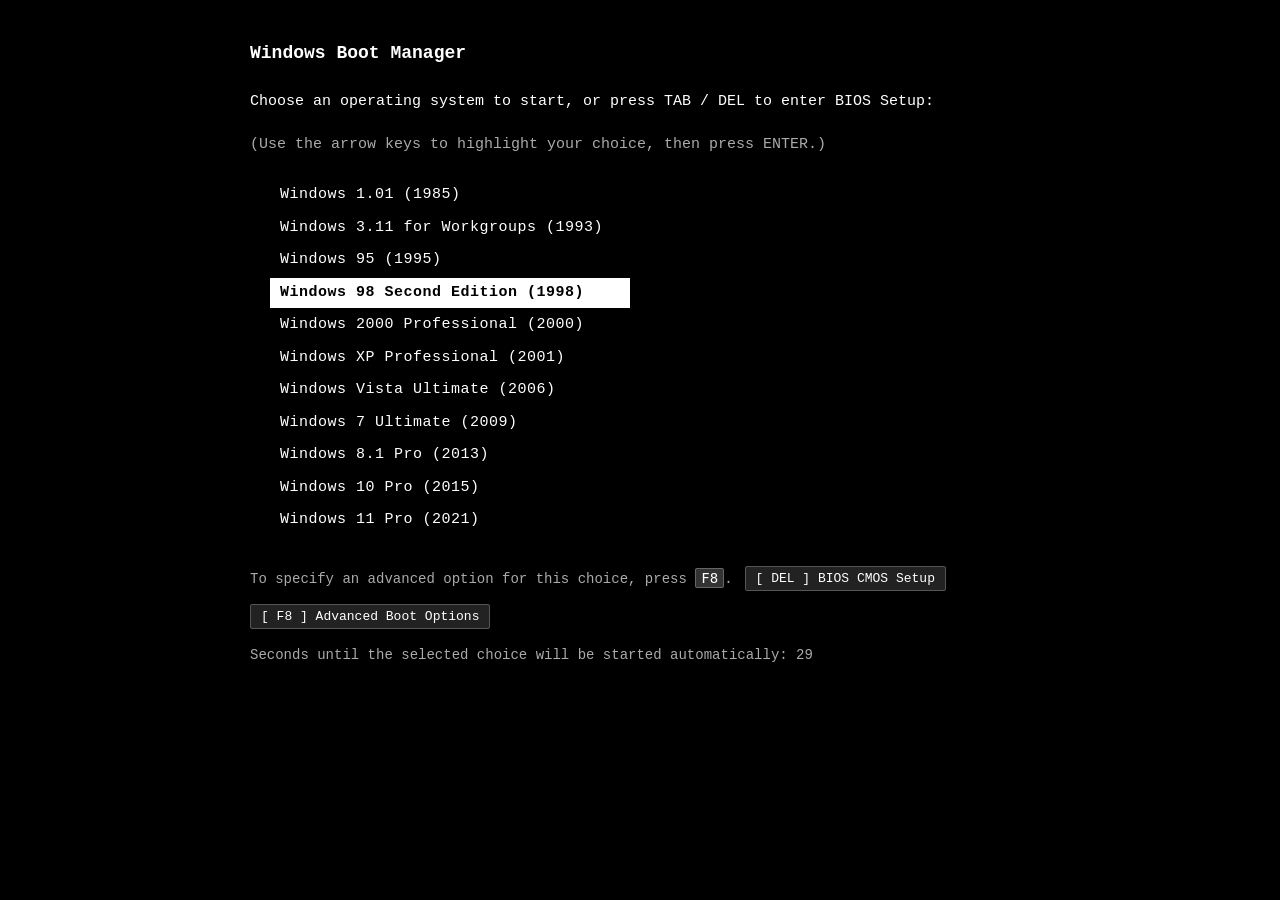
<file: index.html>
<!DOCTYPE html>
<html lang="es">
<head>
  <meta charset="UTF-8">
  <meta name="viewport" content="width=device-width, initial-scale=1.0, maximum-scale=1.0, user-scalable=no">
  <title>Windows Boot Manager</title>
  <link rel="icon" href="data:image/svg+xml,<svg xmlns='http://www.w3.org/2000/svg' viewBox='0 0 32 32'><rect width='32' height='32' fill='%23000'/><text x='2' y='22' fill='%23fff' font-family='monospace' font-size='16'>OS</text></svg>">
  <link rel="stylesheet" href="boot.css">
</head>
<body>

  <div class="boot-screen" id="boot-screen">
    <div class="boot-title">Windows Boot Manager</div>

    <div class="boot-instructions">
      Choose an operating system to start, or press TAB / DEL to enter BIOS Setup:
    </div>

    <div class="boot-sub-instruction">
      (Use the arrow keys to highlight your choice, then press ENTER.)
    </div>

    <div class="os-list" id="os-list"></div>

    <div class="boot-footer-info">
      <div class="boot-keys-row">
        <span>To specify an advanced option for this choice, press <kbd>F8</kbd>.</span>
        <button id="btn-open-bios" class="boot-action-btn">[ DEL ] BIOS CMOS Setup</button>
        <button id="btn-open-f8" class="boot-action-btn">[ F8 ] Advanced Boot Options</button>
      </div>
      <div id="timer-row" class="boot-timer">
        Seconds until the selected choice will be started automatically: <span id="timer-seconds">30</span>
      </div>
    </div>
  </div>

  <!-- BIOS CMOS Setup Utility Screen (DEL / F2) -->
  <div id="bios-screen" class="bios-screen hidden">
    <div class="bios-header">
      <div>ROM PCI/ISA BIOS (2A69KD01)</div>
      <div>CMOS SETUP UTILITY</div>
      <div>AWARD SOFTWARE, INC.</div>
    </div>
    <div class="bios-grid">
      <div class="bios-menu-col">
        <div class="bios-item selected" data-desc="Set Date, Time, Floppy Format, Hard Disk Type">STANDARD CMOS SETUP</div>
        <div class="bios-item" data-desc="Set CPU Speed, Cache, Boot Order">BIOS FEATURES SETUP</div>
        <div class="bios-item" data-desc="Configure DRAM Timings, AGP Aperture">CHIPSET FEATURES SETUP</div>
        <div class="bios-item" data-desc="PCI IRQ Configuration, Plug & Play OS">POWER MANAGEMENT SETUP</div>
        <div class="bios-item" data-desc="Onboard Audio, IDE Controller, Serial Ports">INTEGRATED PERIPHERALS</div>
      </div>
      <div class="bios-menu-col">
        <div class="bios-item" data-desc="Set Supervisor Password for BIOS security">SUPERVISOR PASSWORD</div>
        <div class="bios-item" data-desc="Set User Password to boot system">USER PASSWORD</div>
        <div class="bios-item" data-desc="Load fail-safe BIOS defaults">LOAD BIOS DEFAULTS</div>
        <div class="bios-item" data-desc="Save all settings to CMOS memory and reboot">SAVE &amp; EXIT SETUP</div>
        <div class="bios-item" data-desc="Abandon all changes and reboot">EXIT WITHOUT SAVING</div>
      </div>
    </div>
    <div class="bios-details win-inset" id="bios-desc-panel">
      <p>Time: <span id="bios-live-time">12:00:00</span> | Date: <span id="bios-live-date">10/05/2026</span></p>
      <p>CPU: Intel Pentium II 450MHz | Base Memory: 640K | Extended: 130048K</p>
      <p id="bios-item-help" style="color:#ffff55; margin-top:4px;">Set Date, Time, Floppy Format, Hard Disk Type</p>
    </div>
    <div class="bios-footer">
      <div>ESC : Quit &nbsp;&nbsp;&nbsp;&nbsp; ↑ ↓ → ← : Select Item &nbsp;&nbsp;&nbsp;&nbsp; (Shift)F2 : Change Color &nbsp;&nbsp;&nbsp;&nbsp; F10 : Save &amp; Exit</div>
      <div style="margin-top:4px;">
        <button id="btn-bios-exit" class="bios-btn">ESC - Return to Boot Manager</button>
        <button id="btn-bios-save" class="bios-btn">F10 - Save &amp; Boot Selected OS</button>
      </div>
    </div>
  </div>

  <!-- Windows Advanced Options Screen (F8) -->
  <div id="f8-screen" class="f8-screen hidden">
    <div class="f8-title">Windows Advanced Options Menu</div>
    <div class="f8-subtitle">Please select an option:</div>
    <div class="f8-list" id="f8-list">
      <div class="f8-item selected" data-mode="normal">Start Windows Normally</div>
      <div class="f8-item" data-mode="safe">Safe Mode</div>
      <div class="f8-item" data-mode="network">Safe Mode with Networking</div>
      <div class="f8-item" data-mode="cmd">Safe Mode with Command Prompt</div>
      <div class="f8-item" data-mode="vga">Enable VGA Mode (640x480)</div>
      <div class="f8-item" data-mode="lastgood">Last Known Good Configuration (your most recent settings that worked)</div>
      <div class="f8-item" data-mode="reboot">Reboot System</div>
    </div>
    <div class="f8-footer">
      <div>Use the up and down arrow keys to move the highlight to your choice.</div>
      <div>Press ENTER to choose. Press ESC to return to boot manager.</div>
      <div style="margin-top:10px;">
        <button id="btn-f8-return" class="boot-action-btn">Return to Boot Manager</button>
      </div>
    </div>
  </div>

  <script src="boot.js"></script>
</body>
</html>
</file>
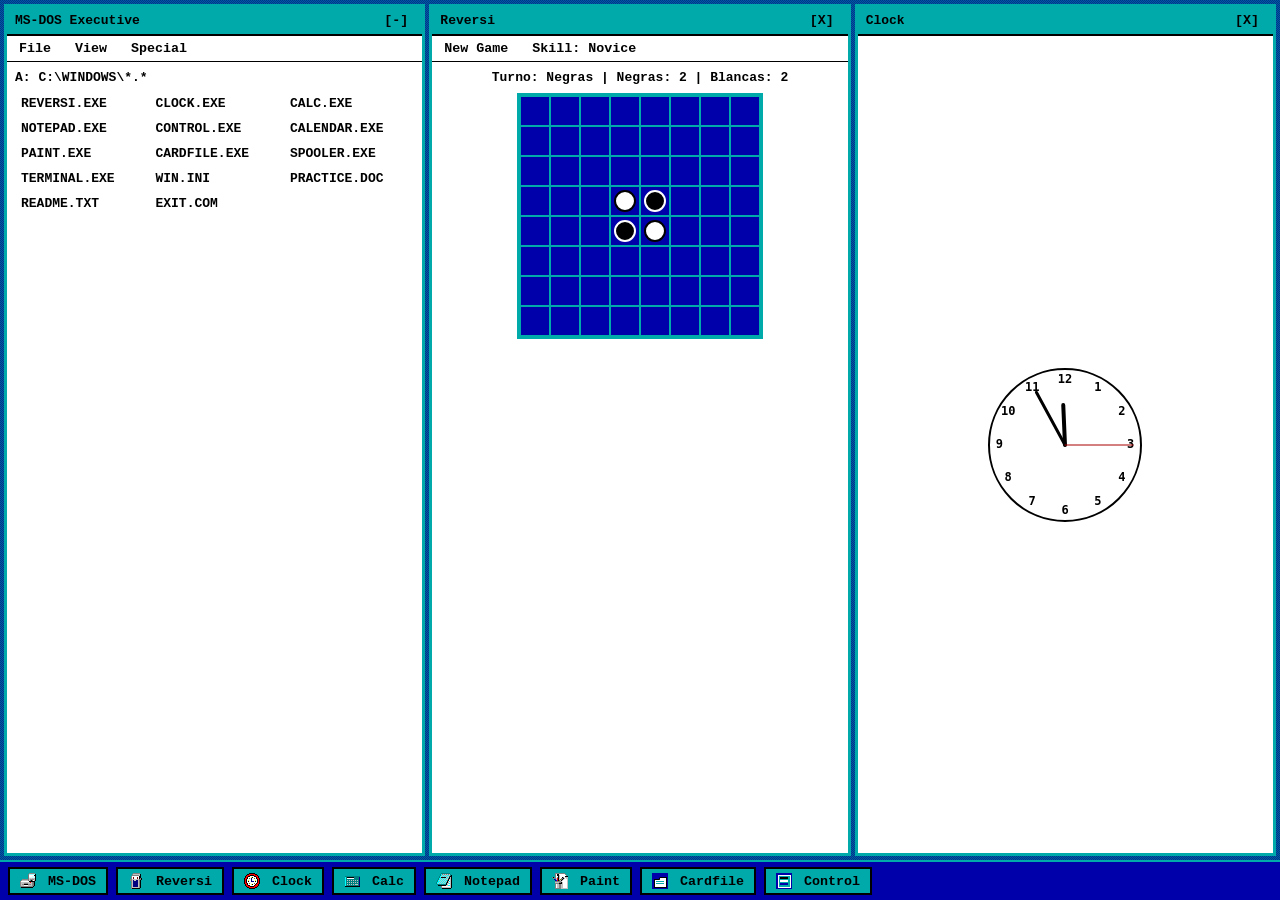
<file: win1/index.html>
<!DOCTYPE html>
<html lang="es">
<head>
  <meta charset="UTF-8">
  <meta name="viewport" content="width=device-width, initial-scale=1.0, maximum-scale=1.0, user-scalable=no">
  <title>Microsoft Windows 1.01 (1985)</title>
  <link rel="icon" href="data:image/svg+xml,<svg xmlns='http://www.w3.org/2000/svg' viewBox='0 0 32 32'><rect width='32' height='32' fill='%230000aa'/><text x='2' y='22' fill='%2300aaaa' font-family='monospace' font-weight='bold' font-size='16'>W1</text></svg>">
  <link rel="stylesheet" href="style.css">
</head>
<body>

  <div class="win1-desktop" id="win1-desktop">

    <!-- Tile 1: MS-DOS Executive -->
    <div class="tiled-window" id="tile-dos">
      <div class="tiled-header">
        <span>MS-DOS Executive</span>
        <button class="tiled-menu-btn" id="btn-dos-sys" title="System Menu">[-]</button>
      </div>
      <div class="tiled-menubar">
        <div class="menu-container">
          <button class="tiled-menu-btn" id="dos-file-menu">File</button>
          <div class="win1-dropdown hidden" id="dropdown-file">
            <div class="dropdown-item" id="menu-file-run">Run...</div>
            <div class="dropdown-item" id="menu-file-print">Print...</div>
            <div class="dropdown-divider"></div>
            <div class="dropdown-item" id="menu-file-exit">Exit Windows...</div>
          </div>
        </div>
        <div class="menu-container">
          <button class="tiled-menu-btn" id="dos-view-menu">View</button>
          <div class="win1-dropdown hidden" id="dropdown-view">
            <div class="dropdown-item" id="view-short">✓ Short</div>
            <div class="dropdown-item" id="view-long">Long</div>
            <div class="dropdown-divider"></div>
            <div class="dropdown-item" id="view-all">All Files</div>
            <div class="dropdown-item" id="view-programs">Programs Only</div>
          </div>
        </div>
        <div class="menu-container">
          <button class="tiled-menu-btn" id="dos-special-menu">Special</button>
          <div class="win1-dropdown hidden" id="dropdown-special">
            <div class="dropdown-item" id="special-end-session">End Session...</div>
            <div class="dropdown-item" id="special-create-dir">Create Directory...</div>
            <div class="dropdown-divider"></div>
            <div class="dropdown-item" id="special-about">About MS-DOS Exec...</div>
          </div>
        </div>
      </div>
      <div class="tiled-body">
        <p style="margin-bottom:8px; font-weight:bold;">A: C:\WINDOWS\*.*</p>
        <div class="file-list" id="file-list-container">
          <!-- Files populated by script -->
        </div>
      </div>
    </div>

    <!-- Tile 2: Reversi Game -->
    <div class="tiled-window" id="tile-reversi">
      <div class="tiled-header">
        <span>Reversi</span>
        <button class="tiled-menu-btn btn-close-tile" data-target="tile-reversi" title="Close Tile">[X]</button>
      </div>
      <div class="tiled-menubar">
        <button class="tiled-menu-btn" id="btn-reversi-new">New Game</button>
        <button class="tiled-menu-btn" id="btn-reversi-skill">Skill: Novice</button>
      </div>
      <div class="tiled-body" style="text-align:center;">
        <div id="reversi-score" style="margin-bottom:8px; font-weight:bold;">Turno: Negras | Negras: 2 | Blancas: 2</div>
        <div id="reversi-board" class="reversi-board"></div>
      </div>
    </div>

    <!-- Tile 3: Clock -->
    <div class="tiled-window" id="tile-clock">
      <div class="tiled-header">
        <span>Clock</span>
        <button class="tiled-menu-btn btn-close-tile" data-target="tile-clock" title="Close Tile">[X]</button>
      </div>
      <div class="tiled-body" style="display:flex;align-items:center;justify-content:center;">
        <canvas id="clock-canvas" class="clock-canvas" width="160" height="160"></canvas>
      </div>
    </div>

    <!-- Tile 4: Calculator -->
    <div class="tiled-window hidden" id="tile-calc">
      <div class="tiled-header">
        <span>Calculator</span>
        <button class="tiled-menu-btn btn-close-tile" data-target="tile-calc" title="Close Tile">[X]</button>
      </div>
      <div class="tiled-menubar">
        <button class="tiled-menu-btn" id="calc-cga-c">Clear</button>
      </div>
      <div class="tiled-body" style="text-align:center;">
        <div id="calc-cga-display" class="calc-cga-screen">0</div>
        <div class="calc-cga-keys">
          <button class="cga-key" data-k="7">7</button>
          <button class="cga-key" data-k="8">8</button>
          <button class="cga-key" data-k="9">9</button>
          <button class="cga-key" data-k="/">/</button>
          <button class="cga-key" data-k="4">4</button>
          <button class="cga-key" data-k="5">5</button>
          <button class="cga-key" data-k="6">6</button>
          <button class="cga-key" data-k="*">*</button>
          <button class="cga-key" data-k="1">1</button>
          <button class="cga-key" data-k="2">2</button>
          <button class="cga-key" data-k="3">3</button>
          <button class="cga-key" data-k="-">-</button>
          <button class="cga-key" data-k="0">0</button>
          <button class="cga-key" data-k=".">.</button>
          <button class="cga-key" data-k="=">=</button>
          <button class="cga-key" data-k="+">+</button>
        </div>
      </div>
    </div>

    <!-- Tile 5: Notepad -->
    <div class="tiled-window hidden" id="tile-notepad">
      <div class="tiled-header">
        <span>Notepad - (untitled)</span>
        <button class="tiled-menu-btn btn-close-tile" data-target="tile-notepad" title="Close Tile">[X]</button>
      </div>
      <div class="tiled-menubar">
        <button class="tiled-menu-btn" id="notepad-new-btn">New</button>
        <button class="tiled-menu-btn" id="notepad-time-btn">Time/Date</button>
      </div>
      <div class="tiled-body" style="padding:0;">
        <textarea id="notepad-textarea" class="win1-notepad-textarea" spellcheck="false">MEMORANDUM
Date: November 20, 1985
To: Windows Users
From: Microsoft Corporation

Welcome to Microsoft Windows Operating Environment Version 1.01.
Windows provides a graphical user interface and multitasking for MS-DOS computers.</textarea>
      </div>
    </div>

    <!-- Tile 6: Control Panel -->
    <div class="tiled-window hidden" id="tile-control">
      <div class="tiled-header">
        <span>Control Panel</span>
        <button class="tiled-menu-btn btn-close-tile" data-target="tile-control" title="Close Tile">[X]</button>
      </div>
      <div class="tiled-body" style="font-size:12px;">
        <p style="font-weight:bold; margin-bottom:10px;">Preferences</p>
        <div style="margin-bottom:10px;">
          <label style="display:block; margin-bottom:4px; font-weight:bold;">Display Palette:</label>
          <select id="control-palette-sel" style="width:100%; font-family:monospace; padding:3px; background:#fff; color:#000; border:2px solid #000;">
            <option value="cga-default">CGA Classic (Blue &amp; Cyan)</option>
            <option value="cga-palette1">CGA Palette 1 (Cyan &amp; Magenta)</option>
            <option value="cga-palette2">CGA Palette 2 (Green &amp; Red)</option>
            <option value="cga-mono">Monochrome Amber</option>
          </select>
        </div>
        <div style="margin-bottom:10px;">
          <label style="display:block; margin-bottom:4px; font-weight:bold;">Cursor Blink Rate:</label>
          <input type="range" min="1" max="5" value="3" style="width:100%;">
        </div>
        <div style="margin-bottom:10px;">
          <label style="display:block; margin-bottom:4px; font-weight:bold;">System Beep:</label>
          <label><input type="checkbox" id="control-beep-chk" checked> Enable PC Speaker Beeps</label>
        </div>
        <div style="margin-top:14px; padding:6px; border:2px dashed #00aaaa; background:#f0f0f0;">
          <strong>Date / Time:</strong>
          <div id="control-live-time">12:00:00 PM</div>
        </div>
      </div>
    </div>

    <!-- Tile 7: Paint 1.0 -->
    <div class="tiled-window hidden" id="tile-paint">
      <div class="tiled-header">
        <span>Paint - (untitled.msp)</span>
        <button class="tiled-menu-btn btn-close-tile" data-target="tile-paint" title="Close Tile">[X]</button>
      </div>
      <div class="tiled-menubar">
        <button class="tiled-menu-btn" id="paint-cga-clear">Clear</button>
        <button class="tiled-menu-btn" id="paint-cga-invert">Invert</button>
      </div>
      <div class="tiled-body" style="padding:4px; display:flex; flex-direction:column; gap:6px;">
        <div style="display:flex; gap:4px; flex-wrap:wrap;">
          <button class="tiled-menu-btn paint-cga-tool active" data-tool="pencil">Pencil</button>
          <button class="tiled-menu-btn paint-cga-tool" data-tool="brush">Brush</button>
          <button class="tiled-menu-btn paint-cga-tool" data-tool="spray">Spray</button>
          <button class="tiled-menu-btn paint-cga-tool" data-tool="eraser">Eraser</button>
          <button class="tiled-menu-btn paint-cga-tool" data-tool="line">Line</button>
          <button class="tiled-menu-btn paint-cga-tool" data-tool="rect">Box</button>
        </div>
        <div style="flex:1; background:#ffffff; border:2px solid #000; overflow:hidden;">
          <canvas id="paint-cga-canvas" width="320" height="200" style="width:100%; height:100%; display:block; cursor:crosshair;"></canvas>
        </div>
      </div>
    </div>

    <!-- Tile 8: Cardfile 1.0 -->
    <div class="tiled-window hidden" id="tile-cardfile">
      <div class="tiled-header">
        <span>Cardfile - ADDRESSES.CRD</span>
        <button class="tiled-menu-btn btn-close-tile" data-target="tile-cardfile" title="Close Tile">[X]</button>
      </div>
      <div class="tiled-menubar">
        <button class="tiled-menu-btn" id="cardfile-prev">◄ Prev</button>
        <button class="tiled-menu-btn" id="cardfile-next">Next ►</button>
        <button class="tiled-menu-btn" id="cardfile-new">+ New Card</button>
      </div>
      <div class="tiled-body" style="padding:8px; display:flex; flex-direction:column; gap:6px;">
        <div style="border:2px solid #000; background:#fff; padding:6px; box-shadow:3px 3px 0 #555;">
          <div style="border-bottom:1px solid #000; font-weight:bold; margin-bottom:4px;" id="cardfile-title">Gates, Bill - Microsoft Corp.</div>
          <textarea id="cardfile-body" style="width:100%; height:100px; border:none; outline:none; font-family:monospace; resize:none;" spellcheck="false">One Microsoft Way
Redmond, WA 98052
Phone: (206) 882-8080
Notes: Founder &amp; CEO of Microsoft</textarea>
        </div>
        <div style="font-size:11px; text-align:right;" id="cardfile-count">Card 1 of 3</div>
      </div>
    </div>

  </div>

  <!-- Bottom icon strip -->
  <div class="win1-icon-bar">
    <button class="bar-icon" id="bar-dos"><img src="../assets/icons/win1/exec.png" alt=""> MS-DOS</button>
    <button class="bar-icon" id="bar-reversi"><img src="../assets/icons/win1/reversi.png" alt=""> Reversi</button>
    <button class="bar-icon" id="bar-clock"><img src="../assets/icons/win1/clock.png" alt=""> Clock</button>
    <button class="bar-icon" id="bar-calc"><img src="../assets/icons/win1/calc.png" alt=""> Calc</button>
    <button class="bar-icon" id="bar-notepad"><img src="../assets/icons/win1/notepad.png" alt=""> Notepad</button>
    <button class="bar-icon" id="bar-paint"><img src="../assets/icons/win1/paint.png" alt=""> Paint</button>
    <button class="bar-icon" id="bar-cardfile"><img src="../assets/icons/win1/cardfile.png" alt=""> Cardfile</button>
    <button class="bar-icon" id="bar-control"><img src="../assets/icons/win1/control.png" alt=""> Control</button>
  </div>

  <!-- Run Dialog -->
  <div id="win1-run-modal" class="hidden win1-modal-overlay">
    <div class="win1-dialog-box">
      <div class="win1-dialog-title">Run Command</div>
      <div style="padding:14px;">
        <p style="margin-bottom:8px;">Type the name of the program to run:</p>
        <input type="text" id="win1-run-input" value="CALC.EXE" class="win1-input-text">
        <div style="margin-top:14px; display:flex; justify-content:flex-end; gap:8px;">
          <button id="btn-run-ok" class="win1-dialog-btn">OK</button>
          <button id="btn-run-cancel" class="win1-dialog-btn">Cancel</button>
        </div>
      </div>
    </div>
  </div>

  <!-- About Dialog -->
  <div id="win1-about-modal" class="hidden win1-modal-overlay">
    <div class="win1-dialog-box" style="width:380px;">
      <div class="win1-dialog-title">About MS-DOS Executive</div>
      <div style="padding:16px; text-align:center;">
        <p style="font-weight:bold; font-size:14px; margin-bottom:8px;">Microsoft Windows Version 1.01</p>
        <p style="margin-bottom:8px;">Copyright (C) 1985 Microsoft Corporation.</p>
        <p style="font-size:11px; margin-bottom:14px; color:#555;">All rights reserved. Designed for IBM PC and compatibles.</p>
        <button id="btn-about-ok" class="win1-dialog-btn" style="padding:4px 20px;">OK</button>
      </div>
    </div>
  </div>

  <!-- Exit Windows Dialog -->
  <div id="win1-exit-modal" class="hidden win1-modal-overlay">
    <div class="win1-dialog-box" style="width:340px; text-align:center;">
      <div class="win1-dialog-title">Exit Windows</div>
      <div style="padding:16px;">
        <p style="font-weight:bold; margin-bottom:12px;">Exit Windows</p>
        <p style="margin-bottom:16px;">This will end your Windows session and return to the Boot Manager.</p>
        <div style="display:flex; justify-content:center; gap:10px;">
          <button id="win1-btn-reboot" class="win1-dialog-btn" style="background:#00aaaa; color:#000;">Restart / Boot</button>
          <button id="win1-btn-cancel" class="win1-dialog-btn">Cancel</button>
        </div>
      </div>
    </div>
  </div>

  <script src="script.js"></script>
</body>
</html>
</file>
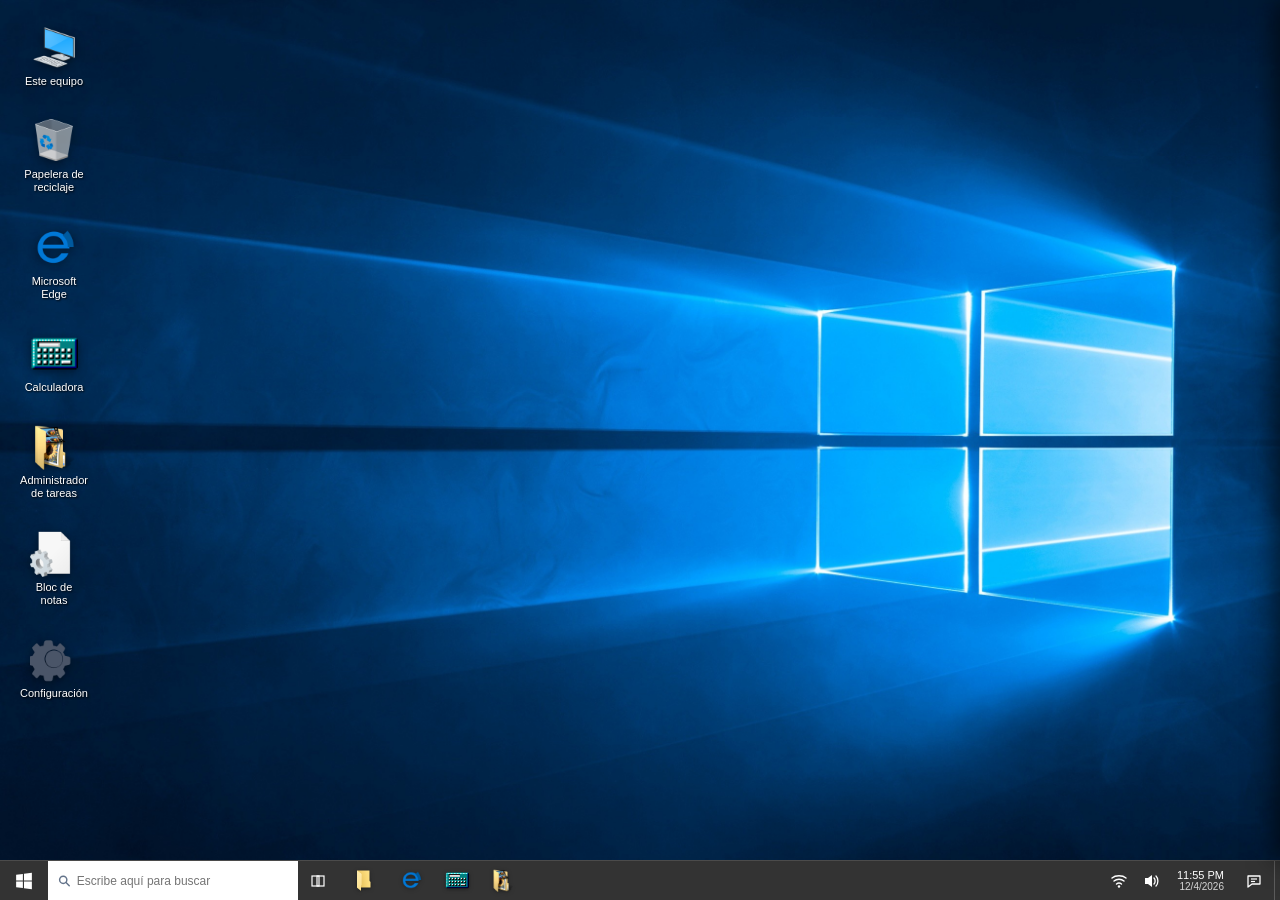
<file: win10/index.html>
<!DOCTYPE html>
<html lang="es">
<head>
  <meta charset="UTF-8">
  <meta name="viewport" content="width=device-width, initial-scale=1.0, maximum-scale=1.0, user-scalable=no">
  <title>Microsoft Windows 10 Pro</title>
  <link rel="icon" href="data:image/svg+xml,<svg xmlns='http://www.w3.org/2000/svg' viewBox='0 0 32 32'><path fill='%230078d7' d='M2 6.5 L14 4.8 L14 15 L2 15 Z M16 4.5 L30 2.5 L30 15 L16 15 Z M2 17 L14 17 L14 27.2 L2 25.5 Z M16 17 L30 17 L30 29.5 L16 27.5 Z'/></svg>">
  <link rel="stylesheet" href="style.css">
</head>
<body>

  <div class="w10-desktop">

    <!-- Desktop icons -->
    <div class="w10-icons">
      <!-- Este equipo -->
      <div class="w10-icon" data-win="win-pc">
        <div class="w10-icon-img">
          <img src="../assets/icons/win10/thispc.png" alt="Este equipo" class="w10-icon-pic">
        </div>
        <span class="w10-icon-label">Este equipo</span>
      </div>

      <!-- Papelera de reciclaje -->
      <div class="w10-icon" id="w10-recycle" data-win="win-recycle">
        <div class="w10-icon-img">
          <img src="../assets/icons/win10/recycle_empty.png" alt="Papelera de reciclaje" class="w10-icon-pic" id="w10-recycle-img">
        </div>
        <span class="w10-icon-label">Papelera de reciclaje</span>
      </div>

      <!-- Microsoft Edge -->
      <div class="w10-icon" data-win="win-edge">
        <div class="w10-icon-img">
          <img src="../assets/icons/win10/edge.png" alt="Microsoft Edge" class="w10-icon-pic">
        </div>
        <span class="w10-icon-label">Microsoft Edge</span>
      </div>

      <!-- Calculadora -->
      <div class="w10-icon" data-win="win-calc">
        <div class="w10-icon-img">
          <img src="../assets/icons/win10/calc.png" alt="Calculadora" class="w10-icon-pic">
        </div>
        <span class="w10-icon-label">Calculadora</span>
      </div>

      <!-- Administrador de tareas -->
      <div class="w10-icon" data-win="win-taskmgr">
        <div class="w10-icon-img">
          <img src="../assets/icons/win10/taskmgr.png" alt="Administrador de tareas" class="w10-icon-pic">
        </div>
        <span class="w10-icon-label">Administrador de tareas</span>
      </div>

      <!-- Bloc de notas -->
      <div class="w10-icon" data-win="win-notepad">
        <div class="w10-icon-img">
          <img src="../assets/icons/win10/notepad.png" alt="Bloc de notas" class="w10-icon-pic">
        </div>
        <span class="w10-icon-label">Bloc de notas</span>
      </div>

      <!-- Configuración -->
      <div class="w10-icon" data-win="win-settings">
        <div class="w10-icon-img">
          <img src="../assets/icons/win10/settings.png" alt="Configuración" class="w10-icon-pic">
        </div>
        <span class="w10-icon-label">Configuración</span>
      </div>
    </div>

    <!-- This PC window -->
    <div class="w10-window hidden" id="win-pc" style="width: 680px; height: 440px; top: 50px; left: 140px;">
      <div class="w10-titlebar">
        <div class="w10-titlebar-text">
          <img src="../assets/icons/win10/thispc.png" width="16" height="16" alt="Icon" style="vertical-align:middle; margin-right:4px;">
          <span>Este equipo</span>
        </div>
        <div class="w10-controls">
          <button class="w10-ctrl-btn w10-ctrl-min" title="Minimizar">─</button>
          <button class="w10-ctrl-btn w10-ctrl-max" title="Maximizar">□</button>
          <button class="w10-ctrl-btn w10-ctrl-close" title="Cerrar">✕</button>
        </div>
      </div>
      <div class="w10-ribbon">
        <div class="w10-ribbon-tabs">
          <span class="active">Equipo</span>
          <span>Vista</span>
          <span>Herramientas</span>
        </div>
        <div class="w10-address-bar">
          <button class="w10-nav-arrow" title="Atrás">
            <svg viewBox="0 0 16 16" width="12" height="12"><path d="M10 3 L5 8 L10 13" fill="none" stroke="#555" stroke-width="2"/></svg>
          </button>
          <button class="w10-nav-arrow" title="Adelante">
            <svg viewBox="0 0 16 16" width="12" height="12"><path d="M6 3 L11 8 L6 13" fill="none" stroke="#555" stroke-width="2"/></svg>
          </button>
          <div class="w10-path-box">
            <svg viewBox="0 0 16 16" width="13" height="13"><rect x="2" y="3" width="12" height="9" fill="#0078d7"/></svg>
            <span id="win-pc-path">Este equipo</span>
          </div>
          <input type="text" class="w10-search-input" placeholder="Buscar en Este equipo">
        </div>
      </div>
      <div class="w10-explorer-body">
        <div class="w10-sidebar">
          <div class="w10-side-item active">
            <svg viewBox="0 0 16 16" width="14" height="14"><rect x="2" y="3" width="12" height="9" fill="#0078d7"/></svg>
            <span>Este equipo</span>
          </div>
          <div class="w10-side-item">
            <svg viewBox="0 0 16 16" width="14" height="14"><path d="M2 3 L6 3 L8 5 L14 5 L14 13 L2 13 Z" fill="#0284c7"/></svg>
            <span>Descargas</span>
          </div>
          <div class="w10-side-item">
            <svg viewBox="0 0 16 16" width="14" height="14"><path d="M2 3 L6 3 L8 5 L14 5 L14 13 L2 13 Z" fill="#059669"/></svg>
            <span>Documentos</span>
          </div>
          <div class="w10-side-item">
            <svg viewBox="0 0 16 16" width="14" height="14"><path d="M2 3 L6 3 L8 5 L14 5 L14 13 L2 13 Z" fill="#d97706"/></svg>
            <span>Imágenes</span>
          </div>
          <div class="w10-side-item">
            <svg viewBox="0 0 16 16" width="14" height="14"><path d="M2 3 L6 3 L8 5 L14 5 L14 13 L2 13 Z" fill="#dc2626"/></svg>
            <span>Vídeos</span>
          </div>
        </div>
        <div class="w10-main-content">
          <div class="w10-section-title">Carpetas (5)</div>
          <div class="w10-folder-grid">
            <div class="w10-folder-card">
              <svg viewBox="0 0 32 32" width="28" height="28"><path d="M4 6 L12 6 L15 10 L28 10 L28 26 L4 26 Z" fill="#0284c7"/></svg>
              <span>Descargas</span>
            </div>
            <div class="w10-folder-card">
              <svg viewBox="0 0 32 32" width="28" height="28"><path d="M4 6 L12 6 L15 10 L28 10 L28 26 L4 26 Z" fill="#059669"/></svg>
              <span>Documentos</span>
            </div>
            <div class="w10-folder-card">
              <svg viewBox="0 0 32 32" width="28" height="28"><path d="M4 6 L12 6 L15 10 L28 10 L28 26 L4 26 Z" fill="#d97706"/></svg>
              <span>Imágenes</span>
            </div>
            <div class="w10-folder-card">
              <svg viewBox="0 0 32 32" width="28" height="28"><path d="M4 6 L12 6 L15 10 L28 10 L28 26 L4 26 Z" fill="#7c3aed"/></svg>
              <span>Música</span>
            </div>
            <div class="w10-folder-card">
              <svg viewBox="0 0 32 32" width="28" height="28"><path d="M4 6 L12 6 L15 10 L28 10 L28 26 L4 26 Z" fill="#dc2626"/></svg>
              <span>Vídeos</span>
            </div>
          </div>

          <div class="w10-section-title" style="margin-top:16px;">Dispositivos y unidades (2)</div>
          <div class="w10-drives-grid">
            <div class="w10-drive-card">
              <svg viewBox="0 0 40 40" width="36" height="36">
                <rect x="6" y="8" width="28" height="22" rx="2" fill="#94a3b8" stroke="#475569" stroke-width="1.5"/>
                <rect x="8" y="10" width="24" height="14" fill="#cbd5e1"/>
                <circle cx="20" cy="17" r="4" fill="#64748b"/>
                <circle cx="28" cy="26" r="1.5" fill="#22c55e"/>
              </svg>
              <div class="w10-drive-info">
                <strong>Disco local (C:)</strong>
                <div class="w10-progress-bar">
                  <div class="w10-progress-fill" style="width: 58%;"></div>
                </div>
                <small>218 GB disponibles de 476 GB</small>
              </div>
            </div>

            <div class="w10-drive-card">
              <svg viewBox="0 0 40 40" width="36" height="36">
                <rect x="6" y="8" width="28" height="22" rx="2" fill="#94a3b8" stroke="#475569" stroke-width="1.5"/>
                <rect x="8" y="10" width="24" height="14" fill="#cbd5e1"/>
                <circle cx="20" cy="17" r="4" fill="#64748b"/>
                <circle cx="28" cy="26" r="1.5" fill="#3b82f6"/>
              </svg>
              <div class="w10-drive-info">
                <strong>Datos (D:)</strong>
                <div class="w10-progress-bar">
                  <div class="w10-progress-fill" style="width: 32%;"></div>
                </div>
                <small>680 GB disponibles de 1000 GB</small>
              </div>
            </div>
          </div>
        </div>
      </div>
      <div class="w10-statusbar">
        <span>7 elementos</span>
        <span>Estado: En línea</span>
      </div>
    </div>

    <!-- Ventana Papelera de reciclaje Windows 10 -->
    <div class="w10-window hidden" id="win-recycle" style="width: 660px; height: 420px; top: 60px; left: 160px;">
      <div class="w10-titlebar">
        <div class="w10-titlebar-text">
          <img src="../assets/icons/win10/recycle_empty.png" width="16" height="16" alt="Icon" style="vertical-align:middle; margin-right:4px;">
          <span>Papelera de reciclaje</span>
        </div>
        <div class="w10-controls">
          <button class="w10-ctrl-btn w10-ctrl-min" title="Minimizar">─</button>
          <button class="w10-ctrl-btn w10-ctrl-max" title="Maximizar">□</button>
          <button class="w10-ctrl-btn w10-ctrl-close" title="Cerrar">✕</button>
        </div>
      </div>
      <div class="w10-ribbon">
        <div class="w10-ribbon-tabs">
          <span class="active">Herramientas de Papelera de reciclaje</span>
        </div>
        <div style="padding:6px 12px; display:flex; gap:10px; align-items:center; background:#f5f6f7; border-bottom:1px solid #e1e2e3;">
          <button id="w10-empty-recycle-btn" style="padding:4px 12px; background:#0078d7; color:#fff; border:none; border-radius:2px; cursor:pointer; font-size:11px;">Vaciar Papelera de reciclaje</button>
          <button id="w10-restore-recycle-btn" style="padding:4px 12px; background:#fff; border:1px solid #cbd5e1; border-radius:2px; cursor:pointer; font-size:11px;">Restaurar todos los elementos</button>
        </div>
      </div>
      <div style="padding:14px; background:#fff; height:calc(100% - 90px); overflow-y:auto;" id="w10-recycle-content">
        <div id="w10-recycle-table">
          <div style="display:grid; grid-template-columns:2fr 2fr 1fr; padding:6px; border-bottom:1px solid #e2e8f0; font-size:11px; font-weight:600; color:#64748b;">
            <span>Nombre</span>
            <span>Ubicación original</span>
            <span style="text-align:right;">Tamaño</span>
          </div>
          <div class="w10-recycle-item" style="display:grid; grid-template-columns:2fr 2fr 1fr; padding:8px 6px; border-bottom:1px solid #f1f5f9; font-size:11px;">
            <span>📄 Presentacion_Proyecto_v1.pptx</span>
            <span style="color:#64748b;">C:\Users\Usuario\Documents</span>
            <span style="text-align:right;">2,450 KB</span>
          </div>
          <div class="w10-recycle-item" style="display:grid; grid-template-columns:2fr 2fr 1fr; padding:8px 6px; border-bottom:1px solid #f1f5f9; font-size:11px;">
            <span>📊 Analisis_Financiero_Borrador.xlsx</span>
            <span style="color:#64748b;">C:\Users\Usuario\Desktop</span>
            <span style="text-align:right;">890 KB</span>
          </div>
        </div>
      </div>
    </div>

    <!-- Ventana Microsoft Edge -->
    <div class="w10-window hidden" id="win-edge" style="width: 720px; height: 460px; top: 60px; left: 160px;">
      <div class="w10-titlebar">
        <div class="w10-titlebar-text">
          <img src="../assets/icons/win10/edge.png" width="16" height="16" alt="Icon" style="vertical-align:middle; margin-right:4px;">
          <span>MSN y Bing - Microsoft Edge</span>
        </div>
        <div class="w10-controls">
          <button class="w10-ctrl-btn w10-ctrl-min" title="Minimizar">─</button>
          <button class="w10-ctrl-btn w10-ctrl-max" title="Maximizar">□</button>
          <button class="w10-ctrl-btn w10-ctrl-close" title="Cerrar">✕</button>
        </div>
      </div>
      <div class="w10-edge-nav">
        <button class="w10-nav-btn" id="edge-btn-back" title="Atrás">
          <svg viewBox="0 0 16 16" width="13" height="13"><path d="M10 3 L5 8 L10 13" fill="none" stroke="#555" stroke-width="2"/></svg>
        </button>
        <button class="w10-nav-btn" id="edge-btn-forward" title="Adelante">
          <svg viewBox="0 0 16 16" width="13" height="13"><path d="M6 3 L11 8 L6 13" fill="none" stroke="#555" stroke-width="2"/></svg>
        </button>
        <button class="w10-nav-btn" id="edge-btn-reload" title="Actualizar">
          <svg viewBox="0 0 16 16" width="13" height="13"><path d="M13 8 A5 5 0 1 1 8 3 L10 5" fill="none" stroke="#555" stroke-width="2"/><path d="M10 2 L10 6 L6 6" fill="#555"/></svg>
        </button>
        <input type="text" id="edge-address" value="https://www.bing.com/" class="w10-edge-url" readonly>
      </div>
      <div class="w10-edge-content">
        <div class="w10-bing-hero">
          <h1 style="color:#0078d7; font-weight:300; font-size:42px; margin-bottom:12px; letter-spacing:0.5px;">Bing</h1>
          <div class="w10-bing-searchbox">
            <input type="text" id="bing-input" placeholder="Buscar en la web con Bing...">
            <button id="bing-search-btn" title="Buscar">
              <svg viewBox="0 0 16 16" width="15" height="15"><circle cx="6.5" cy="6.5" r="4.5" fill="none" stroke="#fff" stroke-width="2"/><line x1="10" y1="10" x2="14" y2="14" stroke="#fff" stroke-width="2"/></svg>
            </button>
          </div>
        </div>
        <div class="w10-news-feed">
          <div class="w10-news-card">
            <span class="w10-badge" style="background:#0078d7;">Windows 10</span>
            <strong>Actualización Creators Update y soporte de aplicaciones</strong>
            <p>Windows 10 combina la versatilidad de la nube con la robustez del menú Inicio clásico de Microsoft.</p>
          </div>
          <div class="w10-news-card">
            <span class="w10-badge" style="background:#059669;">Tecnología</span>
            <strong>Navegación moderna y segura</strong>
            <p>Microsoft Edge ofrece compatibilidad estándar, aceleración de hardware y velocidad optimizada para la web.</p>
          </div>
        </div>
      </div>
    </div>

    <!-- Ventana Calculadora Moderna Windows 10 -->
    <div class="w10-window hidden" id="win-calc" style="width: 320px; height: 460px; top: 70px; left: 240px;">
      <div class="w10-titlebar">
        <div class="w10-titlebar-text">
          <img src="../assets/icons/win10/calc.png" width="16" height="16" alt="Icon" style="vertical-align:middle; margin-right:4px;">
          <span>Calculadora</span>
        </div>
        <div class="w10-controls">
          <button class="w10-ctrl-btn w10-ctrl-min" title="Minimizar">─</button>
          <button class="w10-ctrl-btn w10-ctrl-max" title="Maximizar">□</button>
          <button class="w10-ctrl-btn w10-ctrl-close" title="Cerrar">✕</button>
        </div>
      </div>
      <div class="w10-calc-container">
        <div class="w10-calc-header">
          <span>Estándar</span>
        </div>
        <div class="w10-calc-display">
          <div class="w10-calc-history" id="w10-calc-history"></div>
          <div class="w10-calc-main" id="w10-calc-main">0</div>
        </div>
        <div class="w10-calc-grid">
          <button class="w10-cbtn" data-act="percent">%</button>
          <button class="w10-cbtn" data-act="ce">CE</button>
          <button class="w10-cbtn" data-act="c">C</button>
          <button class="w10-cbtn" data-act="back">⌫</button>

          <button class="w10-cbtn" data-act="recip">¹/x</button>
          <button class="w10-cbtn" data-act="sqr">x²</button>
          <button class="w10-cbtn" data-act="sqrt">√x</button>
          <button class="w10-cbtn op" data-act="op" data-val="/">÷</button>

          <button class="w10-cbtn num" data-val="7">7</button>
          <button class="w10-cbtn num" data-val="8">8</button>
          <button class="w10-cbtn num" data-val="9">9</button>
          <button class="w10-cbtn op" data-act="op" data-val="*">×</button>

          <button class="w10-cbtn num" data-val="4">4</button>
          <button class="w10-cbtn num" data-val="5">5</button>
          <button class="w10-cbtn num" data-val="6">6</button>
          <button class="w10-cbtn op" data-act="op" data-val="-">−</button>

          <button class="w10-cbtn num" data-val="1">1</button>
          <button class="w10-cbtn num" data-val="2">2</button>
          <button class="w10-cbtn num" data-val="3">3</button>
          <button class="w10-cbtn op" data-act="op" data-val="+">+</button>

          <button class="w10-cbtn" data-act="neg">±</button>
          <button class="w10-cbtn num" data-val="0">0</button>
          <button class="w10-cbtn" data-act="dot">.</button>
          <button class="w10-cbtn eq" data-act="eq">=</button>
        </div>
      </div>
    </div>

    <!-- Task Manager window 10 (con gráficos reales) -->
    <div class="w10-window hidden" id="win-taskmgr" style="width: 640px; height: 440px; top: 80px; left: 200px;">
      <div class="w10-titlebar">
        <div class="w10-titlebar-text">
          <img src="../assets/icons/win10/taskmgr.png" width="16" height="16" alt="Icon" style="vertical-align:middle; margin-right:4px;">
          <span>Administrador de tareas</span>
        </div>
        <div class="w10-controls">
          <button class="w10-ctrl-btn w10-ctrl-min" title="Minimizar">─</button>
          <button class="w10-ctrl-btn w10-ctrl-max" title="Maximizar">□</button>
          <button class="w10-ctrl-btn w10-ctrl-close" title="Cerrar">✕</button>
        </div>
      </div>
      <div class="w10-tm-menu">
        <span>Archivo</span>
        <span>Opciones</span>
        <span>Ver</span>
      </div>
      <div class="w10-tm-tabs">
        <button class="w10-tm-tab-btn active" data-tab="tm-processes">Procesos</button>
        <button class="w10-tm-tab-btn" data-tab="tm-performance">Rendimiento</button>
        <button class="w10-tm-tab-btn" data-tab="tm-details">Detalles</button>
      </div>

      <!-- Pestaña Procesos -->
      <div class="w10-tm-panel active" id="tm-processes">
        <div class="w10-tm-table-header">
          <span style="flex:2;">Nombre</span>
          <span style="flex:1; text-align:right;">Estado</span>
          <span style="flex:1; text-align:right;">CPU %</span>
          <span style="flex:1; text-align:right;">Memoria</span>
          <span style="flex:1; text-align:right;">Disco</span>
        </div>
        <div class="w10-tm-process-list" id="w10-proc-list">
          <div class="w10-proc-row selected">
            <span style="flex:2;">Explorador de Windows</span>
            <span style="flex:1; text-align:right; color:#22c55e;">Activo</span>
            <span style="flex:1; text-align:right;" id="tm-cpu-explorer">1.2 %</span>
            <span style="flex:1; text-align:right;">64.5 MB</span>
            <span style="flex:1; text-align:right;">0.1 MB/s</span>
          </div>
          <div class="w10-proc-row">
            <span style="flex:2;">Microsoft Edge</span>
            <span style="flex:1; text-align:right; color:#22c55e;">Activo</span>
            <span style="flex:1; text-align:right;" id="tm-cpu-edge">2.8 %</span>
            <span style="flex:1; text-align:right;">142.0 MB</span>
            <span style="flex:1; text-align:right;">0.0 MB/s</span>
          </div>
          <div class="w10-proc-row">
            <span style="flex:2;">Calculadora</span>
            <span style="flex:1; text-align:right; color:#64748b;">En espera</span>
            <span style="flex:1; text-align:right;">0.0 %</span>
            <span style="flex:1; text-align:right;">22.4 MB</span>
            <span style="flex:1; text-align:right;">0.0 MB/s</span>
          </div>
          <div class="w10-proc-row">
            <span style="flex:2;">Administrador de tareas</span>
            <span style="flex:1; text-align:right; color:#22c55e;">Activo</span>
            <span style="flex:1; text-align:right;" id="tm-cpu-tm">0.9 %</span>
            <span style="flex:1; text-align:right;">31.2 MB</span>
            <span style="flex:1; text-align:right;">0.0 MB/s</span>
          </div>
          <div class="w10-proc-row">
            <span style="flex:2;">Cortana Search UI</span>
            <span style="flex:1; text-align:right; color:#64748b;">En espera</span>
            <span style="flex:1; text-align:right;">0.1 %</span>
            <span style="flex:1; text-align:right;">48.1 MB</span>
            <span style="flex:1; text-align:right;">0.0 MB/s</span>
          </div>
          <div class="w10-proc-row">
            <span style="flex:2;">Host de servicio: Audio de Windows</span>
            <span style="flex:1; text-align:right; color:#22c55e;">En ejecución</span>
            <span style="flex:1; text-align:right;">0.4 %</span>
            <span style="flex:1; text-align:right;">18.6 MB</span>
            <span style="flex:1; text-align:right;">0.0 MB/s</span>
          </div>
        </div>
        <div class="w10-tm-footer">
          <button class="w10-tm-btn" id="tm-end-task-btn">Finalizar tarea</button>
        </div>
      </div>

      <!-- Pestaña Rendimiento (Gráfico en tiempo real) -->
      <div class="w10-tm-panel" id="tm-performance">
        <div class="w10-perf-container">
          <div class="w10-perf-left">
            <div class="w10-perf-card active" id="perf-card-cpu">
              <strong>CPU</strong>
              <div class="w10-perf-sub" id="perf-cpu-pct">12% 2.80 GHz</div>
            </div>
            <div class="w10-perf-card" id="perf-card-mem">
              <strong>Memoria</strong>
              <div class="w10-perf-sub">4.2 / 16.0 GB (26%)</div>
            </div>
          </div>
          <div class="w10-perf-graph-area">
            <div class="w10-perf-header">
              <span style="font-weight:600; font-size:14px;">CPU</span>
              <span id="perf-cpu-title-pct" style="color:#0078d7; font-weight:600;">% de utilización (últimos 60 segundos)</span>
            </div>
            <svg id="w10-cpu-graph" class="w10-graph-svg" viewBox="0 0 360 160">
              <defs>
                <pattern id="tm-grid" width="30" height="20" patternUnits="userSpaceOnUse">
                  <path d="M 30 0 L 0 0 0 20" fill="none" stroke="rgba(0, 120, 215, 0.15)" stroke-width="1"/>
                </pattern>
              </defs>
              <rect width="100%" height="100%" fill="#0a192f"/>
              <rect width="100%" height="100%" fill="url(#tm-grid)"/>
              <polyline id="w10-cpu-polyline" fill="none" stroke="#22c55e" stroke-width="2" points="0,150 360,150"/>
            </svg>
            <div class="w10-perf-stats">
              <div><span>Velocidad:</span> <strong>3.20 GHz</strong></div>
              <div><span>Procesos:</span> <strong>148</strong></div>
              <div><span>Subprocesos:</span> <strong>1820</strong></div>
              <div><span>Tiempo activo:</span> <strong id="w10-uptime">0:01:25</strong></div>
            </div>
          </div>
        </div>
      </div>

      <!-- Pestaña Detalles -->
      <div class="w10-tm-panel" id="tm-details">
        <div style="padding:16px; font-family:monospace; font-size:11px; line-height:1.6; color:#333;">
          <p>PID | Nombre de la imagen | Sesión | Uso de memoria</p>
          <p>4488 | explorer.exe | Console | 64,520 K</p>
          <p>5120 | msedge.exe | Console | 142,080 K</p>
          <p>6012 | calculator.exe | Console | 22,410 K</p>
          <p>7240 | taskmgr.exe | Console | 31,200 K</p>
          <p>1024 | svchost.exe | Services | 18,600 K</p>
        </div>
      </div>
    </div>

    <!-- Ventana Bloc de notas -->
    <div class="w10-window hidden" id="win-notepad" style="width: 520px; height: 380px; top: 100px; left: 220px;">
      <div class="w10-titlebar">
        <div class="w10-titlebar-text">
          <img src="../assets/icons/win10/notepad.png" width="16" height="16" alt="Icon" style="vertical-align:middle; margin-right:4px;">
          <span>Sin título: Bloc de notas</span>
        </div>
        <div class="w10-controls">
          <button class="w10-ctrl-btn w10-ctrl-min" title="Minimizar">─</button>
          <button class="w10-ctrl-btn w10-ctrl-max" title="Maximizar">□</button>
          <button class="w10-ctrl-btn w10-ctrl-close" title="Cerrar">✕</button>
        </div>
      </div>
      <div class="w10-np-menubar">
        <span>Archivo</span>
        <span>Edición</span>
        <span>Formato</span>
        <span>Ver</span>
        <span>Ayuda</span>
      </div>
      <textarea class="w10-np-text" id="w10-np-input" placeholder="Escriba aquí sus notas..."></textarea>
      <div class="w10-np-statusbar">
        <span id="np-line-col">Lín. 1, Col. 1</span>
        <span>100%</span>
        <span>Windows (CRLF)</span>
        <span>UTF-8</span>
      </div>
    </div>

    <!-- Settings windowón de Windows 10 -->
    <div class="w10-window hidden" id="win-settings" style="width: 720px; height: 480px; top: 70px; left: 180px;">
      <div class="w10-titlebar">
        <div class="w10-titlebar-text">
          <img src="../assets/icons/win10/settings.png" width="16" height="16" alt="Icon" style="vertical-align:middle; margin-right:4px;">
          <span>Configuración</span>
        </div>
        <div class="w10-controls">
          <button class="w10-ctrl-btn w10-ctrl-min" title="Minimizar">─</button>
          <button class="w10-ctrl-btn w10-ctrl-max" title="Maximizar">□</button>
          <button class="w10-ctrl-btn w10-ctrl-close" title="Cerrar">✕</button>
        </div>
      </div>
      <div style="background:#f3f3f3; height:calc(100% - 32px); overflow-y:auto; padding:24px 32px; color:#1e293b;">
        <div style="text-align:center; margin-bottom:24px;">
          <h2 style="font-weight:400; font-size:22px; margin-bottom:12px;">Configuración de Windows</h2>
          <div style="max-width:400px; margin:0 auto; position:relative;">
            <input type="text" placeholder="Buscar una opción..." style="width:100%; padding:8px 12px; border:1px solid #cbd5e1; border-radius:2px; font-size:12px;">
          </div>
        </div>

        <div class="w10-settings-grid">
          <div class="settings-card" data-section="system">
            <div class="settings-icon">💻</div>
            <div>
              <strong>Sistema</strong>
              <p>Pantalla, notificaciones, energía</p>
            </div>
          </div>
          <div class="settings-card" data-section="personalization">
            <div class="settings-icon">🎨</div>
            <div>
              <strong>Personalización</strong>
              <p>Fondo, colores, temas</p>
            </div>
          </div>
          <div class="settings-card" data-section="update">
            <div class="settings-icon">🔄</div>
            <div>
              <strong>Actualización y seguridad</strong>
              <p>Windows Update, recuperación</p>
            </div>
          </div>
          <div class="settings-card" data-section="network">
            <div class="settings-icon">🌐</div>
            <div>
              <strong>Red e Internet</strong>
              <p>Wi-Fi, modo avión, VPN</p>
            </div>
          </div>
        </div>

        <!-- Panel de detalle interactivo de Personalización -->
        <div class="settings-detail-box" style="margin-top:20px; background:#fff; padding:16px; border:1px solid #cbd5e1; border-radius:3px;">
          <strong style="font-size:14px; color:#0078d7;">Tema y Apariencia de Windows 10</strong>
          <p style="font-size:11px; color:#64748b; margin:6px 0 14px 0;">Elige el modo de color para las ventanas y aplicaciones:</p>
          <div style="display:flex; gap:12px;">
            <button class="theme-choice-btn active" id="btn-theme-dark" style="padding:8px 16px; background:#1e293b; color:#fff; border:2px solid #0078d7; border-radius:3px; cursor:pointer; font-weight:600;">Modo Oscuro</button>
            <button class="theme-choice-btn" id="btn-theme-light" style="padding:8px 16px; background:#f8fafc; color:#1e293b; border:1px solid #cbd5e1; border-radius:3px; cursor:pointer;">Modo Claro</button>
          </div>
        </div>

        <!-- Windows Update Box -->
        <div class="settings-detail-box" style="margin-top:16px; background:#fff; padding:16px; border:1px solid #cbd5e1; border-radius:3px;">
          <div style="display:flex; align-items:center; gap:10px;">
            <span style="color:#16a34a; font-size:20px;">✔</span>
            <div>
              <strong>Todo está actualizado</strong>
              <div style="font-size:11px; color:#64748b;" id="w10-update-status">Última comprobación: Hoy</div>
            </div>
            <button id="btn-check-updates" style="margin-left:auto; padding:6px 14px; background:#0078d7; color:#fff; border:none; border-radius:2px; cursor:pointer; font-size:11px;">Buscar actualizaciones</button>
          </div>
        </div>
      </div>
    </div>

  </div>

  <!-- Barra de tareas de Windows 10 -->
  <footer class="w10-taskbar">
    <div class="w10-taskbar-left">
      <!-- Botón Inicio de Windows 10 -->
      <button class="w10-start-btn" id="w10-start-btn" title="Inicio">
        <svg viewBox="0 0 16 16" width="18" height="18">
          <path fill="#ffffff" d="M1 2.5 L7 1.7 L7 7.5 L1 7.5 Z M8 1.6 L15 0.6 L15 7.5 L8 7.5 Z M1 8.5 L7 8.5 L7 14.3 L1 13.5 Z M8 8.5 L15 8.5 L15 15.4 L8 14.4 Z"/>
        </svg>
      </button>

      <!-- Barra de búsqueda Cortana -->
      <div class="w10-cortana-bar">
        <svg viewBox="0 0 16 16" width="14" height="14" class="w10-cortana-search-icon">
          <circle cx="6.5" cy="6.5" r="4.5" fill="none" stroke="#64748b" stroke-width="1.8"/>
          <line x1="10" y1="10" x2="14" y2="14" stroke="#64748b" stroke-width="1.8" stroke-linecap="round"/>
        </svg>
        <input type="text" id="w10-search-field" placeholder="Escribe aquí para buscar">
      </div>

      <!-- Vista de tareas -->
      <div class="w10-taskview-btn" id="w10-taskview-btn" title="Vista de tareas">
        <svg viewBox="0 0 16 16" width="16" height="16">
          <rect x="2" y="3" width="7" height="10" fill="none" stroke="#ffffff" stroke-width="1.2"/>
          <rect x="7" y="3" width="7" height="10" fill="none" stroke="#ffffff" stroke-width="1.2"/>
        </svg>
      </div>

      <!-- Taskbar tab stripámico de pestañas de ventanas abiertas / ancladas -->
      <div class="w10-pinned-apps" id="w10-taskbar-items">
        <div class="w10-task-item" data-win="win-pc" title="Explorador de archivos">
          <img src="../assets/icons/win10/explorer.png" alt="Explorador">
        </div>
        <div class="w10-task-item" data-win="win-edge" title="Microsoft Edge">
          <img src="../assets/icons/win10/edge.png" alt="Edge">
        </div>
        <div class="w10-task-item" data-win="win-calc" title="Calculadora">
          <img src="../assets/icons/win10/calc.png" alt="Calculadora">
        </div>
        <div class="w10-task-item" data-win="win-taskmgr" title="Administrador de tareas">
          <img src="../assets/icons/win10/taskmgr.png" alt="Task Manager">
        </div>
      </div>
    </div>

    <!-- Bandeja del sistema (sin ningún emoji) -->
    <div class="w10-tray">
      <!-- Icono de red Wi-Fi SVG -->
      <div class="w10-tray-icon" title="Acceso a Internet: Red conectada">
        <svg viewBox="0 0 16 16" width="16" height="16">
          <path d="M1 5 C4.5 2, 11.5 2, 15 5 M3 8 C5.8 5.6, 10.2 5.6, 13 8 M5.5 11 C7 9.8, 9 9.8, 10.5 11" fill="none" stroke="#ffffff" stroke-width="1.4" stroke-linecap="round"/>
          <circle cx="8" cy="13.5" r="1.2" fill="#ffffff"/>
        </svg>
      </div>

      <!-- Icono de altavoces SVG -->
      <div class="w10-tray-icon" title="Altavoces: 100%">
        <svg viewBox="0 0 16 16" width="16" height="16">
          <path d="M2 5 L5 5 L9 2 L9 14 L5 11 L2 11 Z" fill="#ffffff"/>
          <path d="M11 5 C12.5 6.5, 12.5 9.5, 11 11 M13 3 C15.5 5.5, 15.5 10.5, 13 13" fill="none" stroke="#ffffff" stroke-width="1.3" stroke-linecap="round"/>
        </svg>
      </div>

      <!-- Reloj con fecha -->
      <div class="w10-clock" id="w10-clock" title="Fecha y hora de Windows">00:00 PM</div>

      <!-- Botón de Centro de Actividades SVG -->
      <div class="w10-action-center-btn" id="w10-action-center-btn" title="Centro de actividades">
        <svg viewBox="0 0 16 16" width="16" height="16">
          <path d="M2 3 L14 3 L14 11 L6 11 L2 14 Z" fill="none" stroke="#ffffff" stroke-width="1.3" stroke-linejoin="round"/>
          <line x1="5" y1="6" x2="11" y2="6" stroke="#ffffff" stroke-width="1.2"/>
          <line x1="5" y1="8.5" x2="9" y2="8.5" stroke="#ffffff" stroke-width="1.2"/>
        </svg>
      </div>

      <!-- Barra Mostrar escritorio -->
      <div class="w10-show-desktop" id="w10-show-desktop" title="Mostrar escritorio"></div>
    </div>
  </footer>

  <!-- Menú Inicio de Windows 10 -->
  <div class="w10-start-menu hidden" id="w10-start-menu">
    <!-- Riel izquierdo de iconos -->
    <div class="start-rail">
      <div class="start-rail-btn" title="Expandir">
        <svg viewBox="0 0 16 16" width="16" height="16">
          <line x1="2" y1="4" x2="14" y2="4" stroke="#ffffff" stroke-width="1.5"/>
          <line x1="2" y1="8" x2="14" y2="8" stroke="#ffffff" stroke-width="1.5"/>
          <line x1="2" y1="12" x2="14" y2="12" stroke="#ffffff" stroke-width="1.5"/>
        </svg>
      </div>
      <div>
        <div class="start-rail-btn" title="Usuario">
          <svg viewBox="0 0 16 16" width="16" height="16">
            <circle cx="8" cy="5" r="3" fill="#ffffff"/>
            <path d="M2 14 C2 10.5, 5 9.5, 8 9.5 C11 9.5, 14 10.5, 14 14 Z" fill="#ffffff"/>
          </svg>
        </div>
        <div class="start-rail-btn" data-win="win-pc" title="Documentos">
          <svg viewBox="0 0 16 16" width="16" height="16">
            <path d="M3 2 L10 2 L13 5 L13 14 L3 14 Z" fill="none" stroke="#ffffff" stroke-width="1.3"/>
            <polyline points="10,2 10,5 13,5" fill="none" stroke="#ffffff" stroke-width="1.3"/>
          </svg>
        </div>
        <div class="start-rail-btn" data-win="win-settings" title="Configuración">
          <svg viewBox="0 0 16 16" width="16" height="16">
            <circle cx="8" cy="8" r="3" fill="none" stroke="#ffffff" stroke-width="1.5"/>
            <path d="M8 1 L8 3 M8 13 L8 15 M1 8 L3 8 M13 8 L15 8 M3 3 L4.5 4.5 M11.5 11.5 L13 13 M3 13 L4.5 11.5 M11.5 4.5 L13 3" stroke="#ffffff" stroke-width="1.5"/>
          </svg>
        </div>
        <div class="start-rail-btn" id="w10-power-btn" title="Inicio/Apagado">
          <svg viewBox="0 0 16 16" width="16" height="16">
            <path d="M8 2 L8 8 M5 4.5 C3 6, 2.5 9, 4 11.5 C5.5 14, 9 14.5, 11.5 13 C13.5 11.5, 14 8.5, 12 6" fill="none" stroke="#ffffff" stroke-width="1.5" stroke-linecap="round"/>
          </svg>
        </div>
      </div>
    </div>

    <!-- Menú emergente de encendido/apagado -->
    <div class="w10-power-menu hidden" id="w10-power-menu">
      <div class="power-menu-item" id="w10-action-sleep">Suspender</div>
      <div class="power-menu-item" id="w10-action-shutdown">Apagar</div>
      <div class="power-menu-item" id="w10-action-restart">Reiniciar</div>
    </div>

    <!-- Lista alfabética de aplicaciones de Windows 10 -->
    <div class="start-app-list">
      <div class="start-app-row" data-win="win-calc">
        <img src="../assets/icons/win10/calc.png" alt="Calculadora">
        <span>Calculadora</span>
      </div>
      <div class="start-app-row" data-win="win-notepad">
        <img src="../assets/icons/win10/notepad.png" alt="Bloc de notas">
        <span>Bloc de notas</span>
      </div>
      <div class="start-app-row" data-win="win-pc">
        <img src="../assets/icons/win10/explorer.png" alt="Explorador">
        <span>Explorador de archivos</span>
      </div>
      <div class="start-app-row" data-win="win-edge">
        <img src="../assets/icons/win10/edge.png" alt="Edge">
        <span>Microsoft Edge</span>
      </div>
      <div class="start-app-row" data-win="win-taskmgr">
        <img src="../assets/icons/win10/taskmgr.png" alt="Task Manager">
        <span>Administrador de tareas</span>
      </div>
      <div class="start-app-row" data-win="win-settings">
        <img src="../assets/icons/win10/settings.png" alt="Configuración">
        <span>Configuración</span>
      </div>
    </div>

    <!-- Columna de Live Tiles de Windows 10 -->
    <div class="start-tiles-col">
      <div class="tile-group-title">Vida en un vistazo</div>
      <div class="tiles-grid-10">
        <div class="tile-10 wide" style="background:#0078d7;" data-win="win-edge">
          <img src="../assets/icons/win10/edge.png" alt="Edge">
          <span style="font-weight:600; font-size:11px;">Microsoft Edge</span>
        </div>
        <div class="tile-10" style="background:#008299;">
          <img src="../assets/icons/win8/weather.png" alt="Tiempo">
          <span style="font-size:11px;">22° Soleado</span>
        </div>
        <div class="tile-10" style="background:#d83b01;">
          <img src="../assets/icons/win10/mail.png" alt="Correo">
          <span style="font-size:11px;">Correo</span>
        </div>
        <div class="tile-10 wide" style="background:#107c10;" data-win="win-taskmgr">
          <img src="../assets/icons/win10/taskmgr.png" alt="Task Manager">
          <span style="font-weight:600; font-size:11px;">Rendimiento</span>
        </div>
        <div class="tile-10" style="background:#68217a;">
          <img src="../assets/icons/win10/photos.png" alt="Fotos">
          <span style="font-size:11px;">Fotos</span>
        </div>
        <div class="tile-10" style="background:#0078d7;">
          <img src="../assets/icons/win10/store.png" alt="Tienda">
          <span style="font-size:11px;">Microsoft Store</span>
        </div>
      </div>
    </div>
  </div>

  <!-- Centro de Actividades (Action Center) sin emojis -->
  <div class="w10-action-center" id="w10-action-center">
    <div class="action-center-header">
      <span style="font-weight:600; font-size:13px;">Centro de actividades</span>
      <span style="font-size:11px; color:#0078d7; cursor:pointer;" id="action-center-clear">Borrar todo</span>
    </div>
    <div class="action-center-notifications" id="notif-container">
      <div class="notif-card">
        <strong>Seguridad de Windows</strong>
        <p style="font-size:11px; color:#cbd5e1; margin-top:4px;">No se requieren acciones. El equipo y las unidades están protegidos.</p>
      </div>
      <div class="notif-card">
        <strong>OneDrive</strong>
        <p style="font-size:11px; color:#cbd5e1; margin-top:4px;">Tus archivos y documentos están sincronizados con la nube.</p>
      </div>
    </div>
    <div class="action-center-toggles">
      <div class="toggle-btn active">
        <svg viewBox="0 0 16 16" width="16" height="16"><path d="M1 5 C4.5 2, 11.5 2, 15 5 M3 8 C5.8 5.6, 10.2 5.6, 13 8 M5.5 11 C7 9.8, 9 9.8, 10.5 11" fill="none" stroke="#ffffff" stroke-width="1.4"/><circle cx="8" cy="13.5" r="1.2" fill="#ffffff"/></svg>
        <span>Red</span>
      </div>
      <div class="toggle-btn">
        <svg viewBox="0 0 16 16" width="16" height="16"><path d="M12 2 A6 6 0 1 1 5 13 A7 7 0 0 0 12 2 Z" fill="#ffffff"/></svg>
        <span>Luz nocturna</span>
      </div>
      <div class="toggle-btn">
        <svg viewBox="0 0 16 16" width="16" height="16"><path d="M8 2 L9 7 L14 9 L9 10 L8 14 L7 10 L2 9 L7 7 Z" fill="#ffffff"/></svg>
        <span>Modo avión</span>
      </div>
      <div class="toggle-btn active" data-win="win-settings">
        <svg viewBox="0 0 16 16" width="16" height="16"><circle cx="8" cy="8" r="3" fill="none" stroke="#ffffff" stroke-width="1.5"/><path d="M8 1 L8 3 M8 13 L8 15 M1 8 L3 8 M13 8 L15 8" stroke="#ffffff" stroke-width="1.5"/></svg>
        <span>Configuración</span>
      </div>
    </div>
  </div>

  <!-- Pantalla de reinicio de Windows 10 -->
  <div class="w10-restart-overlay hidden" id="w10-restart-screen">
    <div class="w10-spinner"></div>
    <div style="font-size:24px; font-weight:300;">Reiniciando</div>
  </div>

  <script src="script.js"></script>
</body>
</html>
</file>
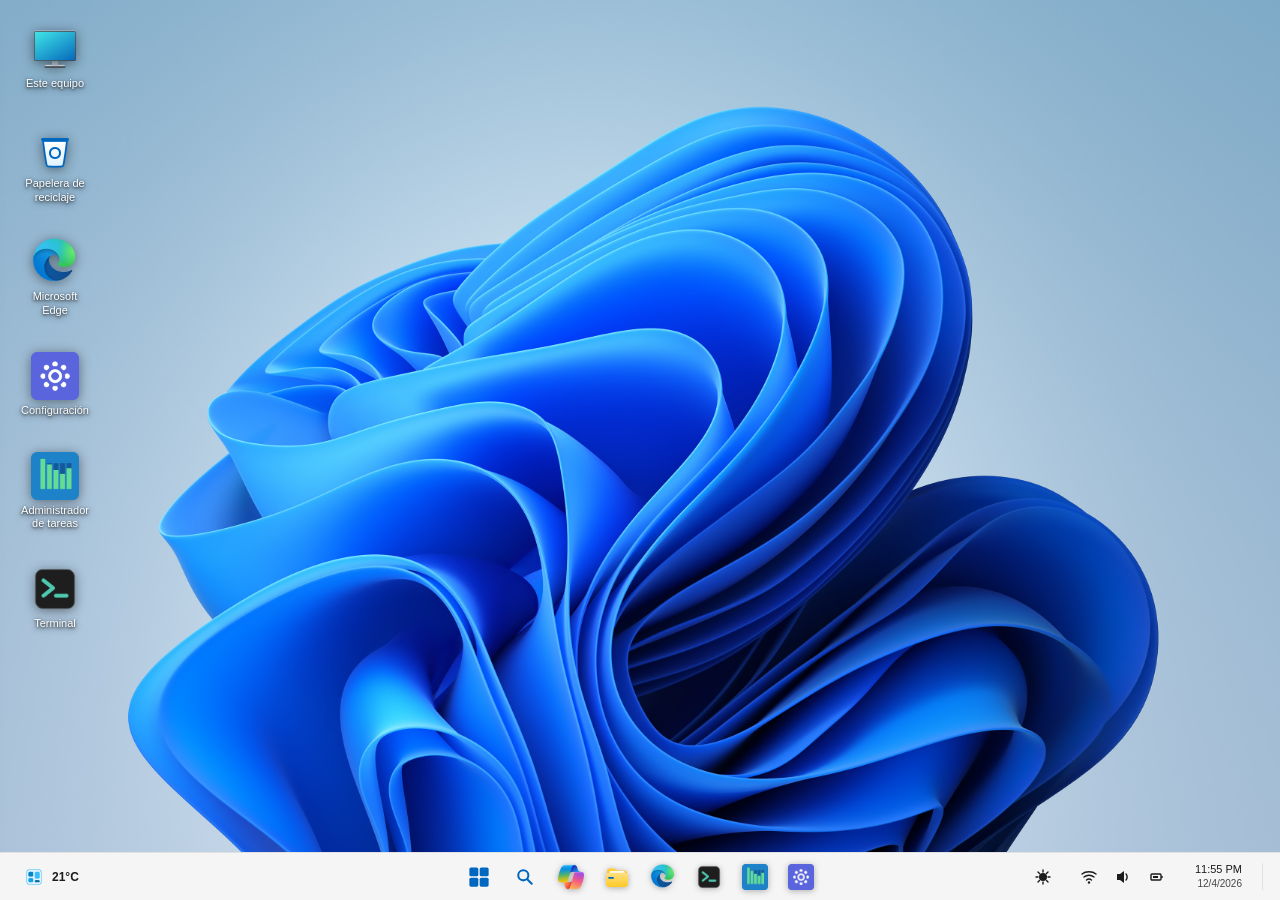
<file: win11/index.html>
<!DOCTYPE html>
<html lang="es">
<head>
  <meta charset="UTF-8">
  <meta name="viewport" content="width=device-width, initial-scale=1.0, maximum-scale=1.0, user-scalable=no">
  <title>Microsoft Windows 11 Pro</title>
  <link rel="icon" href="data:image/svg+xml,<svg xmlns='http://www.w3.org/2000/svg' viewBox='0 0 32 32'><rect x='3' y='3' width='12' height='12' rx='1' fill='%230067c0'/><rect x='17' y='3' width='12' height='12' rx='1' fill='%230067c0'/><rect x='3' y='17' width='12' height='12' rx='1' fill='%230067c0'/><rect x='17' y='17' width='12' height='12' rx='1' fill='%230067c0'/></svg>">
  <link rel="stylesheet" href="style.css">
</head>
<body class="light-mode">

  <div class="w11-desktop">

    <!-- Desktop iconsño Fluent auténtico -->
    <div class="w11-icons">
      <!-- Este equipo -->
      <div class="w11-icon" data-win="win-pc">
        <div class="w11-icon-img">
          <img src="../assets/icons/win11/thispc.png" alt="Este equipo" class="w11-icon-pic">
        </div>
        <span class="w11-icon-label">Este equipo</span>
      </div>

      <!-- Papelera de reciclaje -->
      <div class="w11-icon" id="w11-recycle" data-win="win-recycle">
        <div class="w11-icon-img">
          <img src="../assets/icons/win11/recycle_empty.png" alt="Papelera de reciclaje" class="w11-icon-pic" id="w11-recycle-img">
        </div>
        <span class="w11-icon-label">Papelera de reciclaje</span>
      </div>

      <!-- Microsoft Edge -->
      <div class="w11-icon" data-win="win-edge">
        <div class="w11-icon-img">
          <img src="../assets/icons/win11/edge.png" alt="Microsoft Edge" class="w11-icon-pic">
        </div>
        <span class="w11-icon-label">Microsoft Edge</span>
      </div>

      <!-- Configuración -->
      <div class="w11-icon" data-win="win-settings">
        <div class="w11-icon-img">
          <img src="../assets/icons/win11/settings.png" alt="Configuración" class="w11-icon-pic">
        </div>
        <span class="w11-icon-label">Configuración</span>
      </div>

      <!-- Administrador de tareas -->
      <div class="w11-icon" data-win="win-taskmgr">
        <div class="w11-icon-img">
          <img src="../assets/icons/win11/taskmgr.png" alt="Administrador de tareas" class="w11-icon-pic">
        </div>
        <span class="w11-icon-label">Administrador de tareas</span>
      </div>

      <!-- Terminal de Windows -->
      <div class="w11-icon" data-win="win-terminal">
        <div class="w11-icon-img">
          <img src="../assets/icons/win11/terminal.png" alt="Terminal" class="w11-icon-pic">
        </div>
        <span class="w11-icon-label">Terminal</span>
      </div>
    </div>

    <!-- Desktop right-click context menu -->
    <div class="w11-ctx-menu hidden" id="w11-ctx-menu">
      <div class="ctx-item" id="ctx-view">
        <svg viewBox="0 0 16 16" width="14" height="14"><rect x="2" y="2" width="5" height="5" rx="1" fill="currentColor"/><rect x="9" y="2" width="5" height="5" rx="1" fill="currentColor"/><rect x="2" y="9" width="5" height="5" rx="1" fill="currentColor"/><rect x="9" y="9" width="5" height="5" rx="1" fill="currentColor"/></svg>
        Vista de iconos
        <svg viewBox="0 0 8 8" width="8" height="8" style="margin-left:auto"><path d="M3 2l2 2-2 2" stroke="currentColor" stroke-width="1.2" fill="none"/></svg>
      </div>
      <div class="ctx-item" id="ctx-sort">
        <svg viewBox="0 0 16 16" width="14" height="14"><path d="M2 4h8M2 8h6M2 12h4" stroke="currentColor" stroke-width="1.4" stroke-linecap="round"/><path d="M13 3l-2 2h4l-2-2zM13 13l-2-2h4l-2 2z" fill="currentColor"/></svg>
        Ordenar por
        <svg viewBox="0 0 8 8" width="8" height="8" style="margin-left:auto"><path d="M3 2l2 2-2 2" stroke="currentColor" stroke-width="1.2" fill="none"/></svg>
      </div>
      <div class="ctx-sep"></div>
      <div class="ctx-item" id="ctx-refresh">
        <svg viewBox="0 0 16 16" width="14" height="14"><path d="M13 8A5 5 0 113.5 4.5L5 3H1V7l1.5-1.5A7 7 0 1015 8z" fill="currentColor"/></svg>
        Actualizar
      </div>
      <div class="ctx-sep"></div>
      <div class="ctx-item" id="ctx-new-folder">
        <svg viewBox="0 0 16 16" width="14" height="14"><path d="M2 4a1 1 0 011-1h4l2 2h5a1 1 0 011 1v6a1 1 0 01-1 1H3a1 1 0 01-1-1V4z" fill="currentColor" opacity="0.7"/><path d="M8 8v4M6 10h4" stroke="currentColor" stroke-width="1.5" stroke-linecap="round"/></svg>
        Nueva carpeta
      </div>
      <div class="ctx-item" id="ctx-terminal">
        <svg viewBox="0 0 16 16" width="14" height="14"><rect x="2" y="2" width="12" height="12" rx="2" fill="none" stroke="currentColor" stroke-width="1.3"/><path d="M5 6l3 3-3 3M9 12h3" stroke="currentColor" stroke-width="1.3" stroke-linecap="round"/></svg>
        Abrir en Terminal
      </div>
      <div class="ctx-sep"></div>
      <div class="ctx-item" id="ctx-personalize" data-win="win-settings">
        <svg viewBox="0 0 16 16" width="14" height="14"><circle cx="8" cy="8" r="5" fill="none" stroke="currentColor" stroke-width="1.3"/><circle cx="8" cy="8" r="2" fill="currentColor"/></svg>
        Personalizar
      </div>
      <div class="ctx-item" id="ctx-display" data-win="win-settings">
        <svg viewBox="0 0 16 16" width="14" height="14"><rect x="2" y="3" width="12" height="9" rx="1" fill="none" stroke="currentColor" stroke-width="1.3"/><path d="M6 14h4M8 12v2" stroke="currentColor" stroke-width="1.3" stroke-linecap="round"/></svg>
        Configuración de pantalla
      </div>
    </div>


    <div class="w11-window hidden" id="win-pc" style="width: 740px; height: 480px; top: 50px; left: 140px;">
      <!-- Barra de pestañas Fluent -->
      <div class="w11-tab-bar">
        <div class="w11-tab active" data-tab-name="Inicio">
          <img src="../assets/icons/win11/explorer.png" width="14" height="14" alt="Icon">
          <span>Inicio</span>
          <button class="w11-tab-close">✕</button>
        </div>
        <div class="w11-tab" data-tab-name="Documentos">
          <img src="../assets/icons/win11/explorer.png" width="14" height="14" alt="Icon">
          <span>Documentos</span>
          <button class="w11-tab-close">✕</button>
        </div>
        <div class="w11-tab-add" title="Nueva pestaña">+</div>
        <div class="w11-controls" style="margin-left:auto;">
          <button class="w11-ctrl-btn w11-ctrl-min" title="Minimizar">─</button>
          <button class="w11-ctrl-btn w11-ctrl-max" title="Maximizar">□</button>
          <button class="w11-ctrl-btn w11-ctrl-close" title="Cerrar">✕</button>
        </div>
      </div>

      <!-- Barra de comandos moderna (Command Bar) -->
      <div class="w11-command-bar">
        <button class="w11-cmd-btn primary">
          <svg viewBox="0 0 16 16" width="14" height="14"><line x1="8" y1="3" x2="8" y2="13" stroke="#fff" stroke-width="2"/><line x1="3" y1="8" x2="13" y2="8" stroke="#fff" stroke-width="2"/></svg>
          <span>Nuevo</span>
        </button>
        <div class="w11-cmd-sep"></div>
        <button class="w11-cmd-btn" title="Cortar">
          <svg viewBox="0 0 16 16" width="14" height="14"><circle cx="5" cy="11" r="2.5" fill="none" stroke="currentColor" stroke-width="1.5"/><circle cx="11" cy="11" r="2.5" fill="none" stroke="currentColor" stroke-width="1.5"/><line x1="5" y1="9" x2="11" y2="3" stroke="currentColor" stroke-width="1.5"/><line x1="11" y1="9" x2="5" y2="3" stroke="currentColor" stroke-width="1.5"/></svg>
        </button>
        <button class="w11-cmd-btn" title="Copiar">
          <svg viewBox="0 0 16 16" width="14" height="14"><rect x="3" y="5" width="8" height="9" rx="1" fill="none" stroke="currentColor" stroke-width="1.4"/><path d="M6 3 L12 3 L14 5 L14 12" fill="none" stroke="currentColor" stroke-width="1.4"/></svg>
        </button>
        <button class="w11-cmd-btn" title="Pegar">
          <svg viewBox="0 0 16 16" width="14" height="14"><rect x="3" y="4" width="10" height="10" rx="1" fill="none" stroke="currentColor" stroke-width="1.4"/><path d="M6 2 L10 2 L10 4 L6 4 Z" fill="currentColor"/></svg>
        </button>
        <button class="w11-cmd-btn" title="Eliminar">
          <svg viewBox="0 0 16 16" width="14" height="14"><path d="M3 4 L13 4 M6 4 L6 2 L10 2 L10 4 M5 4 L6 13 L10 13 L11 4" fill="none" stroke="currentColor" stroke-width="1.4"/></svg>
        </button>
        <div class="w11-cmd-sep"></div>
        <button class="w11-cmd-btn">
          <span>Ordenar</span>
          <svg viewBox="0 0 16 16" width="10" height="10"><path d="M4 6 L8 10 L12 6" fill="none" stroke="currentColor" stroke-width="1.5"/></svg>
        </button>
        <button class="w11-cmd-btn">
          <span>Ver</span>
          <svg viewBox="0 0 16 16" width="10" height="10"><path d="M4 6 L8 10 L12 6" fill="none" stroke="currentColor" stroke-width="1.5"/></svg>
        </button>
      </div>

      <!-- Barra de navegación y búsqueda -->
      <div class="w11-nav-bar">
        <button class="w11-nav-arrow" title="Atrás">
          <svg viewBox="0 0 16 16" width="12" height="12"><path d="M10 3 L5 8 L10 13" fill="none" stroke="currentColor" stroke-width="2"/></svg>
        </button>
        <button class="w11-nav-arrow" title="Adelante">
          <svg viewBox="0 0 16 16" width="12" height="12"><path d="M6 3 L11 8 L6 13" fill="none" stroke="currentColor" stroke-width="2"/></svg>
        </button>
        <div class="w11-breadcrumb">
          <svg viewBox="0 0 16 16" width="14" height="14"><path d="M2 4 L7 4 L9 6 L14 6 L14 13 L2 13 Z" fill="#0067c0"/></svg>
          <span>Este equipo</span>
        </div>
        <div class="w11-search-box-exp">
          <svg viewBox="0 0 16 16" width="13" height="13"><circle cx="6.5" cy="6.5" r="4.5" fill="none" stroke="currentColor" stroke-width="1.5"/><line x1="10" y1="10" x2="14" y2="14" stroke="currentColor" stroke-width="1.5"/></svg>
          <input type="text" placeholder="Buscar en Este equipo">
        </div>
      </div>

      <!-- Cuerpo del explorador -->
      <div class="w11-exp-body">
        <div class="w11-side-pane">
          <div class="w11-side-header">Acceso rápido</div>
          <div class="w11-nav-item active">
            <svg viewBox="0 0 16 16" width="14" height="14"><path d="M2 4 L7 4 L9 6 L14 6 L14 13 L2 13 Z" fill="#0067c0"/></svg>
            <span>Este equipo</span>
          </div>
          <div class="w11-nav-item">
            <svg viewBox="0 0 16 16" width="14" height="14"><path d="M2 4 L7 4 L9 6 L14 6 L14 13 L2 13 Z" fill="#0284c7"/></svg>
            <span>Descargas</span>
          </div>
          <div class="w11-nav-item">
            <svg viewBox="0 0 16 16" width="14" height="14"><path d="M2 4 L7 4 L9 6 L14 6 L14 13 L2 13 Z" fill="#059669"/></svg>
            <span>Documentos</span>
          </div>
          <div class="w11-nav-item">
            <svg viewBox="0 0 16 16" width="14" height="14"><path d="M2 4 L7 4 L9 6 L14 6 L14 13 L2 13 Z" fill="#d97706"/></svg>
            <span>Imágenes</span>
          </div>
          <div class="w11-side-header" style="margin-top:14px;">Unidades</div>
          <div class="w11-nav-item">
            <svg viewBox="0 0 16 16" width="14" height="14"><rect x="2" y="4" width="12" height="8" rx="1" fill="#64748b"/></svg>
            <span>Disco local (C:)</span>
          </div>
          <div class="w11-nav-item">
            <svg viewBox="0 0 16 16" width="14" height="14"><rect x="2" y="4" width="12" height="8" rx="1" fill="#64748b"/></svg>
            <span>Datos (D:)</span>
          </div>
        </div>

        <div class="w11-content-pane">
          <div class="w11-exp-section">Carpetas</div>
          <div class="w11-grid-folders">
            <div class="w11-folder-pill">
              <svg viewBox="0 0 32 32" width="28" height="28"><path d="M4 6 L12 6 L15 10 L28 10 L28 26 L4 26 Z" fill="#0284c7"/></svg>
              <span>Descargas</span>
            </div>
            <div class="w11-folder-pill">
              <svg viewBox="0 0 32 32" width="28" height="28"><path d="M4 6 L12 6 L15 10 L28 10 L28 26 L4 26 Z" fill="#059669"/></svg>
              <span>Documentos</span>
            </div>
            <div class="w11-folder-pill">
              <svg viewBox="0 0 32 32" width="28" height="28"><path d="M4 6 L12 6 L15 10 L28 10 L28 26 L4 26 Z" fill="#d97706"/></svg>
              <span>Imágenes</span>
            </div>
            <div class="w11-folder-pill">
              <svg viewBox="0 0 32 32" width="28" height="28"><path d="M4 6 L12 6 L15 10 L28 10 L28 26 L4 26 Z" fill="#7c3aed"/></svg>
              <span>Música</span>
            </div>
            <div class="w11-folder-pill">
              <svg viewBox="0 0 32 32" width="28" height="28"><path d="M4 6 L12 6 L15 10 L28 10 L28 26 L4 26 Z" fill="#dc2626"/></svg>
              <span>Vídeos</span>
            </div>
          </div>

          <div class="w11-exp-section" style="margin-top:20px;">Dispositivos y unidades</div>
          <div class="w11-grid-drives">
            <div class="w11-drive-pill">
              <svg viewBox="0 0 40 40" width="38" height="38">
                <rect x="6" y="8" width="28" height="22" rx="3" fill="#cbd5e1" stroke="#64748b" stroke-width="1.5"/>
                <rect x="9" y="11" width="22" height="12" rx="1" fill="#f1f5f9"/>
                <circle cx="20" cy="17" r="4" fill="#94a3b8"/>
                <circle cx="28" cy="26" r="1.5" fill="#0067c0"/>
              </svg>
              <div class="w11-drive-desc">
                <strong>Disco local (C:)</strong>
                <div class="w11-drive-bar">
                  <div class="w11-drive-bar-fill" style="width: 52%;"></div>
                </div>
                <small>248 GB disponibles de 512 GB</small>
              </div>
            </div>

            <div class="w11-drive-pill">
              <svg viewBox="0 0 40 40" width="38" height="38">
                <rect x="6" y="8" width="28" height="22" rx="3" fill="#cbd5e1" stroke="#64748b" stroke-width="1.5"/>
                <rect x="9" y="11" width="22" height="12" rx="1" fill="#f1f5f9"/>
                <circle cx="20" cy="17" r="4" fill="#94a3b8"/>
                <circle cx="28" cy="17" r="1.5" fill="#107c41"/>
              </svg>
              <div class="w11-drive-desc">
                <strong>Almacenamiento (D:)</strong>
                <div class="w11-drive-bar">
                  <div class="w11-drive-bar-fill" style="width: 25%; background:#107c41;"></div>
                </div>
                <small>750 GB disponibles de 1.0 TB</small>
              </div>
            </div>
          </div>
        </div>
      </div>
      <div class="w11-exp-statusbar">
        <span>7 elementos</span>
        <span>Windows 11 Pro 64-bit</span>
      </div>
    </div>

    <!-- Ventana Papelera de reciclaje Fluent Windows 11 -->
    <div class="w11-window hidden" id="win-recycle" style="width: 700px; height: 440px; top: 60px; left: 160px;">
      <div class="w11-titlebar">
        <div style="display:flex; align-items:center; gap:8px;">
          <img src="../assets/icons/win11/recycle_empty.png" width="16" height="16" alt="Icon">
          <span style="font-weight:600;">Papelera de reciclaje</span>
        </div>
        <div class="w11-controls">
          <button class="w11-ctrl-btn w11-ctrl-min" title="Minimizar">─</button>
          <button class="w11-ctrl-btn w11-ctrl-max" title="Maximizar">□</button>
          <button class="w11-ctrl-btn w11-ctrl-close" title="Cerrar">✕</button>
        </div>
      </div>
      <div class="w11-command-bar">
        <button class="w11-cmd-btn primary" id="w11-empty-bin-btn">
          <span>Vaciar papelera de reciclaje</span>
        </button>
        <button class="w11-cmd-btn" id="w11-restore-bin-btn">
          <span>Restaurar todos</span>
        </button>
      </div>
      <div style="padding:16px; background:var(--w11-bg, #ffffff); height:calc(100% - 90px); overflow-y:auto;">
        <div id="w11-bin-list">
          <div style="display:flex; align-items:center; gap:10px; padding:10px; border-radius:6px; border:1px solid rgba(0,0,0,0.06); margin-bottom:8px;">
            <svg viewBox="0 0 24 24" width="22" height="22"><path d="M4 4 L14 4 L20 10 L20 20 L4 20 Z" fill="#0284c7"/></svg>
            <div style="flex:1;">
              <strong>Borrador_Estrategia_2026.docx</strong>
              <div style="font-size:11px; opacity:0.6;">Ubicación: C:\Users\Usuario\OneDrive</div>
            </div>
            <span style="font-size:11px; opacity:0.7;">1.2 MB</span>
          </div>
          <div style="display:flex; align-items:center; gap:10px; padding:10px; border-radius:6px; border:1px solid rgba(0,0,0,0.06); margin-bottom:8px;">
            <svg viewBox="0 0 24 24" width="22" height="22"><path d="M4 4 L14 4 L20 10 L20 20 L4 20 Z" fill="#059669"/></svg>
            <div style="flex:1;">
              <strong>Datos_Exportados.csv</strong>
              <div style="font-size:11px; opacity:0.6;">Ubicación: C:\Users\Usuario\Downloads</div>
            </div>
            <span style="font-size:11px; opacity:0.7;">450 KB</span>
          </div>
        </div>
      </div>
    </div>

    <!-- Ventana Bloc de notas Fluent Windows 11 -->
    <div class="w11-window hidden" id="win-notepad" style="width: 580px; height: 400px; top: 80px; left: 200px;">
      <div class="w11-titlebar">
        <div style="display:flex; align-items:center; gap:8px;">
          <img src="../assets/icons/win11/notepad.png" width="16" height="16" alt="Icon">
          <span style="font-weight:600;">Sin título - Bloc de notas</span>
        </div>
        <div class="w11-controls">
          <button class="w11-ctrl-btn w11-ctrl-min" title="Minimizar">─</button>
          <button class="w11-ctrl-btn w11-ctrl-max" title="Maximizar">□</button>
          <button class="w11-ctrl-btn w11-ctrl-close" title="Cerrar">✕</button>
        </div>
      </div>
      <div style="background:var(--w11-card-bg, #f9f9f9); padding:4px 12px; font-size:11px; border-bottom:1px solid rgba(0,0,0,0.08); display:flex; gap:14px;">
        <span>Archivo</span>
        <span>Edición</span>
        <span>Ver</span>
      </div>
      <textarea id="w11-notepad-text" style="width:100%; height:calc(100% - 65px); border:none; outline:none; padding:12px; font-family:'Segoe UI Variable', sans-serif; font-size:13px; background:transparent; color:inherit; resize:none;" placeholder="Escribe aquí..."></textarea>
    </div>

    <!-- Task Manager Fluent (con barra lateral de navegación e indicador en vivo) -->
    <div class="w11-window hidden" id="win-taskmgr" style="width: 680px; height: 460px; top: 60px; left: 180px;">
      <div class="w11-titlebar">
        <div style="display:flex; align-items:center; gap:8px;">
          <img src="../assets/icons/win11/taskmgr.png" width="16" height="16" alt="Icon">
          <span style="font-weight:600;">Administrador de tareas</span>
        </div>
        <div class="w11-controls">
          <button class="w11-ctrl-btn w11-ctrl-min" title="Minimizar">─</button>
          <button class="w11-ctrl-btn w11-ctrl-max" title="Maximizar">□</button>
          <button class="w11-ctrl-btn w11-ctrl-close" title="Cerrar">✕</button>
        </div>
      </div>
      <div class="w11-tm-shell">
        <!-- Riel de iconos Fluent a la izquierda -->
        <div class="w11-tm-rail">
          <button class="w11-tm-nav-btn active" data-tm-panel="w11-tm-proc" title="Procesos">
            <svg viewBox="0 0 16 16" width="16" height="16"><rect x="2" y="2" width="5" height="5" rx="1" fill="currentColor"/><rect x="9" y="2" width="5" height="5" rx="1" fill="currentColor"/><rect x="2" y="9" width="5" height="5" rx="1" fill="currentColor"/><rect x="9" y="9" width="5" height="5" rx="1" fill="currentColor"/></svg>
            <span>Procesos</span>
          </button>
          <button class="w11-tm-nav-btn" data-tm-panel="w11-tm-perf" title="Rendimiento">
            <svg viewBox="0 0 16 16" width="16" height="16"><path d="M2 9 L5 9 L8 3 L11 13 L13 7 L15 9" fill="none" stroke="currentColor" stroke-width="1.8" stroke-linecap="round"/></svg>
            <span>Rendimiento</span>
          </button>
          <button class="w11-tm-nav-btn" data-tm-panel="w11-tm-apps" title="Aplicaciones de inicio">
            <svg viewBox="0 0 16 16" width="16" height="16"><circle cx="8" cy="8" r="6" fill="none" stroke="currentColor" stroke-width="1.5"/><polyline points="8,4 8,8 11,8" fill="none" stroke="currentColor" stroke-width="1.5"/></svg>
            <span>Historial</span>
          </button>
        </div>

        <div class="w11-tm-content">
          <!-- Pestaña Procesos -->
          <div class="w11-tm-subpanel active" id="w11-tm-proc">
            <div class="w11-tm-table-header">
              <span style="flex:2;">Nombre de la aplicación</span>
              <span style="flex:1; text-align:right;">Estado</span>
              <span style="flex:1; text-align:right;">CPU</span>
              <span style="flex:1; text-align:right;">Memoria</span>
            </div>
            <div class="w11-tm-rows" id="w11-proc-list">
              <div class="w11-tm-row selected">
                <span style="flex:2;">Explorador de Windows</span>
                <span style="flex:1; text-align:right; color:#00c853;">En ejecución</span>
                <span style="flex:1; text-align:right;" id="w11-cpu-exp">1.4 %</span>
                <span style="flex:1; text-align:right;">78.2 MB</span>
              </div>
              <div class="w11-tm-row">
                <span style="flex:2;">Microsoft Edge</span>
                <span style="flex:1; text-align:right; color:#00c853;">En ejecución</span>
                <span style="flex:1; text-align:right;" id="w11-cpu-edge">2.1 %</span>
                <span style="flex:1; text-align:right;">184.6 MB</span>
              </div>
              <div class="w11-tm-row">
                <span style="flex:2;">Windows Terminal (PowerShell)</span>
                <span style="flex:1; text-align:right; color:#64748b;">En espera</span>
                <span style="flex:1; text-align:right;">0.1 %</span>
                <span style="flex:1; text-align:right;">42.0 MB</span>
              </div>
              <div class="w11-tm-row">
                <span style="flex:2;">Administrador de tareas</span>
                <span style="flex:1; text-align:right; color:#00c853;">En ejecución</span>
                <span style="flex:1; text-align:right;" id="w11-cpu-tm">0.8 %</span>
                <span style="flex:1; text-align:right;">34.5 MB</span>
              </div>
              <div class="w11-tm-row">
                <span style="flex:2;">Subsistema de gráficos DWM</span>
                <span style="flex:1; text-align:right; color:#00c853;">En ejecución</span>
                <span style="flex:1; text-align:right;">1.1 %</span>
                <span style="flex:1; text-align:right;">95.0 MB</span>
              </div>
            </div>
            <div class="w11-tm-footer">
              <button class="w11-btn primary" id="w11-end-task-btn">Finalizar tarea</button>
            </div>
          </div>

          <!-- Pestaña Rendimiento (Gráfico SVG animado) -->
          <div class="w11-tm-subpanel" id="w11-tm-perf">
            <div class="w11-perf-top">
              <div>
                <h3 style="font-size:18px; font-weight:600;">CPU</h3>
                <span style="color:#0067c0; font-size:12px;" id="w11-perf-title-pct">Utilización: 14%</span>
              </div>
              <div style="font-size:12px; opacity:0.8;">Intel Core i7-13700K @ 3.40 GHz</div>
            </div>
            <svg id="w11-cpu-svg-graph" class="w11-perf-svg" viewBox="0 0 400 160">
              <defs>
                <linearGradient id="w11-cpu-grad" x1="0" y1="0" x2="0" y2="1">
                  <stop offset="0%" stop-color="#0067c0" stop-opacity="0.45"/>
                  <stop offset="100%" stop-color="#0067c0" stop-opacity="0.02"/>
                </linearGradient>
                <pattern id="w11-tm-grid" width="40" height="20" patternUnits="userSpaceOnUse">
                  <path d="M 40 0 L 0 0 0 20" fill="none" stroke="rgba(0, 103, 192, 0.15)" stroke-width="1"/>
                </pattern>
              </defs>
              <rect width="100%" height="100%" fill="transparent"/>
              <rect width="100%" height="100%" fill="url(#w11-tm-grid)"/>
              <polygon id="w11-cpu-polygon" fill="url(#w11-cpu-grad)" points="0,160 400,160"/>
              <polyline id="w11-cpu-line" fill="none" stroke="#0067c0" stroke-width="2.5" points="0,150 400,150"/>
            </svg>
            <div class="w11-perf-specs">
              <div><span>Velocidad base:</span> <strong>3.40 GHz</strong></div>
              <div><span>Procesos:</span> <strong>164</strong></div>
              <div><span>Subprocesos:</span> <strong>2140</strong></div>
              <div><span>Tiempo activo:</span> <strong id="w11-uptime">0:02:18</strong></div>
            </div>
          </div>

          <!-- Pestaña Historial -->
          <div class="w11-tm-subpanel" id="w11-tm-apps">
            <div style="padding:16px; font-size:12px; line-height:1.6;">
              <strong>Historial de recursos de aplicaciones:</strong>
              <p style="margin-top:8px;">Microsoft Edge: Tiempo de CPU 12 min, Red 2.4 MB</p>
              <p>Explorador: Tiempo de CPU 4 min, Red 0.0 MB</p>
              <p>Terminal: Tiempo de CPU 1 min, Red 0.1 MB</p>
            </div>
          </div>
        </div>
      </div>
    </div>

    <!-- Windows Terminal (PowerShell con comandos interactivos) -->
    <div class="w11-window hidden" id="win-terminal" style="width: 640px; height: 400px; top: 70px; left: 190px;">
      <div class="w11-terminal-titlebar">
        <div class="w11-terminal-tab">
          <img src="../assets/icons/win11/terminal.png" width="14" height="14" alt="Icon">
          <span>PowerShell</span>
          <span style="font-size:11px; margin-left:6px; cursor:pointer;">✕</span>
        </div>
        <div style="padding:0 8px; color:#aaa; cursor:pointer;" title="Nueva pestaña">+</div>
        <div class="w11-controls" style="margin-left:auto;">
          <button class="w11-ctrl-btn w11-ctrl-min" title="Minimizar">─</button>
          <button class="w11-ctrl-btn w11-ctrl-max" title="Maximizar">□</button>
          <button class="w11-ctrl-btn w11-ctrl-close" title="Cerrar">✕</button>
        </div>
      </div>
      <div class="terminal-body" id="terminal-body">
        <p>Windows PowerShell</p>
        <p>Copyright (C) Microsoft Corporation. Todos los derechos reservados.</p>
        <p style="margin-bottom:8px; color:#38bdf8;">Escriba 'help', 'dir', 'winfetch', o 'Get-Process' para comenzar.</p>
        <div id="terminal-output"></div>
        <div style="display:flex; align-items:center;">
          <span style="color:#22c55e;">PS C:\Users\Usuario&gt;&nbsp;</span>
          <input type="text" id="terminal-input" style="flex:1; background:transparent; border:none; outline:none; color:#fff; font-family:'Cascadia Code', Consolas, monospace; font-size:13px;" autofocus spellcheck="false">
        </div>
      </div>
    </div>

    <!-- Settings windowón Fluent con cambio de Modo Oscuro / Claro -->
    <div class="w11-window hidden" id="win-settings" style="width: 640px; height: 460px; top: 80px; left: 210px;">
      <div class="w11-titlebar">
        <div style="display:flex; align-items:center; gap:8px;">
          <img src="../assets/icons/win11/settings.png" width="16" height="16" alt="Icon">
          <span style="font-weight:600;">Configuración</span>
        </div>
        <div class="w11-controls">
          <button class="w11-ctrl-btn w11-ctrl-min" title="Minimizar">─</button>
          <button class="w11-ctrl-btn w11-ctrl-max" title="Maximizar">□</button>
          <button class="w11-ctrl-btn w11-ctrl-close" title="Cerrar">✕</button>
        </div>
      </div>
      <div style="display:flex; height:calc(100% - 32px);">
        <!-- Barra lateral de Configuración -->
        <div class="w11-settings-nav">
          <div class="w11-settings-item active">
            <svg viewBox="0 0 16 16" width="16" height="16"><rect x="2" y="3" width="12" height="9" rx="1" fill="none" stroke="currentColor" stroke-width="1.4"/><line x1="8" y1="12" x2="8" y2="14" stroke="currentColor" stroke-width="1.4"/></svg>
            <span>Sistema</span>
          </div>
          <div class="w11-settings-item">
            <svg viewBox="0 0 16 16" width="16" height="16"><path d="M4 8 C4 5, 8 5, 8 8 C8 11, 4 11, 4 8 Z" fill="none" stroke="currentColor" stroke-width="1.4"/></svg>
            <span>Bluetooth</span>
          </div>
          <div class="w11-settings-item">
            <svg viewBox="0 0 16 16" width="16" height="16"><circle cx="8" cy="8" r="6" fill="none" stroke="currentColor" stroke-width="1.4"/></svg>
            <span>Red e Internet</span>
          </div>
          <div class="w11-settings-item">
            <svg viewBox="0 0 16 16" width="16" height="16"><circle cx="6" cy="6" r="3" fill="currentColor"/><circle cx="10" cy="10" r="3" fill="currentColor"/></svg>
            <span>Personalización</span>
          </div>
          <div class="w11-settings-item">
            <svg viewBox="0 0 16 16" width="16" height="16"><circle cx="8" cy="8" r="6" fill="none" stroke="currentColor" stroke-width="1.4"/><path d="M8 4 L8 8 L11 8" stroke="currentColor" stroke-width="1.4"/></svg>
            <span>Windows Update</span>
          </div>
        </div>

        <!-- Panel principal de Configuración -->
        <div class="w11-settings-body">
          <div class="w11-sys-card">
            <div style="width:48px; height:48px; border-radius:50%; background:#0067c0; display:flex; align-items:center; justify-content:center; color:#fff; font-weight:bold; font-size:18px;">
              PC
            </div>
            <div>
              <h2 style="font-size:16px; font-weight:600;">DESKTOP-WIN11-PRO</h2>
              <span style="font-size:11px; opacity:0.7;">Intel Core i7-13700K 3.40 GHz • 32.0 GB RAM</span>
            </div>
          </div>

          <div class="w11-card" style="margin-top:16px;">
            <div style="display:flex; justify-content:space-between; align-items:center;">
              <div>
                <strong>Modo de tema del sistema</strong>
                <p style="font-size:11px; opacity:0.7; margin-top:2px;">Elige entre el tema Claro de Windows 11 o el tema Oscuro para ventanas y barra de tareas.</p>
              </div>
              <button class="w11-btn primary" id="settings-theme-btn">
                Alternar Claro / Oscuro
              </button>
            </div>
          </div>

          <div class="w11-card" style="margin-top:12px;">
            <strong>Especificaciones del dispositivo</strong>
            <div style="font-size:12px; margin-top:8px; line-height:1.6;">
              <p><strong>Edición:</strong> Windows 11 Pro</p>
              <p><strong>Versión:</strong> 23H2</p>
              <p><strong>Compilación del SO:</strong> 22631.3007</p>
              <p><strong>Experiencia:</strong> Paquete de experiencia de características de Windows</p>
            </div>
          </div>
        </div>
      </div>
    </div>

    <!-- Ventana Microsoft Edge -->
    <div class="w11-window hidden" id="win-edge" style="width: 720px; height: 460px; top: 60px; left: 160px;">
      <div class="w11-titlebar">
        <div style="display:flex; align-items:center; gap:8px;">
          <img src="../assets/icons/win11/edge.png" width="16" height="16" alt="Icon">
          <span>Nueva pestaña - Microsoft Edge</span>
        </div>
        <div class="w11-controls">
          <button class="w11-ctrl-btn w11-ctrl-min" title="Minimizar">─</button>
          <button class="w11-ctrl-btn w11-ctrl-max" title="Maximizar">□</button>
          <button class="w11-ctrl-btn w11-ctrl-close" title="Cerrar">✕</button>
        </div>
      </div>
      <div class="w11-edge-nav">
        <button class="w11-nav-arrow" title="Atrás">
          <svg viewBox="0 0 16 16" width="12" height="12"><path d="M10 3 L5 8 L10 13" fill="none" stroke="currentColor" stroke-width="2"/></svg>
        </button>
        <button class="w11-nav-arrow" title="Adelante">
          <svg viewBox="0 0 16 16" width="12" height="12"><path d="M6 3 L11 8 L6 13" fill="none" stroke="currentColor" stroke-width="2"/></svg>
        </button>
        <button class="w11-nav-arrow" id="edge-reload-btn" title="Actualizar">
          <svg viewBox="0 0 16 16" width="12" height="12"><path d="M13 8 A5 5 0 1 1 8 3 L10 5" fill="none" stroke="currentColor" stroke-width="2"/><polyline points="10,2 10,6 6,6" fill="currentColor"/></svg>
        </button>
        <input type="text" value="https://www.bing.com/" class="w11-edge-url-box" id="edge-url-input" readonly>
      </div>
      <div class="w11-edge-body">
        <div style="text-align:center; max-width:540px; margin:0 auto;">
          <h1 style="color:#0067c0; font-weight:300; font-size:46px; margin-bottom:12px; letter-spacing:0.5px;">Bing</h1>
          <div class="w11-bing-search">
            <input type="text" id="w11-bing-input" placeholder="Pregúntame cualquier cosa o busca en la web...">
            <button id="w11-bing-btn" title="Buscar con Copilot">
              <svg viewBox="0 0 16 16" width="16" height="16"><circle cx="6.5" cy="6.5" r="4.5" fill="none" stroke="#fff" stroke-width="2"/><line x1="10" y1="10" x2="14" y2="14" stroke="#fff" stroke-width="2"/></svg>
            </button>
          </div>
        </div>
        <div class="w11-edge-cards">
          <div class="w11-edge-card">
            <span class="w11-pill" style="background:#0067c0;">Microsoft Copilot</span>
            <strong>Tu compañero cotidiano con Inteligencia Artificial</strong>
            <p style="font-size:11px; opacity:0.8; margin-top:4px;">Genera ideas, redacta borradores y resuelve consultas complejas al instante.</p>
          </div>
          <div class="w11-edge-card">
            <span class="w11-pill" style="background:#059669;">Novedades</span>
            <strong>Windows 11 Diseño Fluent y Mica</strong>
            <p style="font-size:11px; opacity:0.8; margin-top:4px;">Transparencias sutiles, esquinas redondeadas y tipografía moderna en todas las ventanas.</p>
          </div>
        </div>
      </div>
    </div>

    <!-- Panel de Widgets Mica de Windows 11 -->
    <div class="w11-widgets-board" id="w11-widgets-board">
      <div style="display:flex; justify-content:space-between; align-items:center; margin-bottom:16px;">
        <h2 style="font-size:18px; font-weight:600;">Widgets</h2>
        <button id="widgets-close-btn" class="w11-icon-btn" title="Cerrar">✕</button>
      </div>

      <div class="widget-card">
        <div style="display:flex; justify-content:space-between; align-items:center;">
          <div>
            <div style="font-size:12px; opacity:0.7;">El Tiempo • Madrid</div>
            <div style="font-size:32px; font-weight:300; margin:4px 0;">21°C</div>
            <div style="font-size:12px;">Mayormente soleado</div>
          </div>
          <svg viewBox="0 0 32 32" width="44" height="44">
            <circle cx="16" cy="16" r="7" fill="#f59e0b"/>
            <path d="M16 4 L16 8 M16 24 L16 28 M4 16 L8 16 M24 16 L28 16 M7.5 7.5 L10.5 10.5 M21.5 21.5 L24.5 24.5 M7.5 24.5 L10.5 21.5 M21.5 10.5 L24.5 7.5" stroke="#f59e0b" stroke-width="2" stroke-linecap="round"/>
          </svg>
        </div>
      </div>

      <div class="widget-card">
        <div style="font-weight:600; font-size:13px; margin-bottom:10px;">Mercados Financieros</div>
        <div style="display:flex; justify-content:space-between; font-size:12px; margin-bottom:6px;">
          <span>NASDAQ</span>
          <span style="color:#22c55e; font-weight:600;">+1.42% ▲</span>
        </div>
        <div style="display:flex; justify-content:space-between; font-size:12px; margin-bottom:6px;">
          <span>S&P 500</span>
          <span style="color:#22c55e; font-weight:600;">+0.85% ▲</span>
        </div>
        <div style="display:flex; justify-content:space-between; font-size:12px;">
          <span>IBEX 35</span>
          <span style="color:#22c55e; font-weight:600;">+0.64% ▲</span>
        </div>
      </div>
    </div>

  </div>

  <!-- Centered taskbar -->
  <footer class="w11-taskbar">
    <!-- Left widgets con SVG del tiempo (sin emojis) -->
    <div class="w11-widgets-badge" id="w11-widgets-btn" title="Widgets">
      <img src="../assets/icons/win11/widgets.png" width="20" height="20" alt="Widgets">
      <span style="font-size:12px; font-weight:600;">21°C</span>
    </div>

    <!-- Iconos centrados Fluent con indicador de ventana activa -->
    <div class="w11-taskbar-center" id="w11-taskbar-center">
      <!-- Botón Inicio -->
      <button class="w11-task-btn" id="w11-start-btn" title="Inicio">
        <svg viewBox="0 0 16 16" width="22" height="22">
          <rect x="1" y="1" width="6.5" height="6.5" rx="1.2" fill="#0067c0"/>
          <rect x="8.5" y="1" width="6.5" height="6.5" rx="1.2" fill="#0067c0"/>
          <rect x="1" y="8.5" width="6.5" height="6.5" rx="1.2" fill="#0067c0"/>
          <rect x="8.5" y="8.5" width="6.5" height="6.5" rx="1.2" fill="#0067c0"/>
        </svg>
      </button>

      <!-- Botón Buscar -->
      <button class="w11-task-btn" id="w11-search-btn" title="Buscar">
        <svg viewBox="0 0 16 16" width="18" height="18">
          <circle cx="6.5" cy="6.5" r="4.5" fill="none" stroke="#0067c0" stroke-width="1.8"/>
          <line x1="10" y1="10" x2="14" y2="14" stroke="#0067c0" stroke-width="1.8" stroke-linecap="round"/>
        </svg>
      </button>

      <!-- Copilot taskbar button with official icon -->
      <button class="w11-task-btn" id="w11-copilot-btn" title="Copilot con IA (Win + C)">
        <img src="../assets/icons/win11/copilot.png" alt="Copilot" width="22" height="22" style="border-radius:4px;object-fit:contain;">
      </button>

      <!-- Explorador de archivos -->
      <button class="w11-task-btn" data-win="win-pc" title="Explorador de archivos">
        <img src="../assets/icons/win11/explorer.png" alt="Explorador">
      </button>

      <!-- Microsoft Edge -->
      <button class="w11-task-btn" data-win="win-edge" title="Microsoft Edge">
        <img src="../assets/icons/win11/edge.png" alt="Edge">
      </button>

      <!-- Windows Terminal -->
      <button class="w11-task-btn" data-win="win-terminal" title="Terminal">
        <img src="../assets/icons/win11/terminal.png" alt="Terminal">
      </button>

      <!-- Administrador de tareas -->
      <button class="w11-task-btn" data-win="win-taskmgr" title="Administrador de tareas">
        <img src="../assets/icons/win11/taskmgr.png" alt="Tareas">
      </button>

      <!-- Configuración -->
      <button class="w11-task-btn" data-win="win-settings" title="Configuración">
        <img src="../assets/icons/win11/settings.png" alt="Configuración">
      </button>
    </div>

    <!-- Bandeja del sistema derecha (sin emojis) -->
    <div class="w11-taskbar-right">
      <!-- Botón de cambio de tema con icono SVG -->
      <button id="theme-toggle-btn" class="w11-tray-btn" title="Alternar Modo Claro / Oscuro">
        <svg id="theme-toggle-icon" viewBox="0 0 16 16" width="16" height="16">
          <circle cx="8" cy="8" r="4" fill="currentColor"/>
          <path d="M8 1 L8 3 M8 13 L8 15 M1 8 L3 8 M13 8 L15 8 M3 3 L4.5 4.5 M11.5 11.5 L13 13 M3 13 L4.5 11.5 M11.5 4.5 L13 3" stroke="currentColor" stroke-width="1.4" stroke-linecap="round"/>
        </svg>
      </button>

      <!-- Pill de Configuración Rápida (Wi-Fi + Altavoz + Batería) -->
      <div class="w11-quick-pill" id="w11-quick-pill" title="Configuración rápida (Red, volumen, batería)">
        <!-- Icono de red Wi-Fi SVG -->
        <div class="w11-tray-icon">
          <svg viewBox="0 0 16 16" width="16" height="16">
            <path d="M1 5 C4.5 2, 11.5 2, 15 5 M3 8 C5.8 5.6, 10.2 5.6, 13 8 M5.5 11 C7 9.8, 9 9.8, 10.5 11" fill="none" stroke="currentColor" stroke-width="1.4" stroke-linecap="round"/>
            <circle cx="8" cy="13.5" r="1.2" fill="currentColor"/>
          </svg>
        </div>

        <!-- Icono de altavoz SVG -->
        <div class="w11-tray-icon">
          <svg viewBox="0 0 16 16" width="16" height="16">
            <path d="M2 5 L5 5 L9 2 L9 14 L5 11 L2 11 Z" fill="currentColor"/>
            <path d="M11 5 C12.5 6.5, 12.5 9.5, 11 11" fill="none" stroke="currentColor" stroke-width="1.4" stroke-linecap="round"/>
          </svg>
        </div>

        <!-- Icono de batería SVG -->
        <div class="w11-tray-icon">
          <svg viewBox="0 0 16 16" width="16" height="16">
            <rect x="2" y="5" width="10" height="6" rx="1" fill="none" stroke="currentColor" stroke-width="1.4"/>
            <rect x="4" y="7" width="5" height="2" fill="currentColor"/>
            <path d="M13 7 L13 9" stroke="currentColor" stroke-width="1.4"/>
          </svg>
        </div>
      </div>

      <!-- Reloj con fecha -->
      <div id="w11-clock" class="w11-clock-tray" title="Fecha y hora de Windows 11">00:00 PM</div>

      <!-- Barra Mostrar escritorio -->
      <div class="w11-show-desktop" id="w11-show-desktop" title="Mostrar escritorio"></div>
    </div>
  </footer>

  <!-- Menú Inicio flotante de Windows 11 -->
  <div class="w11-start-menu hidden" id="w11-start-menu">
    <div class="w11-search-box">
      <svg viewBox="0 0 16 16" width="15" height="15"><circle cx="6.5" cy="6.5" r="4.5" fill="none" stroke="#0067c0" stroke-width="1.8"/><line x1="10" y1="10" x2="14" y2="14" stroke="#0067c0" stroke-width="1.8" stroke-linecap="round"/></svg>
      <input type="text" id="w11-start-search-input" placeholder="Escribe aquí para buscar aplicaciones, archivos y configuración...">
    </div>

    <div class="pinned-section-header">
      <span style="font-weight:600;">Anclado</span>
      <span style="font-size:11px; color:#0067c0; cursor:pointer;">Todas las aplicaciones &gt;</span>
    </div>

    <!-- Cuadrícula de aplicaciones con iconos Fluent -->
    <div class="pinned-grid">
      <div class="pinned-app" data-win="win-edge">
        <div class="pinned-icon">
          <img src="../assets/icons/win11/edge.png" alt="Edge">
        </div>
        <span class="pinned-label">Edge</span>
      </div>

      <div class="pinned-app" data-win="win-pc">
        <div class="pinned-icon">
          <img src="../assets/icons/win11/explorer.png" alt="Explorador">
        </div>
        <span class="pinned-label">Explorador</span>
      </div>

      <div class="pinned-app" data-win="win-terminal">
        <div class="pinned-icon">
          <img src="../assets/icons/win11/terminal.png" alt="Terminal">
        </div>
        <span class="pinned-label">Terminal</span>
      </div>

      <div class="pinned-app" data-win="win-taskmgr">
        <div class="pinned-icon">
          <img src="../assets/icons/win11/taskmgr.png" alt="Tareas">
        </div>
        <span class="pinned-label">Tareas</span>
      </div>

      <div class="pinned-app" data-win="win-settings">
        <div class="pinned-icon">
          <img src="../assets/icons/win11/settings.png" alt="Configuración">
        </div>
        <span class="pinned-label">Configuración</span>
      </div>

      <div class="pinned-app" data-win="win-notepad">
        <div class="pinned-icon">
          <img src="../assets/icons/win11/notepad.png" alt="Bloc de notas">
        </div>
        <span class="pinned-label">Bloc de notas</span>
      </div>

      <div class="pinned-app">
        <div class="pinned-icon">
          <img src="../assets/icons/win11/store.png" alt="Store">
        </div>
        <span class="pinned-label">Store</span>
      </div>

      <div class="pinned-app">
        <div class="pinned-icon">
          <img src="../assets/icons/win11/photos.png" alt="Fotos">
        </div>
        <span class="pinned-label">Fotos</span>
      </div>

      <div class="pinned-app" data-win="win-pc">
        <div class="pinned-icon">
          <img src="../assets/icons/win11/thispc.png" alt="Este equipo">
        </div>
        <span class="pinned-label">Este equipo</span>
      </div>
    </div>

    <!-- Sección Recomendado con iconos vectoriales -->
    <div class="recommended-section">
      <div style="font-weight:600; font-size:13px; margin-bottom:8px;">Recomendado</div>
      <div class="recommended-grid">
        <div class="rec-item">
          <svg viewBox="0 0 24 24" width="24" height="24"><path d="M4 4 L14 4 L20 10 L20 20 L4 20 Z" fill="#0284c7"/><polyline points="14,4 14,10 20,10" fill="#bae6fd"/></svg>
          <div>
            <div style="font-weight:600; font-size:11px;">Documento_Proyecto.docx</div>
            <div style="font-size:10px; opacity:0.6;">Hace 12 min</div>
          </div>
        </div>
        <div class="rec-item">
          <svg viewBox="0 0 24 24" width="24" height="24"><path d="M4 4 L14 4 L20 10 L20 20 L4 20 Z" fill="#059669"/><polyline points="14,4 14,10 20,10" fill="#a7f3d0"/></svg>
          <div>
            <div style="font-weight:600; font-size:11px;">Presupuesto_Anual.xlsx</div>
            <div style="font-size:10px; opacity:0.6;">Ayer a las 18:30</div>
          </div>
        </div>
      </div>
    </div>

    <!-- Pie de menú de Inicio -->
    <div class="w11-start-footer">
      <div class="user-profile-badge">
        <div style="width:30px; height:30px; border-radius:50%; background:#0067c0; color:#fff; display:flex; align-items:center; justify-content:center; font-weight:bold; font-size:13px;">U</div>
        <span style="font-weight:600; font-size:12px;">Usuario</span>
      </div>

      <div class="w11-power-btn" id="w11-power-btn" title="Inicio / Apagado">
        <svg viewBox="0 0 16 16" width="16" height="16">
          <path d="M8 2 L8 8 M5 4.5 C3 6, 2.5 9, 4 11.5 C5.5 14, 9 14.5, 11.5 13 C13.5 11.5, 14 8.5, 12 6" fill="none" stroke="currentColor" stroke-width="1.6" stroke-linecap="round"/>
        </svg>
      </div>

      <!-- Menú emergente de encendido -->
      <div class="w11-power-popup hidden" id="w11-power-popup">
        <div class="w11-power-item" id="w11-action-sleep">Suspender</div>
        <div class="w11-power-item" id="w11-action-shutdown">Apagar</div>
        <div class="w11-power-item" id="w11-action-restart">Reiniciar</div>
      </div>
    </div>
  </div>

  <!-- Flyout de Configuración Rápida de Windows 11 -->
  <div class="w11-quick-flyout hidden" id="w11-quick-flyout">
    <div class="quick-grid">
      <div class="quick-tile active" id="qt-wifi">
        <svg viewBox="0 0 16 16" width="16" height="16"><path d="M1 5 C4.5 2, 11.5 2, 15 5 M3 8 C5.8 5.6, 10.2 5.6, 13 8 M5.5 11 C7 9.8, 9 9.8, 10.5 11" fill="none" stroke="currentColor" stroke-width="1.4"/><circle cx="8" cy="13.5" r="1.2" fill="currentColor"/></svg>
        <span class="qt-name">Wi-Fi</span>
        <small class="qt-desc">Conectado</small>
      </div>
      <div class="quick-tile active" id="qt-bt">
        <svg viewBox="0 0 16 16" width="16" height="16"><path d="M5 4 L11 8 L8 11 L8 1 L11 4 L5 8" fill="none" stroke="currentColor" stroke-width="1.5"/></svg>
        <span class="qt-name">Bluetooth</span>
        <small class="qt-desc">Surface Buds</small>
      </div>
      <div class="quick-tile" id="qt-plane">
        <svg viewBox="0 0 16 16" width="16" height="16"><path d="M8 2 L9 7 L14 9 L9 10 L8 14 L7 10 L2 9 L7 7 Z" fill="currentColor"/></svg>
        <span class="qt-name">Modo avión</span>
        <small class="qt-desc">Desactivado</small>
      </div>
      <div class="quick-tile" id="qt-battery">
        <svg viewBox="0 0 16 16" width="16" height="16"><rect x="2" y="5" width="10" height="6" rx="1" fill="none" stroke="currentColor" stroke-width="1.4"/><rect x="4" y="7" width="5" height="2" fill="currentColor"/><path d="M13 7 L13 9" stroke="currentColor" stroke-width="1.4"/></svg>
        <span class="qt-name">Ahorro batería</span>
        <small class="qt-desc">Desactivado</small>
      </div>
      <div class="quick-tile" id="qt-night">
        <svg viewBox="0 0 16 16" width="16" height="16"><path d="M12 2 A6 6 0 1 1 5 13 A7 7 0 0 0 12 2 Z" fill="currentColor"/></svg>
        <span class="qt-name">Luz nocturna</span>
        <small class="qt-desc">Desactivado</small>
      </div>
      <div class="quick-tile" id="qt-access">
        <svg viewBox="0 0 16 16" width="16" height="16"><circle cx="8" cy="4" r="2" fill="currentColor"/><path d="M3 7 L13 7 M8 7 L8 14 M5 14 L11 14" stroke="currentColor" stroke-width="1.4"/></svg>
        <span class="qt-name">Accesibilidad</span>
        <small class="qt-desc">Opciones</small>
      </div>
    </div>
    <!-- Sliders -->
    <div class="quick-sliders">
      <div class="slider-row">
        <svg viewBox="0 0 16 16" width="15" height="15"><circle cx="8" cy="8" r="3.5" fill="none" stroke="currentColor" stroke-width="1.5"/><path d="M8 1 L8 3 M8 13 L8 15 M1 8 L3 8 M13 8 L15 8" stroke="currentColor" stroke-width="1.5"/></svg>
        <input type="range" min="10" max="100" value="85" class="w11-slider" id="w11-slider-bright">
      </div>
      <div class="slider-row">
        <svg viewBox="0 0 16 16" width="15" height="15"><path d="M2 5 L5 5 L9 2 L9 14 L5 11 L2 11 Z" fill="currentColor"/><path d="M11 5 C12.5 6.5, 12.5 9.5, 11 11" fill="none" stroke="currentColor" stroke-width="1.4"/></svg>
        <input type="range" min="0" max="100" value="70" class="w11-slider" id="w11-slider-vol">
      </div>
    </div>
    <!-- Footer -->
    <div class="quick-footer">
      <div style="display:flex; align-items:center; gap:6px;">
        <svg viewBox="0 0 16 16" width="14" height="14"><rect x="2" y="5" width="10" height="6" rx="1" fill="none" stroke="currentColor" stroke-width="1.4"/><rect x="4" y="7" width="5" height="2" fill="currentColor"/><path d="M13 7 L13 9" stroke="currentColor" stroke-width="1.4"/></svg>
        <span style="font-size:11px; font-weight:600;">85% (6 h 45 min restantes)</span>
      </div>
      <button class="quick-settings-link" data-win="win-settings" title="Abrir configuración">⚙</button>
    </div>
  </div>

  <!-- Snap Layouts -->
  <div class="w11-snap-flyout hidden" id="w11-snap-flyout">
    <div class="snap-box" data-snap="half">
      <div class="snap-slot" data-pos="left-half" title="Dividir izquierda (50%)"></div>
      <div class="snap-slot" data-pos="right-half" title="Dividir derecha (50%)"></div>
    </div>
    <div class="snap-box" data-snap="priority">
      <div class="snap-slot" style="flex:2;" data-pos="left-priority" title="Principal izquierda (66%)"></div>
      <div class="snap-slot" style="flex:1;" data-pos="right-priority" title="Secundaria derecha (33%)"></div>
    </div>
    <div class="snap-box" data-snap="tri">
      <div class="snap-slot" data-pos="tri-left" title="Columna izquierda (33%)"></div>
      <div class="snap-slot" data-pos="tri-mid" title="Columna central (33%)"></div>
      <div class="snap-slot" data-pos="tri-right" title="Columna derecha (33%)"></div>
    </div>
    <div class="snap-box quad" data-snap="quad">
      <div class="snap-slot" data-pos="q-tl" title="Superior izquierda"></div>
      <div class="snap-slot" data-pos="q-tr" title="Superior derecha"></div>
      <div class="snap-slot" data-pos="q-bl" title="Inferior izquierda"></div>
      <div class="snap-slot" data-pos="q-br" title="Inferior derecha"></div>
    </div>
  </div>

  <!-- Copilot backdrop overlay -->
  <div class="w11-copilot-backdrop hidden" id="w11-copilot-backdrop"></div>

  <!-- Copilot window — two-panel layout -->
  <div class="w11-copilot-flyout hidden" id="w11-copilot-flyout">

    <!-- Left nav panel -->
    <div class="cp-nav">
      <div class="cp-nav-header">
        <img src="../assets/icons/win11/copilot.png" alt="Copilot" class="cp-nav-logo">
        <span class="cp-nav-title">Copilot</span>
        <button id="copilot-close-btn" class="cp-nav-close" title="Cerrar">✕</button>
      </div>

      <nav class="cp-nav-items">
        <div class="cp-nav-item cp-nav-active">
          <svg viewBox="0 0 20 20" width="16" height="16"><path d="M2 4h16v2H2zm0 5h16v2H2zm0 5h10v2H2z" fill="currentColor"/></svg>
          Nuevo chat
        </div>
        <div class="cp-nav-item">
          <svg viewBox="0 0 20 20" width="16" height="16"><path d="M3 3h14v2H3zm0 4h14v2H3zm0 4h9v2H3zm0 4h9v2H3z" fill="currentColor"/></svg>
          Biblioteca
        </div>
        <div class="cp-nav-item">
          <svg viewBox="0 0 20 20" width="16" height="16"><path d="M10 2a8 8 0 100 16A8 8 0 0010 2zm0 14a6 6 0 110-12 6 6 0 010 12zm0-9a1 1 0 011 1v3l2 1.2-.5.9L10 11.5V7a1 1 0 00-1 1z" fill="currentColor"/></svg>
          Tareas
          <span class="cp-badge">VISTA PREVIA</span>
        </div>
        <div class="cp-nav-item">
          <svg viewBox="0 0 20 20" width="16" height="16"><path d="M10 2l2.4 4.9 5.4.8-3.9 3.8.9 5.3L10 14.2l-4.8 2.6.9-5.3L2.2 7.7l5.4-.8z" fill="currentColor"/></svg>
          Proyectos
          <span class="cp-plus">+</span>
        </div>
      </nav>

      <div class="cp-nav-sep"></div>

      <nav class="cp-nav-items">
        <div class="cp-nav-item">
          <svg viewBox="0 0 20 20" width="16" height="16"><circle cx="10" cy="10" r="8" fill="none" stroke="currentColor" stroke-width="1.5"/><path d="M7 10l2 2 4-4" stroke="currentColor" stroke-width="1.5" fill="none"/></svg>
          Descubrir
        </div>
        <div class="cp-nav-item">
          <svg viewBox="0 0 20 20" width="16" height="16"><path d="M10 2L3 9h4v9h6V9h4z" fill="currentColor"/></svg>
          Imaginar
        </div>
        <div class="cp-nav-item">
          <svg viewBox="0 0 20 20" width="16" height="16"><circle cx="10" cy="10" r="3" fill="currentColor"/><path d="M10 2v2M10 16v2M2 10h2M16 10h2M4.2 4.2l1.4 1.4M14.4 14.4l1.4 1.4M4.2 15.8l1.4-1.4M14.4 5.6l1.4-1.4" stroke="currentColor" stroke-width="1.5"/></svg>
          Experimentos
        </div>
      </nav>

      <div class="cp-nav-sep"></div>

      <!-- Recent chats -->
      <div class="cp-recents-label">Reciente</div>
      <div class="cp-recents">
        <div class="cp-recent-item">Ayuda con código Python</div>
        <div class="cp-recent-item">Redactar email formal</div>
        <div class="cp-recent-item">Resumen de documento</div>
        <div class="cp-recent-item">Ideas para presentación</div>
        <div class="cp-recent-item">Traducir al inglés</div>
        <div class="cp-recent-item">Optimizar consulta SQL</div>
        <div class="cp-recent-item">Plan de proyecto ágil</div>
        <div class="cp-recent-item">Análisis de datos Excel</div>
        <div class="cp-recent-item">Configurar WSL2</div>
      </div>

      <!-- User profile row -->
      <div class="cp-user-row">
        <div class="cp-user-avatar">U</div>
        <div class="cp-user-info">
          <div class="cp-user-name">Usuario</div>
          <div class="cp-user-plan">Plan gratuito</div>
        </div>
        <button class="cp-upgrade-btn">Actualizar</button>
      </div>
    </div>

    <!-- Right main panel -->
    <div class="cp-main">
      <!-- Window chrome -->
      <div class="cp-chrome">
        <button id="copilot-clear-btn" class="cp-chrome-btn" title="Limpiar">
          <svg viewBox="0 0 16 16" width="12" height="12"><path d="M3 3l10 10M13 3L3 13" stroke="currentColor" stroke-width="1.5"/></svg>
        </button>
        <button class="cp-chrome-btn" title="Minimizar">─</button>
        <button class="cp-chrome-btn" title="Maximizar">□</button>
        <button class="cp-chrome-close" title="Cerrar" id="copilot-close-btn2">✕</button>
      </div>

      <!-- Chat history -->
      <div class="copilot-body" id="copilot-chat-history">
        <div class="copilot-welcome" id="copilot-welcome-card">
          <div class="cp-greeting">Nos alegra verte.</div>
          <div class="cp-greeting-sub">¿Qué hay de nuevo?</div>

          <!-- Suggestion chips grid -->
          <div class="cp-chips-grid" id="copilot-chips">
            <button class="cp-chip-card" data-action="dark-mode">
              <svg viewBox="0 0 20 20" width="16" height="16"><path d="M17.293 13.293A8 8 0 016.707 2.707a8.001 8.001 0 1010.586 10.586z" fill="currentColor"/></svg>
              Activar modo oscuro
            </button>
            <button class="cp-chip-card" data-action="light-mode">
              <svg viewBox="0 0 20 20" width="16" height="16"><circle cx="10" cy="10" r="3" fill="currentColor"/><path d="M10 2v2M10 16v2M2 10h2M16 10h2M4.2 4.2l1.4 1.4M14.4 14.4l1.4 1.4M4.2 15.8l1.4-1.4M14.4 5.6l1.4-1.4" stroke="currentColor" stroke-width="1.5"/></svg>
              Activar modo claro
            </button>
            <button class="cp-chip-card" data-action="open-explorer">
              <svg viewBox="0 0 20 20" width="16" height="16"><path d="M2 5a2 2 0 012-2h4l2 2h6a2 2 0 012 2v8a2 2 0 01-2 2H4a2 2 0 01-2-2V5z" fill="currentColor"/></svg>
              Abrir Explorador
            </button>
            <button class="cp-chip-card" data-action="open-terminal">
              <svg viewBox="0 0 20 20" width="16" height="16"><rect x="2" y="3" width="16" height="14" rx="2" fill="none" stroke="currentColor" stroke-width="1.5"/><path d="M6 8l3 3-3 3M11 14h3" stroke="currentColor" stroke-width="1.5"/></svg>
              Abrir Terminal
            </button>
            <button class="cp-chip-card" data-action="system-specs">
              <svg viewBox="0 0 20 20" width="16" height="16"><circle cx="10" cy="10" r="8" fill="none" stroke="currentColor" stroke-width="1.5"/><path d="M10 9v5M10 7h.01" stroke="currentColor" stroke-width="1.5"/></svg>
              Novedades Win 11
            </button>
            <button class="cp-chip-card" data-action="poem">
              <svg viewBox="0 0 20 20" width="16" height="16"><path d="M9.663 17h4.673M12.673 15H7.22a1 1 0 01-.73-1.673L9 11V7a3 3 0 016 0v4l2.51 2.327A1 1 0 0116.78 15h-4.107z" fill="currentColor"/></svg>
              Generar poema
            </button>
            <button class="cp-chip-card" data-action="open-taskmgr">
              <svg viewBox="0 0 20 20" width="16" height="16"><path d="M2 11a1 1 0 011-1h2a1 1 0 011 1v3a1 1 0 01-1 1H3a1 1 0 01-1-1v-3zm6-4a1 1 0 011-1h2a1 1 0 011 1v7a1 1 0 01-1 1H9a1 1 0 01-1-1V7zm6-3a1 1 0 011-1h2a1 1 0 011 1v10a1 1 0 01-1 1h-2a1 1 0 01-1-1V4z" fill="currentColor"/></svg>
              Abrir Task Manager
            </button>
            <button class="cp-chip-card" data-action="open-settings">
              <svg viewBox="0 0 20 20" width="16" height="16"><path d="M11.49 3.17c-.38-1.56-2.6-1.56-2.98 0a1.532 1.532 0 01-2.286.948c-1.372-.836-2.942.734-2.106 2.106.54.886.061 2.042-.947 2.287-1.561.379-1.561 2.6 0 2.978a1.532 1.532 0 01.947 2.287c-.836 1.372.734 2.942 2.106 2.106a1.532 1.532 0 012.287.947c.379 1.561 2.6 1.561 2.978 0a1.533 1.533 0 012.287-.947c1.372.836 2.942-.734 2.106-2.106a1.533 1.533 0 01.947-2.287c1.561-.379 1.561-2.6 0-2.978a1.532 1.532 0 01-.947-2.287c.836-1.372-.734-2.942-2.106-2.106a1.532 1.532 0 01-2.287-.947z" fill="none" stroke="currentColor" stroke-width="1.5"/><circle cx="10" cy="10" r="2" fill="currentColor"/></svg>
              Configuración
            </button>
          </div>

          <!-- Attach files card -->
          <div class="cp-files-card">
            <svg viewBox="0 0 20 20" width="16" height="16"><path d="M13.586 3.586a2 2 0 112.828 2.828l-8 8a2 2 0 01-2.828-2.828l8-8z" fill="none" stroke="currentColor" stroke-width="1.5"/></svg>
            <span>Adjuntar archivo</span>
          </div>
        </div>
      </div>

      <!-- Input bar -->
      <div class="copilot-input-area">
        <div class="copilot-input-box">
          <button class="cp-attach-btn" title="Adjuntar">
            <svg viewBox="0 0 16 16" width="14" height="14"><path d="M12 6l-5 5a2.5 2.5 0 01-3.5-3.5l5-5a1.5 1.5 0 012 2l-5 5a.5.5 0 01-.7-.7l4-4" fill="none" stroke="currentColor" stroke-width="1.3"/></svg>
          </button>
          <textarea id="copilot-user-input" placeholder="Pregunta algo a Copilot..." rows="1"></textarea>
          <button class="cp-smart-pill">
            <svg viewBox="0 0 12 12" width="10" height="10"><circle cx="6" cy="6" r="5" fill="none" stroke="currentColor" stroke-width="1.3"/><path d="M4 6l1.5 1.5L8 4" stroke="currentColor" stroke-width="1.2" fill="none"/></svg>
            Smart
            <svg viewBox="0 0 8 8" width="8" height="8"><path d="M2 3l2 2 2-2" stroke="currentColor" stroke-width="1.2" fill="none"/></svg>
          </button>
          <button class="cp-voice-btn" title="Dictado por voz">
            <svg viewBox="0 0 16 16" width="14" height="14"><rect x="5" y="2" width="6" height="8" rx="3" fill="none" stroke="currentColor" stroke-width="1.4"/><path d="M3 9a5 5 0 0010 0M8 14v2" stroke="currentColor" stroke-width="1.4"/></svg>
          </button>
          <button id="copilot-send-btn" class="cp-send-btn" title="Enviar">
            <svg viewBox="0 0 16 16" width="14" height="14"><path d="M2 8L14 2 9 14 7 9Z" fill="#fff"/></svg>
          </button>
        </div>
        <div class="cp-footer-note">Copilot Preview · Respuestas generadas por IA</div>
      </div>
    </div>
  </div>

  <!-- Notification Center (Action Center) -->
  <div class="w11-notif-center hidden" id="w11-notif-center">
    <div class="nc-header">
      <span class="nc-title">Notificaciones</span>
      <button class="nc-clear-all" id="nc-clear-all">Borrar todo</button>
    </div>
    <div class="nc-list">
      <div class="nc-notif">
        <div class="nc-notif-icon" style="background:#0067c0;">
          <svg viewBox="0 0 16 16" width="14" height="14"><path d="M2 5h12v7a2 2 0 01-2 2H4a2 2 0 01-2-2V5zm4-3h4v3H6z" fill="none" stroke="#fff" stroke-width="1.3"/></svg>
        </div>
        <div class="nc-notif-body">
          <div class="nc-notif-app">Windows Update</div>
          <div class="nc-notif-text">Actualizaciones listas para instalar</div>
          <div class="nc-notif-time">Hace 5 min</div>
        </div>
        <button class="nc-notif-close">✕</button>
      </div>
      <div class="nc-notif">
        <div class="nc-notif-icon" style="background:#059669;">
          <svg viewBox="0 0 16 16" width="14" height="14"><path d="M13 5l-6 6-3-3" fill="none" stroke="#fff" stroke-width="2"/></svg>
        </div>
        <div class="nc-notif-body">
          <div class="nc-notif-app">Seguridad de Windows</div>
          <div class="nc-notif-text">El sistema está protegido</div>
          <div class="nc-notif-time">Hace 1 h</div>
        </div>
        <button class="nc-notif-close">✕</button>
      </div>
      <div class="nc-notif">
        <div class="nc-notif-icon" style="background:#7c3aed;">
          <svg viewBox="0 0 16 16" width="14" height="14"><path d="M8 2a6 6 0 100 12A6 6 0 008 2zm0 3v3l2 1" fill="none" stroke="#fff" stroke-width="1.3"/></svg>
        </div>
        <div class="nc-notif-body">
          <div class="nc-notif-app">Microsoft Store</div>
          <div class="nc-notif-text">3 apps actualizadas exitosamente</div>
          <div class="nc-notif-time">Hace 2 h</div>
        </div>
        <button class="nc-notif-close">✕</button>
      </div>
    </div>
    <div class="nc-footer">
      <div class="nc-calendar">
        <div class="nc-cal-header">
          <span>Octubre 2026</span>
          <div style="display:flex;gap:4px;">
            <button class="nc-cal-nav">‹</button>
            <button class="nc-cal-nav">›</button>
          </div>
        </div>
        <div class="nc-cal-grid">
          <div class="nc-cal-day-header">L</div><div class="nc-cal-day-header">M</div><div class="nc-cal-day-header">X</div><div class="nc-cal-day-header">J</div><div class="nc-cal-day-header">V</div><div class="nc-cal-day-header">S</div><div class="nc-cal-day-header">D</div>
          <div class="nc-cal-day"></div><div class="nc-cal-day"></div><div class="nc-cal-day nc-cal-active">1</div><div class="nc-cal-day">2</div><div class="nc-cal-day">3</div><div class="nc-cal-day">4</div><div class="nc-cal-day">5</div>
          <div class="nc-cal-day">6</div><div class="nc-cal-day">7</div><div class="nc-cal-day">8</div><div class="nc-cal-day">9</div><div class="nc-cal-day">10</div><div class="nc-cal-day">11</div><div class="nc-cal-day">12</div>
          <div class="nc-cal-day">13</div><div class="nc-cal-day">14</div><div class="nc-cal-day">15</div><div class="nc-cal-day">16</div><div class="nc-cal-day">17</div><div class="nc-cal-day">18</div><div class="nc-cal-day">19</div>
          <div class="nc-cal-day">20</div><div class="nc-cal-day">21</div><div class="nc-cal-day">22</div><div class="nc-cal-day">23</div><div class="nc-cal-day">24</div><div class="nc-cal-day">25</div><div class="nc-cal-day">26</div>
          <div class="nc-cal-day">27</div><div class="nc-cal-day">28</div><div class="nc-cal-day">29</div><div class="nc-cal-day">30</div><div class="nc-cal-day">31</div>
        </div>
      </div>
    </div>
  </div>

  <script src="script.js"></script>
</body>
</html>
</file>
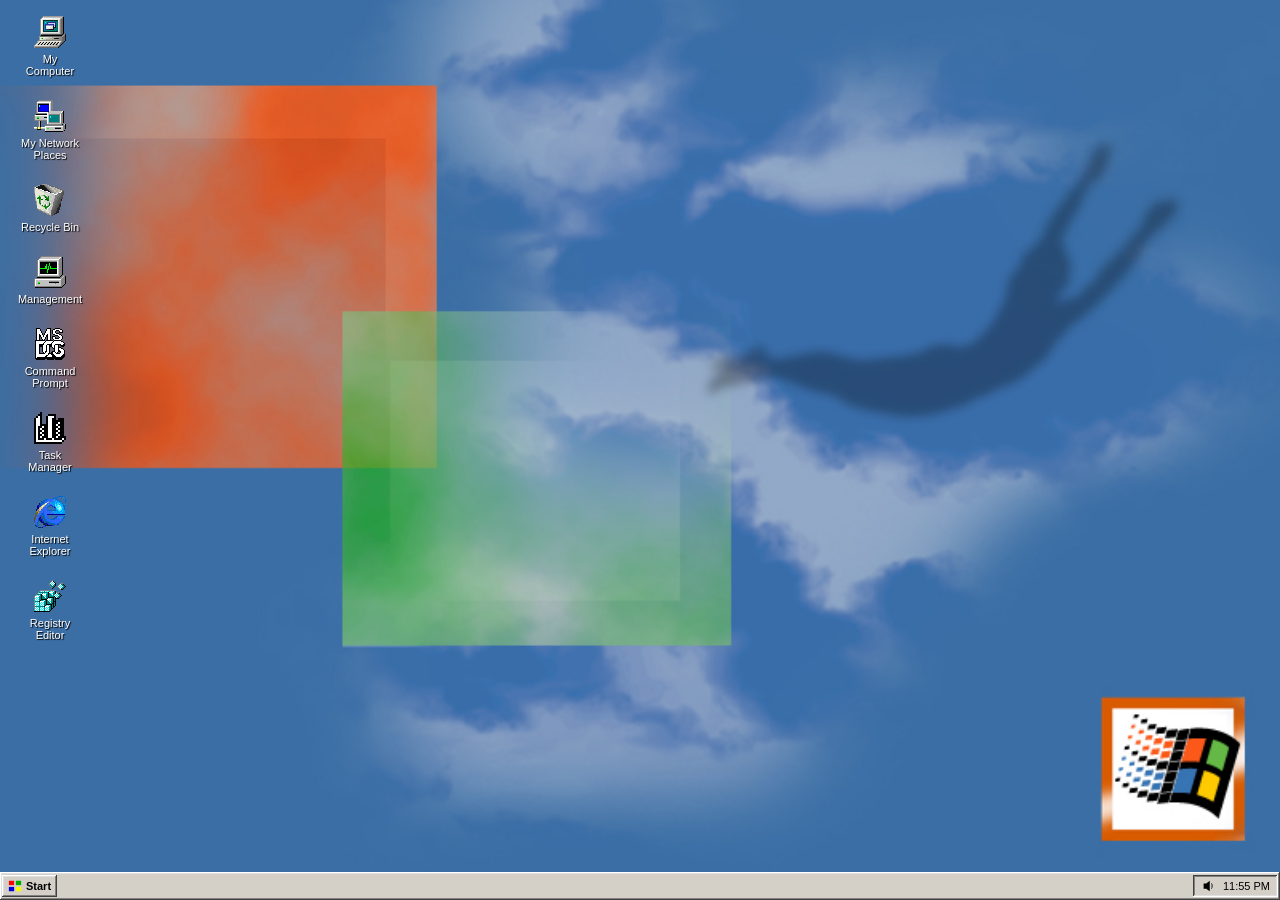
<file: win2k/index.html>
<!DOCTYPE html>
<html lang="es">
<head>
  <meta charset="UTF-8">
  <meta name="viewport" content="width=device-width, initial-scale=1.0, maximum-scale=1.0, user-scalable=no">
  <title>Microsoft Windows 2000 Professional</title>
  <link rel="icon" href="data:image/svg+xml,<svg xmlns='http://www.w3.org/2000/svg' viewBox='0 0 32 32'><rect width='32' height='32' fill='%233a6ea5'/><text x='1' y='22' fill='%23ffffff' font-family='sans-serif' font-weight='bold' font-size='14'>2000</text></svg>">
  <link rel="stylesheet" href="style.css">
</head>
<body>

  <div class="w2k-desktop" id="w2k-desktop">

    <!-- Desktop Icons -->
    <div class="w2k-icons">
      <!-- My Computer -->
      <div class="w2k-icon" data-app="mycomputer">
        <img src="../assets/icons/win2k/mycomputer.png" class="w2k-img" alt="My Computer">
        <span class="w2k-label">My Computer</span>
      </div>

      <!-- My Network Places -->
      <div class="w2k-icon" data-app="network">
        <img src="../assets/icons/win2k/network.png" class="w2k-img" alt="My Network Places">
        <span class="w2k-label">My Network Places</span>
      </div>

      <!-- Recycle Bin -->
      <div class="w2k-icon" data-app="recycle">
        <img src="../assets/icons/win2k/recycle_empty.png" class="w2k-img" alt="Recycle Bin">
        <span class="w2k-label">Recycle Bin</span>
      </div>

      <!-- Computer Management -->
      <div class="w2k-icon" data-app="compmgmt">
        <img src="../assets/icons/win2k/mmc.png" class="w2k-img" alt="Management">
        <span class="w2k-label">Management</span>
      </div>

      <!-- Command Prompt -->
      <div class="w2k-icon" data-app="cmd">
        <img src="../assets/icons/win2k/cmd.png" class="w2k-img" alt="Command Prompt">
        <span class="w2k-label">Command Prompt</span>
      </div>

      <!-- Task Manager -->
      <div class="w2k-icon" data-app="taskmgr">
        <img src="../assets/icons/win2k/taskmgr.png" class="w2k-img" alt="Task Manager">
        <span class="w2k-label">Task Manager</span>
      </div>

      <!-- Internet Explorer 5.5 -->
      <div class="w2k-icon" data-app="ie">
        <img src="../assets/icons/win2k/msie.png" class="w2k-img" alt="Internet Explorer">
        <span class="w2k-label">Internet Explorer</span>
      </div>

      <!-- Registry Editor -->
      <div class="w2k-icon" data-app="regedit">
        <img src="../assets/icons/win98/regedit.png" class="w2k-img" alt="Registry Editor">
        <span class="w2k-label">Registry Editor</span>
      </div>
    </div>

    <!-- Command Prompt Window -->
    <div class="w2k-window win-outset hidden" id="win-cmd" data-id="cmd" style="width: 560px; height: 350px; top: 60px; left: 180px;">
      <div class="w2k-titlebar">
        <span>Command Prompt - cmd.exe</span>
        <div class="w2k-controls">
          <button class="w2k-ctrl-btn win-outset w2k-ctrl-min">_</button>
          <button class="w2k-ctrl-btn win-outset w2k-ctrl-close">✕</button>
        </div>
      </div>
      <div class="w2k-body cmd-body" style="padding:10px;">
        <p>Microsoft Windows 2000 [Version 5.00.2195]</p>
        <p>(C) Copyright 1985-2000 Microsoft Corp.</p>
        <p style="margin-bottom:8px; color:#888;">Type 'help' to see available commands.</p>
        <div id="cmd-output"></div>
        <div style="display:flex;">
          <span id="cmd-prompt-label">C:\WINNT\system32&gt;&nbsp;</span>
          <input type="text" id="cmd-input" class="cmd-input" autofocus spellcheck="false">
        </div>
      </div>
    </div>

    <!-- Computer Management MMC Window -->
    <div class="w2k-window win-outset hidden" id="win-compmgmt" data-id="compmgmt" style="width: 600px; height: 380px; top: 40px; left: 140px;">
      <div class="w2k-titlebar">
        <span>Computer Management (Local)</span>
        <div class="w2k-controls">
          <button class="w2k-ctrl-btn win-outset w2k-ctrl-min">_</button>
          <button class="w2k-ctrl-btn win-outset w2k-ctrl-close">✕</button>
        </div>
      </div>
      <div class="w2k-menubar">
        <span>Action</span>
        <span>View</span>
        <span>Help</span>
      </div>
      <div class="w2k-body" style="display:flex; height:calc(100% - 40px);">
        <!-- MMC Left Tree -->
        <div style="width:200px; border-right:1px solid #808080; background:#fff; overflow:auto; padding:6px; font-family:var(--w2k-font);">
          <div style="font-weight:bold; margin-bottom:6px;">Computer Management (Local)</div>
          <div class="mmc-item active" data-view="sysinfo">├─ System Information</div>
          <div class="mmc-item" data-view="devmgr">├─ Device Manager</div>
          <div class="mmc-item" data-view="eventlog">├─ Event Viewer</div>
          <div class="mmc-item" data-view="disk">└─ Disk Management</div>
        </div>
        <!-- MMC Right Details -->
        <div id="mmc-detail-pane" style="flex:1; padding:12px; background:#fff; overflow:auto;">
          <!-- Dynamically filled by script -->
        </div>
      </div>
    </div>

    <!-- My Computer Window -->
    <div class="w2k-window win-outset hidden" id="win-mycomputer" data-id="mycomputer" style="width: 480px; height: 300px; top: 90px; left: 160px;">
      <div class="w2k-titlebar">
        <span>My Computer</span>
        <div class="w2k-controls">
          <button class="w2k-ctrl-btn win-outset w2k-ctrl-min">_</button>
          <button class="w2k-ctrl-btn win-outset w2k-ctrl-close">✕</button>
        </div>
      </div>
      <div class="w2k-menubar">
        <span>File</span>
        <span>Edit</span>
        <span>View</span>
        <span>Favorites</span>
        <span>Tools</span>
        <span>Help</span>
      </div>
      <div style="background:#d4d0c8; padding:3px 8px; border-bottom:1px solid #808080; display:flex; align-items:center; gap:6px;">
        <span style="color:#555;">Address</span>
        <input type="text" value="My Computer" readonly style="flex:1; padding:2px 4px; font-size:11px; background:#fff; border:1px inset #808080;">
      </div>
      <div class="w2k-body" style="padding:16px; display:flex; flex-wrap:wrap; gap:16px;">
        <div class="w2k-drive-item" title="Capacity: 1.44 MB">
          <svg viewBox="0 0 32 32" class="w2k-img">
            <rect x="4" y="6" width="24" height="20" fill="#c0c0c0" stroke="#000"/>
            <rect x="7" y="10" width="18" height="4" fill="#000"/>
          </svg>
          <div>3½ Floppy (A:)</div>
        </div>
        <div class="w2k-drive-item" title="Capacity: 20 GB (NTFS)">
          <svg viewBox="0 0 32 32" class="w2k-img">
            <rect x="4" y="6" width="24" height="20" fill="#e0e0e0" stroke="#000"/>
            <rect x="7" y="10" width="18" height="12" fill="#000080"/>
            <text x="9" y="19" fill="#fff" font-size="8">NTFS</text>
          </svg>
          <div>Local Disk (C:)</div>
        </div>
        <div class="w2k-drive-item" title="CDFS Compact Disc">
          <svg viewBox="0 0 32 32" class="w2k-img">
            <circle cx="16" cy="16" r="12" fill="#e0e0e0" stroke="#000"/>
            <circle cx="16" cy="16" r="4" fill="#fff" stroke="#000"/>
          </svg>
          <div>Compact Disc (D:)</div>
        </div>
        <div class="w2k-drive-item" title="Control Panel">
          <svg viewBox="0 0 32 32" class="w2k-img">
            <rect x="4" y="4" width="24" height="24" rx="2" fill="#fff" stroke="#000"/>
            <circle cx="16" cy="16" r="6" fill="#808080" stroke="#000"/>
          </svg>
          <div>Control Panel</div>
        </div>
      </div>
    </div>

    <!-- Notepad Window -->
    <div class="w2k-window win-outset hidden" id="win-notepad" data-id="notepad" style="width: 440px; height: 280px; top: 110px; left: 220px;">
      <div class="w2k-titlebar">
        <span>Notepad - README.TXT</span>
        <div class="w2k-controls">
          <button class="w2k-ctrl-btn win-outset w2k-ctrl-min">_</button>
          <button class="w2k-ctrl-btn win-outset w2k-ctrl-close">✕</button>
        </div>
      </div>
      <div class="w2k-menubar">
        <span>File</span>
        <span>Edit</span>
        <span>Format</span>
        <span>Help</span>
      </div>
      <div class="w2k-body" style="padding:0;">
        <textarea style="width:100%; height:100%; border:none; resize:none; padding:8px; font-family:monospace; outline:none;" spellcheck="false">Microsoft Windows 2000 Professional
Built on NT Technology 5.0.

Windows 2000 combines the reliability and security of Windows NT with the ease of use and Plug and Play capabilities of Windows 98.
Features include Active Directory support, NTFS 3.0, and Computer Management MMC.</textarea>
      </div>
    </div>

    <!-- Windows 2000 Task Manager Window -->
    <div class="w2k-window win-outset hidden" id="win-taskmgr" data-id="taskmgr" style="width: 460px; height: 380px; top: 70px; left: 180px;">
      <div class="w2k-titlebar">
        <span>Windows Task Manager</span>
        <div class="w2k-controls">
          <button class="w2k-ctrl-btn win-outset w2k-ctrl-min">_</button>
          <button class="w2k-ctrl-btn win-outset w2k-ctrl-close">✕</button>
        </div>
      </div>
      <div class="w2k-menubar">
        <span><u>F</u>ile</span>
        <span><u>O</u>ptions</span>
        <span><u>V</u>iew</span>
        <span><u>W</u>indows</span>
        <span><u>H</u>elp</span>
      </div>
      <!-- Task Manager Tabs -->
      <div style="display:flex; gap:4px; padding:4px 6px 0 6px; background:#d4d0c8; border-bottom:1px solid #808080;">
        <button class="win-outset taskmgr-tab active" data-tab="perf" style="padding:2px 8px; font-size:11px; cursor:pointer;">Performance</button>
        <button class="win-outset taskmgr-tab" data-tab="apps" style="padding:2px 8px; font-size:11px; cursor:pointer;">Applications</button>
        <button class="win-outset taskmgr-tab" data-tab="procs" style="padding:2px 8px; font-size:11px; cursor:pointer;">Processes</button>
      </div>
      <!-- Tab 1: Performance -->
      <div id="w2k-taskmgr-perf" class="w2k-body" style="padding:10px; background:#d4d0c8; height:calc(100% - 90px);">
        <div style="display:grid; grid-template-columns:1fr 1fr; gap:10px; height:100%;">
          <div style="border:2px inset #fff; padding:6px; background:#000; display:flex; flex-direction:column;">
            <div style="color:#00ff00; font-size:10px; font-family:monospace; margin-bottom:4px;">CPU Usage: <span id="w2k-cpu-pct">18%</span></div>
            <canvas id="w2k-cpu-canvas" width="180" height="150" style="flex:1; width:100%; display:block;"></canvas>
          </div>
          <div style="border:2px inset #fff; padding:6px; background:#000; display:flex; flex-direction:column;">
            <div style="color:#00ff00; font-size:10px; font-family:monospace; margin-bottom:4px;">MEM Usage: 84 MB / 256 MB</div>
            <div style="flex:1; display:flex; align-items:flex-end; padding:6px;">
              <div style="width:100%; height:33%; background:#00ff00;"></div>
            </div>
          </div>
        </div>
      </div>
      <!-- Tab 2: Applications -->
      <div id="w2k-taskmgr-apps" class="w2k-body hidden" style="padding:8px; background:#fff; height:calc(100% - 90px); overflow-y:auto;">
        <table style="width:100%; font-size:11px; border-collapse:collapse;">
          <tr style="background:#e0e0e0; font-weight:bold; border-bottom:1px solid #808080;">
            <th style="text-align:left; padding:2px;">Task</th>
            <th style="text-align:left; padding:2px;">Status</th>
          </tr>
          <tr><td style="padding:3px;">Command Prompt</td><td style="color:#008000;">Running</td></tr>
          <tr><td style="padding:3px;">Computer Management</td><td style="color:#008000;">Running</td></tr>
          <tr><td style="padding:3px;">Notepad</td><td style="color:#008000;">Running</td></tr>
        </table>
      </div>
      <!-- Tab 3: Processes -->
      <div id="w2k-taskmgr-procs" class="w2k-body hidden" style="padding:8px; background:#fff; height:calc(100% - 90px); overflow-y:auto;">
        <table style="width:100%; font-size:11px; border-collapse:collapse; font-family:monospace;">
          <tr style="background:#e0e0e0; font-weight:bold; border-bottom:1px solid #808080;">
            <th style="text-align:left; padding:2px;">Image Name</th>
            <th style="text-align:right; padding:2px;">PID</th>
            <th style="text-align:right; padding:2px;">CPU</th>
            <th style="text-align:right; padding:2px;">Mem Usage</th>
          </tr>
          <tr><td>System</td><td style="text-align:right;">8</td><td style="text-align:right;">00</td><td style="text-align:right;">216 K</td></tr>
          <tr><td>smss.exe</td><td style="text-align:right;">144</td><td style="text-align:right;">00</td><td style="text-align:right;">348 K</td></tr>
          <tr><td>csrss.exe</td><td style="text-align:right;">172</td><td style="text-align:right;">01</td><td style="text-align:right;">1,840 K</td></tr>
          <tr><td>explorer.exe</td><td style="text-align:right;">248</td><td style="text-align:right;">02</td><td style="text-align:right;">6,220 K</td></tr>
          <tr><td>taskmgr.exe</td><td style="text-align:right;">312</td><td style="text-align:right;">03</td><td style="text-align:right;">2,100 K</td></tr>
        </table>
      </div>
    </div>

    <!-- Internet Explorer 5.5 Window -->
    <div class="w2k-window win-outset hidden" id="win-ie" data-id="ie" style="width: 620px; height: 420px; top: 50px; left: 130px;">
      <div class="w2k-titlebar">
        <span>Microsoft Windows Update - Internet Explorer</span>
        <div class="w2k-controls">
          <button class="w2k-ctrl-btn win-outset w2k-ctrl-min">_</button>
          <button class="w2k-ctrl-btn win-outset w2k-ctrl-close">✕</button>
        </div>
      </div>
      <div class="w2k-menubar">
        <span>File</span>
        <span>Edit</span>
        <span>View</span>
        <span>Favorites</span>
        <span>Tools</span>
        <span>Help</span>
      </div>
      <div style="background:#d4d0c8; padding:4px 8px; display:flex; align-items:center; gap:6px; border-bottom:1px solid #808080; font-size:11px;">
        <span>Address:</span>
        <input type="text" value="http://windowsupdate.microsoft.com/" class="win-inset" style="flex:1; padding:2px 6px; font-family:monospace;" readonly>
      </div>
      <div class="w2k-body" style="padding:16px; background:#ffffff; font-family:Arial, sans-serif; overflow-y:auto; height:calc(100% - 80px);">
        <div style="display:flex; align-items:center; gap:12px; border-bottom:2px solid #000080; padding-bottom:8px; margin-bottom:14px;">
          <h1 style="color:#000080; font-size:24px; font-weight:bold; font-family:'Times New Roman', serif;">Microsoft Windows Update</h1>
        </div>
        <div style="background:#eaf2ff; border:1px solid #b0c8f0; padding:12px; margin-bottom:16px; font-size:12px;">
          <h3 style="color:#003399; margin-bottom:6px;">Windows 2000 Service Pack 4 Status</h3>
          <p>Your system is running Microsoft Windows 2000 Professional with Service Pack 4 (Build 2195).</p>
          <p style="margin-top:6px; color:#008000; font-weight:bold;">✓ All critical security updates are installed.</p>
        </div>
        <div style="font-size:12px; line-height:1.6;">
          <h4 style="color:#000080;">Product Highlights for IT Professionals:</h4>
          <ul>
            <li>Active Directory enterprise directory services.</li>
            <li>Kerberos security authentication and Encrypting File System (EFS).</li>
            <li>Plug and Play hardware architecture with ACPI power management.</li>
            <li>Internet Information Services (IIS) 5.0 web server.</li>
          </ul>
        </div>
      </div>
    </div>

    <!-- Recycle Bin Window -->
    <div class="w2k-window win-outset hidden" id="win-recycle" data-id="recycle" style="width: 460px; height: 290px; top: 100px; left: 190px;">
      <div class="w2k-titlebar">
        <span>Recycle Bin</span>
        <div class="w2k-controls">
          <button class="w2k-ctrl-btn win-outset w2k-ctrl-min">_</button>
          <button class="w2k-ctrl-btn win-outset w2k-ctrl-close">✕</button>
        </div>
      </div>
      <div class="w2k-menubar">
        <span><u>F</u>ile</span>
        <span><u>E</u>dit</span>
        <span><u>V</u>iew</span>
        <span><u>H</u>elp</span>
      </div>
      <div class="w2k-body" style="padding:14px; background:#fff; height:calc(100% - 46px);">
        <p style="color:#555;">0 object(s) in Recycle Bin</p>
      </div>
    </div>

    <!-- My Network Places Window -->
    <div class="w2k-window win-outset hidden" id="win-network" data-id="network" style="width: 480px; height: 300px; top: 80px; left: 170px;">
      <div class="w2k-titlebar">
        <span>My Network Places</span>
        <div class="w2k-controls">
          <button class="w2k-ctrl-btn win-outset w2k-ctrl-min">_</button>
          <button class="w2k-ctrl-btn win-outset w2k-ctrl-close">✕</button>
        </div>
      </div>
      <div class="w2k-menubar">
        <span><u>F</u>ile</span>
        <span><u>E</u>dit</span>
        <span><u>V</u>iew</span>
        <span><u>H</u>elp</span>
      </div>
      <div class="w2k-body" style="padding:16px; background:#fff; display:flex; gap:20px;">
        <div style="text-align:center; cursor:pointer;" onclick="alert('Entire Network: Microsoft Windows Network (Active Directory)')">
          <img src="../assets/icons/win2k/network.png" style="width:32px; height:32px; display:block; margin:0 auto 4px;" alt="">
          <span>Entire Network</span>
        </div>
        <div style="text-align:center; cursor:pointer;" onclick="alert('Computers Near Me: 3 Domain Controllers connected')">
          <img src="../assets/icons/win2k/mycomputer.png" style="width:32px; height:32px; display:block; margin:0 auto 4px;" alt="">
          <span>Computers Near Me</span>
        </div>
      </div>
    </div>

    <!-- Registry Editor Window -->
    <div class="w2k-window win-outset hidden" id="win-regedit" data-id="regedit" style="width: 540px; height: 360px; top: 60px; left: 150px;">
      <div class="w2k-titlebar">
        <span>Registry Editor</span>
        <div class="w2k-controls">
          <button class="w2k-ctrl-btn win-outset w2k-ctrl-min">_</button>
          <button class="w2k-ctrl-btn win-outset w2k-ctrl-close">✕</button>
        </div>
      </div>
      <div class="w2k-menubar">
        <span>Registry</span>
        <span>Edit</span>
        <span>View</span>
        <span>Favorites</span>
        <span>Help</span>
      </div>
      <div class="w2k-body" style="display:flex; height:calc(100% - 44px); font-family:monospace; font-size:11px; background:#fff;">
        <div style="width:210px; border-right:1px solid #808080; padding:6px; overflow:auto;">
          <div style="font-weight:bold;">My Computer</div>
          <div style="padding-left:10px;">├─ HKEY_CLASSES_ROOT</div>
          <div style="padding-left:10px;">├─ HKEY_CURRENT_USER</div>
          <div style="padding-left:10px; color:#000080; font-weight:bold;">└┬ HKEY_LOCAL_MACHINE</div>
          <div style="padding-left:24px;">├─ HARDWARE</div>
          <div style="padding-left:24px;">├─ SAM</div>
          <div style="padding-left:24px;">├─ SECURITY</div>
          <div style="padding-left:24px; color:#000080;">└┬ SOFTWARE</div>
          <div style="padding-left:36px; font-weight:bold;">└─ Microsoft</div>
        </div>
        <div style="flex:1; padding:8px; overflow:auto;">
          <table style="width:100%; border-collapse:collapse; font-size:11px;">
            <tr style="border-bottom:1px solid #808080; text-align:left;">
              <th>Name</th>
              <th>Type</th>
              <th>Data</th>
            </tr>
            <tr><td>(Default)</td><td>REG_SZ</td><td>(value not set)</td></tr>
            <tr><td>ProductName</td><td>REG_SZ</td><td>Microsoft Windows 2000 Professional</td></tr>
            <tr><td>CurrentBuild</td><td>REG_SZ</td><td>2195</td></tr>
            <tr><td>CSDVersion</td><td>REG_SZ</td><td>Service Pack 4</td></tr>
          </table>
        </div>
      </div>
    </div>

  </div>

  <!-- Windows 2000 Taskbar -->
  <footer class="w2k-taskbar win-outset">
    <button class="w2k-start-btn win-outset" id="w2k-start-btn">
      <svg viewBox="0 0 16 16" width="14" height="14">
        <path fill="#ff0000" d="M1 2h6v5H1z"/>
        <path fill="#00aa00" d="M9 2h6v5H9z"/>
        <path fill="#0000d8" d="M1 9h6v5H1z"/>
        <path fill="#f8f800" d="M9 9h6v5H9z"/>
      </svg>
      <span>Start</span>
    </button>

    <div class="w2k-tabs" id="w2k-tabs"></div>

    <div class="w2k-tray win-inset">
      <svg viewBox="0 0 16 16" width="14" height="14">
        <path d="M3 5h3l4-3v12l-4-3H3z" fill="#000"/>
        <path d="M12 5c1 1.5 1 4.5 0 6" stroke="#000" fill="none"/>
      </svg>
      <span id="w2k-clock">00:00 PM</span>
    </div>
  </footer>

  <!-- Start Menu -->
  <div class="w2k-start-menu win-outset hidden" id="w2k-start-menu">
    <div class="w2k-banner">
      <span class="w2k-banner-text">Windows 2000 Professional</span>
    </div>
    <div class="w2k-menu-list">
      <div class="w2k-menu-item" data-app="cmd">
        <img src="../assets/icons/win2k/cmd.png" alt="">
        <span><u>P</u>rograms</span>
      </div>

      <div class="w2k-menu-item" data-app="compmgmt">
        <img src="../assets/icons/win2k/mmc.png" alt="">
        <span><u>M</u>anagement</span>
      </div>

      <div class="w2k-menu-item" data-app="mycomputer">
        <img src="../assets/icons/win2k/mycomputer.png" alt="">
        <span><u>D</u>ocuments</span>
      </div>

      <div class="w2k-menu-item" data-app="notepad">
        <img src="../assets/icons/win2k/notepad.png" alt="">
        <span><u>N</u>otepad</span>
      </div>

      <div class="w2k-menu-item" data-app="taskmgr">
        <img src="../assets/icons/win2k/taskmgr.png" alt="">
        <span><u>T</u>ask Manager</span>
      </div>

      <div class="w2k-menu-item" data-app="regedit">
        <img src="../assets/icons/win98/regedit.png" alt="">
        <span><u>R</u>egistry Editor</span>
      </div>

      <div class="w2k-menu-item" data-app="compmgmt">
        <img src="../assets/icons/win2k/settings.png" alt="">
        <span><u>S</u>ettings</span>
      </div>

      <div style="height:1px; background:#808080; margin:2px 0;"></div>

      <div class="w2k-menu-item" id="w2k-menu-shutdown">
        <img src="../assets/icons/win2k/shutdown.png" alt="">
        <span>Sh<u>u</u>t Down...</span>
      </div>
    </div>
  </div>

  <!-- Shut Down Windows Dialog -->
  <div id="w2k-shutdown-dialog" class="hidden" style="position:fixed; top:0; left:0; width:100vw; height:100vh; background:rgba(0,0,0,0.4); display:flex; align-items:center; justify-content:center; z-index:100000;">
    <div class="w2k-window win-outset" style="width:360px; position:static;">
      <div class="w2k-titlebar">
        <span>Shut Down Windows</span>
      </div>
      <div style="padding:14px; background:#d4d0c8; color:#000;">
        <p style="font-weight:bold; margin-bottom:12px;">What do you want the computer to do?</p>
        <div style="margin-bottom:14px;">
          <label style="display:block; margin-bottom:6px;">
            <input type="radio" name="w2k-shut-opt" value="shutdown"> Shut down
          </label>
          <label style="display:block; margin-bottom:6px;">
            <input type="radio" name="w2k-shut-opt" value="reboot" checked> Restart
          </label>
          <label style="display:block;">
            <input type="radio" name="w2k-shut-opt" value="logoff"> Log off Administrator
          </label>
        </div>
        <div style="display:flex; justify-content:flex-end; gap:8px;">
          <button id="btn-w2k-shut-ok" class="win-outset" style="padding:3px 14px; cursor:pointer;">OK</button>
          <button id="btn-w2k-shut-cancel" class="win-outset" style="padding:3px 14px; cursor:pointer;">Cancel</button>
        </div>
      </div>
    </div>
  </div>

  <script src="script.js"></script>
</body>
</html>
</file>
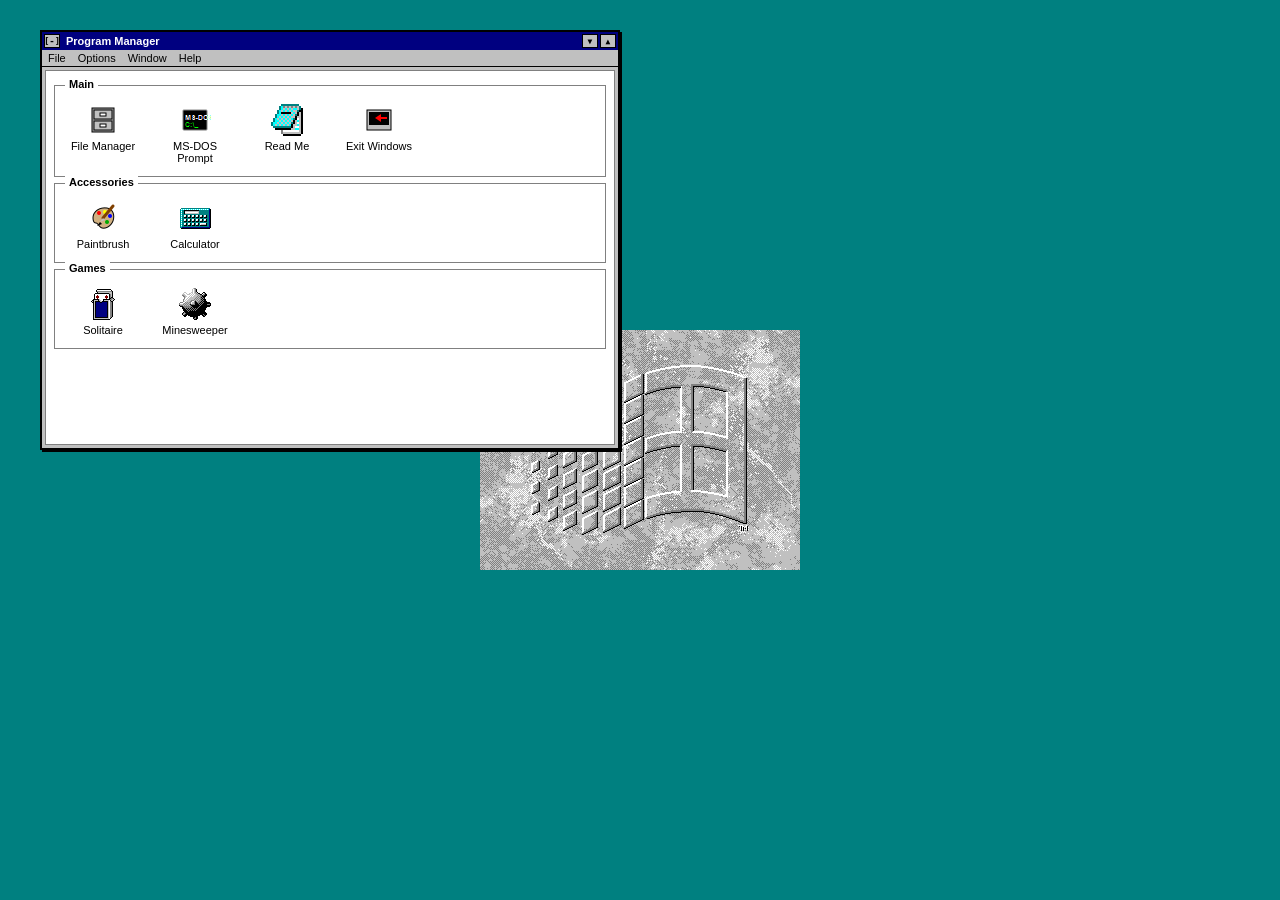
<file: win31/index.html>
<!DOCTYPE html>
<html lang="es">
<head>
  <meta charset="UTF-8">
  <meta name="viewport" content="width=device-width, initial-scale=1.0, maximum-scale=1.0, user-scalable=no">
  <title>Microsoft Windows 3.11</title>
  <link rel="icon" href="data:image/svg+xml,<svg xmlns='http://www.w3.org/2000/svg' viewBox='0 0 32 32'><rect width='32' height='32' fill='%23008080'/><text x='1' y='22' fill='%23ffffff' font-family='monospace' font-weight='bold' font-size='15'>3.1</text></svg>">
  <link rel="stylesheet" href="style.css">
</head>
<body>

  <div class="w31-desktop" id="w31-desktop">

    <!-- Minimized Icons Container on Desktop -->
    <div class="w31-minimized-dock" id="w31-minimized-dock"></div>

    <!-- Program Manager Window -->
    <div class="w31-window" id="win-progman" data-title="Program Manager" style="width: 580px; height: 420px; top: 30px; left: 40px;">
      <div class="w31-titlebar">
        <div class="w31-sysmenu" title="System Menu">[-]</div>
        <span class="w31-title-text">Program Manager</span>
        <div class="w31-title-btns">
          <button class="w31-btn w31-btn-min" title="Minimize">▼</button>
          <button class="w31-btn w31-btn-max" title="Maximize">▲</button>
        </div>
      </div>
      <div class="w31-menubar">
        <span class="w31-menu-item" id="progman-file-menu">File</span>
        <span class="w31-menu-item">Options</span>
        <span class="w31-menu-item">Window</span>
        <span class="w31-menu-item" id="progman-help-menu">Help</span>
      </div>
      <div class="w31-content" style="background:#fff;">
        <!-- Group 1: Main -->
        <div class="w31-group-box">
          <div class="w31-group-title">Main</div>
          <div class="group-container">
            <div class="prog-item" data-win="win-fileman">
              <img src="../assets/icons/win31/winfile.png" class="prog-svg" alt="File Manager">
              <span>File Manager</span>
            </div>
            <div class="prog-item" data-win="win-dos">
              <img src="../assets/icons/win31/dos.png" class="prog-svg" alt="MS-DOS Prompt">
              <span>MS-DOS Prompt</span>
            </div>
            <div class="prog-item" data-win="win-notepad">
              <img src="../assets/icons/win31/notepad.png" class="prog-svg" alt="Read Me">
              <span>Read Me</span>
            </div>
            <div class="prog-item" id="prog-exit">
              <img src="../assets/icons/win31/shutdown.png" class="prog-svg" alt="Exit Windows">
              <span>Exit Windows</span>
            </div>
          </div>
        </div>

        <!-- Group 2: Accessories -->
        <div class="w31-group-box">
          <div class="w31-group-title">Accessories</div>
          <div class="group-container">
            <div class="prog-item" data-win="win-pbrush">
              <img src="../assets/icons/win31/pbrush.png" class="prog-svg" alt="Paintbrush">
              <span>Paintbrush</span>
            </div>
            <div class="prog-item" data-win="win-calc">
              <img src="../assets/icons/win31/calc.png" class="prog-svg" alt="Calculator">
              <span>Calculator</span>
            </div>
          </div>
        </div>

        <!-- Group 3: Games -->
        <div class="w31-group-box">
          <div class="w31-group-title">Games</div>
          <div class="group-container">
            <div class="prog-item" data-win="win-solitaire">
              <img src="../assets/icons/win31/solitaire.png" class="prog-svg" alt="Solitaire">
              <span>Solitaire</span>
            </div>
            <div class="prog-item" data-win="win-mines">
              <img src="../assets/icons/win31/minesweeper.png" class="prog-svg" alt="Minesweeper">
              <span>Minesweeper</span>
            </div>
          </div>
        </div>
      </div>
    </div>

    <!-- Solitaire Window -->
    <div class="w31-window hidden" id="win-solitaire" data-title="Solitaire" style="width: 520px; height: 420px; top: 50px; left: 140px;">
      <div class="w31-titlebar">
        <div class="w31-sysmenu" title="System Menu">[-]</div>
        <span class="w31-title-text">Solitaire</span>
        <div class="w31-title-btns">
          <button class="w31-btn w31-btn-min">▼</button>
          <button class="w31-btn w31-btn-max">▲</button>
        </div>
      </div>
      <div class="w31-menubar">
        <span class="w31-menu-item" id="sol-menu-deal">Game</span>
        <span class="w31-menu-item" id="sol-menu-help">Help</span>
      </div>
      <div class="w31-content" style="padding:0; background-color:#008000; overflow:hidden;">
        <div class="solitaire-field">
          <div class="solitaire-top-row">
            <div style="display:flex; gap:10px;">
              <div class="card-pile" id="sol-deck" title="Click to deal">
                <div class="card-back-pattern"></div>
              </div>
              <div class="card-pile" id="sol-waste"></div>
            </div>
            <div style="display:flex; gap:6px;">
              <div class="card-pile foundation-pile" data-suit="♠">♠</div>
              <div class="card-pile foundation-pile" data-suit="♥">♥</div>
              <div class="card-pile foundation-pile" data-suit="♦">♦</div>
              <div class="card-pile foundation-pile" data-suit="♣">♣</div>
            </div>
          </div>
          <!-- 7 Tableau Columns -->
          <div class="solitaire-tableau" id="sol-tableau"></div>
        </div>
      </div>
    </div>

    <!-- Paintbrush Window -->
    <div class="w31-window hidden" id="win-pbrush" data-title="Paintbrush - [Untitled]" style="width: 540px; height: 380px; top: 70px; left: 180px;">
      <div class="w31-titlebar">
        <div class="w31-sysmenu" title="System Menu">[-]</div>
        <span class="w31-title-text">Paintbrush - [Untitled]</span>
        <div class="w31-title-btns">
          <button class="w31-btn w31-btn-min">▼</button>
          <button class="w31-btn w31-btn-max">▲</button>
        </div>
      </div>
      <div class="w31-menubar">
        <span class="w31-menu-item">File</span>
        <span class="w31-menu-item">Edit</span>
        <span class="w31-menu-item">View</span>
        <span class="w31-menu-item">Text</span>
        <span class="w31-menu-item">Pick</span>
        <span class="w31-menu-item">Options</span>
        <span class="w31-menu-item">Help</span>
      </div>
      <div class="pbrush-layout">
        <!-- Tools Rail -->
        <div class="pbrush-tools">
          <button class="pbrush-tool-btn active" data-tool="pencil" title="Pencil">✏</button>
          <button class="pbrush-tool-btn" data-tool="brush" title="Brush">🖌</button>
          <button class="pbrush-tool-btn" data-tool="eraser" title="Eraser">◻</button>
          <button class="pbrush-tool-btn" data-tool="bucket" title="Fill">⌸</button>
          <button class="pbrush-tool-btn" data-tool="line" title="Line">╱</button>
          <button class="pbrush-tool-btn" data-tool="rect" title="Box">▭</button>
          <button id="pbrush-clear-btn" class="pbrush-tool-btn" title="Clear Canvas" style="font-size:9px;">CLR</button>
        </div>
        <!-- Canvas Area -->
        <div class="pbrush-canvas-wrap">
          <canvas id="pbrush-canvas" width="460" height="270" class="pbrush-canvas"></canvas>
        </div>
      </div>
      <!-- 16-color VGA palette bar -->
      <div class="pbrush-palette" id="pbrush-palette"></div>
    </div>

    <!-- Minesweeper Window -->
    <div class="w31-window hidden" id="win-mines" data-title="Minesweeper" style="width: 250px; top: 90px; left: 280px;">
      <div class="w31-titlebar">
        <div class="w31-sysmenu" title="System Menu">[-]</div>
        <span class="w31-title-text">Minesweeper</span>
        <div class="w31-title-btns">
          <button class="w31-btn w31-btn-min">▼</button>
          <button class="w31-btn w31-btn-max">▲</button>
        </div>
      </div>
      <div class="w31-menubar">
        <span class="w31-menu-item" id="mines-menu-new">Game</span>
        <span class="w31-menu-item">Help</span>
      </div>
      <div class="w31-content" style="padding:8px; background:#c0c0c0;">
        <div class="mines-header-bar">
          <div class="mines-counter" id="mines-bomb-count">010</div>
          <button class="mines-face-btn" id="mines-face-btn">🙂</button>
          <div class="mines-counter" id="mines-timer-count">000</div>
        </div>
        <div class="mines-grid" id="mines-grid"></div>
      </div>
    </div>

    <!-- Calculator Window -->
    <div class="w31-window hidden" id="win-calc" data-title="Calculator" style="width: 240px; top: 120px; left: 240px;">
      <div class="w31-titlebar">
        <div class="w31-sysmenu" title="System Menu">[-]</div>
        <span class="w31-title-text">Calculator</span>
        <div class="w31-title-btns">
          <button class="w31-btn w31-btn-min">▼</button>
          <button class="w31-btn w31-btn-max">▲</button>
        </div>
      </div>
      <div class="w31-menubar">
        <span class="w31-menu-item">Edit</span>
        <span class="w31-menu-item">View</span>
        <span class="w31-menu-item">Help</span>
      </div>
      <div class="w31-content" style="padding:6px; background-color:var(--w31-gray);">
        <div class="calc-grid">
          <div id="calc-display" class="calc-display">0</div>
          <button class="calc-btn">7</button>
          <button class="calc-btn">8</button>
          <button class="calc-btn">9</button>
          <button class="calc-btn">/</button>
          <button class="calc-btn">4</button>
          <button class="calc-btn">5</button>
          <button class="calc-btn">6</button>
          <button class="calc-btn">*</button>
          <button class="calc-btn">1</button>
          <button class="calc-btn">2</button>
          <button class="calc-btn">3</button>
          <button class="calc-btn">-</button>
          <button class="calc-btn">0</button>
          <button class="calc-btn">C</button>
          <button class="calc-btn">=</button>
          <button class="calc-btn">+</button>
        </div>
      </div>
    </div>

    <!-- File Manager Window -->
    <div class="w31-window hidden" id="win-fileman" data-title="File Manager - [C:\WINDOWS\*.*]" style="width: 460px; height: 300px; top: 110px; left: 160px;">
      <div class="w31-titlebar">
        <div class="w31-sysmenu" title="System Menu">[-]</div>
        <span class="w31-title-text">File Manager - [C:\WINDOWS\*.*]</span>
        <div class="w31-title-btns">
          <button class="w31-btn w31-btn-min">▼</button>
          <button class="w31-btn w31-btn-max">▲</button>
        </div>
      </div>
      <div class="w31-menubar">
        <span class="w31-menu-item">File</span>
        <span class="w31-menu-item">Disk</span>
        <span class="w31-menu-item">Tree</span>
        <span class="w31-menu-item">View</span>
      </div>
      <div class="w31-content" style="font-family:monospace; display:flex;">
        <div style="width:130px; border-right:1px solid #808080; padding-right:8px;">
          <p style="font-weight:bold;">C: [MS-DOS_622]</p>
          <p>├─ DOS</p>
          <p>└┬ WINDOWS</p>
          <p>&nbsp;├─ SYSTEM</p>
          <p>&nbsp;└─ TEMP</p>
        </div>
        <div style="flex:1; padding-left:8px; overflow:auto;">
          <table style="width:100%; border-collapse:collapse; font-size:11px;">
            <thead>
              <tr style="text-align:left; border-bottom:1px solid #808080;">
                <th>Name</th>
                <th>Size</th>
                <th>Date</th>
              </tr>
            </thead>
            <tbody>
              <tr><td>PROGMAN.EXE</td><td>115,312</td><td>11/01/93</td></tr>
              <tr><td>SOL.EXE</td><td>180,688</td><td>11/01/93</td></tr>
              <tr><td>WINMINE.EXE</td><td>27,968</td><td>11/01/93</td></tr>
              <tr><td>PBRUSH.EXE</td><td>183,168</td><td>11/01/93</td></tr>
              <tr><td>CALC.EXE</td><td>43,072</td><td>11/01/93</td></tr>
              <tr><td>NOTEPAD.EXE</td><td>32,736</td><td>11/01/93</td></tr>
              <tr><td>SYSTEM.INI</td><td>4,120</td><td>11/01/93</td></tr>
              <tr><td>WIN.INI</td><td>8,422</td><td>11/01/93</td></tr>
            </tbody>
          </table>
        </div>
      </div>
    </div>

    <!-- Notepad Window -->
    <div class="w31-window hidden" id="win-notepad" data-title="Notepad - README.TXT" style="width: 420px; height: 280px; top: 140px; left: 200px;">
      <div class="w31-titlebar">
        <div class="w31-sysmenu" title="System Menu">[-]</div>
        <span class="w31-title-text">Notepad - README.TXT</span>
        <div class="w31-title-btns">
          <button class="w31-btn w31-btn-min">▼</button>
          <button class="w31-btn w31-btn-max">▲</button>
        </div>
      </div>
      <div class="w31-menubar">
        <span class="w31-menu-item">File</span>
        <span class="w31-menu-item">Edit</span>
        <span class="w31-menu-item">Search</span>
        <span class="w31-menu-item">Help</span>
      </div>
      <div class="w31-content" style="padding:0;">
        <textarea style="width:100%; height:100%; border:none; resize:none; padding:6px; font-family:monospace; outline:none;" spellcheck="false">Microsoft Windows Version 3.11
For Workgroups and Personal Computing.
Copyright (C) Microsoft Corporation 1985-1993.

Welcome to Windows 3.11! This system includes 32-bit file access, peer-to-peer networking, Solitaire, Minesweeper, and Paintbrush.</textarea>
      </div>
    </div>

    <!-- MS-DOS Prompt Window -->
    <div class="w31-window hidden" id="win-dos" data-title="MS-DOS Prompt" style="width: 480px; height: 300px; top: 100px; left: 220px;">
      <div class="w31-titlebar">
        <div class="w31-sysmenu" title="System Menu">[-]</div>
        <span class="w31-title-text">MS-DOS Prompt</span>
        <div class="w31-title-btns">
          <button class="w31-btn w31-btn-min">▼</button>
          <button class="w31-btn w31-btn-max">▲</button>
        </div>
      </div>
      <div class="w31-content" style="padding:8px; background:#000; color:#fff; font-family:monospace;">
        <p>Starting MS-DOS 6.22...</p>
        <p>Type EXIT to return to Windows.</p>
        <br>
        <div id="w31-dos-output"></div>
        <div style="display:flex;">
          <span>C:\WINDOWS&gt;&nbsp;</span>
          <input type="text" id="w31-dos-input" style="flex:1; background:transparent; border:none; outline:none; color:#fff; font-family:monospace;" autofocus spellcheck="false">
        </div>
      </div>
    </div>

  </div>

  <!-- Exit Windows Dialog -->
  <div id="w31-exit-dialog" class="hidden" style="position:fixed; top:0; left:0; width:100vw; height:100vh; background:rgba(0,0,0,0.4); display:flex; align-items:center; justify-content:center; z-index:100000;">
    <div class="w31-window" style="width:340px; position:static;">
      <div class="w31-titlebar">
        <div class="w31-sysmenu">[-]</div>
        <span class="w31-title-text">Exit Windows</span>
      </div>
      <div style="padding:14px; background:#c0c0c0; color:#000;">
        <p style="margin-bottom:12px; font-weight:bold;">This will end your Windows session.</p>
        <div style="margin-bottom:14px;">
          <label style="display:block; margin-bottom:6px;">
            <input type="radio" name="w31-exit-opt" value="reboot" checked> Restart and choose another OS
          </label>
          <label style="display:block;">
            <input type="radio" name="w31-exit-opt" value="dos"> Exit to MS-DOS
          </label>
        </div>
        <div style="display:flex; justify-content:flex-end; gap:8px;">
          <button id="w31-btn-exit-ok" style="padding:3px 14px; border:1px solid #000; cursor:pointer; background:#c0c0c0;">OK</button>
          <button id="w31-btn-exit-cancel" style="padding:3px 14px; border:1px solid #000; cursor:pointer; background:#c0c0c0;">Cancel</button>
        </div>
      </div>
    </div>
  </div>

  <script src="script.js"></script>
</body>
</html>
</file>
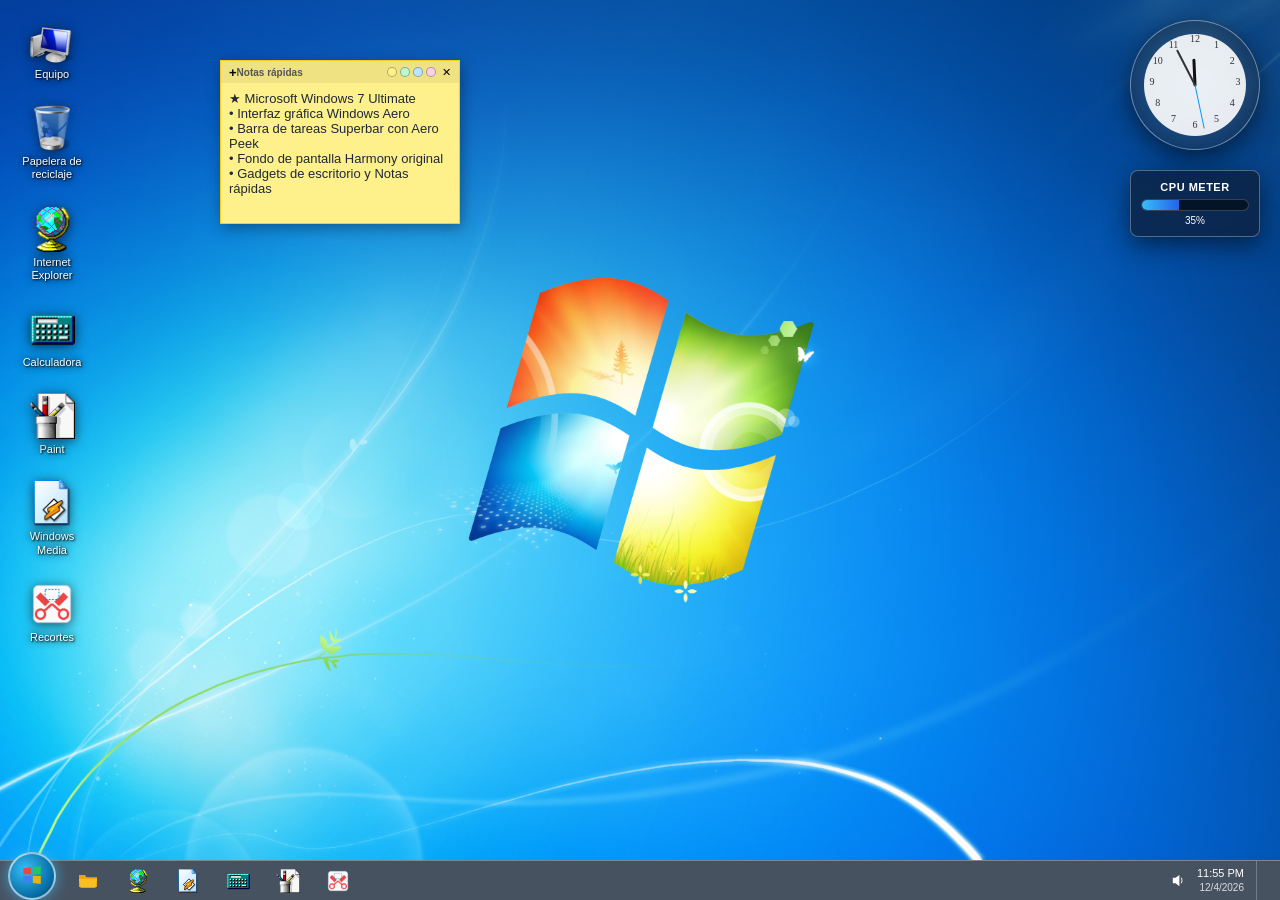
<file: win7/index.html>
<!DOCTYPE html>
<html lang="es">
<head>
  <meta charset="UTF-8">
  <meta name="viewport" content="width=device-width, initial-scale=1.0, maximum-scale=1.0, user-scalable=no">
  <title>Microsoft Windows 7 Ultimate</title>
  <link rel="icon" href="data:image/svg+xml,<svg xmlns='http://www.w3.org/2000/svg' viewBox='0 0 32 32'><circle cx='16' cy='16' r='14' fill='%230044aa'/><circle cx='16' cy='16' r='12' fill='%230088ff'/><text x='11' y='21' fill='%23ffffff' font-family='sans-serif' font-weight='bold' font-size='15'>7</text></svg>">
  <link rel="stylesheet" href="style.css">
</head>
<body>

  <div class="win7-desktop" id="win7-desktop">

    <!-- Gadgets en el escritorio -->
    <div class="win7-gadgets-bar">
      <div class="gadget-clock" title="Reloj de Windows">
        <canvas id="gadget-clock-canvas" width="110" height="110"></canvas>
      </div>
      <div class="gadget-cpu" title="Medidor de CPU">
        <div style="font-weight:600; font-size:11px; letter-spacing:0.5px;">CPU METER</div>
        <div class="cpu-bar">
          <div id="cpu-fill" class="cpu-fill"></div>
        </div>
        <div id="cpu-pct" style="font-size:10px; margin-top:4px;">35%</div>
      </div>
    </div>

    <!-- Sticky Note en el escritorio -->
    <div class="sticky-note" id="sticky-note">
      <div class="sticky-header">
        <button id="sticky-add-btn" style="background:transparent; border:none; cursor:pointer; font-weight:bold; font-size:13px;" title="New note">+</button>
        <span style="font-weight:bold; font-size:10px; color:#555;">Notas rápidas</span>
        <div style="display:flex; gap:3px; margin-left:auto; margin-right:6px;">
          <span class="sticky-color-dot" data-col="#fef08a" style="background:#fef08a;"></span>
          <span class="sticky-color-dot" data-col="#bbf7d0" style="background:#bbf7d0;"></span>
          <span class="sticky-color-dot" data-col="#bae6fd" style="background:#bae6fd;"></span>
          <span class="sticky-color-dot" data-col="#fbcfe8" style="background:#fbcfe8;"></span>
        </div>
        <span style="font-size:11px; cursor:pointer;" onclick="this.closest('.sticky-note').remove()">✕</span>
      </div>
      <textarea class="sticky-text" id="sticky-textarea" spellcheck="false">★ Microsoft Windows 7 Ultimate
• Interfaz gráfica Windows Aero
• Barra de tareas Superbar con Aero Peek
• Fondo de pantalla Harmony original
• Gadgets de escritorio y Notas rápidas</textarea>
    </div>

    <!-- Iconos del escritorio -->
    <div class="win7-icons">
      <!-- Equipo -->
      <div class="win7-icon" data-win="win-computer">
        <div class="win7-icon-img">
          <img src="../assets/icons/win7/computer.png" alt="Equipo">
        </div>
        <span class="win7-icon-label">Equipo</span>
      </div>

      <!-- Papelera de reciclaje -->
      <div class="win7-icon" id="icon-recycle" data-win="win-recycle">
        <div class="win7-icon-img">
          <img src="../assets/icons/win7/recycle_empty.png" alt="Papelera" id="win7-desk-rec-img">
        </div>
        <span class="win7-icon-label">Papelera de reciclaje</span>
      </div>

      <!-- Internet Explorer 9 -->
      <div class="win7-icon" data-win="win-ie">
        <div class="win7-icon-img">
          <img src="../assets/icons/win7/msie.png" alt="Internet Explorer">
        </div>
        <span class="win7-icon-label">Internet Explorer</span>
      </div>

      <!-- Calculadora -->
      <div class="win7-icon" data-win="win-calc">
        <div class="win7-icon-img">
          <img src="../assets/icons/win7/calc.png" alt="Calculadora">
        </div>
        <span class="win7-icon-label">Calculadora</span>
      </div>

      <!-- Paint -->
      <div class="win7-icon" data-win="win-paint">
        <div class="win7-icon-img">
          <img src="../assets/icons/win7/paint.png" alt="Paint">
        </div>
        <span class="win7-icon-label">Paint</span>
      </div>

      <!-- Windows Media Player -->
      <div class="win7-icon" data-win="win-wmp">
        <div class="win7-icon-img">
          <img src="../assets/icons/win7/wmp.png" alt="Windows Media">
        </div>
        <span class="win7-icon-label">Windows Media</span>
      </div>

      <!-- Herramienta Recortes (Snipping Tool) -->
      <div class="win7-icon" data-win="win-snipping">
        <div class="win7-icon-img">
          <img src="../assets/icons/win7/snipping.png" alt="Recortes">
        </div>
        <span class="win7-icon-label">Recortes</span>
      </div>
    </div>

    <!-- Ventana Equipo -->
    <div class="aero-window hidden" id="win-computer" style="width: 540px; height: 360px; top: 50px; left: 150px;">
      <div class="aero-titlebar">
        <span>Equipo</span>
        <div class="aero-controls">
          <button class="aero-btn-ctrl aero-btn-min">─</button>
          <button class="aero-btn-ctrl aero-btn-close">✕</button>
        </div>
      </div>
      <!-- Vista Breadcrumb bar -->
      <div style="background:#f4f6fa; padding:4px 8px; border-bottom:1px solid #d4dbe8; display:flex; align-items:center; gap:6px;">
        <div style="flex:1; background:#fff; border:1px solid #b8c4d8; border-radius:3px; padding:3px 8px; font-size:11px;">
          <span>Equipo</span>
        </div>
        <input type="text" placeholder="Buscar en Equipo" style="width:140px; padding:3px 8px; font-size:11px; border:1px solid #b8c4d8; border-radius:3px; outline:none;">
      </div>
      <div style="padding:16px; background:#fff; height:calc(100% - 64px); overflow:auto;">
        <div style="font-weight:600; margin-bottom:12px; color:#1e3a8a;">Unidades de disco duro (1)</div>
        <div style="display:flex; align-items:center; gap:12px; background:#fff; padding:12px; border:1px solid #cbd5e1; border-radius:4px; width:310px; box-shadow:0 1px 3px rgba(0,0,0,0.05);">
          <svg viewBox="0 0 32 32" width="36" height="36">
            <rect x="3" y="6" width="26" height="20" rx="3" fill="#3b82f6" stroke="#1d4ed8"/>
            <rect x="6" y="9" width="20" height="6" fill="#fff" opacity="0.8"/>
            <circle cx="16" cy="20" r="3" fill="#1d4ed8"/>
          </svg>
          <div style="flex:1;">
            <div style="font-weight:600;">Disco local (C:)</div>
            <div style="height:12px; background:#e2e8f0; border-radius:6px; overflow:hidden; margin:6px 0;">
              <div style="width:42%; height:100%; background:linear-gradient(90deg, #38bdf8, #0284c7);"></div>
            </div>
            <div style="font-size:11px; color:#64748b;">116 GB disponibles de 250 GB</div>
          </div>
        </div>
      </div>
    </div>

    <!-- Ventana Calculadora -->
    <div class="aero-window hidden" id="win-calc" style="width: 250px; top: 80px; left: 240px;">
      <div class="aero-titlebar">
        <span>Calculadora</span>
        <div class="aero-controls">
          <button class="aero-btn-ctrl aero-btn-min">─</button>
          <button class="aero-btn-ctrl aero-btn-close">✕</button>
        </div>
      </div>
      <div class="aero-menubar" style="background:#f4f6fa; padding:2px 8px; font-size:11px; border-bottom:1px solid #cbd5e1;">
        <span style="margin-right:10px;">Ver</span>
        <span style="margin-right:10px;">Edición</span>
        <span>Ayuda</span>
      </div>
      <div style="padding:10px; background:#f4f6fa;">
        <input type="text" id="win7-calc-display" value="0" readonly style="width:100%; height:36px; font-size:20px; text-align:right; padding:4px 8px; margin-bottom:10px; border:1px solid #94a3b8; border-radius:3px; background:#fff; font-family:monospace; font-weight:bold;">
        <div class="win7-calc-grid">
          <button class="w7-cbtn" data-val="MC">MC</button>
          <button class="w7-cbtn" data-val="MR">MR</button>
          <button class="w7-cbtn" data-val="MS">MS</button>
          <button class="w7-cbtn" data-val="M+">M+</button>
          <button class="w7-cbtn" data-val="CE">CE</button>
          <button class="w7-cbtn" data-val="C">C</button>
          <button class="w7-cbtn" data-val="±">±</button>
          <button class="w7-cbtn" data-val="/">/</button>
          <button class="w7-cbtn num" data-val="7">7</button>
          <button class="w7-cbtn num" data-val="8">8</button>
          <button class="w7-cbtn num" data-val="9">9</button>
          <button class="w7-cbtn" data-val="*">*</button>
          <button class="w7-cbtn num" data-val="4">4</button>
          <button class="w7-cbtn num" data-val="5">5</button>
          <button class="w7-cbtn num" data-val="6">6</button>
          <button class="w7-cbtn" data-val="-">-</button>
          <button class="w7-cbtn num" data-val="1">1</button>
          <button class="w7-cbtn num" data-val="2">2</button>
          <button class="w7-cbtn num" data-val="3">3</button>
          <button class="w7-cbtn" data-val="+">+</button>
          <button class="w7-cbtn num" data-val="0" style="grid-column:span 2;">0</button>
          <button class="w7-cbtn" data-val=".">.</button>
          <button class="w7-cbtn op-eq" data-val="=">=</button>
        </div>
      </div>
    </div>

    <!-- Ventana Paint -->
    <div class="aero-window hidden" id="win-paint" style="width: 580px; height: 420px; top: 60px; left: 190px;">
      <div class="aero-titlebar">
        <span>Sin título - Paint</span>
        <div class="aero-controls">
          <button class="aero-btn-ctrl aero-btn-min">─</button>
          <button class="aero-btn-ctrl aero-btn-close">✕</button>
        </div>
      </div>
      <!-- Ribbon Bar de Paint -->
      <div class="win7-paint-ribbon">
        <div class="ribbon-group">
          <div class="ribbon-tools">
            <button class="w7-paint-tool active" data-tool="pencil" title="Lápiz">✏</button>
            <button class="w7-paint-tool" data-tool="brush" title="Pincel">🖌</button>
            <button class="w7-paint-tool" data-tool="eraser" title="Borrador">◻</button>
            <button class="w7-paint-tool" data-tool="fill" title="Relleno">⌸</button>
            <button class="w7-paint-tool" data-tool="line" title="Línea">╱</button>
            <button class="w7-paint-tool" data-tool="rect" title="Rectángulo">▭</button>
            <button class="w7-paint-tool" data-tool="circle" title="Círculo">○</button>
          </div>
          <div class="ribbon-caption">Herramientas</div>
        </div>
        <div class="ribbon-group">
          <div style="display:flex; align-items:center; gap:6px;">
            <input type="color" id="paint-color-picker" value="#0284c7" style="border:none; width:30px; height:30px; cursor:pointer;">
            <button id="paint-clear-btn" style="padding:4px 8px; cursor:pointer; background:#fff; border:1px solid #cbd5e1; border-radius:3px; font-size:11px;">Borrar</button>
          </div>
          <div class="ribbon-caption">Colores</div>
        </div>
      </div>
      <div style="flex:1; background:#94a3b8; padding:8px; overflow:auto;">
        <canvas id="paint-canvas" width="540" height="280" style="background:#fff; display:block; cursor:crosshair; box-shadow:0 2px 8px rgba(0,0,0,0.3);"></canvas>
      </div>
    </div>

    <!-- Ventana Windows Media Player -->
    <div class="aero-window hidden" id="win-wmp" style="width: 480px; height: 340px; top: 90px; left: 210px;">
      <div class="aero-titlebar">
        <span>Reproductor de Windows Media</span>
        <div class="aero-controls">
          <button class="aero-btn-ctrl aero-btn-min">─</button>
          <button class="aero-btn-ctrl aero-btn-close">✕</button>
        </div>
      </div>
      <div style="background:#0a0f1d; height:calc(100% - 32px); display:flex; flex-direction:column;">
        <div style="flex:1; display:flex; align-items:flex-end; justify-content:center; gap:6px; padding:20px;" id="wmp-bars"></div>
        <div style="background:#111827; padding:12px 16px; display:flex; align-items:center; justify-content:space-between; color:#fff; border-top:1px solid #1f2937;">
          <div>
            <div style="font-weight:600; font-size:13px;">Kalimba - Mr. Scruff</div>
            <div style="font-size:11px; color:#9ca3af;">Música oficial de muestra de Windows 7</div>
          </div>
          <button id="wmp-play-toggle" style="background:#0284c7; color:#fff; border:none; border-radius:50%; width:36px; height:36px; cursor:pointer; font-size:16px;">▶</button>
        </div>
      </div>
    </div>

    <!-- Ventana Herramienta Recortes (Snipping Tool) -->
    <div class="aero-window hidden" id="win-snipping" style="width: 440px; height: 320px; top: 110px; left: 240px;">
      <div class="aero-titlebar">
        <div style="display:flex; align-items:center; gap:6px;">
          <svg viewBox="0 0 16 16" width="14" height="14">
            <path d="M2 13 L6 7 L4 3 L2 5 Z" fill="#64748b"/>
            <path d="M14 13 L10 7 L12 3 L14 5 Z" fill="#64748b"/>
            <circle cx="4" cy="12" r="2" fill="none" stroke="#64748b" stroke-width="1.5"/>
            <circle cx="12" cy="12" r="2" fill="none" stroke="#64748b" stroke-width="1.5"/>
          </svg>
          <span>Herramienta Recortes</span>
        </div>
        <div class="aero-controls">
          <button class="aero-btn-ctrl aero-btn-min">─</button>
          <button class="aero-btn-ctrl aero-btn-close">✕</button>
        </div>
      </div>
      <div style="background:#f0f4fa; padding:4px 8px; border-bottom:1px solid #d0d8e8; display:flex; align-items:center; gap:6px; font-size:11px;">
        <button id="snip-new-btn" style="padding:4px 10px; background:linear-gradient(180deg, #fefefe, #e2e8f0); border:1px solid #94a3b8; border-radius:3px; cursor:pointer; font-weight:600; display:flex; align-items:center; gap:4px;">
          <span style="color:#dc2626; font-size:12px;">✂</span> Nuevo
        </button>
        <button id="snip-pen-btn" class="active" style="padding:4px 8px; background:#fff; border:1px solid #94a3b8; border-radius:3px; cursor:pointer;">Lápiz rojo</button>
        <button id="snip-highlighter-btn" style="padding:4px 8px; background:#fff; border:1px solid #94a3b8; border-radius:3px; cursor:pointer;">Resaltador</button>
        <button id="snip-clear-btn" style="padding:4px 8px; background:#fff; border:1px solid #94a3b8; border-radius:3px; cursor:pointer;">Limpiar</button>
      </div>
      <div style="padding:8px; background:#475569; height:calc(100% - 66px); overflow:auto; display:flex; align-items:center; justify-content:center;">
        <canvas id="snip-canvas" width="410" height="230" style="background:#fff; border:1px solid #1e293b; box-shadow:0 2px 6px rgba(0,0,0,0.4); cursor:crosshair;"></canvas>
      </div>
    </div>

    <!-- Ventana Papelera de reciclaje -->
    <div class="aero-window hidden" id="win-recycle" style="width: 500px; height: 320px; top: 80px; left: 180px;">
      <div class="aero-titlebar">
        <span>Papelera de reciclaje</span>
        <div class="aero-controls">
          <button class="aero-btn-ctrl aero-btn-min">─</button>
          <button class="aero-btn-ctrl aero-btn-close">✕</button>
        </div>
      </div>
      <div style="background:#f4f6fa; padding:4px 8px; border-bottom:1px solid #d4dbe8; display:flex; gap:12px; font-size:11px;">
        <span id="win7-empty-recycle" style="cursor:pointer; color:#1e3a8a; font-weight:600;">Vaciar la papelera de reciclaje</span>
        <span>Restaurar todos los elementos</span>
      </div>
      <div style="padding:16px; background:#fff; height:calc(100% - 64px);">
        <p style="color:#64748b;" id="win7-recycle-msg">La papelera de reciclaje está vacía.</p>
      </div>
    </div>

    <!-- Ventana Internet Explorer 9 -->
    <div class="aero-window hidden" id="win-ie" style="width: 660px; height: 440px; top: 50px; left: 150px;">
      <div class="aero-titlebar">
        <span>MSN España - Windows Internet Explorer</span>
        <div class="aero-controls">
          <button class="aero-btn-ctrl aero-btn-min">─</button>
          <button class="aero-btn-ctrl aero-btn-close">✕</button>
        </div>
      </div>
      <!-- IE9 Clean One-box Nav Bar -->
      <div style="background:#eaf0f8; padding:6px 10px; display:flex; align-items:center; gap:8px; border-bottom:1px solid #cbd5e1;">
        <button class="aero-nav-btn">◄</button>
        <button class="aero-nav-btn">►</button>
        <div style="flex:1; display:flex; align-items:center; background:#fff; border:1px solid #94a3b8; border-radius:3px; padding:3px 8px;">
          <input type="text" value="https://www.bing.com/" readonly style="flex:1; border:none; outline:none; font-size:11px;">
          <span style="color:#0284c7; font-size:12px; cursor:pointer;">🔍</span>
        </div>
      </div>
      <div style="padding:16px; background:#fff; overflow-y:auto; height:calc(100% - 75px); font-family:'Segoe UI', sans-serif;">
        <div style="text-align:center; padding:10px 0 20px 0;">
          <h1 style="color:#0078d7; font-size:32px; font-weight:300;">Bing</h1>
          <p style="color:#64748b; font-size:12px; margin-top:4px;">Navegando con aceleración de hardware en Internet Explorer 9</p>
        </div>
        <div style="display:grid; grid-template-columns:1fr 1fr; gap:14px;">
          <div style="border:1px solid #e2e8f0; padding:12px; border-radius:4px; box-shadow:0 1px 3px rgba(0,0,0,0.05);">
            <strong style="color:#1e3a8a;">Windows 7 Ultimate</strong>
            <p style="font-size:11px; color:#475569; margin-top:4px;">Disfruta de Aero Peek, Aero Snap, Aero Shake y librerías de medios integradas.</p>
          </div>
          <div style="border:1px solid #e2e8f0; padding:12px; border-radius:4px; box-shadow:0 1px 3px rgba(0,0,0,0.05);">
            <strong style="color:#059669;">Rendimiento del Sistema</strong>
            <p style="font-size:11px; color:#475569; margin-top:4px;">Tiempos de arranque optimizados y bajo consumo de memoria RAM.</p>
          </div>
        </div>
      </div>
    </div>

  </div>

  <!-- Superbar de Windows 7 -->
  <footer class="win7-taskbar">
    <div class="win7-orb" id="win7-orb" title="Inicio">
      <svg viewBox="0 0 32 32" width="28" height="28">
        <path fill="#ef4444" d="M6 7 L15 6 L15 14 L6 14 Z"/>
        <path fill="#22c55e" d="M17 5.8 L26 4.8 L26 14 L17 14 Z"/>
        <path fill="#3b82f6" d="M6 16 L15 16 L15 24 L6 23 Z"/>
        <path fill="#eab308" d="M17 16 L26 16 L26 25 L17 24 Z"/>
      </svg>
    </div>

    <div class="win7-superbar">
      <!-- Windows Explorer -->
      <div class="superbar-item" data-win="win-computer" title="Explorador de Windows">
        <svg viewBox="0 0 32 32" width="24" height="24">
          <path d="M4 8 L12 8 L14 11 L28 11 L28 24 L4 24 Z" fill="#f59e0b"/>
          <path d="M4 13 L28 13 L26 25 L6 25 Z" fill="#fbbf24"/>
        </svg>
      </div>

      <!-- Internet Explorer 9 -->
      <div class="superbar-item" data-win="win-ie" title="Internet Explorer">
        <img src="../assets/icons/win7/msie.png" alt="IE">
      </div>

      <!-- Windows Media Player -->
      <div class="superbar-item" data-win="win-wmp" title="Reproductor de Windows Media">
        <img src="../assets/icons/win7/wmp.png" alt="WMP">
      </div>

      <!-- Calculadora -->
      <div class="superbar-item" data-win="win-calc" title="Calculadora">
        <img src="../assets/icons/win7/calc.png" alt="Calculadora">
      </div>

      <!-- Paint -->
      <div class="superbar-item" data-win="win-paint" title="Paint">
        <img src="../assets/icons/win7/paint.png" alt="Paint">
      </div>

      <!-- Herramienta Recortes -->
      <div class="superbar-item" data-win="win-snipping" title="Herramienta Recortes">
        <img src="../assets/icons/win7/snipping.png" alt="Recortes">
      </div>
    </div>

    <div class="win7-tray">
      <svg viewBox="0 0 16 16" width="15" height="15">
        <path d="M3 5h3l4-3v12l-4-3H3z" fill="#fff"/>
        <path d="M12 5c1 1.5 1 4.5 0 6" stroke="#fff" fill="none"/>
      </svg>
      <div id="win7-clock" style="text-align:right; line-height:1.2;">00:00 PM</div>
      <div class="show-desktop-btn" id="btn-show-desktop" title="Mostrar escritorio"></div>
    </div>
  </footer>

  <!-- Menú Inicio de Windows 7 -->
  <div class="win7-menu hidden" id="win7-menu">
    <div class="win7-menu-inner">
      <div class="win7-menu-left" id="win7-start-list">
        <div class="win7-menu-item" data-win="win-calc">
          <img src="../assets/icons/win7/calc.png" alt="">
          <span>Calculadora</span>
        </div>
        <div class="win7-menu-item" data-win="win-paint">
          <img src="../assets/icons/win7/paint.png" alt="">
          <span>Paint</span>
        </div>
        <div class="win7-menu-item" data-win="win-wmp">
          <img src="../assets/icons/win7/wmp.png" alt="">
          <span>Reproductor de Windows Media</span>
        </div>
        <div class="win7-menu-item" data-win="win-computer">
          <img src="../assets/icons/win7/computer.png" alt="">
          <span>Explorador de Windows</span>
        </div>
        <div class="win7-menu-item" data-win="win-snipping">
          <img src="../assets/icons/win7/snipping.png" alt="">
          <span>Herramienta Recortes</span>
        </div>
      </div>

      <div class="win7-menu-right">
        <div class="win7-menu-item" style="font-weight:600;">Usuario</div>
        <div class="win7-menu-item">Documentos</div>
        <div class="win7-menu-item">Imágenes</div>
        <div class="win7-menu-item">Música</div>
        <div class="win7-menu-item" data-win="win-computer">Equipo</div>
        <div class="win7-menu-item">Panel de control</div>
      </div>
    </div>

    <div class="win7-menu-footer">
      <div class="win7-search">
        <svg viewBox="0 0 16 16" width="12" height="12" style="margin-right:4px;">
          <circle cx="6" cy="6" r="4" fill="none" stroke="#64748b" stroke-width="1.5"/>
          <line x1="9" y1="9" x2="14" y2="14" stroke="#64748b" stroke-width="1.5"/>
        </svg>
        <input type="text" id="win7-search-input" placeholder="Buscar programas y archivos">
      </div>

      <div class="win7-shutdown-group">
        <button class="btn-win7-shut" id="btn-win7-shut">Apagar</button>
        <button class="btn-win7-shut-arrow" id="btn-win7-arrow">▶</button>

        <div class="win7-shut-menu hidden" id="win7-shut-menu">
          <div class="win7-shut-menu-item" id="win7-action-restart">Reiniciar</div>
          <div class="win7-shut-menu-item" id="win7-action-shutdown">Apagar</div>
        </div>
      </div>
    </div>
  </div>

  <!-- Aero Peek Thumbnail Preview -->
  <div class="aero-peek-popup hidden" id="aero-peek-popup">
    <div class="peek-title" id="peek-title">Ventana activa</div>
    <div class="peek-body" id="peek-body">
      <div class="peek-content" id="peek-content">Vista previa en directo</div>
    </div>
  </div>

  <!-- Overlay de recorte Snipping Tool -->
  <div class="snip-overlay hidden" id="snip-overlay">
    <div class="snip-hint">Arrastra para recortar el área deseada. Pulsa ESC para cancelar.</div>
    <div class="snip-rect" id="snip-rect"></div>
  </div>

  <!-- Pantalla de reinicio de Windows 7 -->
  <div class="restart-overlay hidden" id="win7-restart-screen">
    <div class="win7-spinner"></div>
    <h2 style="font-weight:400; letter-spacing:1px;">Reiniciando el equipo...</h2>
  </div>

  <script src="script.js"></script>
</body>
</html>
</file>
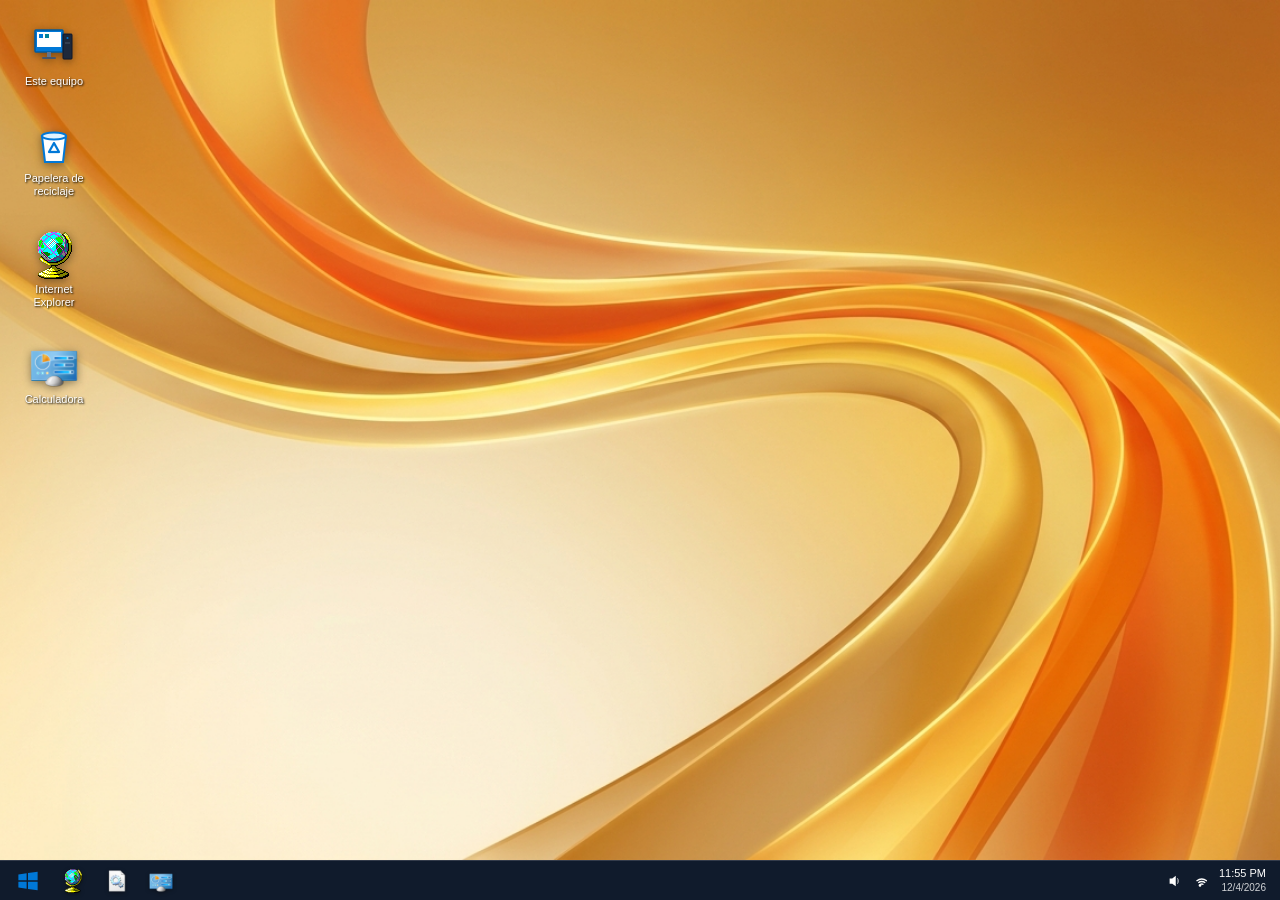
<file: win8/index.html>
<!DOCTYPE html>
<html lang="es">
<head>
  <meta charset="UTF-8">
  <meta name="viewport" content="width=device-width, initial-scale=1.0, maximum-scale=1.0, user-scalable=no">
  <title>Microsoft Windows 8.1 Pro</title>
  <link rel="icon" href="data:image/svg+xml,<svg xmlns='http://www.w3.org/2000/svg' viewBox='0 0 32 32'><path fill='%230078d7' d='M2 6.5 L14 4.8 L14 15 L2 15 Z M16 4.5 L30 2.5 L30 15 L16 15 Z M2 17 L14 17 L14 27.2 L2 25.5 Z M16 17 L30 17 L30 29.5 L16 27.5 Z'/></svg>">
  <link rel="stylesheet" href="style.css">
</head>
<body>

  <div class="w8-container">

    <!-- Modo Escritorio -->
    <div class="w8-desktop" id="w8-desktop">
      <!-- Iconos del escritorio -->
      <div class="w8-icons">
        <div class="w8-icon" data-win="win-pc">
          <div class="w8-icon-img">
            <img src="../assets/icons/win8/thispc.png" alt="Este equipo" class="w8-icon-pic">
          </div>
          <span class="w8-icon-label">Este equipo</span>
        </div>

        <div class="w8-icon" id="w8-recycle" data-win="win-recycle">
          <div class="w8-icon-img">
            <img src="../assets/icons/win8/recycle_empty.png" alt="Papelera de reciclaje" class="w8-icon-pic" id="w8-recycle-img">
          </div>
          <span class="w8-icon-label">Papelera de reciclaje</span>
        </div>

        <div class="w8-icon" data-win="win-ie">
          <div class="w8-icon-img">
            <img src="../assets/icons/win8/ie.png" alt="Internet Explorer" class="w8-icon-pic">
          </div>
          <span class="w8-icon-label">Internet Explorer</span>
        </div>

        <div class="w8-icon" data-win="win-calc">
          <div class="w8-icon-img">
            <img src="../assets/icons/win8/calc.png" alt="Calculadora" class="w8-icon-pic">
          </div>
          <span class="w8-icon-label">Calculadora</span>
        </div>
      </div>

      <!-- Ventana Este equipo -->
      <div class="w8-window hidden" id="win-pc" style="width: 560px; height: 360px; top: 60px; left: 160px;">
        <div class="w8-titlebar">
          <div style="display:flex; align-items:center; gap:6px;">
            <img src="../assets/icons/win8/thispc.png" width="16" height="16" alt="Icon">
            <span>Este equipo</span>
          </div>
          <div class="w8-controls">
            <button class="w8-ctrl-btn w8-ctrl-min">─</button>
            <button class="w8-ctrl-btn w8-ctrl-close">✕</button>
          </div>
        </div>
        <!-- Cinta Ribbon de Windows 8.1 -->
        <div style="background:#f5f6f7; border-bottom:1px solid #e1e2e3; padding:4px 8px; font-size:11px; display:flex; gap:12px;">
          <span style="color:#0078d7; font-weight:600; border-bottom:2px solid #0078d7; padding-bottom:2px;">Equipo</span>
          <span style="color:#444;">Vista</span>
          <span style="color:#444;">Administrar</span>
        </div>
        <div style="padding:16px; background:#fff; height:calc(100% - 60px); overflow:auto;">
          <div style="font-weight:600; color:#0078d7; margin-bottom:10px;">Dispositivos y unidades (1)</div>
          <div style="display:flex; align-items:center; gap:12px; padding:10px; border:1px solid #d9d9d9; width:300px;">
            <svg viewBox="0 0 32 32" width="36" height="36">
              <rect x="3" y="6" width="26" height="20" rx="3" fill="#3b82f6" stroke="#1d4ed8"/>
              <rect x="6" y="9" width="20" height="6" fill="#fff" opacity="0.8"/>
              <circle cx="16" cy="20" r="3" fill="#1d4ed8"/>
            </svg>
            <div style="flex:1;">
              <div><strong>Disco local (C:)</strong></div>
              <div style="height:10px; background:#e5e5e5; margin:5px 0;">
                <div style="width:40%; height:100%; background:#0078d7;"></div>
              </div>
              <small style="color:#666;">145 GB disponibles de 250 GB</small>
            </div>
          </div>
        </div>
      </div>

      <!-- Ventana Internet Explorer 11 -->
      <div class="w8-window hidden" id="win-ie" style="width: 600px; height: 400px; top: 70px; left: 180px;">
        <div class="w8-titlebar">
          <div style="display:flex; align-items:center; gap:6px;">
            <img src="../assets/icons/win8/ie.png" width="16" height="16" alt="Icon">
            <span>MSN - Internet Explorer</span>
          </div>
          <div class="w8-controls">
            <button class="w8-ctrl-btn w8-ctrl-min">─</button>
            <button class="w8-ctrl-btn w8-ctrl-close">✕</button>
          </div>
        </div>
        <div style="background:#f0f0f0; padding:6px 10px; display:flex; gap:8px; align-items:center; border-bottom:1px solid #ccc;">
          <button style="padding:2px 8px; cursor:pointer;">◄</button>
          <button style="padding:2px 8px; cursor:pointer;">►</button>
          <input type="text" value="https://www.bing.com/" readonly style="flex:1; padding:3px 8px; border:1px solid #aaa; font-size:11px; background:#fff;">
        </div>
        <div style="padding:16px; background:#fff; height:calc(100% - 70px); overflow:auto;">
          <div style="text-align:center; margin:16px 0;">
            <h1 style="color:#0078d7; font-weight:300; font-size:32px; letter-spacing:1px;">Bing</h1>
            <input type="text" placeholder="Buscar en la web..." style="width:340px; padding:8px 12px; border:1px solid #0078d7; margin-top:8px;">
          </div>
          <div style="display:grid; grid-template-columns:1fr 1fr; gap:14px; margin-top:20px;">
            <div style="border:1px solid #eee; padding:10px;">
              <strong style="color:#0078d7;">Noticias Destacadas</strong>
              <p style="font-size:11px; color:#555; margin-top:4px;">Windows 8.1 introduce la vuelta del botón de Inicio y la integración con OneDrive en la nube.</p>
            </div>
            <div style="border:1px solid #eee; padding:10px;">
              <strong style="color:#008299;">El Tiempo</strong>
              <p style="font-size:11px; color:#555; margin-top:4px;">Madrid: 21°C - Cielo despejado y brisa suave.</p>
            </div>
          </div>
        </div>
      </div>

      <!-- Ventana Calculadora -->
      <div class="w8-window hidden" id="win-calc" style="width: 260px; top: 100px; left: 240px;">
        <div class="w8-titlebar">
          <div style="display:flex; align-items:center; gap:6px;">
            <img src="../assets/icons/win8/calc.png" width="16" height="16" alt="Icon">
            <span>Calculadora</span>
          </div>
          <div class="w8-controls">
            <button class="w8-ctrl-btn w8-ctrl-min">─</button>
            <button class="w8-ctrl-btn w8-ctrl-close">✕</button>
          </div>
        </div>
        <div style="padding:12px; background:#f9f9f9;">
          <input type="text" id="w8-calc-display" value="0" readonly style="width:100%; height:38px; font-size:20px; text-align:right; padding:4px 8px; margin-bottom:10px; border:1px solid #ccc; background:#fff; font-family:monospace; font-weight:bold;">
          <div class="w8-calc-grid">
            <button class="w8-btn-c" data-val="C">C</button>
            <button class="w8-btn-c" data-val="CE">CE</button>
            <button class="w8-btn-c" data-val="±">±</button>
            <button class="w8-btn-c op" data-val="/">/</button>
            <button class="w8-btn-c num" data-val="7">7</button>
            <button class="w8-btn-c num" data-val="8">8</button>
            <button class="w8-btn-c num" data-val="9">9</button>
            <button class="w8-btn-c op" data-val="*">*</button>
            <button class="w8-btn-c num" data-val="4">4</button>
            <button class="w8-btn-c num" data-val="5">5</button>
            <button class="w8-btn-c num" data-val="6">6</button>
            <button class="w8-btn-c op" data-val="-">-</button>
            <button class="w8-btn-c num" data-val="1">1</button>
            <button class="w8-btn-c num" data-val="2">2</button>
            <button class="w8-btn-c num" data-val="3">3</button>
            <button class="w8-btn-c op" data-val="+">+</button>
            <button class="w8-btn-c num" data-val="0" style="grid-column:span 2;">0</button>
            <button class="w8-btn-c num" data-val=".">.</button>
            <button class="w8-btn-c eq" data-val="=">=</button>
          </div>
        </div>
      </div>

      <!-- Ventana Papelera de reciclaje Windows 8.1 -->
      <div class="w8-window hidden" id="win-recycle" style="width: 580px; height: 380px; top: 80px; left: 180px;">
        <div class="w8-titlebar">
          <div style="display:flex; align-items:center; gap:6px;">
            <img src="../assets/icons/win8/recycle_empty.png" width="16" height="16" alt="Icon">
            <span>Papelera de reciclaje</span>
          </div>
          <div class="w8-controls">
            <button class="w8-ctrl-btn w8-ctrl-min">─</button>
            <button class="w8-ctrl-btn w8-ctrl-close">✕</button>
          </div>
        </div>
        <div style="background:#f5f6f7; border-bottom:1px solid #e1e2e3; padding:4px 8px; font-size:11px; display:flex; gap:12px; align-items:center;">
          <button id="w8-btn-empty-recycle" style="padding:3px 10px; background:#0078d7; color:#fff; border:none; cursor:pointer;">Vaciar papelera de reciclaje</button>
          <button id="w8-btn-restore-recycle" style="padding:3px 10px; background:#fff; border:1px solid #ccc; cursor:pointer;">Restaurar todos los elementos</button>
        </div>
        <div style="padding:16px; background:#fff; height:calc(100% - 70px); overflow:auto;" id="w8-recycle-content">
          <div id="w8-recycle-list">
            <div style="display:flex; align-items:center; gap:8px; padding:6px 0; border-bottom:1px solid #eee; font-size:12px;">
              <span>📄 Documento_antiguo.docx</span>
              <span style="margin-left:auto; color:#888; font-size:11px;">14 KB</span>
            </div>
            <div style="display:flex; align-items:center; gap:8px; padding:6px 0; border-bottom:1px solid #eee; font-size:12px;">
              <span>🖼 Captura_pantalla.png</span>
              <span style="margin-left:auto; color:#888; font-size:11px;">120 KB</span>
            </div>
          </div>
        </div>
      </div>
    </div>

    <!-- Barra de tareas de Windows 8.1 -->
    <footer class="w8-taskbar">
      <!-- Botón de Inicio característico de Windows 8.1 -->
      <button class="w8-start-btn" id="w8-start-btn" title="Inicio">
        <svg viewBox="0 0 32 32" width="22" height="22">
          <path fill="#0078d7" d="M2 6.5 L14 4.8 L14 15 L2 15 Z M16 4.5 L30 2.5 L30 15 L16 15 Z M2 17 L14 17 L14 27.2 L2 25.5 Z M16 17 L30 17 L30 29.5 L16 27.5 Z"/>
        </svg>
      </button>

      <div class="w8-taskbar-apps">
        <div class="w8-task-item" data-win="win-ie" title="Internet Explorer">
          <img src="../assets/icons/win8/ie.png" alt="IE">
        </div>
        <div class="w8-task-item" data-win="win-pc" title="Explorador de archivos">
          <img src="../assets/icons/win8/explorer.png" alt="Explorador">
        </div>
        <div class="w8-task-item" data-win="win-calc" title="Calculadora">
          <img src="../assets/icons/win8/calc.png" alt="Calculadora">
        </div>
      </div>

      <!-- Dynamic Open Windows in Taskbar -->
      <div class="w8-taskbar-dynamic" id="w8-taskbar-dynamic"></div>

      <div class="w8-tray">
        <svg viewBox="0 0 16 16" width="14" height="14">
          <path d="M3 5h3l4-3v12l-4-3H3z" fill="#fff"/>
          <path d="M12 5c1 1.5 1 4.5 0 6" stroke="#fff" fill="none"/>
        </svg>
        <svg viewBox="0 0 16 16" width="14" height="14">
          <path d="M8 12 A 4 4 0 0 1 12 12 M6 10 A 7 7 0 0 1 14 10 M4 8 A 10 10 0 0 1 16 8" stroke="#fff" stroke-width="1.5" fill="none"/>
          <circle cx="8" cy="13" r="1.5" fill="#fff"/>
        </svg>
        <div id="w8-clock" style="text-align:right; line-height:1.2;">00:00 PM</div>
      </div>
    </footer>

    <!-- Pantalla de Inicio (Start Screen Metro Modern UI) -->
    <div class="w8-start-screen" id="w8-start-screen">
      <div class="start-header">
        <div class="start-title">Inicio</div>
        <div class="start-user-controls">
          <div class="start-user-name">Usuario</div>
          <button class="start-ctrl-btn" id="w8-search-icon" title="Buscar">
            <svg viewBox="0 0 16 16" width="14" height="14">
              <circle cx="6" cy="6" r="4" fill="none" stroke="#fff" stroke-width="1.8"/>
              <line x1="9" y1="9" x2="14" y2="14" stroke="#fff" stroke-width="1.8"/>
            </svg>
          </button>
          <button class="start-ctrl-btn" id="w8-power-icon" title="Apagado">
            <svg viewBox="0 0 16 16" width="16" height="16">
              <circle cx="8" cy="8" r="6" fill="none" stroke="#fff" stroke-width="1.8"/>
              <line x1="8" y1="2" x2="8" y2="8" stroke="#fff" stroke-width="1.8"/>
            </svg>
          </button>
        </div>
      </div>

      <!-- Menú emergente de apagado en Start Screen -->
      <div class="w8-power-popup hidden" id="w8-power-popup">
        <div class="power-option" id="w8-action-sleep">Suspender</div>
        <div class="power-option" id="w8-action-shutdown">Apagar</div>
        <div class="power-option" id="w8-action-restart">Reiniciar</div>
      </div>

      <!-- Cuadrícula de Live Tiles de Windows 8.1 -->
      <div class="start-tiles-grid">
        <!-- Escritorio Tile -->
        <div class="metro-tile tile-wide tile-desktop" id="tile-desktop" title="Volver al escritorio">
          <div class="tile-icon">
            <img src="../assets/icons/win8/desktop.png" alt="Escritorio">
          </div>
          <div class="tile-label">Escritorio</div>
        </div>

        <!-- Correo Tile -->
        <div class="metro-tile tile-wide tile-mail" id="tile-mail">
          <div class="tile-icon">
            <img src="../assets/icons/win8/mail.png" alt="Correo">
          </div>
          <div>
            <div style="font-size:11px; opacity:0.95;">Reunión de equipo</div>
            <div class="tile-label">Correo</div>
          </div>
          <div class="tile-badge">3</div>
        </div>

        <!-- El Tiempo Live Tile -->
        <div class="metro-tile tile-square tile-weather" id="tile-weather">
          <div class="tile-icon">
            <img src="../assets/icons/win8/weather.png" alt="Tiempo">
          </div>
          <div style="font-size:22px; font-weight:bold; margin-top:8px;">21°</div>
          <div class="tile-label">Madrid</div>
        </div>

        <!-- Fotos Tile -->
        <div class="metro-tile tile-square tile-photos" id="tile-photos">
          <div class="tile-icon">
            <img src="../assets/icons/win8/photos.png" alt="Fotos">
          </div>
          <div class="tile-label">Fotos</div>
        </div>

        <!-- Tienda Tile -->
        <div class="metro-tile tile-wide tile-store" id="tile-store">
          <div class="tile-icon">
            <img src="../assets/icons/win8/store.png" alt="Tienda">
          </div>
          <div class="tile-label">Tienda Windows</div>
        </div>

        <!-- Calculadora Tile -->
        <div class="metro-tile tile-square" style="background:#004e8c;" data-win="win-calc">
          <div class="tile-icon">
            <img src="../assets/icons/win8/calc.png" alt="Calculadora">
          </div>
          <div class="tile-label">Calculadora</div>
        </div>

        <!-- Noticias Tile -->
        <div class="metro-tile tile-wide" style="background:#d83b01;" id="tile-news">
          <div class="tile-icon">
            <img src="../assets/icons/win8/news.png" alt="Noticias">
          </div>
          <div>
            <div style="font-size:11px; opacity:0.95;">Microsoft anuncia novedades</div>
            <div class="tile-label">Noticias</div>
          </div>
        </div>
      </div>
    </div>

    <!-- Aplicación Metro El Tiempo (Modern UI) -->
    <div class="w8-metro-app hidden" id="w8-app-weather">
      <div class="metro-app-header">
        <button class="metro-back-btn" id="w8-weather-back" title="Volver">←</button>
        <div class="metro-app-title">El Tiempo</div>
        <div class="metro-tabs">
          <button class="metro-tab-btn active" data-city="madrid">Madrid</button>
          <button class="metro-tab-btn" data-city="barcelona">Barcelona</button>
          <button class="metro-tab-btn" data-city="buenosaires">Buenos Aires</button>
          <button class="metro-tab-btn" data-city="mexico">Ciudad de México</button>
        </div>
      </div>
      <div class="metro-weather-content" id="weather-details-container">
        <div class="weather-hero">
          <div class="weather-temp-main" id="weather-temp">21°</div>
          <div>
            <div class="weather-city-name" id="weather-city">Madrid, España</div>
            <div class="weather-cond" id="weather-cond">Cielo despejado</div>
            <div class="weather-range" id="weather-range">Máx: 24° · Mín: 14° · Sensación 22°</div>
          </div>
        </div>
        <!-- Pronóstico por horas -->
        <div class="weather-section-title">Pronóstico por horas</div>
        <div class="weather-hourly" id="weather-hourly">
          <div class="hourly-item"><span>12:00</span><strong>21°</strong><small>Soleado</small></div>
          <div class="hourly-item"><span>15:00</span><strong>24°</strong><small>Despejado</small></div>
          <div class="hourly-item"><span>18:00</span><strong>22°</strong><small>Soleado</small></div>
          <div class="hourly-item"><span>21:00</span><strong>18°</strong><small>Nubes altas</small></div>
          <div class="hourly-item"><span>00:00</span><strong>15°</strong><small>Despejado</small></div>
        </div>
        <!-- Métricas meteorológicas -->
        <div class="weather-metrics">
          <div class="metric-card"><span>Humedad</span><strong id="w-humidity">48%</strong></div>
          <div class="metric-card"><span>Viento</span><strong id="w-wind">14 km/h NE</strong></div>
          <div class="metric-card"><span>Índice UV</span><strong id="w-uv">5 (Moderado)</strong></div>
          <div class="metric-card"><span>Presión</span><strong id="w-baro">1018 hPa</strong></div>
        </div>
      </div>
    </div>

    <!-- Aplicación Metro Tienda Windows -->
    <div class="w8-metro-app hidden" id="w8-app-store">
      <div class="metro-app-header">
        <button class="metro-back-btn" id="w8-store-back" title="Volver">←</button>
        <div class="metro-app-title">Tienda Windows</div>
        <div style="margin-left:auto; display:flex; align-items:center; gap:8px;">
          <input type="text" placeholder="Buscar aplicaciones..." style="padding:6px 12px; background:rgba(255,255,255,0.15); border:1px solid rgba(255,255,255,0.3); color:#fff; font-size:12px; border-radius:2px; outline:none;">
        </div>
      </div>
      <div class="metro-store-content">
        <div class="store-spotlight">
          <div style="font-size:11px; text-transform:uppercase; letter-spacing:1px; opacity:0.8;">Destacado del día</div>
          <h2 style="font-size:26px; font-weight:300; margin:6px 0;">Halo: Spartan Assault</h2>
          <p style="font-size:12px; max-width:480px; opacity:0.9;">Experimenta la adrenalina del combate contra los Covenant en esta emocionante entrega táctica diseñada para Windows 8.1.</p>
          <button style="margin-top:12px; padding:6px 18px; background:#fff; color:#0078d7; font-weight:bold; border:none; cursor:pointer; font-size:12px;">Instalar</button>
        </div>
        <div class="store-grid">
          <div class="store-card">
            <div class="store-card-icon" style="background:#e50914;">N</div>
            <div><strong>Netflix</strong><div style="font-size:11px; opacity:0.7;">Entretenimiento · Gratis</div></div>
          </div>
          <div class="store-card">
            <div class="store-card-icon" style="background:#1da1f2;">T</div>
            <div><strong>Twitter</strong><div style="font-size:11px; opacity:0.7;">Redes sociales · Gratis</div></div>
          </div>
          <div class="store-card">
            <div class="store-card-icon" style="background:#00aff0;">S</div>
            <div><strong>Skype</strong><div style="font-size:11px; opacity:0.7;">Comunicación · Gratis</div></div>
          </div>
          <div class="store-card">
            <div class="store-card-icon" style="background:#22c55e;">F</div>
            <div><strong>Fruit Ninja</strong><div style="font-size:11px; opacity:0.7;">Juegos · Instalado</div></div>
          </div>
        </div>
      </div>
    </div>

    <!-- Aplicación Metro Correo (Modern UI) -->
    <div class="w8-metro-app hidden" id="w8-app-mail">
      <div class="metro-app-header" style="background:#004e8c;">
        <button class="metro-back-btn" id="w8-mail-back" title="Volver">←</button>
        <div class="metro-app-title">Correo</div>
      </div>
      <div style="display:flex; height:calc(100% - 50px); background:#0078d7; color:#fff;">
        <div style="width:260px; background:rgba(0,0,0,0.15); border-right:1px solid rgba(255,255,255,0.2); padding:16px;">
          <div style="font-size:16px; font-weight:600; margin-bottom:14px;">Bandeja de entrada (3)</div>
          <div style="background:rgba(255,255,255,0.2); padding:10px; border-radius:2px; margin-bottom:8px; cursor:pointer;">
            <div style="font-weight:600; font-size:12px;">Equipo de Microsoft</div>
            <div style="font-size:11px; opacity:0.9;">Bienvenido a tu nueva cuenta</div>
          </div>
          <div style="padding:10px; margin-bottom:8px; opacity:0.8; cursor:pointer;">
            <div style="font-weight:600; font-size:12px;">OneDrive</div>
            <div style="font-size:11px;">Tus fotos se están sincronizando</div>
          </div>
        </div>
        <div style="flex:1; padding:24px; overflow-y:auto;">
          <h2 style="font-size:22px; font-weight:300;">Bienvenido a tu nuevo equipo con Windows 8.1</h2>
          <div style="margin:12px 0; font-size:11px; opacity:0.7;">De: Microsoft &lt;no-reply@microsoft.com&gt;</div>
          <p style="font-size:13px; line-height:1.6; max-width:600px;">Windows 8.1 te ofrece lo mejor del trabajo y del entretenimiento. Puedes alternar fácilmente entre la pantalla de Inicio con Live Tiles y el escritorio clásico que ya conoces.</p>
        </div>
      </div>
    </div>

    <!-- Aplicación Metro Fotos (Modern UI) -->
    <div class="w8-metro-app hidden" id="w8-app-photos">
      <div class="metro-app-header" style="background:#68217a;">
        <button class="metro-back-btn" id="w8-photos-back" title="Volver">←</button>
        <div class="metro-app-title">Fotos</div>
      </div>
      <div style="padding:24px; background:#4e1458; color:#fff; height:calc(100% - 50px); overflow-y:auto;">
        <h2 style="font-size:20px; font-weight:300; margin-bottom:16px;">Colección de imágenes</h2>
        <div style="display:grid; grid-template-columns:repeat(auto-fill, minmax(200px, 1fr)); gap:16px;">
          <div style="background:rgba(255,255,255,0.1); padding:8px; border-radius:2px;">
            <div style="height:140px; background:linear-gradient(135deg, #0078d7, #008299); border-radius:2px; display:flex; align-items:center; justify-content:center; font-size:32px;">🌄</div>
            <div style="font-size:12px; margin-top:8px;">Paisajes de Windows 8.1</div>
          </div>
          <div style="background:rgba(255,255,255,0.1); padding:8px; border-radius:2px;">
            <div style="height:140px; background:linear-gradient(135deg, #d83b01, #e81123); border-radius:2px; display:flex; align-items:center; justify-content:center; font-size:32px;">🌅</div>
            <div style="font-size:12px; margin-top:8px;">Atardecer en el desierto</div>
          </div>
          <div style="background:rgba(255,255,255,0.1); padding:8px; border-radius:2px;">
            <div style="height:140px; background:linear-gradient(135deg, #107c10, #008299); border-radius:2px; display:flex; align-items:center; justify-content:center; font-size:32px;">🌲</div>
            <div style="font-size:12px; margin-top:8px;">Bosques naturales</div>
          </div>
        </div>
      </div>
    </div>

    <!-- Aplicación Metro Noticias (Modern UI) -->
    <div class="w8-metro-app hidden" id="w8-app-news">
      <div class="metro-app-header" style="background:#b91c1c;">
        <button class="metro-back-btn" id="w8-news-back" title="Volver">←</button>
        <div class="metro-app-title">Bing Noticias</div>
      </div>
      <div style="padding:24px; background:#991b1b; color:#fff; height:calc(100% - 50px); overflow-y:auto;">
        <h2 style="font-size:24px; font-weight:300; margin-bottom:16px;">Titulares del día</h2>
        <div style="display:grid; grid-template-columns:1fr 1fr; gap:16px;">
          <div style="background:rgba(0,0,0,0.2); padding:16px; border-radius:2px;">
            <h3 style="font-size:16px;">Innovaciones en tecnología personal</h3>
            <p style="font-size:12px; opacity:0.9; margin-top:8px; line-height:1.5;">La convergencia entre dispositivos táctiles y equipos de escritorio marca una nueva etapa en la informática moderna.</p>
          </div>
          <div style="background:rgba(0,0,0,0.2); padding:16px; border-radius:2px;">
            <h3 style="font-size:16px;">Avances científicos y espaciales</h3>
            <p style="font-size:12px; opacity:0.9; margin-top:8px; line-height:1.5;">Nuevas misiones robóticas exploran los confines del sistema solar recopilando datos sin precedentes.</p>
          </div>
        </div>
      </div>
    </div>

    <!-- Flyout de Configuración de PC (Charms Settings) -->
    <div class="w8-settings-charm-flyout hidden" id="w8-settings-charm-flyout" style="position:fixed; top:0; right:0; width:300px; height:100vh; background:#222; z-index:10000; box-shadow:-4px 0 16px rgba(0,0,0,0.5);">
      <div style="padding:24px; color:#fff; height:100%; box-sizing:border-box;">
        <div style="display:flex; justify-content:space-between; align-items:center; margin-bottom:20px;">
          <h3 style="font-size:20px; font-weight:300;">Configuración</h3>
          <button id="w8-settings-close" style="background:none; border:none; color:#fff; font-size:16px; cursor:pointer;">✕</button>
        </div>
        <div style="display:flex; flex-direction:column; gap:16px; font-size:13px;">
          <div class="charm-setting-link" data-win="win-pc" style="cursor:pointer; padding:6px 0; border-bottom:1px solid #444;">Información de Este equipo</div>
          <div class="charm-setting-link" style="cursor:pointer; padding:6px 0; border-bottom:1px solid #444;" id="w8-toggle-personalize">Personalización de Pantalla</div>
          <div class="charm-setting-link" style="cursor:pointer; padding:6px 0; border-bottom:1px solid #444;" id="w8-toggle-notifications">Notificaciones: Activadas</div>
        </div>
        <hr style="border:none; border-top:1px solid rgba(255,255,255,0.2); margin:24px 0;">
        <div style="display:flex; justify-content:space-between; align-items:center;">
          <span style="font-size:12px;">Opciones de energía</span>
          <button id="w8-charm-power-btn" style="padding:6px 12px; background:#0078d7; color:#fff; border:none; cursor:pointer; font-size:11px;">Apagado</button>
        </div>
      </div>
    </div>

    <!-- Barra de Charms de Windows 8.1 -->
    <div class="w8-charms-bar" id="w8-charms-bar">
      <div class="charm-item" id="charm-search">
        <svg viewBox="0 0 24 24" width="22" height="22">
          <circle cx="10" cy="10" r="6" fill="none" stroke="#fff" stroke-width="2"/>
          <line x1="14" y1="14" x2="20" y2="20" stroke="#fff" stroke-width="2"/>
        </svg>
        <span>Buscar</span>
      </div>
      <div class="charm-item" id="charm-share">
        <svg viewBox="0 0 24 24" width="22" height="22">
          <circle cx="6" cy="12" r="3" fill="#fff"/>
          <circle cx="18" cy="6" r="3" fill="#fff"/>
          <circle cx="18" cy="18" r="3" fill="#fff"/>
          <line x1="8" y1="11" x2="16" y2="7" stroke="#fff" stroke-width="2"/>
          <line x1="8" y1="13" x2="16" y2="17" stroke="#fff" stroke-width="2"/>
        </svg>
        <span>Compartir</span>
      </div>
      <div class="charm-item" id="charm-start">
        <svg viewBox="0 0 24 24" width="22" height="22">
          <path fill="#0078d7" d="M2 5 L10 3.8 L10 11 L2 11 Z M12 3.5 L22 2 L22 11 L12 11 Z M2 13 L10 13 L10 20.2 L2 19 Z M12 13 L22 13 L22 22 L12 20.5 Z"/>
        </svg>
        <span>Inicio</span>
      </div>
      <div class="charm-item" id="charm-devices">
        <svg viewBox="0 0 24 24" width="22" height="22">
          <rect x="4" y="4" width="16" height="12" rx="2" fill="none" stroke="#fff" stroke-width="2"/>
          <rect x="8" y="16" width="8" height="4" fill="#fff"/>
        </svg>
        <span>Dispositivos</span>
      </div>
      <div class="charm-item" id="charm-settings">
        <svg viewBox="0 0 24 24" width="22" height="22">
          <circle cx="12" cy="12" r="4" fill="none" stroke="#fff" stroke-width="2"/>
          <path d="M12 2 L12 5 M12 19 L12 22 M2 12 L5 12 M19 12 L22 12" stroke="#fff" stroke-width="2"/>
        </svg>
        <span>Configuración</span>
      </div>
    </div>

    <!-- Charms Time Overlay -->
    <div class="w8-charms-time hidden" id="w8-charms-time">
      <div class="charms-clock-huge" id="w8-huge-clock">12:00</div>
      <div class="charms-date-line" id="w8-huge-date">miércoles, 23 de septiembre</div>
    </div>

    <!-- Pantalla de reinicio de Windows 8.1 -->
    <div class="w8-restart-overlay hidden" id="w8-restart-screen">
      <div class="w8-spinner"></div>
      <div style="font-size:24px; font-weight:300;">Reiniciando</div>
    </div>

  </div>

  <script src="script.js"></script>
</body>
</html>
</file>
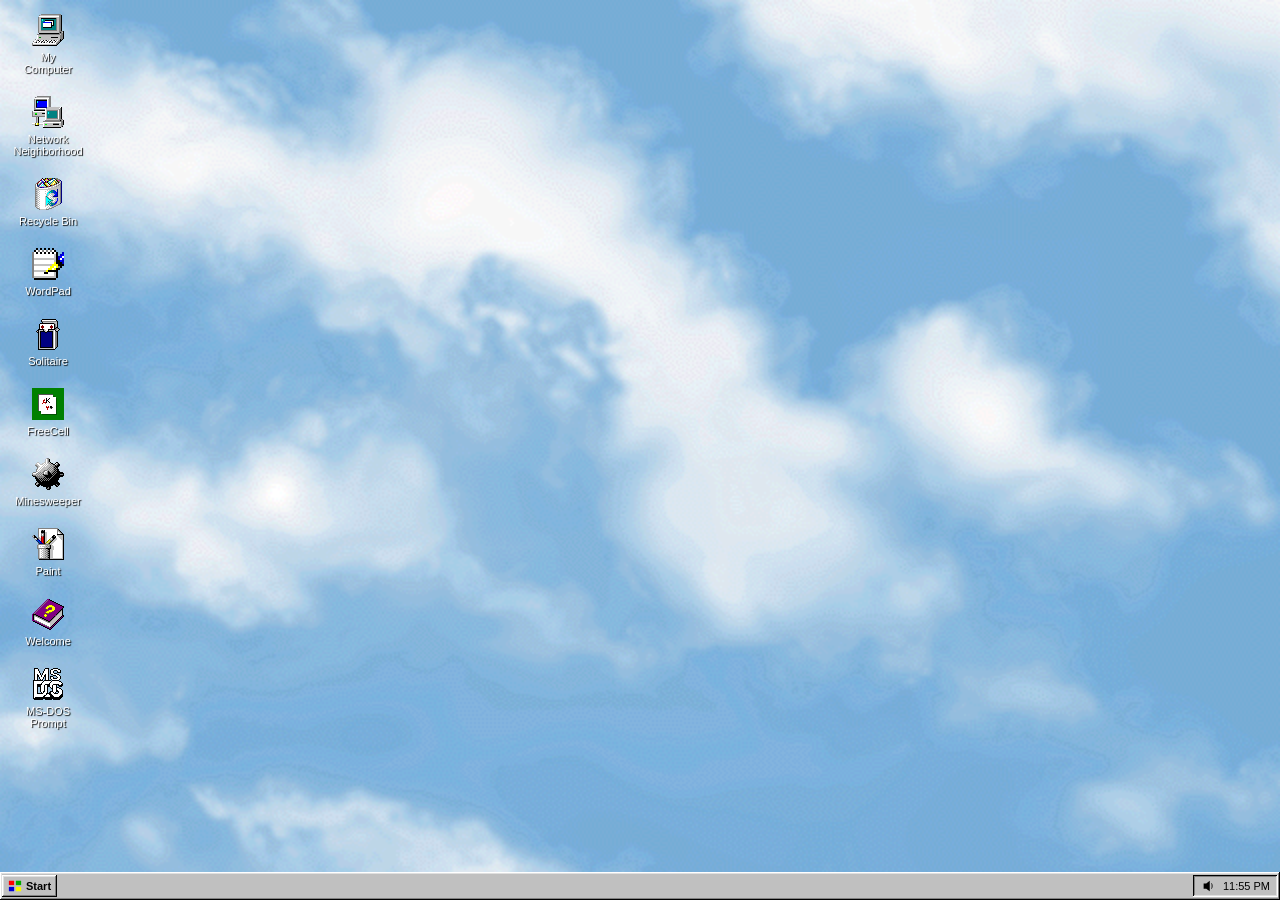
<file: win95/index.html>
<!DOCTYPE html>
<html lang="es">
<head>
  <meta charset="UTF-8">
  <meta name="viewport" content="width=device-width, initial-scale=1.0, maximum-scale=1.0, user-scalable=no">
  <title>Microsoft Windows 95</title>
  <link rel="icon" href="data:image/svg+xml,<svg xmlns='http://www.w3.org/2000/svg' viewBox='0 0 32 32'><rect width='32' height='32' fill='%23008080'/><text x='1' y='22' fill='%23ffffff' font-family='sans-serif' font-weight='bold' font-size='16'>95</text></svg>">
  <link rel="stylesheet" href="style.css">
</head>
<body>

  <div class="w95-desktop" id="w95-desktop">

    <!-- Desktop Icons -->
    <div class="w95-icons">
      <!-- My Computer -->
      <div class="w95-icon" data-app="mycomputer">
        <img src="../assets/icons/win95/mycomputer.png" class="w95-img" alt="My Computer">
        <span class="w95-label">My Computer</span>
      </div>

      <!-- Network Neighborhood -->
      <div class="w95-icon" data-app="network">
        <img src="../assets/icons/win95/network.png" class="w95-img" alt="Network Neighborhood">
        <span class="w95-label">Network Neighborhood</span>
      </div>

      <!-- Recycle Bin -->
      <div class="w95-icon" data-app="recycle">
        <img src="../assets/icons/win95/recycle_empty.png" class="w95-img" id="w95-desk-recycle-img" alt="Recycle Bin">
        <span class="w95-label">Recycle Bin</span>
      </div>

      <!-- WordPad -->
      <div class="w95-icon" data-app="wordpad">
        <img src="../assets/icons/win95/wordpad.png" class="w95-img" alt="WordPad">
        <span class="w95-label">WordPad</span>
      </div>

      <!-- Solitaire -->
      <div class="w95-icon" data-app="solitaire">
        <img src="../assets/icons/win95/solitaire.png" class="w95-img" alt="Solitaire">
        <span class="w95-label">Solitaire</span>
      </div>

      <!-- FreeCell -->
      <div class="w95-icon" data-app="freecell">
        <img src="../assets/icons/win95/freecell.png" class="w95-img" alt="FreeCell">
        <span class="w95-label">FreeCell</span>
      </div>

      <!-- Minesweeper -->
      <div class="w95-icon" data-app="mines">
        <img src="../assets/icons/win95/minesweeper.png" class="w95-img" alt="Minesweeper">
        <span class="w95-label">Minesweeper</span>
      </div>

      <!-- Paint -->
      <div class="w95-icon" data-app="paint">
        <img src="../assets/icons/win95/paint.png" class="w95-img" alt="Paint">
        <span class="w95-label">Paint</span>
      </div>

      <!-- Welcome -->
      <div class="w95-icon" data-app="welcome">
        <img src="../assets/icons/win95/help.png" class="w95-img" alt="Welcome">
        <span class="w95-label">Welcome</span>
      </div>

      <!-- MS-DOS Prompt -->
      <div class="w95-icon" data-app="dos">
        <img src="../assets/icons/win95/dos.png" class="w95-img" alt="MS-DOS Prompt">
        <span class="w95-label">MS-DOS Prompt</span>
      </div>
    </div>

    <!-- WordPad Window -->
    <div class="w95-window win-outset hidden" id="win-wordpad" data-id="wordpad" style="width: 520px; height: 350px; top: 50px; left: 140px;">
      <div class="w95-titlebar">
        <span>Document - WordPad</span>
        <div class="w95-controls">
          <button class="w95-ctrl-btn win-outset w95-ctrl-min">_</button>
          <button class="w95-ctrl-btn win-outset w95-ctrl-close">✕</button>
        </div>
      </div>
      <div class="w95-menubar">
        <span><u>F</u>ile</span>
        <span><u>E</u>dit</span>
        <span><u>V</u>iew</span>
        <span><u>I</u>nsert</span>
        <span>F<u>o</u>rmat</span>
        <span><u>H</u>elp</span>
      </div>
      <!-- WordPad Formatting Toolbar -->
      <div class="w95-wordpad-toolbar win-outset">
        <select id="w95-font-fam" style="font-size:11px; padding:1px;">
          <option>Times New Roman</option>
          <option>Arial</option>
          <option>Courier New</option>
        </select>
        <select id="w95-font-sz" style="font-size:11px; padding:1px; width:45px;">
          <option>10</option>
          <option selected>12</option>
          <option>14</option>
          <option>18</option>
        </select>
        <button id="w95-btn-bold" class="win-outset wp-tool-btn" style="font-weight:bold;">B</button>
        <button id="w95-btn-italic" class="win-outset wp-tool-btn" style="font-style:italic;">I</button>
        <button id="w95-btn-under" class="win-outset wp-tool-btn" style="text-decoration:underline;">U</button>
        <button id="w95-btn-clear" class="win-outset wp-tool-btn" style="margin-left:auto; width:auto; padding:0 6px;">Clear</button>
      </div>
      <div class="w95-body" style="padding:0;">
        <div id="w95-wordpad-editor" contenteditable="true" style="width:100%; height:100%; padding:10px; font-family:'Times New Roman', serif; font-size:14px; outline:none; overflow:auto;" spellcheck="false">
          <p><strong>Welcome to Microsoft Windows 95</strong></p>
          <p>Release Date: August 24, 1995</p>
          <br>
          <p>Windows 95 introduces the revolutionary Start button, 32-bit preemptive multitasking, Plug and Play hardware support, and the Desktop user interface.</p>
        </div>
      </div>
    </div>

    <!-- My Computer Window -->
    <div class="w95-window win-outset hidden" id="win-mycomputer" data-id="mycomputer" style="width: 440px; height: 290px; top: 80px; left: 160px;">
      <div class="w95-titlebar">
        <span id="w95-mycomp-title">My Computer</span>
        <div class="w95-controls">
          <button class="w95-ctrl-btn win-outset w95-ctrl-min">_</button>
          <button class="w95-ctrl-btn win-outset w95-ctrl-close">✕</button>
        </div>
      </div>
      <div class="w95-menubar">
        <span id="mycomp-back-btn" style="cursor:pointer;"><u>B</u>ack</span>
        <span><u>F</u>ile</span>
        <span><u>E</u>dit</span>
        <span><u>V</u>iew</span>
        <span><u>H</u>elp</span>
      </div>
      <div class="w95-body" id="w95-mycomp-body" style="padding:14px; display:flex; flex-wrap:wrap; gap:16px;">
        <!-- Drives injected by script -->
      </div>
    </div>

    <!-- Solitaire Window -->
    <div class="w95-window win-outset hidden" id="win-solitaire" data-id="solitaire" style="width: 500px; height: 400px; top: 60px; left: 180px;">
      <div class="w95-titlebar">
        <span>Solitaire</span>
        <div class="w95-controls">
          <button class="w95-ctrl-btn win-outset w95-ctrl-min">_</button>
          <button class="w95-ctrl-btn win-outset w95-ctrl-close">✕</button>
        </div>
      </div>
      <div class="w95-menubar">
        <span id="w95-sol-deal" style="cursor:pointer;"><u>G</u>ame</span>
        <span><u>H</u>elp</span>
      </div>
      <div class="w95-body" style="padding:0; background:#008000; overflow:hidden;">
        <div style="padding:10px; display:flex; flex-direction:column; height:100%;">
          <div style="display:flex; justify-content:space-between; margin-bottom:12px;">
            <div style="display:flex; gap:10px;">
              <div class="w95-card-pile" id="w95-sol-deck" style="cursor:pointer;" title="Click to deal">
                <div style="width:100%; height:100%; background:#000080; border:2px solid #fff; border-radius:2px;"></div>
              </div>
              <div class="w95-card-pile" id="w95-sol-waste"></div>
            </div>
            <div style="display:flex; gap:6px;">
              <div class="w95-card-pile" style="color:#fff; font-size:18px;">♠</div>
              <div class="w95-card-pile" style="color:#fff; font-size:18px;">♥</div>
              <div class="w95-card-pile" style="color:#fff; font-size:18px;">♦</div>
              <div class="w95-card-pile" style="color:#fff; font-size:18px;">♣</div>
            </div>
          </div>
          <div id="w95-sol-tableau" style="display:grid; grid-template-columns:repeat(7, 1fr); gap:6px; flex:1;"></div>
        </div>
      </div>
    </div>

    <!-- FreeCell 95 Window -->
    <div class="w95-window win-outset hidden" id="win-freecell" data-id="freecell" style="width: 540px; height: 420px; top: 50px; left: 150px;">
      <div class="w95-titlebar">
        <span>FreeCell Game #1995</span>
        <div class="w95-controls">
          <button class="w95-ctrl-btn win-outset w95-ctrl-min">_</button>
          <button class="w95-ctrl-btn win-outset w95-ctrl-close">✕</button>
        </div>
      </div>
      <div class="w95-menubar">
        <span id="fc-menu-new" style="cursor:pointer;"><u>G</u>ame</span>
        <span><u>H</u>elp</span>
      </div>
      <div class="w95-body" style="padding:8px; background:#008000; display:flex; flex-direction:column; height:calc(100% - 48px); user-select:none;">
        <div style="display:flex; justify-content:space-between; margin-bottom:10px;">
          <!-- 4 Free Cells -->
          <div style="display:flex; gap:6px;">
            <div class="fc-cell" id="fc-free-0"></div>
            <div class="fc-cell" id="fc-free-1"></div>
            <div class="fc-cell" id="fc-free-2"></div>
            <div class="fc-cell" id="fc-free-3"></div>
          </div>
          <!-- 4 Foundations -->
          <div style="display:flex; gap:6px;">
            <div class="fc-cell" id="fc-found-0" style="color:#fff;">♠</div>
            <div class="fc-cell" id="fc-found-1" style="color:#fff;">♥</div>
            <div class="fc-cell" id="fc-found-2" style="color:#fff;">♦</div>
            <div class="fc-cell" id="fc-found-3" style="color:#fff;">♣</div>
          </div>
        </div>
        <!-- 8 Cascades -->
        <div id="fc-cascades" style="flex:1; display:grid; grid-template-columns:repeat(8, 1fr); gap:4px; overflow-y:auto;"></div>
      </div>
    </div>

    <!-- Minesweeper Window -->
    <div class="w95-window win-outset hidden" id="win-mines" data-id="mines" style="width: 240px; top: 90px; left: 240px;">
      <div class="w95-titlebar">
        <span>Minesweeper</span>
        <div class="w95-controls">
          <button class="w95-ctrl-btn win-outset w95-ctrl-min">_</button>
          <button class="w95-ctrl-btn win-outset w95-ctrl-close">✕</button>
        </div>
      </div>
      <div class="w95-menubar">
        <span id="w95-mines-new" style="cursor:pointer;"><u>G</u>ame</span>
        <span><u>H</u>elp</span>
      </div>
      <div class="w95-body" style="padding:8px; background:#c0c0c0;">
        <div style="display:flex; justify-content:space-between; align-items:center; background:#c0c0c0; border:2px inset #fff; padding:4px 6px; margin-bottom:6px;">
          <div class="w95-lcd" id="w95-bomb-count">010</div>
          <button id="w95-mines-face" class="win-outset" style="width:26px; height:26px; font-size:16px; cursor:pointer;">🙂</button>
          <div class="w95-lcd" id="w95-timer-count">000</div>
        </div>
        <div class="w95-mines-grid" id="w95-mines-grid"></div>
      </div>
    </div>

    <!-- MS-DOS Prompt Window (Fixed and properly closed!) -->
    <div class="w95-window win-outset hidden" id="win-dos" data-id="dos" style="width: 500px; height: 320px; top: 70px; left: 200px;">
      <div class="w95-titlebar">
        <span>MS-DOS Prompt</span>
        <div class="w95-controls">
          <button class="w95-ctrl-btn win-outset w95-ctrl-min">_</button>
          <button class="w95-ctrl-btn win-outset w95-ctrl-close">✕</button>
        </div>
      </div>
      <div class="w95-body" style="background:#000; color:#c0c0c0; font-family:monospace; padding:8px;">
        <p>Microsoft(R) Windows 95</p>
        <p>(C)Copyright Microsoft Corp 1981-1995.</p>
        <br>
        <div id="w95-dos-output"></div>
        <div style="display:flex;">
          <span>C:\WINDOWS&gt;&nbsp;</span>
          <input type="text" id="w95-dos-input" style="flex:1; background:transparent; border:none; outline:none; color:#fff; font-family:monospace;" autofocus spellcheck="false">
        </div>
      </div>
    </div>

    <!-- Paint 95 window top-level window!) -->
    <div class="w95-window win-outset hidden" id="win-paint" data-id="paint" style="width: 560px; height: 400px; top: 60px; left: 180px;">
      <div class="w95-titlebar">
        <span>untitled - Paint</span>
        <div class="w95-controls">
          <button class="w95-ctrl-btn win-outset w95-ctrl-min">_</button>
          <button class="w95-ctrl-btn win-outset w95-ctrl-close">✕</button>
        </div>
      </div>
      <div class="w95-menubar">
        <span><u>F</u>ile</span>
        <span><u>E</u>dit</span>
        <span><u>V</u>iew</span>
        <span><u>I</u>mage</span>
        <span><u>O</u>ptions</span>
        <span><u>H</u>elp</span>
      </div>
      <div style="display:flex; height:calc(100% - 70px); background:#c0c0c0;">
        <div style="width:54px; border-right:1px solid #808080; padding:4px; display:grid; grid-template-columns:1fr 1fr; gap:3px; align-content:start;">
          <button class="win-outset w95-paint-tool active" data-tool="pencil" title="Pencil">✏</button>
          <button class="win-outset w95-paint-tool" data-tool="brush" title="Brush">🖌</button>
          <button class="win-outset w95-paint-tool" data-tool="eraser" title="Eraser">◻</button>
          <button class="win-outset w95-paint-tool" data-tool="bucket" title="Fill">⌸</button>
          <button class="win-outset w95-paint-tool" data-tool="spray" title="Airbrush">░</button>
          <button class="win-outset w95-paint-tool" data-tool="line" title="Line">╱</button>
          <button class="win-outset w95-paint-tool" data-tool="rect" title="Rectangle">▭</button>
          <button id="w95-paint-clear" class="win-outset" style="grid-column:span 2; font-size:9px; padding:2px;">CLR</button>
        </div>
        <div style="flex:1; background:#808080; padding:8px; overflow:auto; display:flex;">
          <canvas id="w95-paint-canvas" width="460" height="260" style="background:#fff; border:1px solid #000; cursor:crosshair;"></canvas>
        </div>
      </div>
      <!-- 28-color palette -->
      <div id="w95-paint-palette" style="height:32px; background:#c0c0c0; border-top:1px solid #808080; display:flex; align-items:center; padding:2px 8px; gap:2px; overflow-x:auto;"></div>
    </div>

    <!-- Welcome to Windows 95 Tour Window -->
    <div class="w95-window win-outset hidden" id="win-welcome" data-id="welcome" style="width: 500px; height: 340px; top: 80px; left: 150px;">
      <div class="w95-titlebar">
        <span>Welcome</span>
        <div class="w95-controls">
          <button class="w95-ctrl-btn win-outset w95-ctrl-close">✕</button>
        </div>
      </div>
      <div style="background:#000080; color:#fff; padding:12px 18px; display:flex; align-items:center; justify-content:space-between; border-bottom:2px solid #fff;">
        <h2 style="font-size:22px; font-style:italic; font-family:'Times New Roman', serif;">Welcome to Windows 95</h2>
        <svg viewBox="0 0 32 32" width="36" height="36">
          <path fill="#ff0000" d="M2 4h12v10H2z"/>
          <path fill="#00aa00" d="M18 4h12v10H18z"/>
          <path fill="#0000d8" d="M2 18h12v10H2z"/>
          <path fill="#f8f800" d="M18 18h12v10H18z"/>
        </svg>
      </div>
      <div style="padding:16px; background:#c0c0c0; display:flex; gap:16px; height:calc(100% - 105px);">
        <div style="flex:1; border:2px inset #fff; background:#fff; padding:12px; font-size:12px;">
          <p style="font-weight:bold; margin-bottom:8px;" id="w95-tip-title">Did you know...</p>
          <p id="w95-tip-text">To open a program, you just click the Start button, and then point to Programs.</p>
          <div style="margin-top:20px;">
            <button id="w95-btn-next-tip" class="win-outset" style="padding:4px 10px; cursor:pointer;">Next Tip ►</button>
          </div>
        </div>
        <div style="width:160px; display:flex; flex-direction:column; gap:6px;">
          <button class="win-outset" style="padding:5px; text-align:left; cursor:pointer;" onclick="alert('Windows 95 features: 32-bit architecture, Plug and Play, preemptive multitasking, and modern taskbar!')">What's New</button>
          <button class="win-outset" style="padding:5px; text-align:left; cursor:pointer;" onclick="alert('Online User Guide: Explore accessories like WordPad, Paint, and Games.')">Online Guide</button>
          <button id="w95-btn-close-welcome" class="win-outset" style="margin-top:auto; padding:5px; font-weight:bold; cursor:pointer;">Close</button>
        </div>
      </div>
      <div style="background:#c0c0c0; padding:6px 16px; font-size:11px; display:flex; align-items:center;">
        <label><input type="checkbox" checked> Show this Welcome screen next time you start Windows</label>
      </div>
    </div>

    <!-- Recycle Bin Window -->
    <div class="w95-window win-outset hidden" id="win-recycle" data-id="recycle" style="width: 440px; height: 280px; top: 100px; left: 190px;">
      <div class="w95-titlebar">
        <span>Recycle Bin</span>
        <div class="w95-controls">
          <button class="w95-ctrl-btn win-outset w95-ctrl-min">_</button>
          <button class="w95-ctrl-btn win-outset w95-ctrl-close">✕</button>
        </div>
      </div>
      <div class="w95-menubar">
        <span id="recycle-empty-btn" style="cursor:pointer; font-weight:bold;"><u>E</u>mpty Recycle Bin</span>
        <span><u>F</u>ile</span>
        <span><u>E</u>dit</span>
        <span><u>V</u>iew</span>
        <span><u>H</u>elp</span>
      </div>
      <div class="w95-body" style="padding:14px; background:#fff; height:calc(100% - 50px); overflow:auto;" id="recycle-items-container">
        <p style="color:#555;" id="recycle-status-msg">The Recycle Bin is empty.</p>
      </div>
    </div>

    <!-- Network Neighborhood Window -->
    <div class="w95-window win-outset hidden" id="win-network" data-id="network" style="width: 420px; height: 260px; top: 110px; left: 170px;">
      <div class="w95-titlebar">
        <span>Network Neighborhood</span>
        <div class="w95-controls">
          <button class="w95-ctrl-btn win-outset w95-ctrl-min">_</button>
          <button class="w95-ctrl-btn win-outset w95-ctrl-close">✕</button>
        </div>
      </div>
      <div class="w95-menubar">
        <span><u>F</u>ile</span>
        <span><u>E</u>dit</span>
        <span><u>V</u>iew</span>
        <span><u>H</u>elp</span>
      </div>
      <div class="w95-body" style="padding:16px; background:#fff; display:flex; gap:20px; height:calc(100% - 50px);">
        <div style="text-align:center; cursor:pointer;" onclick="alert('Entire Network: Microsoft Windows Network')">
          <img src="../assets/icons/win95/network.png" style="width:32px; height:32px; display:block; margin:0 auto 4px;" alt="">
          <span>Entire Network</span>
        </div>
        <div style="text-align:center; cursor:pointer;" onclick="alert('Workgroup: WORKGROUP\nConnected to local LAN')">
          <img src="../assets/icons/win95/mycomputer.png" style="width:32px; height:32px; display:block; margin:0 auto 4px;" alt="">
          <span>Workgroup</span>
        </div>
      </div>
    </div>

    <!-- Display Properties Dialog -->
    <div class="w95-window win-outset hidden" id="win-properties" data-id="properties" style="width: 380px; top: 70px; left: 220px;">
      <div class="w95-titlebar">
        <span>Display Properties</span>
        <div class="w95-controls">
          <button class="w95-ctrl-btn win-outset w95-ctrl-close">✕</button>
        </div>
      </div>
      <div style="background:#c0c0c0; padding:6px 6px 0 6px; display:flex; gap:2px; border-bottom:1px solid #808080;">
        <button class="win-outset disp-tab active" data-tab="bg" style="padding:3px 8px; font-weight:bold; font-size:11px;">Background</button>
        <button class="win-outset disp-tab" data-tab="ss" style="padding:3px 8px; font-size:11px;">Screen Saver</button>
        <button class="win-outset disp-tab" data-tab="app" style="padding:3px 8px; font-size:11px;">Appearance</button>
      </div>
      <div class="w95-body" style="padding:12px; background:#c0c0c0;">
        <div style="text-align:center; margin-bottom:12px;">
          <!-- Mini monitor preview -->
          <div style="width:140px; height:100px; background:#000; border:4px solid #808080; border-radius:4px; margin:0 auto; padding:6px; box-shadow:inset 2px 2px #555;">
            <div id="w95-monitor-preview" style="width:100%; height:100%; background:url('../assets/win95_clouds.png') center/cover;"></div>
          </div>
        </div>
        <div style="margin-bottom:10px;">
          <label style="font-weight:bold; display:block; margin-bottom:4px;">Wallpaper:</label>
          <select id="w95-wallpaper-select" style="width:100%; padding:2px; font-family:var(--w95-font);">
            <option value="clouds">Clouds (Windows 95 Official)</option>
            <option value="teal">Teal Solid (#008080)</option>
            <option value="navy">Navy Blue (#000080)</option>
          </select>
        </div>
        <div style="display:flex; justify-content:flex-end; gap:8px; margin-top:14px;">
          <button id="btn-prop-apply" class="win-outset" style="padding:4px 14px; font-weight:bold; cursor:pointer;">Apply</button>
          <button id="btn-prop-ok" class="win-outset" style="padding:4px 14px; cursor:pointer;">OK</button>
          <button id="btn-prop-cancel" class="win-outset" style="padding:4px 14px; cursor:pointer;">Cancel</button>
        </div>
      </div>
    </div>

    <!-- Run Dialog -->
    <div class="w95-window win-outset hidden" id="win-run" data-id="run" style="width: 360px; top: 120px; left: 210px;">
      <div class="w95-titlebar">
        <span>Run</span>
        <div class="w95-controls">
          <button class="w95-ctrl-btn win-outset w95-ctrl-close">✕</button>
        </div>
      </div>
      <div style="padding:14px; background:#c0c0c0;">
        <div style="display:flex; gap:12px; align-items:center; margin-bottom:12px;">
          <img src="../assets/icons/win95/run.png" alt="">
          <p>Type the name of a program, folder, or document, and Windows will open it for you.</p>
        </div>
        <div style="display:flex; align-items:center; gap:8px; margin-bottom:14px;">
          <span><u>O</u>pen:</span>
          <input type="text" id="w95-run-input" value="wordpad" class="win-inset" style="flex:1; padding:3px 6px; font-family:var(--w95-font); outline:none;">
        </div>
        <div style="display:flex; justify-content:flex-end; gap:8px;">
          <button id="btn-run-exec" class="win-outset" style="padding:3px 14px; font-weight:bold; cursor:pointer;">OK</button>
          <button id="btn-run-close" class="win-outset" style="padding:3px 14px; cursor:pointer;">Cancel</button>
        </div>
      </div>
    </div>

    <!-- Desktop Right-Click Context Menu -->
    <div id="w95-context-menu" class="w95-start-menu win-outset hidden" style="position:fixed; z-index:99999; width:160px; padding:2px;">
      <div class="w95-menu-item" id="ctx-arrange">Arrange Icons</div>
      <div class="w95-menu-item" id="ctx-refresh"><u>R</u>efresh</div>
      <div style="height:1px; background:#808080; margin:2px 0;"></div>
      <div class="w95-menu-item" id="ctx-new"><u>N</u>ew &gt;</div>
      <div style="height:1px; background:#808080; margin:2px 0;"></div>
      <div class="w95-menu-item" id="ctx-properties">P<u>r</u>operties</div>
    </div>

  </div>

  <!-- Safe Shutdown Screen -->
  <div id="w95-safe-screen" class="hidden" style="position:fixed; top:0; left:0; width:100vw; height:100vh; background:#000000; color:#ff8800; display:flex; flex-direction:column; align-items:center; justify-content:center; text-align:center; z-index:999999; font-family:'Times New Roman', serif;">
    <h1 style="font-size:38px; font-weight:bold; margin-bottom:12px; letter-spacing:1px;">It's now safe to turn off your computer.</h1>
    <p style="color:#ffffff; font-family:sans-serif; font-size:14px; margin-bottom:24px;">(Or click below to restart into the Boot Manager)</p>
    <button id="w95-btn-restart-pc" class="win-outset" style="padding:8px 22px; font-family:sans-serif; font-size:13px; font-weight:bold; cursor:pointer; background:#c0c0c0; color:#000;">Restart Computer</button>
  </div>

  <!-- Windows 95 Taskbar -->
  <footer class="w95-taskbar win-outset">
    <button class="w95-start-btn win-outset" id="w95-start-btn">
      <svg viewBox="0 0 16 16" width="14" height="14">
        <path fill="#ff0000" d="M1 2h6v5H1z"/>
        <path fill="#00aa00" d="M9 2h6v5H9z"/>
        <path fill="#0000d8" d="M1 9h6v5H1z"/>
        <path fill="#f8f800" d="M9 9h6v5H9z"/>
      </svg>
      <span>Start</span>
    </button>

    <div class="w95-task-tabs" id="w95-task-tabs"></div>

    <div class="w95-tray win-inset">
      <svg viewBox="0 0 16 16" width="14" height="14" id="w95-tray-vol" style="cursor:pointer;" title="Volume">
        <path d="M3 5h3l4-3v12l-4-3H3z" fill="#000"/>
        <path d="M12 5c1 1.5 1 4.5 0 6" stroke="#000" fill="none"/>
      </svg>
      <span id="w95-clock" style="cursor:pointer;" title="Date/Time">00:00 PM</span>
    </div>
  </footer>

  <!-- Start Menu -->
  <div class="w95-start-menu win-outset hidden" id="w95-start-menu">
    <div class="w95-banner">
      <span class="w95-banner-text">Windows95</span>
    </div>
    <div class="w95-menu-list">
      <!-- Programs with Submenu -->
      <div class="w95-menu-item" id="w95-menu-programs">
        <img src="../assets/icons/win95/settings.png" alt="">
        <span><u>P</u>rograms</span>
        <span style="margin-left:auto; font-size:9px;">▶</span>

        <div class="w95-submenu win-outset hidden" id="w95-submenu-programs">
          <div class="w95-menu-item" data-app="wordpad">
            <img src="../assets/icons/win95/wordpad.png" alt="">
            <span>WordPad</span>
          </div>
          <div class="w95-menu-item" data-app="solitaire">
            <img src="../assets/icons/win95/solitaire.png" alt="">
            <span>Solitaire</span>
          </div>
          <div class="w95-menu-item" data-app="freecell">
            <img src="../assets/icons/win95/freecell.png" alt="">
            <span>FreeCell</span>
          </div>
          <div class="w95-menu-item" data-app="mines">
            <img src="../assets/icons/win95/minesweeper.png" alt="">
            <span>Minesweeper</span>
          </div>
          <div class="w95-menu-item" data-app="paint">
            <img src="../assets/icons/win95/paint.png" alt="">
            <span>Paint</span>
          </div>
          <div class="w95-menu-item" data-app="dos">
            <img src="../assets/icons/win95/dos.png" alt="">
            <span>MS-DOS Prompt</span>
          </div>
        </div>
      </div>

      <div class="w95-menu-item" data-app="mycomputer">
        <img src="../assets/icons/win95/mycomputer.png" alt="">
        <span><u>D</u>ocuments</span>
      </div>

      <div class="w95-menu-item" data-app="properties">
        <img src="../assets/icons/win95/settings.png" alt="">
        <span><u>S</u>ettings</span>
      </div>

      <div class="w95-menu-item" onclick="alert('Find: 0 items found on drive C:')">
        <img src="../assets/icons/win95/help.png" alt="">
        <span><u>F</u>ind</span>
      </div>

      <div class="w95-menu-item" data-app="welcome">
        <img src="../assets/icons/win95/help.png" alt="">
        <span><u>H</u>elp</span>
      </div>

      <div class="w95-menu-item" data-app="run">
        <img src="../assets/icons/win95/run.png" alt="">
        <span><u>R</u>un...</span>
      </div>

      <div style="height:1px; background:#808080; margin:2px 0;"></div>

      <div class="w95-menu-item" id="w95-menu-shutdown">
        <img src="../assets/icons/win95/shutdown.png" alt="">
        <span>Sh<u>u</u>t Down...</span>
      </div>
    </div>
  </div>

  <!-- Shut Down Windows Dialog -->
  <div id="w95-shutdown-dialog" class="hidden" style="position:fixed; top:0; left:0; width:100vw; height:100vh; background:rgba(0,0,0,0.4); display:flex; align-items:center; justify-content:center; z-index:100000;">
    <div class="w95-window win-outset" style="width:340px; position:static;">
      <div class="w95-titlebar">
        <span>Shut Down Windows</span>
      </div>
      <div style="padding:14px; background:#c0c0c0; color:#000;">
        <p style="font-weight:bold; margin-bottom:12px;">What do you want the computer to do?</p>
        <div style="margin-bottom:14px;">
          <label style="display:block; margin-bottom:6px;">
            <input type="radio" name="w95-shut-opt" value="shutdown"> Shut down the computer?
          </label>
          <label style="display:block; margin-bottom:6px;">
            <input type="radio" name="w95-shut-opt" value="reboot" checked> Restart the computer?
          </label>
          <label style="display:block;">
            <input type="radio" name="w95-shut-opt" value="dos"> Restart in MS-DOS mode?
          </label>
        </div>
        <div style="display:flex; justify-content:flex-end; gap:8px;">
          <button id="btn-shut-ok" class="win-outset" style="padding:3px 14px; cursor:pointer;">Yes</button>
          <button id="btn-shut-cancel" class="win-outset" style="padding:3px 14px; cursor:pointer;">No</button>
        </div>
      </div>
    </div>
  </div>

  <script src="script.js"></script>
</body>
</html>
</file>
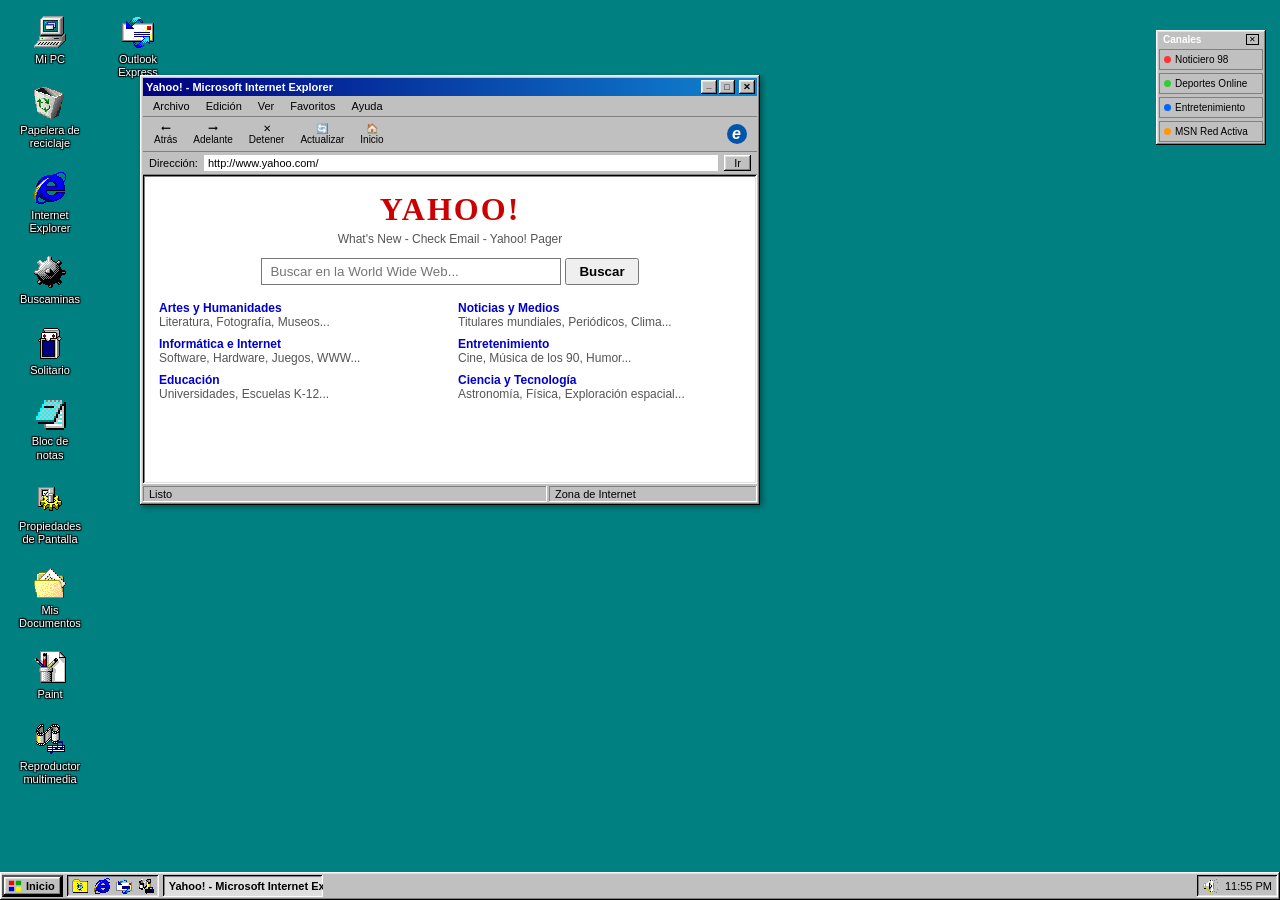
<file: win98/index.html>
<!DOCTYPE html>
<html lang="es">
<head>
  <meta charset="UTF-8">
  <meta name="viewport" content="width=device-width, initial-scale=1.0, maximum-scale=1.0, user-scalable=no">
  <title>Microsoft Windows 98 SE</title>
  <link rel="icon" href="data:image/svg+xml,<svg xmlns='http://www.w3.org/2000/svg' viewBox='0 0 32 32'><path fill='%23008080' d='M0 0h32v32H0z'/><path fill='%23ff0000' d='M6 6h9v9H6z'/><path fill='%2300a800' d='M17 6h9v9h-9z'/><path fill='%230000d8' d='M6 17h9v9H6z'/><path fill='%23f8f800' d='M17 17h9v9h-9z'/></svg>">
  <link rel="stylesheet" href="style.css">
</head>
<body>

  <div id="desktop" class="desktop wallpaper-teal" tabindex="0">
    
    <div id="desktop-icons" class="desktop-icons">
      
      <div class="desktop-icon" data-app="my-computer" tabindex="0" id="icon-my-computer">
        <div class="icon-img">
          <img src="../assets/icons/win98/mycomputer.png" class="retro-icon" alt="Mi PC">
        </div>
        <span class="icon-label">Mi PC</span>
      </div>

      <div class="desktop-icon" data-app="recycle-bin" tabindex="0" id="icon-recycle-bin">
        <div class="icon-img">
          <img src="../assets/icons/win98/recycle_empty.png" class="retro-icon" alt="Papelera">
        </div>
        <span class="icon-label">Papelera de reciclaje</span>
      </div>

      <div class="desktop-icon" data-app="internet-explorer" tabindex="0" id="icon-internet-explorer">
        <div class="icon-img">
          <img src="../assets/icons/win98/msie.png" class="retro-icon" alt="Internet Explorer">
        </div>
        <span class="icon-label">Internet Explorer</span>
      </div>

      <div class="desktop-icon" data-app="minesweeper" tabindex="0" id="icon-minesweeper">
        <div class="icon-img">
          <img src="../assets/icons/win98/minesweeper.png" class="retro-icon" alt="Buscaminas">
        </div>
        <span class="icon-label">Buscaminas</span>
      </div>

      <div class="desktop-icon" data-app="solitaire" tabindex="0" id="icon-solitaire">
        <div class="icon-img">
          <img src="../assets/icons/win98/solitaire.png" class="retro-icon" alt="Solitario">
        </div>
        <span class="icon-label">Solitario</span>
      </div>

      <div class="desktop-icon" data-app="notepad" tabindex="0" id="icon-notepad">
        <div class="icon-img">
          <img src="../assets/icons/win98/notepad.png" class="retro-icon" alt="Bloc de notas">
        </div>
        <span class="icon-label">Bloc de notas</span>
      </div>

      <div class="desktop-icon" data-app="display-properties" tabindex="0" id="icon-display">
        <div class="icon-img">
          <img src="../assets/icons/win98/settings.png" class="retro-icon" alt="Propiedades">
        </div>
        <span class="icon-label">Propiedades de Pantalla</span>
      </div>

      <div class="desktop-icon" data-app="portfolio" tabindex="0" id="icon-portfolio">
        <div class="icon-img">
          <img src="../assets/icons/win98/mydocs.png" class="retro-icon" alt="Mis Documentos">
        </div>
        <span class="icon-label">Mis Documentos</span>
      </div>

      <div class="desktop-icon" data-app="paint" tabindex="0" id="icon-paint">
        <div class="icon-img">
          <img src="../assets/icons/win98/paint.png" class="retro-icon" alt="Paint">
        </div>
        <span class="icon-label">Paint</span>
      </div>

      <div class="desktop-icon" data-app="media-player" tabindex="0" id="icon-media-player">
        <div class="icon-img">
          <img src="../assets/icons/win98/wmp.png" class="retro-icon" alt="Reproductor multimedia">
        </div>
        <span class="icon-label">Reproductor multimedia</span>
      </div>

      <div class="desktop-icon" data-app="outlook" tabindex="0" id="icon-outlook">
        <div class="icon-img">
          <img src="../assets/icons/win98/outlook.png" class="retro-icon" alt="Outlook Express">
        </div>
        <span class="icon-label">Outlook Express</span>
      </div>
    </div>

    </div>

    <!-- Active Desktop Channel Bar -->
    <div id="channel-bar" class="channel-bar win-outset">
      <div class="channel-bar-header">
        <span>Canales</span>
        <button id="btn-close-channel-bar" class="channel-close-btn" title="Cerrar barra">✕</button>
      </div>
      <div class="channel-btn" data-ch="news"><span class="channel-dot" style="background:#ff3333;"></span> Noticiero 98</div>
      <div class="channel-btn" data-ch="sports"><span class="channel-dot" style="background:#33cc33;"></span> Deportes Online</div>
      <div class="channel-btn" data-ch="disney"><span class="channel-dot" style="background:#0066ff;"></span> Entretenimiento</div>
      <div class="channel-btn" data-ch="msn"><span class="channel-dot" style="background:#ff9900;"></span> MSN Red Activa</div>
    </div>

    <div id="selection-marquee" class="selection-marquee hidden"></div>

    <div id="windows-container" class="windows-container">

      <!-- Mi PC -->
      <div id="win-my-computer" class="win98-window hidden" data-id="my-computer" style="width: 440px; height: 320px; top: 70px; left: 90px;">
        <div class="window-titlebar">
          <div class="titlebar-text">
            <span>Mi PC</span>
          </div>
          <div class="titlebar-controls">
            <button class="win-btn win-btn-minimize">_</button>
            <button class="win-btn win-btn-maximize">□</button>
            <button class="win-btn win-btn-close">✕</button>
          </div>
        </div>
        <div class="window-menubar">
          <span class="menu-item">Archivo</span>
          <span class="menu-item">Edición</span>
          <span class="menu-item">Ver</span>
          <span class="menu-item">Ayuda</span>
        </div>
        <div class="window-content my-computer-content">
          <div class="drive-item" data-action="drive-a">
            <div class="drive-icon">
              <!-- 3.5 floppy disk icon -->
              <svg viewBox="0 0 32 32" width="32" height="32"><rect x="2" y="2" width="28" height="28" rx="2" fill="#4a4a8a"/><rect x="5" y="2" width="16" height="10" fill="#8888cc"/><rect x="8" y="14" width="16" height="12" rx="1" fill="#c0c0c0"/><rect x="11" y="16" width="10" height="5" fill="#a0a0a0"/><rect x="12" y="3" width="5" height="7" fill="#ccccee" rx="1"/></svg>
            </div>
            <span>Disquete 3&frac12; (A:)</span>
          </div>
          <div class="drive-item" data-action="drive-c">
            <div class="drive-icon">
              <!-- Hard drive icon -->
              <svg viewBox="0 0 32 32" width="32" height="32"><rect x="3" y="6" width="26" height="20" rx="3" fill="#c8c8c8" stroke="#888" stroke-width="1"/><rect x="3" y="6" width="26" height="10" rx="3" fill="#e0e0e0"/><circle cx="22" cy="20" r="4" fill="#aaa" stroke="#888" stroke-width="1"/><circle cx="22" cy="20" r="2" fill="#ccc"/><rect x="6" y="9" width="12" height="2" rx="1" fill="#aaa"/><rect x="6" y="13" width="8" height="2" rx="1" fill="#aaa"/></svg>
            </div>
            <span>Disco local (C:)</span>
          </div>
          <div class="drive-item" data-action="drive-d">
            <div class="drive-icon">
              <!-- CD-ROM icon -->
              <svg viewBox="0 0 32 32" width="32" height="32"><circle cx="16" cy="16" r="13" fill="#e8e8e8" stroke="#888" stroke-width="1"/><circle cx="16" cy="16" r="5" fill="none" stroke="#bbb" stroke-width="2"/><circle cx="16" cy="16" r="2" fill="#ccc"/><ellipse cx="10" cy="10" rx="5" ry="2" fill="rgba(80,120,200,0.15)" transform="rotate(-30 10 10)"/></svg>
            </div>
            <span>Unidad de CD (D:)</span>
          </div>
          <div class="drive-item" data-action="panel-control">
            <div class="drive-icon">
              <!-- Control Panel icon -->
              <svg viewBox="0 0 32 32" width="32" height="32"><rect x="2" y="2" width="28" height="28" rx="2" fill="#f0e0c0"/><rect x="4" y="4" width="11" height="11" rx="1" fill="#c0d8f0" stroke="#6088b0" stroke-width="1"/><rect x="17" y="4" width="11" height="11" rx="1" fill="#d0f0c0" stroke="#60a060" stroke-width="1"/><rect x="4" y="17" width="11" height="11" rx="1" fill="#f0c0d0" stroke="#b06080" stroke-width="1"/><rect x="17" y="17" width="11" height="11" rx="1" fill="#f0f0a0" stroke="#a0a060" stroke-width="1"/></svg>
            </div>
            <span>Panel de control</span>
          </div>
        </div>
        <div class="window-statusbar">
          <span class="status-cell">4 objeto(s)</span>
          <span class="status-cell">Capacidad C: 2.1 GB</span>
        </div>
      </div>

      <!-- Buscaminas -->
      <div id="win-minesweeper" class="win98-window hidden" data-id="minesweeper" style="width: 250px; top: 90px; left: 180px;">
        <div class="window-titlebar">
          <div class="titlebar-text">
            <span>Buscaminas</span>
          </div>
          <div class="titlebar-controls">
            <button class="win-btn win-btn-minimize">_</button>
            <button class="win-btn win-btn-close">✕</button>
          </div>
        </div>
        <div class="window-menubar">
          <span class="menu-item" id="minesweeper-new-game">Juego</span>
          <span class="menu-item">Ayuda</span>
        </div>
        <div class="window-content minesweeper-content">
          <div class="minesweeper-header win-inset">
            <div id="mine-counter" class="seven-segment-display">010</div>
            <button id="minesweeper-face" class="minesweeper-face win-outset" title="Nuevo juego">
              <span id="face-icon">🙂</span>
            </button>
            <div id="mine-timer" class="seven-segment-display">000</div>
          </div>
          <div id="minesweeper-board" class="minesweeper-board win-inset"></div>
        </div>
      </div>

      <!-- Solitario Windows 98 -->
      <div id="win-solitaire" class="win98-window hidden" data-id="solitaire" style="width: 520px; height: 420px; top: 70px; left: 200px;">
        <div class="window-titlebar">
          <div class="titlebar-text">
            <span>Solitario</span>
          </div>
          <div class="titlebar-controls">
            <button class="win-btn win-btn-minimize">_</button>
            <button class="win-btn win-btn-close">✕</button>
          </div>
        </div>
        <div class="window-menubar">
          <span class="menu-item" id="sol-new-game" style="cursor:pointer;"><u>J</u>uego</span>
          <span class="menu-item"><u>A</u>yuda</span>
        </div>
        <div class="window-content" style="padding:0; background:#008000; overflow:hidden;">
          <div style="padding:10px; display:flex; flex-direction:column; height:100%; box-sizing:border-box;">
            <div style="display:flex; justify-content:space-between; margin-bottom:12px;">
              <div style="display:flex; gap:10px;">
                <div class="sol-card-pile" id="w98-sol-deck" style="cursor:pointer; width:44px; height:62px; background:#000080; border:2px solid #fff; border-radius:3px;" title="Repartir carta"></div>
                <div class="sol-card-pile" id="w98-sol-waste" style="width:44px; height:62px; border:1px dashed rgba(255,255,255,0.4); border-radius:3px; display:flex; align-items:center; justify-content:center; background:#fff; font-size:16px;"></div>
              </div>
              <div style="display:flex; gap:6px;">
                <div class="sol-card-pile" style="width:44px; height:62px; border:1px solid rgba(255,255,255,0.4); border-radius:3px; display:flex; align-items:center; justify-content:center; color:#fff; font-size:18px;">♠</div>
                <div class="sol-card-pile" style="width:44px; height:62px; border:1px solid rgba(255,255,255,0.4); border-radius:3px; display:flex; align-items:center; justify-content:center; color:#fff; font-size:18px;">♥</div>
                <div class="sol-card-pile" style="width:44px; height:62px; border:1px solid rgba(255,255,255,0.4); border-radius:3px; display:flex; align-items:center; justify-content:center; color:#fff; font-size:18px;">♦</div>
                <div class="sol-card-pile" style="width:44px; height:62px; border:1px solid rgba(255,255,255,0.4); border-radius:3px; display:flex; align-items:center; justify-content:center; color:#fff; font-size:18px;">♣</div>
              </div>
            </div>
            <div id="w98-sol-tableau" style="display:grid; grid-template-columns:repeat(7, 1fr); gap:6px; flex:1;"></div>
          </div>
        </div>
      </div>

      <!-- Bloc de notas -->
      <div id="win-notepad" class="win98-window hidden" data-id="notepad" style="width: 500px; height: 350px; top: 110px; left: 240px;">
        <div class="window-titlebar">
          <div class="titlebar-text">
            <span id="notepad-title">Sin título: Bloc de notas</span>
          </div>
          <div class="titlebar-controls">
            <button class="win-btn win-btn-minimize">_</button>
            <button class="win-btn win-btn-maximize">□</button>
            <button class="win-btn win-btn-close">✕</button>
          </div>
        </div>
        <div class="window-menubar">
          <div class="menu-dropdown">
            <span class="menu-item" id="menu-file">Archivo</span>
            <div class="dropdown-content hidden" id="dropdown-file">
              <div class="dropdown-item" id="notepad-new">Nuevo</div>
              <div class="dropdown-item" id="notepad-open">Abrir...</div>
              <div class="dropdown-item" id="notepad-save">Guardar</div>
              <div class="dropdown-separator"></div>
              <div class="dropdown-item" id="notepad-exit">Salir</div>
            </div>
          </div>
          <span class="menu-item">Edición</span>
          <span class="menu-item">Formato</span>
          <span class="menu-item">Ayuda</span>
        </div>
        <div class="window-content notepad-container">
          <textarea id="notepad-textarea" class="notepad-textarea" spellcheck="false" placeholder="Escribe aquí tu texto..."></textarea>
          <input type="file" id="notepad-file-input" accept=".txt,.md,.html,.js,.css" style="display:none;">
        </div>
        <div class="window-statusbar">
          <span class="status-cell" id="notepad-status">Lín 1, Col 1</span>
          <span class="status-cell">Windows (CRLF)</span>
        </div>
      </div>

      <!-- Internet Explorer 5 (Web noventera fidedigna) -->
      <div id="win-internet-explorer" class="win98-window hidden" data-id="internet-explorer" style="width: 620px; height: 430px; top: 75px; left: 140px;">
        <div class="window-titlebar">
          <div class="titlebar-text">
            <span id="ie-window-title">Yahoo! - Microsoft Internet Explorer</span>
          </div>
          <div class="titlebar-controls">
            <button class="win-btn win-btn-minimize">_</button>
            <button class="win-btn win-btn-maximize">□</button>
            <button class="win-btn win-btn-close">✕</button>
          </div>
        </div>
        <div class="window-menubar">
          <span class="menu-item">Archivo</span>
          <span class="menu-item">Edición</span>
          <span class="menu-item">Ver</span>
          <span class="menu-item">Favoritos</span>
          <span class="menu-item">Ayuda</span>
        </div>
        
        <div class="ie-toolbar">
          <button class="ie-btn" id="ie-back"><span>🠔</span> Atrás</button>
          <button class="ie-btn" id="ie-forward"><span>🠖</span> Adelante</button>
          <button class="ie-btn" id="ie-stop"><span>✕</span> Detener</button>
          <button class="ie-btn" id="ie-refresh"><span>🔄</span> Actualizar</button>
          <button class="ie-btn" id="ie-home"><span>🏠</span> Inicio</button>
          <div class="ie-separator"></div>
          <div class="ie-logo-spinning" id="ie-spinning-logo">
            <svg viewBox="0 0 24 24" class="ie-globe">
              <circle cx="12" cy="12" r="10" fill="#0055aa"/>
              <text x="7" y="17" font-size="16" fill="#fff" font-style="italic" font-weight="900">e</text>
            </svg>
          </div>
        </div>

        <div class="ie-address-bar">
          <span class="address-label">Dirección:</span>
          <div class="address-input-wrapper win-inset">
            <input type="text" id="ie-url-input" class="ie-url-input" value="http://www.yahoo.com/">
          </div>
          <button class="win-btn ie-go-btn" id="ie-go-btn">Ir</button>
        </div>

        <div class="window-content ie-browser-viewport win-inset" id="ie-viewport" style="background:#ffffff; color:#000000; font-family:Arial, sans-serif; padding:16px;">
          <!-- Authentic 1998 Web Portal Simulation -->
          <div style="text-align:center; margin-bottom:12px;">
            <h1 style="color:#cc0000; font-family:'Times New Roman', serif; font-size:32px; letter-spacing:2px; margin-bottom:4px;">YAHOO!</h1>
            <p style="font-size:12px; color:#555;">What's New - Check Email - Yahoo! Pager</p>
          </div>

          <div style="display:flex; justify-content:center; margin-bottom:16px;">
            <input type="text" value="" placeholder="Buscar en la World Wide Web..." style="padding:4px 8px; width:300px; border:1px solid #777;">
            <button style="padding:4px 12px; margin-left:4px; font-weight:bold; cursor:pointer;">Buscar</button>
          </div>

          <div style="display:grid; grid-template-columns:1fr 1fr; gap:16px; font-size:12px;">
            <div>
              <p><strong style="color:#0000cc;">Artes y Humanidades</strong><br><span style="color:#555;">Literatura, Fotografía, Museos...</span></p>
              <p style="margin-top:8px;"><strong style="color:#0000cc;">Informática e Internet</strong><br><span style="color:#555;">Software, Hardware, Juegos, WWW...</span></p>
              <p style="margin-top:8px;"><strong style="color:#0000cc;">Educación</strong><br><span style="color:#555;">Universidades, Escuelas K-12...</span></p>
            </div>
            <div>
              <p><strong style="color:#0000cc;">Noticias y Medios</strong><br><span style="color:#555;">Titulares mundiales, Periódicos, Clima...</span></p>
              <p style="margin-top:8px;"><strong style="color:#0000cc;">Entretenimiento</strong><br><span style="color:#555;">Cine, Música de los 90, Humor...</span></p>
              <p style="margin-top:8px;"><strong style="color:#0000cc;">Ciencia y Tecnología</strong><br><span style="color:#555;">Astronomía, Física, Exploración espacial...</span></p>
            </div>
          </div>
        </div>

        <div class="window-statusbar">
          <span class="status-cell" id="ie-status">Listo</span>
          <span class="status-cell">Zona de Internet</span>
        </div>
      </div>

      <!-- Papelera -->
      <div id="win-recycle-bin" class="win98-window hidden" data-id="recycle-bin" style="width: 420px; height: 300px; top: 120px; left: 210px;">
        <div class="window-titlebar">
          <div class="titlebar-text">
            <span>Papelera de reciclaje</span>
          </div>
          <div class="titlebar-controls">
            <button class="win-btn win-btn-minimize">_</button>
            <button class="win-btn win-btn-maximize">□</button>
            <button class="win-btn win-btn-close">✕</button>
          </div>
        </div>
        <div class="window-menubar">
          <span class="menu-item">Archivo</span>
          <span class="menu-item">Edición</span>
          <span class="menu-item">Ver</span>
        </div>
        <div class="window-content recycle-bin-content">
          <div class="recycle-actions">
            <button class="win-btn" id="empty-recycle-btn">Vaciar Papelera de reciclaje</button>
          </div>
          <div class="recycle-file-list" id="recycle-list">
            <div class="recycle-item">
              <span class="file-icon">📄</span>
              <span class="file-name">canyon.mid</span>
              <span class="file-size">28 KB</span>
            </div>
          </div>
        </div>
        <div class="window-statusbar">
          <span class="status-cell" id="recycle-status">1 objeto(s)</span>
          <span class="status-cell">28 KB</span>
        </div>
      </div>

      <!-- Propiedades de Pantalla -->
      <div id="win-display-properties" class="win98-window hidden" data-id="display-properties" style="width: 400px; height: 430px; top: 60px; left: 280px;">
        <div class="window-titlebar">
          <div class="titlebar-text">
            <span>Propiedades de Pantalla</span>
          </div>
          <div class="titlebar-controls">
            <button class="win-btn win-btn-close">✕</button>
          </div>
        </div>
        
        <div class="display-tabs">
          <div class="tab-button active">Fondo</div>
          <div class="tab-button">Protector</div>
          <div class="tab-button">Apariencia</div>
        </div>

        <div class="window-content display-properties-content">
          <div class="crt-monitor-mockup">
            <div class="crt-casing win-outset">
              <div id="crt-screen" class="crt-screen preview-teal win-inset">
                <div class="mockup-window">
                  <div class="mockup-titlebar"></div>
                </div>
              </div>
            </div>
            <div class="crt-stand"></div>
            <div class="crt-base win-outset"></div>
          </div>

          <div class="wallpaper-selection-area">
            <label>Papel tapiz:</label>
            <div class="wallpaper-list win-inset">
              <div class="wallpaper-option selected" data-wallpaper="teal">Clásico Win98 (Verde Azulado)</div>
              <div class="wallpaper-option" data-wallpaper="banner">Windows 98 Oficial (Setup Banner)</div>
              <div class="wallpaper-option" data-wallpaper="clouds">Nubes de Windows (Clouds.bmp)</div>
              <div class="wallpaper-option" data-wallpaper="matrix">Matrix Code 1999</div>
              <div class="wallpaper-option" data-wallpaper="space">Espacio Estelar Negro</div>
            </div>
          </div>

          <div class="dialog-buttons-row">
            <button class="win-btn dialog-btn" id="btn-apply-wallpaper">Aceptar</button>
            <button class="win-btn dialog-btn" id="btn-cancel-wallpaper">Cancelar</button>
          </div>
        </div>
      </div>

      <!-- Mis Documentos -->
      <div id="win-portfolio" class="win98-window hidden" data-id="portfolio" style="width: 480px; height: 340px; top: 100px; left: 220px;">
        <div class="window-titlebar">
          <div class="titlebar-text">
            <span>Mis Documentos</span>
          </div>
          <div class="titlebar-controls">
            <button class="win-btn win-btn-minimize">_</button>
            <button class="win-btn win-btn-maximize">□</button>
            <button class="win-btn win-btn-close">✕</button>
          </div>
        </div>
        <div class="window-menubar">
          <span class="menu-item">Archivo</span>
          <span class="menu-item">Edición</span>
          <span class="menu-item">Ver</span>
        </div>
        <div class="window-content documents-content">
          <div class="doc-item" id="doc-history">
            <span class="doc-icon">
              <!-- Text document icon -->
              <svg viewBox="0 0 24 24" width="32" height="32"><rect x="3" y="1" width="14" height="18" rx="1" fill="#fff" stroke="#888" stroke-width="1"/><path d="M13 1 L17 5 L13 5 Z" fill="#c8c8c8" stroke="#888" stroke-width="1"/><rect x="5" y="7" width="9" height="1.5" rx="0.5" fill="#666"/><rect x="5" y="10" width="9" height="1.5" rx="0.5" fill="#666"/><rect x="5" y="13" width="6" height="1.5" rx="0.5" fill="#666"/></svg>
            </span>
            <span class="doc-name">HISTORIA_WINDOWS_98.txt</span>
          </div>
          <div class="doc-item" id="doc-system">
            <span class="doc-icon">
              <!-- Notepad document icon -->
              <svg viewBox="0 0 24 24" width="32" height="32"><rect x="3" y="1" width="14" height="18" rx="1" fill="#ffffc0" stroke="#888" stroke-width="1"/><path d="M13 1 L17 5 L13 5 Z" fill="#e0e080" stroke="#888" stroke-width="1"/><rect x="5" y="7" width="9" height="1.5" rx="0.5" fill="#444"/><rect x="5" y="10" width="9" height="1.5" rx="0.5" fill="#444"/><rect x="5" y="13" width="6" height="1.5" rx="0.5" fill="#444"/></svg>
            </span>
            <span class="doc-name">ESPECIFICACIONES.txt</span>
          </div>
        </div>
        <div class="window-statusbar">
          <span class="status-cell">2 objeto(s)</span>
          <span class="status-cell">8.4 KB</span>
        </div>
      </div>

      <!-- MS Paint 98 -->
      <div id="win-paint" class="win98-window hidden" data-id="paint" style="width: 560px; height: 410px; top: 70px; left: 160px;">
        <div class="window-titlebar">
          <div class="titlebar-text">
            <span>sin título - Paint</span>
          </div>
          <div class="titlebar-controls">
            <button class="win-btn win-btn-minimize">_</button>
            <button class="win-btn win-btn-maximize">□</button>
            <button class="win-btn win-btn-close">✕</button>
          </div>
        </div>
        <div class="window-menubar">
          <span class="menu-item">Archivo</span>
          <span class="menu-item">Edición</span>
          <span class="menu-item">Ver</span>
          <span class="menu-item">Imagen</span>
          <span class="menu-item">Colores</span>
          <span class="menu-item">Ayuda</span>
        </div>
        <div style="display:flex; height:calc(100% - 75px); background:var(--win-bg);">
          <div style="width:56px; border-right:1px solid var(--win-dark); padding:4px; display:grid; grid-template-columns:1fr 1fr; gap:2px; align-content:start;">
            <button class="win-btn paint-tool-btn active" data-tool="pencil" title="Lápiz">✏</button>
            <button class="win-btn paint-tool-btn" data-tool="brush" title="Pincel">🖌</button>
            <button class="win-btn paint-tool-btn" data-tool="eraser" title="Borrador">◻</button>
            <button class="win-btn paint-tool-btn" data-tool="bucket" title="Relleno">⌸</button>
            <button class="win-btn paint-tool-btn" data-tool="spray" title="Aerógrafo">░</button>
            <button class="win-btn paint-tool-btn" data-tool="line" title="Línea">╱</button>
            <button class="win-btn paint-tool-btn" data-tool="rect" title="Rectángulo">▭</button>
            <button id="paint-98-clear" class="win-btn" style="grid-column:span 2; font-size:9px; padding:2px;">CLR</button>
          </div>
          <div style="flex:1; background:#808080; padding:8px; overflow:auto; display:flex;">
            <canvas id="paint-98-canvas" width="460" height="260" style="background:#fff; border:1px solid #000; cursor:crosshair;"></canvas>
          </div>
        </div>
        <div id="paint-98-palette" style="height:32px; background:var(--win-bg); border-top:1px solid var(--win-dark); display:flex; align-items:center; padding:2px 8px; gap:2px; overflow-x:auto;"></div>
      </div>

      <!-- Windows Media Player 6.4 (mplayer2.exe) -->
      <div id="win-media-player" class="win98-window hidden" data-id="media-player" style="width: 440px; height: 320px; top: 90px; left: 200px;">
        <div class="window-titlebar">
          <div class="titlebar-text">
            <span>Reproductor multimedia - canyon.mid</span>
          </div>
          <div class="titlebar-controls">
            <button class="win-btn win-btn-minimize">_</button>
            <button class="win-btn win-btn-close">✕</button>
          </div>
        </div>
        <div class="window-menubar">
          <span class="menu-item">Archivo</span>
          <span class="menu-item">Edición</span>
          <span class="menu-item">Dispositivo</span>
          <span class="menu-item">Escala</span>
          <span class="menu-item">Ayuda</span>
        </div>
        <div style="background:#000; height:150px; position:relative; display:flex; flex-direction:column; align-items:center; justify-content:center;">
          <canvas id="wmp-spectrum" width="400" height="120" style="width:100%; height:120px; display:block;"></canvas>
          <div style="position:absolute; bottom:6px; left:12px; color:#00ff00; font-family:monospace; font-size:12px;" id="wmp-time-display">00:00 / 02:15</div>
        </div>
        <div style="padding:10px; background:var(--win-bg);">
          <div style="margin-bottom:8px; display:flex; align-items:center; gap:8px;">
            <input type="range" id="wmp-seek" min="0" max="100" value="0" style="flex:1;">
          </div>
          <div style="display:flex; gap:6px; justify-content:center;">
            <button class="win-btn" id="wmp-btn-play" style="width:36px; font-weight:bold;">▶</button>
            <button class="win-btn" id="wmp-btn-pause" style="width:36px; font-weight:bold;">⏸</button>
            <button class="win-btn" id="wmp-btn-stop" style="width:36px; font-weight:bold;">⏹</button>
          </div>
        </div>
        <div class="window-statusbar">
          <span class="status-cell" id="wmp-status-text">Detenido</span>
          <span class="status-cell">MIDI Stereo (44.1 kHz)</span>
        </div>
      </div>

      <!-- Outlook Express 5 -->
      <div id="win-outlook" class="win98-window hidden" data-id="outlook" style="width: 580px; height: 380px; top: 80px; left: 140px;">
        <div class="window-titlebar">
          <div class="titlebar-text">
            <span>Bandeja de entrada - Outlook Express</span>
          </div>
          <div class="titlebar-controls">
            <button class="win-btn win-btn-minimize">_</button>
            <button class="win-btn win-btn-maximize">□</button>
            <button class="win-btn win-btn-close">✕</button>
          </div>
        </div>
        <div class="window-menubar">
          <span class="menu-item">Archivo</span>
          <span class="menu-item">Edición</span>
          <span class="menu-item">Ver</span>
          <span class="menu-item">Herramientas</span>
          <span class="menu-item">Mensaje</span>
          <span class="menu-item">Ayuda</span>
        </div>
        <div style="display:flex; height:calc(100% - 75px); background:#fff;">
          <!-- Folders Tree -->
          <div style="width:140px; border-right:1px solid #808080; background:#f0f0f0; padding:6px; font-size:11px;">
            <div style="font-weight:bold; margin-bottom:4px;">Carpetas locales</div>
            <div style="padding:2px 4px; background:#000080; color:#fff; cursor:pointer;">📥 Bandeja (3)</div>
            <div style="padding:2px 4px; cursor:pointer;">📤 Salida</div>
            <div style="padding:2px 4px; cursor:pointer;">📁 Enviados</div>
            <div style="padding:2px 4px; cursor:pointer;">🗑 Eliminados</div>
          </div>
          <!-- Messages and Preview -->
          <div style="flex:1; display:flex; flex-direction:column;">
            <div style="height:120px; border-bottom:1px solid #808080; overflow-y:auto;">
              <table style="width:100%; border-collapse:collapse; font-size:11px;">
                <tr style="background:#e0e0e0; font-weight:bold; border-bottom:1px solid #999;">
                  <th style="text-align:left; padding:2px 6px;">De</th>
                  <th style="text-align:left; padding:2px 6px;">Asunto</th>
                  <th style="text-align:left; padding:2px 6px;">Fecha</th>
                </tr>
                <tr class="mail-row selected" data-mail="bill" style="cursor:pointer; background:#000080; color:#fff;">
                  <td style="padding:3px 6px;">Bill Gates</td>
                  <td style="padding:3px 6px;">Bienvenido a Windows 98 SE</td>
                  <td style="padding:3px 6px;">25/06/1998</td>
                </tr>
                <tr class="mail-row" data-mail="icq" style="cursor:pointer;">
                  <td style="padding:3px 6px;">ICQ Alert</td>
                  <td style="padding:3px 6px;">Tu amigo 1048291 se ha conectado</td>
                  <td style="padding:3px 6px;">14/07/1998</td>
                </tr>
                <tr class="mail-row" data-mail="y2k" style="cursor:pointer;">
                  <td style="padding:3px 6px;">Microsoft Network</td>
                  <td style="padding:3px 6px;">Preparación ante el Efecto 2000 (Y2K)</td>
                  <td style="padding:3px 6px;">01/08/1998</td>
                </tr>
              </table>
            </div>
            <!-- Mail Content Reader -->
            <div id="mail-preview" style="flex:1; padding:10px; font-family:var(--win-font); font-size:12px; overflow-y:auto; background:#fff;">
              <div style="font-weight:bold; margin-bottom:4px;" id="mail-subject">Asunto: Bienvenido a Windows 98 SE</div>
              <div style="color:#555; margin-bottom:8px;" id="mail-from">De: Bill Gates &lt;billg@microsoft.com&gt;</div>
              <hr style="margin-bottom:8px;">
              <div id="mail-body">
                Estimado usuario:<br><br>
                Nos complace presentarte Microsoft Windows 98 Segunda Edición. Con una integración web nativa sin precedentes mediante Internet Explorer 5, DirectX 6.1 y compatibilidad avanzada con puertos USB, tu ordenador está preparado para el próximo milenio.<br><br>
                Disfruta de la experiencia.<br><br>
                Atentamente,<br>
                Bill Gates - Microsoft Corporation
              </div>
            </div>
          </div>
        </div>
      </div>

      <!-- Diálogo Ejecutar (Win + R) -->
      <div id="win-run" class="win98-window hidden" data-id="run" style="width: 360px; height: 180px; top: 180px; left: 240px;">
        <div class="window-titlebar">
          <div class="titlebar-text">
            <span>Ejecutar</span>
          </div>
          <div class="titlebar-controls">
            <button class="win-btn win-btn-close">✕</button>
          </div>
        </div>
        <div style="padding:14px; background:var(--win-bg);">
          <p style="margin-bottom:8px; font-size:11px;">Escriba el nombre del programa, carpeta, documento o recurso de Internet que desea que Windows abra:</p>
          <div style="display:flex; align-items:center; gap:8px; margin-bottom:14px;">
            <label style="font-size:11px;"><u>A</u>brir:</label>
            <input type="text" id="run-dialog-input" class="win-inset" value="notepad" style="flex:1; padding:3px 6px; font-family:monospace;">
          </div>
          <div style="display:flex; justify-content:flex-end; gap:6px;">
            <button class="win-btn dialog-btn" id="run-dialog-ok">Aceptar</button>
            <button class="win-btn dialog-btn" id="run-dialog-cancel">Cancelar</button>
          </div>
        </div>
      </div>

    </div>

    <div id="context-menu" class="context-menu win-outset hidden">
      <div class="context-item" id="ctx-refresh">Actualizar</div>
      <div class="context-separator"></div>
      <div class="context-item" id="ctx-new-note">Nuevo archivo de texto</div>
      <div class="context-separator"></div>
      <div class="context-item" id="ctx-properties">Propiedades</div>
    </div>

  <!-- Diálogo nativo de Apagar el Sistema -->
  <div id="shutdown-dialog" class="win98-modal hidden">
    <div class="win98-window modal-window" style="width: 360px;">
      <div class="window-titlebar">
        <div class="titlebar-text">
          <span>Apagar Windows</span>
        </div>
        <div class="titlebar-controls">
          <button class="win-btn win-btn-close" id="shutdown-cancel-x">✕</button>
        </div>
      </div>
      <div class="window-content shutdown-content">
        <div class="shutdown-prompt-row">
          <div class="shutdown-key-icon">
            <svg viewBox="0 0 32 32" class="retro-svg">
              <rect x="5" y="8" width="22" height="16" fill="#000080" stroke="#000"/>
              <rect x="8" y="11" width="16" height="10" fill="#008080"/>
              <path d="M12 24l4 5 4-5" fill="#f8e020"/>
            </svg>
          </div>
          <div class="shutdown-text">
            <p>¿Qué desea que haga el equipo?</p>
            <div class="radio-option">
              <input type="radio" id="shut-opt-off" name="shutdown-opt" value="shutdown">
              <label for="shut-opt-off">Apagar el sistema</label>
            </div>
            <div class="radio-option">
              <input type="radio" id="shut-opt-restart" name="shutdown-opt" value="restart" checked>
              <label for="shut-opt-restart">Reiniciar el equipo</label>
            </div>
            <div class="radio-option">
              <input type="radio" id="shut-opt-dos" name="shutdown-opt" value="dos">
              <label for="shut-opt-dos">Reiniciar en modo MS-DOS</label>
            </div>
          </div>
        </div>
        <div class="dialog-buttons-row">
          <button class="win-btn dialog-btn" id="btn-shutdown-confirm">Aceptar</button>
          <button class="win-btn dialog-btn" id="btn-shutdown-cancel">Cancelar</button>
        </div>
      </div>
    </div>
  </div>

  <div id="safe-shutdown-screen" class="safe-shutdown-screen hidden">
    <div class="safe-shutdown-message">
      <h1 class="safe-text">Ahora puede apagar el equipo con seguridad.</h1>
      <p class="safe-subtext">(O presione el botón de abajo para reiniciar)</p>
      <button id="btn-restart-pc" class="win-btn restart-screen-btn">Reiniciar equipo</button>
    </div>
  </div>

  <!-- Barra de tareas -->
  <footer id="taskbar" class="taskbar win-outset">
    <button id="start-button" class="start-button win-outset" tabindex="0">
      <div class="start-icon">
        <svg viewBox="0 0 16 16" class="win98-logo">
          <path fill="#ff0000" d="M1 2h6v5H1z"/>
          <path fill="#00aa00" d="M9 2h6v5H9z"/>
          <path fill="#0000d8" d="M1 9h6v5H1z"/>
          <path fill="#f8f800" d="M9 9h6v5H9z"/>
        </svg>
      </div>
      <span class="start-text">Inicio</span>
    </button>

    <div class="quick-launch win-inset">
      <button class="quick-icon-btn" title="Mostrar escritorio" id="ql-desktop">
        <img src="../assets/icons/win98/channels.png" alt="Desktop">
      </button>
      <button class="quick-icon-btn" title="Internet Explorer" id="ql-ie">
        <img src="../assets/icons/win98/msie.png" alt="IE">
      </button>
      <button class="quick-icon-btn" title="Outlook Express" id="ql-outlook" onclick="openWindow('outlook')">
        <img src="../assets/icons/win98/outlook.png" alt="Outlook">
      </button>
      <button class="quick-icon-btn" title="Reproductor multimedia" id="ql-wmp" onclick="openWindow('media-player')">
        <img src="../assets/icons/win98/wmp.png" alt="WMP">
      </button>
    </div>

    <div id="taskbar-windows" class="taskbar-windows"></div>

    <div id="system-tray" class="system-tray win-inset">
      <button class="tray-icon-btn" id="tray-sound-toggle" title="Sonido">
        <img src="../assets/icons/win98/volume.png" alt="Volumen" style="width:16px; height:16px; image-rendering:pixelated;">
      </button>
      <div id="tray-clock" class="tray-clock">00:00 PM</div>
    </div>
  </footer>

  <!-- Menú de Inicio -->
  <div id="start-menu" class="start-menu win-outset hidden">
    <div class="start-menu-banner">
      <span class="banner-text">Windows<b>98</b></span>
    </div>

    <div class="start-menu-list">
      <div class="start-item has-submenu" id="start-programs">
        <span class="start-item-icon"><img src="../assets/icons/win98/settings.png" alt=""></span>
        <span class="start-item-label"><u>P</u>rogramas</span>
        <span class="arrow-right">▶</span>

        <div class="start-submenu win-outset hidden" id="programs-submenu">
          <div class="start-item" data-app="minesweeper">
            <span class="start-item-icon"><img src="../assets/icons/win98/minesweeper.png" alt=""></span>
            <span class="start-item-label">Buscaminas</span>
          </div>
          <div class="start-item" data-app="solitaire">
            <span class="start-item-icon"><img src="../assets/icons/win98/solitaire.png" alt=""></span>
            <span class="start-item-label">Solitario</span>
          </div>
          <div class="start-item" data-app="notepad">
            <span class="start-item-icon"><img src="../assets/icons/win98/notepad.png" alt=""></span>
            <span class="start-item-label">Bloc de notas</span>
          </div>
          <div class="start-item" data-app="paint">
            <span class="start-item-icon"><img src="../assets/icons/win98/paint.png" alt=""></span>
            <span class="start-item-label">Paint</span>
          </div>
          <div class="start-item" data-app="media-player">
            <span class="start-item-icon"><img src="../assets/icons/win98/wmp.png" alt=""></span>
            <span class="start-item-label">Reproductor multimedia</span>
          </div>
          <div class="start-item" data-app="outlook">
            <span class="start-item-icon"><img src="../assets/icons/win98/outlook.png" alt=""></span>
            <span class="start-item-label">Outlook Express</span>
          </div>
          <div class="start-item" data-app="internet-explorer">
            <span class="start-item-icon"><img src="../assets/icons/win98/msie.png" alt=""></span>
            <span class="start-item-label">Internet Explorer</span>
          </div>
          <div class="start-item" data-app="my-computer">
            <span class="start-item-icon"><img src="../assets/icons/win98/mycomputer.png" alt=""></span>
            <span class="start-item-label">Mi PC</span>
          </div>
        </div>
      </div>

      <div class="start-item" data-app="portfolio">
        <span class="start-item-icon"><img src="../assets/icons/win98/mydocs.png" alt=""></span>
        <span class="start-item-label"><u>D</u>ocumentos</span>
      </div>

      <div class="start-item" data-app="display-properties">
        <span class="start-item-icon"><img src="../assets/icons/win98/settings.png" alt=""></span>
        <span class="start-item-label"><u>C</u>onfiguración</span>
      </div>

      <div class="start-separator"></div>

      <div class="start-item" id="start-shutdown">
        <span class="start-item-icon"><img src="../assets/icons/win98/shutdown.png" alt=""></span>
        <span class="start-item-label"><u>A</u>pagar el sistema...</span>
      </div>
    </div>
  </div>

  <script src="script.js"></script>
</body>
</html>
</file>
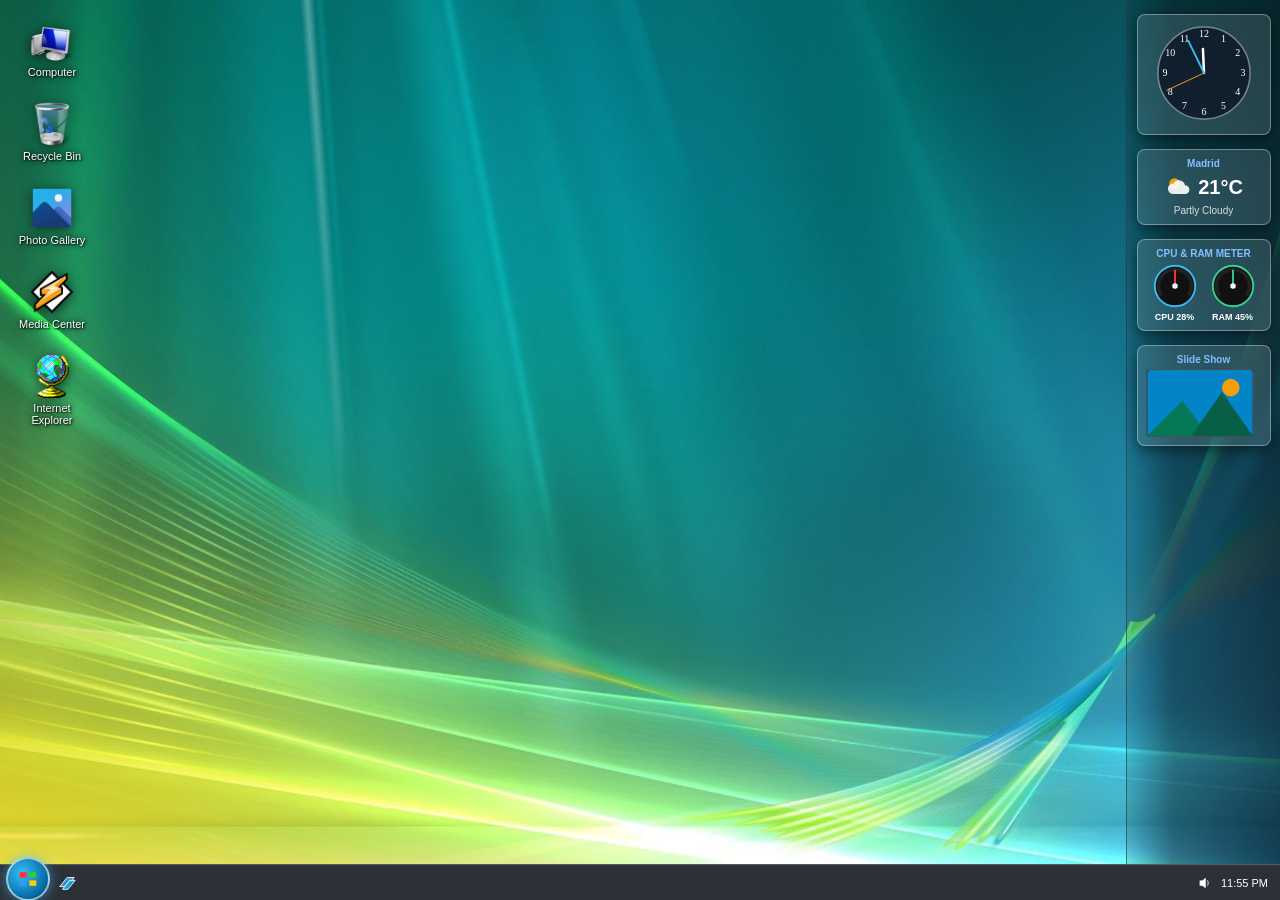
<file: winvista/index.html>
<!DOCTYPE html>
<html lang="es">
<head>
  <meta charset="UTF-8">
  <meta name="viewport" content="width=device-width, initial-scale=1.0, maximum-scale=1.0, user-scalable=no">
  <title>Microsoft Windows Vista Ultimate</title>
  <link rel="icon" href="data:image/svg+xml,<svg xmlns='http://www.w3.org/2000/svg' viewBox='0 0 32 32'><circle cx='16' cy='16' r='14' fill='%230044aa'/><path d='M10 10l6 12 6-12' stroke='%2300ffff' stroke-width='3' fill='none'/></svg>">
  <link rel="stylesheet" href="style.css">
</head>
<body>

  <div class="vista-desktop" id="vista-desktop">

    <!-- Windows Sidebar con Gadgets en vivo -->
    <div class="vista-sidebar">
      <!-- Gadget 1: Reloj analógico -->
      <div class="vista-gadget">
        <canvas id="vista-clock-canvas" width="100" height="100"></canvas>
      </div>

      <!-- Gadget 2: El Tiempo -->
      <div class="vista-gadget" id="vista-weather-gadget" style="cursor:pointer;" title="Click to refresh weather">
        <div style="font-size:10px; color:#80c0ff; font-weight:600;">Madrid</div>
        <div style="display:flex; align-items:center; justify-content:center; gap:6px; margin:4px 0;">
          <svg viewBox="0 0 32 32" width="28" height="28">
            <circle cx="12" cy="12" r="6" fill="#f59e0b"/>
            <path d="M10 24 h14 a5 5 0 0 0 0 -10 a7 7 0 0 0 -13 -2 a5 5 0 0 0 -1 12 z" fill="#ffffff" opacity="0.9"/>
          </svg>
          <span style="font-size:20px; font-weight:bold;">21°C</span>
        </div>
        <div style="font-size:10px; color:#ddd;">Partly Cloudy</div>
      </div>

      <!-- Gadget 3: Medidor de CPU y Memoria (Dual Dial) -->
      <div class="vista-gadget">
        <div style="font-size:10px; color:#80c0ff; font-weight:600; margin-bottom:4px;">CPU &amp; RAM METER</div>
        <div style="display:flex; justify-content:space-around;">
          <!-- CPU Dial -->
          <div style="text-align:center;">
            <svg viewBox="0 0 50 50" width="46" height="46">
              <circle cx="25" cy="25" r="22" fill="#111" stroke="#38bdf8" stroke-width="2"/>
              <path d="M10 35 A 18 18 0 1 1 40 35" fill="none" stroke="#222" stroke-width="4"/>
              <line id="vista-cpu-needle" x1="25" y1="25" x2="25" y2="8" stroke="#ff3b30" stroke-width="2" stroke-linecap="round"/>
              <circle cx="25" cy="25" r="3" fill="#fff"/>
            </svg>
            <div style="font-size:9px; font-weight:bold;" id="vista-cpu-text">CPU 28%</div>
          </div>
          <!-- RAM Dial -->
          <div style="text-align:center;">
            <svg viewBox="0 0 50 50" width="46" height="46">
              <circle cx="25" cy="25" r="22" fill="#111" stroke="#34d399" stroke-width="2"/>
              <path d="M10 35 A 18 18 0 1 1 40 35" fill="none" stroke="#222" stroke-width="4"/>
              <line id="vista-ram-needle" x1="25" y1="25" x2="25" y2="8" stroke="#34d399" stroke-width="2" stroke-linecap="round"/>
              <circle cx="25" cy="25" r="3" fill="#fff"/>
            </svg>
            <div style="font-size:9px; font-weight:bold;" id="vista-ram-text">RAM 45%</div>
          </div>
        </div>
      </div>

      <!-- Gadget 4: Diapositivas Slide Show -->
      <div class="vista-gadget">
        <div style="font-size:10px; color:#80c0ff; font-weight:600; margin-bottom:4px;">Slide Show</div>
        <div id="vista-slideshow-box" style="width:108px; height:68px; background:#000; border-radius:4px; overflow:hidden; border:1px solid rgba(255,255,255,0.3); position:relative;">
          <svg id="vista-slide-svg" viewBox="0 0 120 75" style="width:100%; height:100%; display:block;">
            <rect width="120" height="75" fill="#0284c7"/>
            <circle cx="95" cy="20" r="10" fill="#f59e0b"/>
            <polygon points="0,75 40,35 70,75" fill="#047857"/>
            <polygon points="50,75 85,25 120,75" fill="#065f46"/>
          </svg>
        </div>
      </div>
    </div>

    <!-- Iconos del escritorio -->
    <div class="vista-icons">
      <!-- Computer -->
      <div class="vista-icon" data-win="win-computer">
        <img src="../assets/icons/winvista/computer.png" class="vista-icon-img" alt="Computer">
        <span class="vista-icon-label">Computer</span>
      </div>

      <!-- Recycle Bin -->
      <div class="vista-icon" data-win="win-recycle">
        <img src="../assets/icons/winvista/recycle_empty.png" class="vista-icon-img" alt="Recycle Bin">
        <span class="vista-icon-label">Recycle Bin</span>
      </div>

      <!-- Windows Photo Gallery -->
      <div class="vista-icon" data-win="win-gallery">
        <img src="../assets/icons/winvista/gallery.png" class="vista-icon-img" alt="Photo Gallery">
        <span class="vista-icon-label">Photo Gallery</span>
      </div>

      <!-- Windows Media Center -->
      <div class="vista-icon" data-win="win-mediacenter">
        <img src="../assets/icons/winvista/mediacenter.png" class="vista-icon-img" alt="Media Center">
        <span class="vista-icon-label">Media Center</span>
      </div>

      <!-- Internet Explorer 7 -->
      <div class="vista-icon" data-win="win-ie">
        <img src="../assets/icons/winvista/msie.png" class="vista-icon-img" alt="Internet Explorer">
        <span class="vista-icon-label">Internet Explorer</span>
      </div>
    </div>

    <!-- Windows Photo Gallery Window -->
    <div class="vista-window hidden" id="win-gallery" style="width: 580px; height: 390px; top: 40px; left: 140px;">
      <div class="vista-titlebar">
        <span>Windows Photo Gallery</span>
        <div class="vista-controls">
          <button class="vista-ctrl-btn vista-ctrl-min">─</button>
          <button class="vista-ctrl-btn vista-ctrl-close">✕</button>
        </div>
      </div>
      <div style="background:#f0f4fa; padding:4px 10px; border-bottom:1px solid #d0d8e8; display:flex; gap:12px; font-size:11px;">
        <span style="font-weight:bold; color:#1a3a60;">File</span>
        <span>Fix</span>
        <span>Info</span>
        <span>Print</span>
        <span>E-mail</span>
        <span>Make a Movie</span>
      </div>
      <div class="vista-body" style="background:#111; display:flex; flex-direction:column; height:calc(100% - 70px);">
        <!-- Active Photo Viewer -->
        <div style="flex:1; display:flex; align-items:center; justify-content:center; padding:10px; overflow:hidden;">
          <div id="gallery-main-view" style="width:100%; height:100%; display:flex; align-items:center; justify-content:center; transition:transform 0.2s ease;">
            <!-- SVG image rendered here -->
          </div>
        </div>
        <!-- Bottom Controls Bar -->
        <div style="background:rgba(20,30,45,0.95); padding:8px 14px; display:flex; justify-content:space-between; align-items:center; border-top:1px solid rgba(255,255,255,0.15);">
          <div style="display:flex; gap:8px;">
            <button id="btn-gallery-prev" class="vista-tool-btn" title="Previous Picture">◄</button>
            <button id="btn-gallery-play" class="vista-tool-btn" title="Play Slide Show">▶</button>
            <button id="btn-gallery-next" class="vista-tool-btn" title="Next Picture">►</button>
          </div>
          <span id="gallery-pic-title" style="color:#fff; font-size:11px;">Desert Landscape.jpg</span>
          <div style="display:flex; gap:8px;">
            <button id="btn-gallery-rot-l" class="vista-tool-btn" title="Rotate Left">↺</button>
            <button id="btn-gallery-rot-r" class="vista-tool-btn" title="Rotate Right">↻</button>
            <button id="btn-gallery-zoom-in" class="vista-tool-btn" title="Zoom In">+</button>
            <button id="btn-gallery-zoom-out" class="vista-tool-btn" title="Zoom Out">−</button>
          </div>
        </div>
      </div>
    </div>

    <!-- Computer Window -->
    <div class="vista-window hidden" id="win-computer" style="width: 520px; height: 340px; top: 70px; left: 180px;">
      <div class="vista-titlebar">
        <span>Computer</span>
        <div class="vista-controls">
          <button class="vista-ctrl-btn vista-ctrl-min">─</button>
          <button class="vista-ctrl-btn vista-ctrl-close">✕</button>
        </div>
      </div>
      <!-- Vista Breadcrumb Address Bar -->
      <div style="background:#f4f6fa; padding:4px 8px; border-bottom:1px solid #d4dbe8; display:flex; align-items:center; gap:6px;">
        <button class="vista-nav-btn">◄</button>
        <button class="vista-nav-btn">►</button>
        <div style="flex:1; background:#fff; border:1px solid #b8c4d8; border-radius:3px; padding:3px 8px; font-size:11px; display:flex; align-items:center; gap:4px;">
          <span>Computer</span>
          <span style="color:#888;">&gt;</span>
        </div>
        <input type="text" placeholder="Search Computer" style="width:140px; padding:3px 8px; font-size:11px; border:1px solid #b8c4d8; border-radius:3px; outline:none;">
      </div>
      <div class="vista-body" style="padding:16px;">
        <div style="font-weight:600; color:#1a3a60; margin-bottom:12px;">Hard Disk Drives (1)</div>
        <div style="display:flex; align-items:center; gap:12px; background:#f0f4fa; padding:12px; border-radius:4px; width:320px; border:1px solid #d8e2f0;">
          <svg viewBox="0 0 32 32" width="36" height="36">
            <rect x="3" y="6" width="26" height="20" rx="3" fill="#3b82f6" stroke="#1d4ed8"/>
            <rect x="6" y="9" width="20" height="6" fill="#fff" opacity="0.8"/>
            <circle cx="16" cy="20" r="3" fill="#1d4ed8"/>
          </svg>
          <div style="flex:1;">
            <div><strong>Local Disk (C:)</strong></div>
            <div style="height:10px; background:#e2e8f0; border-radius:5px; overflow:hidden; margin:5px 0;">
              <div style="width:48%; height:100%; background:linear-gradient(90deg, #38bdf8, #0284c7);"></div>
            </div>
            <small style="color:#64748b;">58.4 GB free of 119 GB</small>
          </div>
        </div>

        <div style="font-weight:600; color:#1a3a60; margin:16px 0 10px;">Devices with Removable Storage (1)</div>
        <div style="display:flex; align-items:center; gap:12px; background:#f0f4fa; padding:12px; border-radius:4px; width:320px; border:1px solid #d8e2f0;">
          <svg viewBox="0 0 32 32" width="36" height="36">
            <circle cx="16" cy="16" r="13" fill="#e2e8f0" stroke="#64748b"/>
            <circle cx="16" cy="16" r="4" fill="#fff" stroke="#64748b"/>
          </svg>
          <div>
            <div><strong>CD-RW Drive (D:)</strong></div>
            <small style="color:#64748b;">CDFS Optical Disc</small>
          </div>
        </div>
      </div>
    </div>

    <!-- Windows Media Center Window -->
    <div class="vista-window hidden" id="win-mediacenter" style="width: 620px; height: 400px; top: 50px; left: 160px;">
      <div class="vista-titlebar">
        <span>Windows Media Center</span>
        <div class="vista-controls">
          <button class="vista-ctrl-btn vista-ctrl-min">─</button>
          <button class="vista-ctrl-btn vista-ctrl-close">✕</button>
        </div>
      </div>
      <div class="vista-body" style="background:#021533; color:#fff; overflow:hidden; position:relative; display:flex; flex-direction:column; justify-content:center; align-items:center;">
        <div style="position:absolute; top:20px; left:30px; font-size:28px; font-weight:300; letter-spacing:1px; color:#38bdf8;">media center</div>
        <div class="mediacenter-strip">
          <div class="mc-item active">TV + Movies</div>
          <div class="mc-item">Music</div>
          <div class="mc-item">Pictures + Videos</div>
          <div class="mc-item">Tasks</div>
          <div class="mc-item">Sports</div>
        </div>
        <div style="color:#94a3b8; font-size:12px; margin-top:20px;">Use arrow keys or click to navigate categories</div>
      </div>
    </div>

    <!-- Recycle Bin Window -->
    <div class="vista-window hidden" id="win-recycle" style="width: 500px; height: 320px; top: 80px; left: 180px;">
      <div class="vista-titlebar">
        <span>Recycle Bin</span>
        <div class="vista-controls">
          <button class="vista-ctrl-btn vista-ctrl-min">─</button>
          <button class="vista-ctrl-btn vista-ctrl-close">✕</button>
        </div>
      </div>
      <div style="background:#f4f6fa; padding:4px 8px; border-bottom:1px solid #d4dbe8; display:flex; gap:12px; font-size:11px;">
        <span id="vista-empty-recycle" style="cursor:pointer; color:#1a3a60; font-weight:600;">Empty the Recycle Bin</span>
        <span>Restore all items</span>
      </div>
      <div class="vista-body" style="padding:16px; background:#fff; height:calc(100% - 64px);">
        <p style="color:#666;" id="vista-recycle-msg">This folder is empty.</p>
      </div>
    </div>

    <!-- Internet Explorer 7 Window -->
    <div class="vista-window hidden" id="win-ie" style="width: 640px; height: 420px; top: 60px; left: 160px;">
      <div class="vista-titlebar">
        <span>MSN.com - Windows Internet Explorer</span>
        <div class="vista-controls">
          <button class="vista-ctrl-btn vista-ctrl-min">─</button>
          <button class="vista-ctrl-btn vista-ctrl-close">✕</button>
        </div>
      </div>
      <!-- IE7 Nav Bar -->
      <div style="background:#eaf0f8; padding:6px 10px; display:flex; align-items:center; gap:8px; border-bottom:1px solid #c0d0e8;">
        <button class="vista-nav-btn">◄</button>
        <button class="vista-nav-btn">►</button>
        <input type="text" value="http://www.msn.com/" readonly style="flex:1; padding:4px 8px; font-size:11px; border:1px solid #8ba4c4; border-radius:2px; background:#fff;">
        <button style="padding:3px 10px; background:#38bdf8; color:#fff; border:none; border-radius:3px; cursor:pointer; font-weight:bold; font-size:11px;">Go</button>
      </div>
      <div class="vista-body" style="padding:16px; background:#ffffff; overflow-y:auto; height:calc(100% - 75px); font-family:Arial, sans-serif;">
        <div style="display:flex; justify-content:space-between; align-items:center; border-bottom:2px solid #0044aa; padding-bottom:10px; margin-bottom:14px;">
          <h1 style="color:#0044aa; font-size:24px; font-weight:300;">msn<span style="color:#ff3300;">.</span></h1>
          <input type="text" placeholder="Live Search..." style="padding:4px 8px; border:1px solid #aaa; border-radius:3px; width:220px;">
        </div>
        <div style="display:grid; grid-template-columns:1fr 1fr; gap:16px;">
          <div style="border:1px solid #e0e8f0; padding:12px; border-radius:4px; background:#f8fafc;">
            <h3 style="color:#0284c7; font-size:14px; margin-bottom:6px;">Windows Vista News</h3>
            <p style="font-size:12px; line-height:1.5; color:#333;">Experience Windows Aero graphics, Windows Sidebar Gadgets, instant desktop search, and enhanced security with Windows Defender.</p>
          </div>
          <div style="border:1px solid #e0e8f0; padding:12px; border-radius:4px; background:#f8fafc;">
            <h3 style="color:#059669; font-size:14px; margin-bottom:6px;">Entertainment</h3>
            <p style="font-size:12px; line-height:1.5; color:#333;">Discover music, videos, and games with Windows Media Player 11 and Windows Media Center.</p>
          </div>
        </div>
      </div>
    </div>

  </div>

  <!-- Windows Vista Taskbar -->
  <footer class="vista-taskbar">
    <div class="vista-orb" id="vista-orb" title="Start">
      <svg viewBox="0 0 16 16" width="22" height="22">
        <path fill="#ff3333" d="M2 3h5v4H2z"/>
        <path fill="#33cc33" d="M9 3h5v4H9z"/>
        <path fill="#3399ff" d="M2 9h5v4H2z"/>
        <path fill="#ffcc00" d="M9 9h5v4H9z"/>
      </svg>
    </div>

    <!-- Quick Launch: Flip 3D -->
    <div class="vista-quick-launch" style="display:flex; align-items:center; margin-left:4px; margin-right:8px;">
      <button id="btn-flip-3d" title="Switch between windows (Flip 3D)" style="background:transparent; border:none; cursor:pointer; padding:2px 4px; display:flex; align-items:center;">
        <svg viewBox="0 0 20 20" width="18" height="18">
          <polygon points="2,14 10,4 18,4 10,14" fill="rgba(56,189,248,0.7)" stroke="#fff" stroke-width="1"/>
          <polygon points="5,17 13,7 19,7 11,17" fill="rgba(14,165,233,0.9)" stroke="#fff" stroke-width="1"/>
        </svg>
      </button>
    </div>

    <div class="vista-tabs" id="vista-tabs"></div>

    <div class="vista-tray">
      <svg viewBox="0 0 16 16" width="14" height="14">
        <path d="M3 5h3l4-3v12l-4-3H3z" fill="#fff"/>
        <path d="M12 5c1 1.5 1 4.5 0 6" stroke="#fff" fill="none"/>
      </svg>
      <span id="vista-clock">00:00 PM</span>
    </div>
  </footer>

  <!-- Windows Vista Start Menu -->
  <div class="vista-start-menu hidden" id="vista-start-menu">
    <div class="vista-menu-cols">
      <div class="vista-menu-left" id="vista-menu-programs-list">
        <div class="vista-menu-item" data-win="win-gallery">
          <svg viewBox="0 0 24 24" width="22" height="22">
            <rect x="2" y="3" width="20" height="18" rx="2" fill="#1e3a8a" stroke="#60a5fa"/>
            <circle cx="8" cy="8" r="2" fill="#fbbf24"/>
            <path d="M3 18 L9 11 L13 15 L17 9 L21 18 Z" fill="#38bdf8"/>
          </svg>
          <strong>Windows Photo Gallery</strong>
        </div>
        <div class="vista-menu-item" data-win="win-computer">
          <svg viewBox="0 0 24 24" width="22" height="22">
            <rect x="3" y="3" width="18" height="13" rx="1" fill="#1e293b" stroke="#38bdf8"/>
            <rect x="5" y="5" width="14" height="9" fill="#0284c7"/>
            <rect x="10" y="16" width="4" height="4" fill="#94a3b8"/>
          </svg>
          <strong>Computer</strong>
        </div>
        <div class="vista-menu-item" data-win="win-mediacenter">
          <svg viewBox="0 0 24 24" width="22" height="22">
            <circle cx="12" cy="12" r="10" fill="#0284c7"/>
            <circle cx="12" cy="12" r="4" fill="#fff"/>
          </svg>
          <strong>Windows Media Center</strong>
        </div>
      </div>
      <div class="vista-menu-right">
        <div class="vista-menu-item">Documents</div>
        <div class="vista-menu-item">Pictures</div>
        <div class="vista-menu-item">Music</div>
        <div class="vista-menu-item">Control Panel</div>
        <div class="vista-menu-item">Default Programs</div>
        <div class="vista-menu-item">Help and Support</div>
      </div>
    </div>
    <div class="vista-menu-footer">
      <div style="background:rgba(255,255,255,0.15); border-radius:3px; padding:3px 8px; flex:1; margin-right:10px;">
        <input type="text" id="vista-search-input" placeholder="Start Search" style="background:transparent; border:none; outline:none; color:#fff; width:100%; font-size:11px;">
      </div>
      <button id="vista-power-btn" style="background:transparent; border:none; color:#ff4444; font-size:18px; cursor:pointer;" title="Shut down / Restart">
        ⏻
      </button>
    </div>
  </div>

  <!-- Shut Down Windows Vista Dialog -->
  <div id="vista-shutdown-dialog" class="hidden" style="position:fixed; top:0; left:0; width:100vw; height:100vh; background:rgba(0,0,0,0.5); display:flex; align-items:center; justify-content:center; z-index:100000;">
    <div style="background:rgba(15,25,38,0.95); backdrop-filter:blur(16px); border:1px solid rgba(255,255,255,0.3); border-radius:8px; width:360px; padding:18px; color:#fff;">
      <h3 style="margin-bottom:12px;">Shut Down Windows</h3>
      <p style="margin-bottom:14px; font-size:12px; color:#bbb;">What would you like the computer to do?</p>
      <div style="margin-bottom:18px;">
        <label style="display:block; margin-bottom:8px; cursor:pointer;">
          <input type="radio" name="vista-shut" value="reboot" checked> Restart (Boot Manager)
        </label>
        <label style="display:block; cursor:pointer;">
          <input type="radio" name="vista-shut" value="off"> Shut Down
        </label>
      </div>
      <div style="display:flex; justify-content:flex-end; gap:8px;">
        <button id="btn-vista-shut-ok" style="padding:4px 14px; background:#2a85e8; color:#fff; border:none; border-radius:3px; cursor:pointer;">OK</button>
        <button id="btn-vista-shut-cancel" style="padding:4px 14px; background:rgba(255,255,255,0.2); color:#fff; border:none; border-radius:3px; cursor:pointer;">Cancel</button>
      </div>
    </div>
  </div>

  <!-- Windows Flip 3D Simulation Overlay -->
  <div id="vista-flip3d-modal" class="hidden" style="position:fixed; top:0; left:0; width:100vw; height:100vh; background:rgba(0,0,0,0.65); backdrop-filter:blur(8px); display:flex; flex-direction:column; align-items:center; justify-content:center; z-index:90000; perspective:1000px;">
    <div style="color:#fff; font-size:16px; font-weight:300; margin-bottom:24px; text-shadow:0 2px 8px #000;">Windows Flip 3D — Press TAB or click to cycle</div>
    <div id="flip3d-carousel" style="width:480px; height:300px; position:relative; transform-style:preserve-3d;">
      <div class="flip-card card-1" style="position:absolute; width:100%; height:100%; background:linear-gradient(135deg, rgba(14,165,233,0.85), rgba(2,132,199,0.95)); border:2px solid #fff; border-radius:8px; box-shadow:0 15px 35px rgba(0,0,0,0.7); transform:rotateY(-30deg) translateZ(80px); padding:20px; color:#fff; cursor:pointer;">
        <h3>Windows Photo Gallery</h3>
        <p style="margin-top:10px; opacity:0.9;">Viewing Desert Landscape.jpg</p>
      </div>
      <div class="flip-card card-2" style="position:absolute; width:100%; height:100%; background:linear-gradient(135deg, rgba(30,41,59,0.9), rgba(15,23,42,0.95)); border:2px solid #fff; border-radius:8px; box-shadow:0 15px 35px rgba(0,0,0,0.7); transform:rotateY(-30deg) translateZ(0px) translateX(-50px) translateY(-20px); padding:20px; color:#fff; cursor:pointer;">
        <h3>Computer</h3>
        <p style="margin-top:10px; opacity:0.9;">Local Disk (C:) - 58.4 GB free</p>
      </div>
      <div class="flip-card card-3" style="position:absolute; width:100%; height:100%; background:linear-gradient(135deg, rgba(2,21,51,0.95), rgba(0,85,170,0.95)); border:2px solid #fff; border-radius:8px; box-shadow:0 15px 35px rgba(0,0,0,0.7); transform:rotateY(-30deg) translateZ(-80px) translateX(-100px) translateY(-40px); padding:20px; color:#fff; cursor:pointer;">
        <h3>Windows Media Center</h3>
        <p style="margin-top:10px; opacity:0.9;">TV + Movies / Music / Pictures</p>
      </div>
    </div>
    <button id="btn-flip3d-close" style="margin-top:40px; padding:6px 20px; background:rgba(255,255,255,0.25); color:#fff; border:1px solid #fff; border-radius:4px; cursor:pointer;">Exit Flip 3D (Esc)</button>
  </div>

  <!-- User Account Control (UAC) Prompt Modal -->
  <div id="vista-uac-modal" class="hidden" style="position:fixed; top:0; left:0; width:100vw; height:100vh; background:rgba(0,0,0,0.75); display:flex; align-items:center; justify-content:center; z-index:999999;">
    <div style="background:#fff; border-radius:8px; width:440px; overflow:hidden; box-shadow:0 15px 40px rgba(0,0,0,0.8); font-family:'Segoe UI', sans-serif;">
      <div style="background:linear-gradient(90deg, #0284c7, #0369a1); color:#fff; padding:12px 18px; display:flex; align-items:center; gap:12px;">
        <svg viewBox="0 0 24 24" width="28" height="28">
          <path d="M12 2 L4 5 L4 11 C4 16.5, 7.5 21.5, 12 23 C16.5 21.5, 20 16.5, 20 11 L20 5 Z" fill="#f59e0b"/>
          <path d="M12 2 L12 23 C16.5 21.5, 20 16.5, 20 11 L20 5 Z" fill="#fbbf24"/>
        </svg>
        <div>
          <h4 style="margin:0; font-size:15px;">User Account Control</h4>
          <span style="font-size:11px; opacity:0.9;">Windows needs your permission to continue</span>
        </div>
      </div>
      <div style="padding:18px; font-size:12px; color:#222;">
        <p style="margin-bottom:10px;">If you started this action, continue to configure device settings or start this program.</p>
        <div style="background:#f4f6fa; border:1px solid #d0d8e8; padding:8px 12px; border-radius:4px; margin-bottom:16px;">
          <strong>Device Administration Tool</strong><br>
          <span style="color:#666;">Microsoft Windows Hardware Verification</span>
        </div>
        <div style="display:flex; justify-content:flex-end; gap:8px;">
          <button id="btn-uac-continue" style="padding:6px 18px; background:#0284c7; color:#fff; border:none; border-radius:4px; font-weight:bold; cursor:pointer;">Continue</button>
          <button id="btn-uac-cancel" style="padding:6px 18px; background:#e2e8f0; color:#000; border:none; border-radius:4px; cursor:pointer;">Cancel</button>
        </div>
      </div>
    </div>
  </div>

  <script src="script.js"></script>
</body>
</html>
</file>
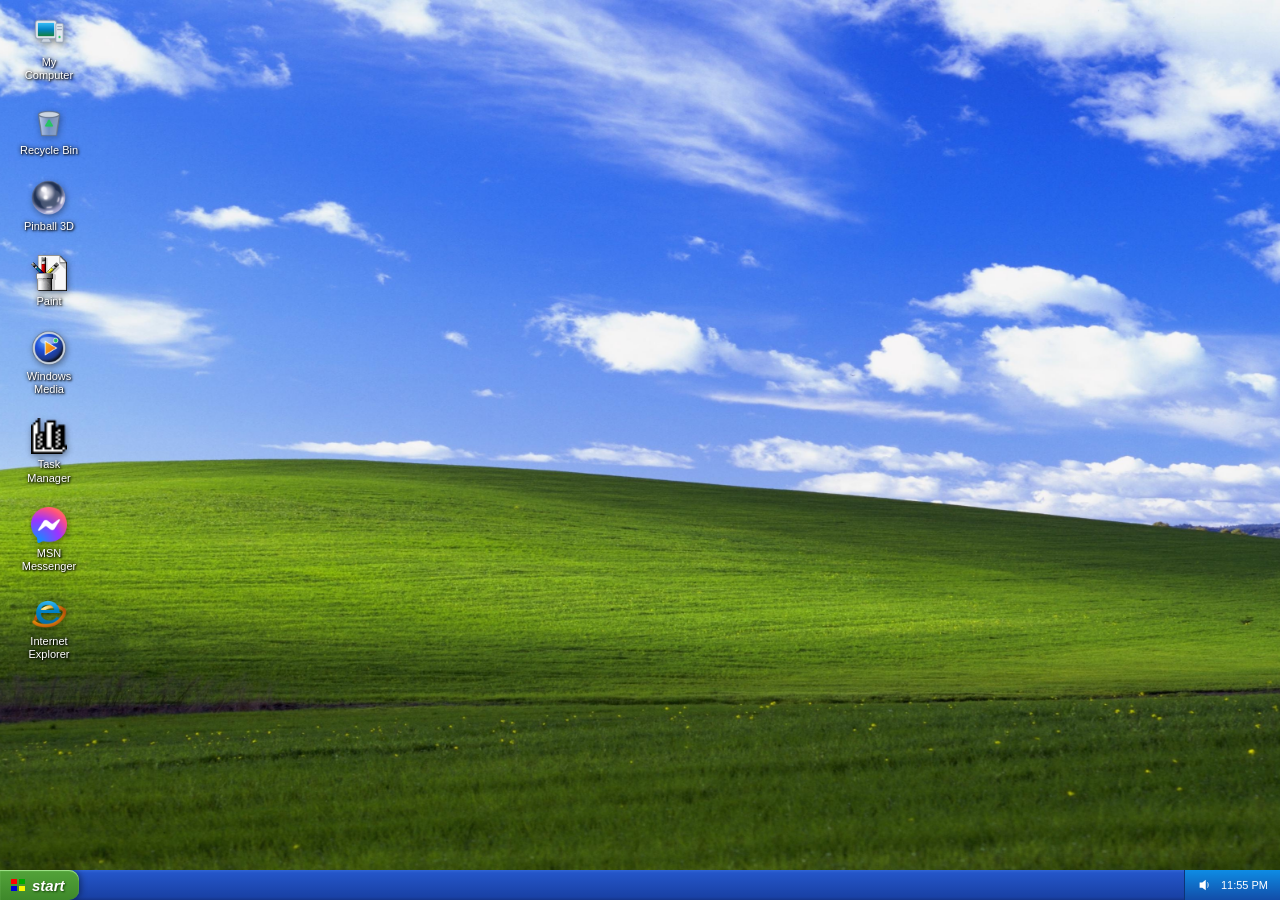
<file: winxp/index.html>
<!DOCTYPE html>
<html lang="es">
<head>
  <meta charset="UTF-8">
  <meta name="viewport" content="width=device-width, initial-scale=1.0, maximum-scale=1.0, user-scalable=no">
  <title>Microsoft Windows XP Professional</title>
  <link rel="icon" href="data:image/svg+xml,<svg xmlns='http://www.w3.org/2000/svg' viewBox='0 0 32 32'><path fill='%23245edb' d='M0 0h32v32H0z'/><text x='1' y='22' fill='%23ffffff' font-family='sans-serif' font-weight='bold' font-size='16'>XP</text></svg>">
  <link rel="stylesheet" href="style.css">
</head>
<body>

  <div class="xp-desktop" id="xp-desktop">

    <!-- Desktop Icons -->
    <div class="xp-icons">
      <!-- My Computer -->
      <div class="xp-icon" data-app="mycomp">
        <img src="../assets/icons/winxp/mycomputer.png" class="xp-icon-img" alt="My Computer">
        <span class="xp-icon-label">My Computer</span>
      </div>

      <!-- Recycle Bin -->
      <div class="xp-icon" data-app="recycle">
        <img src="../assets/icons/winxp/recycle_empty.png" class="xp-icon-img" alt="Recycle Bin">
        <span class="xp-icon-label">Recycle Bin</span>
      </div>

      <!-- 3D Pinball -->
      <div class="xp-icon" data-app="pinball">
        <img src="../assets/icons/winxp/pinball.png" class="xp-icon-img" alt="Pinball 3D">
        <span class="xp-icon-label">Pinball 3D</span>
      </div>

      <!-- Paint -->
      <div class="xp-icon" data-app="paint">
        <img src="../assets/icons/winxp/paint.png" class="xp-icon-img" alt="Paint">
        <span class="xp-icon-label">Paint</span>
      </div>

      <!-- Windows Media Player -->
      <div class="xp-icon" data-app="wmp">
        <img src="../assets/icons/winxp/wmp.png" class="xp-icon-img" alt="Windows Media">
        <span class="xp-icon-label">Windows Media</span>
      </div>

      <!-- Task Manager -->
      <div class="xp-icon" data-app="taskmgr">
        <img src="../assets/icons/win2k/taskmgr.png" class="xp-icon-img" alt="Task Manager">
        <span class="xp-icon-label">Task Manager</span>
      </div>

      <!-- MSN Messenger -->
      <div class="xp-icon" data-app="msn">
        <img src="../assets/icons/winxp/messenger.png" class="xp-icon-img" alt="MSN Messenger">
        <span class="xp-icon-label">MSN Messenger</span>
      </div>

      <!-- Internet Explorer 6 -->
      <div class="xp-icon" data-app="ie">
        <img src="../assets/icons/winxp/msie.png" class="xp-icon-img" alt="Internet Explorer">
        <span class="xp-icon-label">Internet Explorer</span>
      </div>
    </div>

    <!-- Space Cadet Pinball Window -->
    <div class="xp-window hidden" id="win-pinball" data-id="pinball" style="width: 370px; top: 20px; left: 140px;">
      <div class="xp-titlebar">
        <span>3D Pinball for Windows - Space Cadet</span>
        <div class="xp-controls">
          <button class="xp-btn-ctrl xp-btn-min">_</button>
          <button class="xp-btn-ctrl xp-btn-close">✕</button>
        </div>
      </div>
      <div class="xp-menubar">
        <span class="xp-menu-item" id="pinball-new-game">Game</span>
        <span class="xp-menu-item" id="pinball-pause-btn">Pause</span>
        <span class="xp-menu-item" id="pinball-help-btn">Help</span>
      </div>
      <div class="xp-body pinball-container">
        <div class="pinball-hud">
          <div class="hud-item"><span class="hud-label">SCORE:</span> <span id="pinball-score-val" class="hud-val">000000</span></div>
          <div class="hud-item"><span class="hud-label">BALL:</span> <span id="pinball-ball-val" class="hud-val">1</span></div>
          <div class="hud-item"><span class="hud-label">RANK:</span> <span id="pinball-rank-val" class="hud-val">CADET</span></div>
        </div>
        <div class="pinball-canvas-wrap">
          <canvas id="pinball-canvas" width="340" height="440"></canvas>
        </div>
        <div class="pinball-controls-bar">
          <button id="btn-flipper-left" class="pinball-touch-btn" title="Flipper Izquierdo (Tecla Z)">◄ FLIPPER (Z)</button>
          <button id="btn-pinball-launch" class="pinball-touch-btn plunger-btn" title="Lanzar Bola (Espacio)">🚀 DISPARAR</button>
          <button id="btn-flipper-right" class="pinball-touch-btn" title="Flipper Derecho (Tecla / o Flecha)">FLIPPER (/) ►</button>
        </div>
        <div class="pinball-footer-hint">
          Teclado: <b>Z</b> = Flipper Izq | <b>/</b> o <b>►</b> = Flipper Der | <b>Espacio</b> = Lanzador
        </div>
      </div>
    </div>

    <!-- Paint Window with 28 colors -->
    <div class="xp-window hidden" id="win-paint" data-id="paint" style="width: 540px; height: 380px; top: 50px; left: 200px;">
      <div class="xp-titlebar">
        <span>untitled - Paint</span>
        <div class="xp-controls">
          <button class="xp-btn-ctrl xp-btn-min">_</button>
          <button class="xp-btn-ctrl xp-btn-close">✕</button>
        </div>
      </div>
      <div class="xp-menubar">
        <span>File</span>
        <span>Edit</span>
        <span>View</span>
        <span>Image</span>
        <span>Colors</span>
        <span>Help</span>
      </div>
      <div class="xp-paint-workspace">
        <div class="xp-paint-tools">
          <button class="xp-tool-btn active" data-tool="pencil" title="Pencil">✏</button>
          <button class="xp-tool-btn" data-tool="brush" title="Brush">🖌</button>
          <button class="xp-tool-btn" data-tool="eraser" title="Eraser">◻</button>
          <button class="xp-tool-btn" data-tool="fill" title="Fill">⌸</button>
          <button class="xp-tool-btn" data-tool="line" title="Line">╱</button>
          <button class="xp-tool-btn" data-tool="rect" title="Rectangle">▭</button>
          <button class="xp-tool-btn" data-tool="circle" title="Ellipse">○</button>
          <button id="paint-clear" class="xp-tool-btn" style="font-size:9px;">CLR</button>
        </div>
        <div class="xp-paint-canvas-wrap">
          <canvas id="paint-canvas" width="460" height="260" class="paint-canvas"></canvas>
        </div>
      </div>
      <!-- Authentic 28-color palette -->
      <div class="xp-palette-container" id="xp-paint-palette"></div>
    </div>

    <!-- Windows Media Player Window -->
    <div class="xp-window hidden" id="win-wmp" data-id="wmp" style="width: 420px; top: 80px; left: 240px;">
      <div class="xp-titlebar">
        <span>Windows Media Player</span>
        <div class="xp-controls">
          <button class="xp-btn-ctrl xp-btn-min">_</button>
          <button class="xp-btn-ctrl xp-btn-close">✕</button>
        </div>
      </div>
      <div class="xp-body" style="background:#000;">
        <div class="wmp-screen" style="height:150px; background:radial-gradient(circle, #0a2550 0%, #000 90%); display:flex; align-items:flex-end; justify-content:center; gap:3px; padding:10px;">
          <div id="wmp-vis" style="display:flex; align-items:flex-end; gap:3px; width:100%; height:100%;"></div>
        </div>
        <div style="background:linear-gradient(180deg, #1f3972 0%, #0e2046 100%); color:#fff; padding:10px; display:flex; justify-content:space-between; align-items:center;">
          <div>
            <div style="font-weight:bold; font-size:12px;">Symphony of Spring.wma</div>
            <div style="font-size:10px; color:#60a5fa;">Windows XP Official Sample Music</div>
          </div>
          <button id="xp-wmp-play" style="width:32px; height:32px; border-radius:50%; background:#2563eb; color:#fff; border:1px solid #fff; cursor:pointer; font-size:14px;">▶</button>
        </div>
      </div>
    </div>

    <!-- Task Manager Window -->
    <div class="xp-window hidden" id="win-taskmgr" data-id="taskmgr" style="width: 440px; height: 340px; top: 100px; left: 260px;">
      <div class="xp-titlebar">
        <span>Windows Task Manager</span>
        <div class="xp-controls">
          <button class="xp-btn-ctrl xp-btn-min">_</button>
          <button class="xp-btn-ctrl xp-btn-close">✕</button>
        </div>
      </div>
      <div class="xp-menubar">
        <span>File</span>
        <span>Options</span>
        <span>View</span>
        <span>Help</span>
      </div>
      <div class="xp-taskmgr-tabs">
        <button class="taskmgr-tab-btn" data-tab="procs">Applications</button>
        <button class="taskmgr-tab-btn active" data-tab="perf">Performance</button>
      </div>
      <div class="xp-body" id="taskmgr-perf-panel" style="padding:10px; background:#ece9d8;">
        <div style="display:grid; grid-template-columns:1fr 1fr; gap:12px;">
          <div style="border:1px solid #808080; padding:8px; background:#ece9d8;">
            <div style="font-weight:bold; margin-bottom:4px;">CPU Usage</div>
            <div style="background:#000; border:1px solid #00aa00; height:120px; position:relative; overflow:hidden;">
              <svg id="xp-cpu-svg" viewBox="0 0 160 100" style="width:100%; height:100%; display:block;">
                <line x1="0" y1="25" x2="160" y2="25" stroke="#003300" stroke-width="1"/>
                <line x1="0" y1="50" x2="160" y2="50" stroke="#003300" stroke-width="1"/>
                <line x1="0" y1="75" x2="160" y2="75" stroke="#003300" stroke-width="1"/>
                <polyline id="xp-cpu-poly" points="0,90 20,80 40,85 60,60 80,70 100,50 120,65 140,40 160,55" fill="none" stroke="#00ff00" stroke-width="2"/>
              </svg>
            </div>
            <div id="xp-cpu-num" style="text-align:center; font-weight:bold; font-size:16px; color:#006600; margin-top:4px;">24%</div>
          </div>
          <div style="border:1px solid #808080; padding:8px; background:#ece9d8;">
            <div style="font-weight:bold; margin-bottom:4px;">MEM Usage</div>
            <div style="background:#000; border:1px solid #00aa00; height:120px; display:flex; align-items:flex-end; padding:4px;">
              <div id="xp-mem-bar" style="width:100%; height:38%; background:#00ff00;"></div>
            </div>
            <div style="text-align:center; font-weight:bold; font-size:14px; margin-top:4px;">194 MB / 512 MB</div>
          </div>
        </div>
      </div>
      <div class="xp-body hidden" id="taskmgr-procs-panel" style="padding:8px; background:#fff;">
        <table style="width:100%; font-size:11px; border-collapse:collapse;">
          <tr style="border-bottom:1px solid #ccc; font-weight:bold;">
            <th>Task</th>
            <th>Status</th>
          </tr>
          <tr><td>3D Pinball for Windows</td><td style="color:#008000;">Running</td></tr>
          <tr><td>Paint</td><td style="color:#008000;">Running</td></tr>
          <tr><td>Windows Media Player</td><td style="color:#008000;">Running</td></tr>
          <tr><td>Windows Explorer</td><td style="color:#008000;">Running</td></tr>
        </table>
      </div>
    </div>

    <!-- My Computer Window -->
    <div class="xp-window hidden" id="win-mycomp" data-id="mycomp" style="width: 500px; height: 320px; top: 90px; left: 180px;">
      <div class="xp-titlebar">
        <span>My Computer</span>
        <div class="xp-controls">
          <button class="xp-btn-ctrl xp-btn-min">_</button>
          <button class="xp-btn-ctrl xp-btn-close">✕</button>
        </div>
      </div>
      <div class="xp-menubar">
        <span>File</span>
        <span>Edit</span>
        <span>View</span>
        <span>Favorites</span>
        <span>Tools</span>
        <span>Help</span>
      </div>
      <div class="xp-body" style="padding:14px; display:flex; flex-wrap:wrap; gap:16px;">
        <div class="xp-drive-box">
          <svg viewBox="0 0 32 32" class="xp-icon-img">
            <rect x="4" y="6" width="24" height="20" fill="#ece9d8" stroke="#003399"/>
            <rect x="7" y="10" width="18" height="4" fill="#000"/>
          </svg>
          <div>3½ Floppy (A:)</div>
        </div>
        <div class="xp-drive-box">
          <svg viewBox="0 0 32 32" class="xp-icon-img">
            <rect x="4" y="6" width="24" height="20" fill="#fff" stroke="#003399"/>
            <rect x="7" y="10" width="18" height="12" fill="#0055ea"/>
            <text x="8" y="19" fill="#fff" font-size="8">NTFS</text>
          </svg>
          <div>Local Disk (C:)</div>
        </div>
        <div class="xp-drive-box">
          <svg viewBox="0 0 32 32" class="xp-icon-img">
            <circle cx="16" cy="16" r="12" fill="#e0e0e0" stroke="#003399"/>
            <circle cx="16" cy="16" r="4" fill="#fff" stroke="#003399"/>
          </svg>
          <div>CD-ROM Drive (D:)</div>
        </div>
      </div>
    </div>

    <!-- Windows XP Recycle Bin Window -->
    <div class="xp-window hidden" id="win-recycle" data-id="recycle" style="width: 520px; height: 360px; top: 70px; left: 160px;">
      <div class="xp-titlebar">
        <span>Recycle Bin</span>
        <div class="xp-controls">
          <button class="xp-btn-ctrl xp-btn-min">_</button>
          <button class="xp-btn-ctrl xp-btn-close">✕</button>
        </div>
      </div>
      <div class="xp-menubar">
        <span>File</span>
        <span>Edit</span>
        <span>View</span>
        <span>Favorites</span>
        <span>Tools</span>
        <span>Help</span>
      </div>
      <div style="background:#ece9d8; border-bottom:1px solid #aca899; padding:4px 8px; display:flex; gap:12px; font-size:11px;">
        <button id="xp-empty-recycle-btn" style="padding:2px 8px; cursor:pointer;">Empty Recycle Bin</button>
        <button id="xp-restore-all-btn" style="padding:2px 8px; cursor:pointer;">Restore all items</button>
      </div>
      <div class="xp-body" style="background:#fff; padding:12px; height:calc(100% - 75px); overflow-y:auto;" id="xp-recycle-body">
        <div style="font-weight:bold; font-size:11px; margin-bottom:8px; color:#003399;">Recycle Bin Tasks</div>
        <div id="xp-recycle-items" style="display:flex; flex-direction:column; gap:6px;">
          <div class="xp-recycle-row" style="display:flex; align-items:center; gap:8px; padding:4px; border-bottom:1px solid #f0f0f0;">
            <img src="../assets/icons/winxp/notepad.png" width="16" height="16" alt="">
            <span style="font-size:11px; flex:1;">old_notes_2001.txt</span>
            <span style="font-size:10px; color:#888;">C:\Documents and Settings</span>
          </div>
          <div class="xp-recycle-row" style="display:flex; align-items:center; gap:8px; padding:4px; border-bottom:1px solid #f0f0f0;">
            <img src="../assets/icons/winxp/paint.png" width="16" height="16" alt="">
            <span style="font-size:11px; flex:1;">sketch_draft.bmp</span>
            <span style="font-size:10px; color:#888;">C:\My Documents</span>
          </div>
        </div>
      </div>
    </div>

    <!-- MSN Messenger 6.0 Window -->
    <div class="xp-window hidden" id="win-msn" data-id="msn" style="width: 320px; height: 460px; top: 40px; left: 180px;">
      <div class="xp-titlebar">
        <span>MSN Messenger</span>
        <div class="xp-controls">
          <button class="xp-btn-ctrl xp-btn-min">_</button>
          <button class="xp-btn-ctrl xp-btn-close">✕</button>
        </div>
      </div>
      <div class="xp-menubar">
        <span>File</span>
        <span>Contacts</span>
        <span>Actions</span>
        <span>Help</span>
      </div>
      <div class="xp-body" style="background:#eaf2ff; padding:8px; display:flex; flex-direction:column; height:calc(100% - 65px);">
        <!-- User Profile Card -->
        <div style="background:#fff; border:1px solid #7eaadb; border-radius:4px; padding:6px; margin-bottom:8px; display:flex; align-items:center; gap:8px;">
          <div style="width:36px; height:36px; border:1px solid #0055ea; background:#0288d1; border-radius:3px; display:flex; align-items:center; justify-content:center; color:#fff; font-weight:bold; font-size:18px;">XP</div>
          <div>
            <div style="font-weight:bold; font-size:11px;">Administrator (Online)</div>
            <div style="font-size:10px; color:#555;">&lt;Personal Message: Listening to Symphony of Spring&gt;</div>
          </div>
        </div>
        <!-- Contact List / Chat Tab -->
        <div style="flex:1; background:#fff; border:1px solid #7eaadb; border-radius:4px; padding:8px; overflow-y:auto; font-size:11px; margin-bottom:8px;" id="msn-chat-history">
          <p style="color:#0055ea; font-weight:bold;">Online (2)</p>
          <div style="padding:4px 0; display:flex; align-items:center; gap:6px; cursor:pointer;" id="msn-buddy-1">
            <span style="color:#00aa00; font-size:14px;">●</span>
            <strong>Bill Gates</strong> (Available)
          </div>
          <div style="padding:4px 0; display:flex; align-items:center; gap:6px; cursor:pointer;">
            <span style="color:#ff9900; font-size:14px;">●</span>
            <strong>Clippy</strong> (Busy)
          </div>
          <hr style="margin:8px 0; border:none; border-top:1px solid #ddd;">
          <div id="msn-messages-box">
            <div style="color:#888; font-size:10px; margin-bottom:4px;">Conversación iniciada con Bill Gates...</div>
            <div style="margin-bottom:4px;"><strong>Bill Gates:</strong> ¡Hola! Bienvenido a Windows XP y a MSN Messenger.</div>
          </div>
        </div>
        <!-- Chat Input & Nudge -->
        <div style="display:flex; gap:4px;">
          <input type="text" id="msn-msg-input" placeholder="Type a message..." style="flex:1; padding:4px; border:1px solid #7eaadb; border-radius:2px; font-size:11px;">
          <button id="msn-btn-send" style="padding:4px 10px; background:#0055ea; color:#fff; border:1px solid #002288; border-radius:3px; cursor:pointer; font-size:11px;">Send</button>
          <button id="msn-btn-nudge" title="Send a Nudge!" style="padding:4px 8px; background:#ff9900; color:#fff; border:1px solid #995500; border-radius:3px; cursor:pointer; font-weight:bold; font-size:11px;">💥 Nudge</button>
        </div>
      </div>
    </div>

    <!-- Internet Explorer 6 Window -->
    <div class="xp-window hidden" id="win-ie" data-id="ie" style="width: 660px; height: 440px; top: 50px; left: 140px;">
      <div class="xp-titlebar">
        <span>MSN.com - Microsoft Internet Explorer</span>
        <div class="xp-controls">
          <button class="xp-btn-ctrl xp-btn-min">_</button>
          <button class="xp-btn-ctrl xp-btn-close">✕</button>
        </div>
      </div>
      <div class="xp-menubar">
        <span>File</span>
        <span>Edit</span>
        <span>View</span>
        <span>Favorites</span>
        <span>Tools</span>
        <span>Help</span>
        <div style="margin-left:auto; width:20px; height:20px;">
          <svg viewBox="0 0 16 16" width="16" height="16">
            <path fill="#ff0000" d="M1 2h6v5H1z"/>
            <path fill="#00aa00" d="M9 2h6v5H9z"/>
            <path fill="#0000d8" d="M1 9h6v5H1z"/>
            <path fill="#f8f800" d="M9 9h6v5H9z"/>
          </svg>
        </div>
      </div>
      <div style="background:#ece9d8; padding:4px 8px; display:flex; align-items:center; gap:6px; border-bottom:1px solid #aca899; font-size:11px;">
        <span>Address:</span>
        <input type="text" id="xp-ie-url" value="http://www.msn.com/" style="flex:1; padding:2px 6px; border:1px solid #7f9db9; font-family:sans-serif; background:#fff;">
        <button id="xp-ie-go" style="padding:2px 8px; cursor:pointer;">Go</button>
      </div>
      <div class="xp-body" id="xp-ie-viewport" style="padding:16px; background:#fff; font-family:Arial, sans-serif; overflow-y:auto; height:calc(100% - 90px);">
        <!-- MSN 2001 Portal -->
        <div style="display:flex; justify-content:space-between; align-items:center; border-bottom:3px solid #003399; padding-bottom:8px; margin-bottom:14px;">
          <div style="font-size:28px; font-weight:bold; color:#003399; font-family:'Segoe UI', sans-serif;">msn<span style="color:#ff3300;">.</span></div>
          <div style="font-size:11px; color:#555;">October 25, 2001 - Windows XP Launch Day</div>
        </div>
        <div style="display:grid; grid-template-columns:2fr 1fr; gap:16px; font-size:12px;">
          <div>
            <h2 style="color:#003399; font-size:18px; margin-bottom:8px;">Microsoft Releases Windows XP Worldwide</h2>
            <p style="line-height:1.5; color:#333; margin-bottom:10px;">Experience the best of the digital age with Windows XP: stunning Luna interface, enhanced multimedia capabilities, stable Windows NT 5.1 kernel, and seamless home networking.</p>
            <div style="background:#f0f4fa; border:1px solid #c0d0e8; padding:10px; border-radius:4px;">
              <strong>Search the Web:</strong>
              <div style="display:flex; gap:4px; margin-top:4px;">
                <input type="text" placeholder="Search MSN..." style="flex:1; padding:3px 6px; border:1px solid #7f9db9;">
                <button style="padding:3px 10px; background:#003399; color:#fff; border:none; cursor:pointer;">Search</button>
              </div>
            </div>
          </div>
          <div style="border-left:1px solid #ddd; padding-left:14px;">
            <h3 style="color:#003399; font-size:13px; margin-bottom:6px;">Highlights:</h3>
            <ul style="padding-left:16px; line-height:1.8; color:#444;">
              <li>MSN Messenger 6.0</li>
              <li>Windows Media Player 9</li>
              <li>Windows Movie Maker</li>
              <li>Remote Assistance</li>
            </ul>
          </div>
        </div>
      </div>
    </div>

  </div>

  <!-- Windows XP Taskbar -->
  <footer class="xp-taskbar">
    <button class="xp-start-btn" id="xp-start-btn">
      <svg viewBox="0 0 16 16" width="16" height="16">
        <path fill="#ff0000" d="M1 2h6v5H1z"/>
        <path fill="#00aa00" d="M9 2h6v5H9z"/>
        <path fill="#0000d8" d="M1 9h6v5H1z"/>
        <path fill="#f8f800" d="M9 9h6v5H9z"/>
      </svg>
      <span>start</span>
    </button>

    <div class="xp-taskbar-tasks" id="xp-taskbar-tasks"></div>

    <div class="xp-tray">
      <svg viewBox="0 0 16 16" width="14" height="14">
        <path d="M3 5h3l4-3v12l-4-3H3z" fill="#fff"/>
        <path d="M12 5c1 1.5 1 4.5 0 6" stroke="#fff" fill="none"/>
      </svg>
      <span id="xp-clock">00:00 PM</span>
    </div>
  </footer>

  <!-- Start Menu -->
  <div class="xp-start-menu hidden" id="xp-start-menu">
    <div class="xp-menu-header">
      <svg viewBox="0 0 24 24" width="24" height="24">
        <circle cx="12" cy="8" r="4" fill="#fff"/>
        <path d="M4 20 C4 15, 8 13, 12 13 C16 13, 20 15, 20 20 Z" fill="#fff"/>
      </svg>
      <span>Administrator</span>
    </div>
    <div class="xp-menu-columns">
      <div class="xp-menu-left">
        <div class="xp-menu-item-row" data-app="pinball">
          <img src="../assets/icons/winxp/pinball.png" alt="">
          <strong>Pinball 3D</strong>
        </div>
        <div class="xp-menu-item-row" data-app="paint">
          <img src="../assets/icons/winxp/paint.png" alt="">
          <strong>Paint</strong>
        </div>
        <div class="xp-menu-item-row" data-app="wmp">
          <img src="../assets/icons/winxp/wmp.png" alt="">
          <strong>Windows Media Player</strong>
        </div>
        <div class="xp-menu-item-row" data-app="taskmgr">
          <img src="../assets/icons/win2k/taskmgr.png" alt="">
          <strong>Task Manager</strong>
        </div>
        <div class="xp-menu-item-row" data-app="msn">
          <img src="../assets/icons/winxp/messenger.png" alt="">
          <strong>MSN Messenger</strong>
        </div>
      </div>
      <div class="xp-menu-right">
        <div class="xp-menu-item-row" data-app="mycomp">
          <img src="../assets/icons/winxp/mycomputer.png" style="width:20px; height:20px; margin-right:6px;" alt="">
          <span>My Computer</span>
        </div>
        <div class="xp-menu-item-row">
          <img src="../assets/icons/winxp/mydocs.png" style="width:20px; height:20px; margin-right:6px;" alt="">
          <span>My Documents</span>
        </div>
        <div class="xp-menu-item-row">
          <img src="../assets/icons/winvista/gallery.png" style="width:20px; height:20px; margin-right:6px;" alt="">
          <span>My Pictures</span>
        </div>
        <div class="xp-menu-item-row">
          <img src="../assets/icons/win98/settings.png" style="width:20px; height:20px; margin-right:6px;" alt="">
          <span>Control Panel</span>
        </div>
      </div>
    </div>
    <div class="xp-menu-footer">
      <button class="btn-xp-shutdown" id="xp-menu-shutdown">
        <img src="../assets/icons/win98/shutdown.png" style="width:18px; height:18px; margin-right:6px; vertical-align:middle;" alt="">
        <span>Turn Off Computer</span>
      </button>
    </div>
  </div>

  <!-- Turn Off Computer Dialog with dim effect -->
  <div id="xp-turnoff-modal" class="hidden" style="position:fixed; top:0; left:0; width:100vw; height:100vh; background:rgba(0,0,0,0.55); backdrop-filter:grayscale(80%); display:flex; align-items:center; justify-content:center; z-index:100000;">
    <div style="background:linear-gradient(180deg, #003399 0%, #001f5f 100%); border:2px solid #fff; border-radius:10px; width:380px; padding:20px; box-shadow:0 10px 30px rgba(0,0,0,0.7); color:#fff; text-align:center;">
      <div style="font-size:16px; font-weight:bold; margin-bottom:24px; text-shadow:1px 1px 2px #000;">Turn off computer</div>
      <div style="display:flex; justify-content:space-around; margin-bottom:24px;">
        <div id="btn-xp-standby" style="cursor:pointer;">
          <div style="width:38px; height:38px; border-radius:50%; background:#ff9900; margin:0 auto 6px; display:flex; align-items:center; justify-content:center; font-size:18px; border:2px solid #fff;">⏸</div>
          <span style="font-size:11px;">Stand By</span>
        </div>
        <div id="btn-xp-turnoff" style="cursor:pointer;">
          <div style="width:38px; height:38px; border-radius:50%; background:#cc0000; margin:0 auto 6px; display:flex; align-items:center; justify-content:center; font-size:18px; border:2px solid #fff;">⏻</div>
          <span style="font-size:11px;">Turn Off</span>
        </div>
        <div id="btn-xp-restart" style="cursor:pointer;" title="Restart">
          <div style="width:38px; height:38px; border-radius:50%; background:#00aa00; margin:0 auto 6px; display:flex; align-items:center; justify-content:center; font-size:18px; border:2px solid #fff;">↻</div>
          <span style="font-size:11px;">Restart</span>
        </div>
      </div>
      <div style="text-align:right;">
        <button id="btn-xp-cancel" style="padding:4px 14px; background:#fff; color:#000; border:none; border-radius:3px; cursor:pointer;">Cancel</button>
      </div>
    </div>
  </div>

  <script src="script.js"></script>
</body>
</html>
</file>
<file: boot.css>
:root {
  --boot-bg: #000000;
  --boot-text: #ffffff;
  --boot-gray: #aaaaaa;
  --boot-highlight-bg: #ffffff;
  --boot-highlight-text: #000000;
  --boot-font: 'Consolas', 'Courier New', Courier, monospace;
}

* {
  box-sizing: border-box;
  margin: 0;
  padding: 0;
  user-select: none;
  -webkit-user-select: none;
}

body, html {
  width: 100%;
  height: 100%;
  background-color: var(--boot-bg);
  color: var(--boot-text);
  font-family: var(--boot-font);
  font-size: 15px;
  line-height: 1.5;
  overflow: hidden;
}

.boot-screen {
  max-width: 820px;
  margin: 40px auto 0 auto;
  padding: 0 20px;
}

.boot-title {
  font-size: 18px;
  font-weight: bold;
  margin-bottom: 24px;
}

.boot-instructions {
  color: var(--boot-text);
  margin-bottom: 20px;
}

.boot-sub-instruction {
  color: var(--boot-gray);
  margin-bottom: 24px;
}

.os-list {
  display: flex;
  flex-direction: column;
  gap: 2px;
  margin-bottom: 30px;
  padding-left: 20px;
}

.os-item {
  padding: 4px 10px;
  cursor: pointer;
  width: max-content;
  min-width: 360px;
  color: var(--boot-text);
  letter-spacing: 0.5px;
}

.os-item.selected {
  background-color: var(--boot-highlight-bg);
  color: var(--boot-highlight-text);
  font-weight: bold;
}

.boot-footer-info {
  margin-top: 30px;
  color: var(--boot-gray);
  font-size: 14px;
  line-height: 1.8;
}

.boot-timer {
  color: var(--boot-gray);
  margin-top: 14px;
}

.boot-keys-row {
  display: flex;
  flex-wrap: wrap;
  align-items: center;
  gap: 12px;
  margin-top: 10px;
}

.boot-action-btn {
  background: #222;
  color: #fff;
  border: 1px solid #555;
  font-family: var(--boot-font);
  font-size: 13px;
  padding: 4px 10px;
  cursor: pointer;
  border-radius: 2px;
}

.boot-action-btn:hover {
  background: #fff;
  color: #000;
}

kbd {
  background: #333;
  color: #fff;
  padding: 1px 5px;
  border-radius: 2px;
  border: 1px solid #666;
}

/* BIOS CMOS Setup Screen */
.bios-screen {
  position: fixed;
  top: 0;
  left: 0;
  width: 100vw;
  height: 100vh;
  background-color: #0000aa;
  color: #ffffff;
  font-family: var(--boot-font);
  padding: 24px 30px;
  display: flex;
  flex-direction: column;
  justify-content: space-between;
  z-index: 9999;
}

.bios-header {
  text-align: center;
  font-weight: bold;
  color: #ffff55;
  font-size: 16px;
  line-height: 1.4;
  border-bottom: 2px solid #ffffff;
  padding-bottom: 10px;
}

.bios-grid {
  display: grid;
  grid-template-columns: 1fr 1fr;
  gap: 20px;
  margin: 20px 0;
}

.bios-menu-col {
  border: 2px double #ffffff;
  padding: 12px;
  display: flex;
  flex-direction: column;
  gap: 8px;
}

.bios-item {
  padding: 4px 8px;
  cursor: pointer;
  color: #ffff55;
  letter-spacing: 0.5px;
}

.bios-item.selected {
  background-color: #aa0000;
  color: #ffffff;
  font-weight: bold;
}

.bios-details {
  border: 2px solid #ffffff;
  padding: 10px 14px;
  background-color: #000088;
  font-size: 14px;
}

.bios-footer {
  border-top: 2px solid #ffffff;
  padding-top: 8px;
  font-size: 13px;
  color: #ffffff;
  display: flex;
  flex-direction: column;
  gap: 6px;
}

.bios-btn {
  background: #000088;
  color: #ffffff;
  border: 1px solid #ffffff;
  font-family: var(--boot-font);
  font-size: 12px;
  padding: 3px 8px;
  cursor: pointer;
  margin-right: 8px;
}

.bios-btn:hover {
  background: #ffff55;
  color: #000000;
}

/* F8 Advanced Options Screen */
.f8-screen {
  position: fixed;
  top: 0;
  left: 0;
  width: 100vw;
  height: 100vh;
  background-color: #000000;
  color: #ffffff;
  font-family: var(--boot-font);
  padding: 40px 30px;
  z-index: 9999;
  display: flex;
  flex-direction: column;
  justify-content: flex-start;
}

.f8-title {
  font-size: 18px;
  font-weight: bold;
  margin-bottom: 12px;
}

.f8-subtitle {
  color: #aaa;
  margin-bottom: 24px;
}

.f8-list {
  display: flex;
  flex-direction: column;
  gap: 4px;
  margin-bottom: 40px;
  padding-left: 10px;
}

.f8-item {
  padding: 4px 10px;
  cursor: pointer;
  width: max-content;
  max-width: 90%;
}

.f8-item.selected {
  background-color: #ffffff;
  color: #000000;
  font-weight: bold;
}

.f8-footer {
  color: #aaa;
  font-size: 13px;
  line-height: 1.6;
}

.hidden {
  display: none !important;
}

@media (max-width: 600px) {
  .boot-screen {
    margin-top: 20px;
    padding: 0 10px;
  }
  .os-item {
    min-width: 100%;
    font-size: 13px;
  }
  .bios-grid {
    grid-template-columns: 1fr;
    gap: 10px;
  }
}
</file>
<file: win1/style.css>
:root {
  --cga-blue: #0000aa;
  --cga-cyan: #00aaaa;
  --cga-white: #ffffff;
  --cga-black: #000000;
  --win1-font: 'Courier New', Courier, monospace;
}

body.cga-palette1 {
  --cga-blue: #aa00aa;
  --cga-cyan: #00aaaa;
  --cga-white: #ffffff;
}

body.cga-palette2 {
  --cga-blue: #00aa00;
  --cga-cyan: #aa0000;
  --cga-white: #ffff55;
}

body.cga-mono {
  --cga-blue: #331a00;
  --cga-cyan: #ffaa00;
  --cga-white: #ffe088;
}

* {
  box-sizing: border-box;
  margin: 0;
  padding: 0;
  user-select: none;
  -webkit-user-select: none;
}

body, html {
  width: 100%;
  height: 100%;
  overflow: hidden;
  background-color: var(--cga-blue);
  color: var(--cga-white);
  font-family: var(--win1-font);
  font-size: 13px;
}

.win1-desktop {
  width: 100vw;
  height: calc(100vh - 40px);
  display: flex;
  background-color: var(--cga-blue);
  background-image: url("../assets/win1_pattern.png");
  background-repeat: repeat;
  image-rendering: pixelated;
  image-rendering: crisp-edges;
  padding: 4px;
  gap: 4px;
  overflow-x: auto;
}

.bar-icon img {
  width: 16px;
  height: 16px;
  vertical-align: middle;
  margin-right: 4px;
  image-rendering: pixelated;
  image-rendering: crisp-edges;
}

.tiled-window {
  flex: 1 0 300px;
  background-color: var(--cga-white);
  color: var(--cga-black);
  border: 3px solid var(--cga-cyan);
  display: flex;
  flex-direction: column;
  overflow: hidden;
  position: relative;
  min-width: 260px;
  max-width: 650px;
}

.tiled-header {
  background-color: var(--cga-cyan);
  color: var(--cga-black);
  padding: 4px 8px;
  font-weight: bold;
  display: flex;
  justify-content: space-between;
  align-items: center;
  border-bottom: 2px solid var(--cga-black);
}

.tiled-menubar {
  background-color: var(--cga-white);
  border-bottom: 1px solid var(--cga-black);
  padding: 3px 6px;
  display: flex;
  gap: 12px;
  position: relative;
}

.menu-container {
  position: relative;
}

.tiled-menu-btn {
  background: transparent;
  border: none;
  font-family: var(--win1-font);
  font-weight: bold;
  cursor: pointer;
  color: var(--cga-black);
  padding: 2px 6px;
}

.tiled-menu-btn:hover {
  background-color: var(--cga-black);
  color: var(--cga-white);
}

.win1-dropdown {
  position: absolute;
  top: 100%;
  left: 0;
  background: var(--cga-white);
  border: 2px solid var(--cga-black);
  box-shadow: 3px 3px 0 var(--cga-black);
  z-index: 1000;
  min-width: 160px;
}

.dropdown-item {
  padding: 4px 10px;
  cursor: pointer;
  color: var(--cga-black);
  font-weight: bold;
}

.dropdown-item:hover {
  background: var(--cga-black);
  color: var(--cga-white);
}

.dropdown-divider {
  height: 1px;
  background: var(--cga-black);
  margin: 2px 0;
}

.tiled-body {
  flex: 1;
  overflow: auto;
  padding: 8px;
}

.file-list {
  display: grid;
  grid-template-columns: repeat(auto-fill, minmax(130px, 1fr));
  gap: 4px;
}

.file-list.list-view-long {
  display: flex;
  flex-direction: column;
  gap: 2px;
}

.file-entry {
  padding: 3px 6px;
  cursor: pointer;
  font-family: var(--win1-font);
  font-weight: bold;
  white-space: nowrap;
}

.file-entry:hover, .file-entry.selected {
  background-color: var(--cga-black);
  color: var(--cga-white);
}

.reversi-board {
  display: grid;
  grid-template-columns: repeat(8, 28px);
  grid-template-rows: repeat(8, 28px);
  gap: 2px;
  background-color: var(--cga-cyan);
  padding: 4px;
  width: max-content;
  margin: 0 auto;
}

.reversi-cell {
  width: 28px;
  height: 28px;
  background-color: var(--cga-blue);
  display: flex;
  align-items: center;
  justify-content: center;
  cursor: pointer;
}

.reversi-cell:hover {
  background-color: #000088;
}

.reversi-piece {
  width: 22px;
  height: 22px;
  border-radius: 50%;
  border: 2px solid var(--cga-black);
}

.piece-black {
  background-color: var(--cga-black);
  border-color: var(--cga-white);
}

.piece-white {
  background-color: var(--cga-white);
  border-color: var(--cga-black);
}

.clock-canvas {
  background-color: var(--cga-white);
}

.win1-notepad-textarea {
  width: 100%;
  height: 100%;
  border: none;
  outline: none;
  font-family: var(--win1-font);
  font-size: 13px;
  padding: 6px;
  resize: none;
  background-color: var(--cga-white);
  color: var(--cga-black);
}

.calc-cga-screen {
  background: var(--cga-white);
  border: 2px solid var(--cga-black);
  font-size: 20px;
  font-weight: bold;
  text-align: right;
  padding: 4px 8px;
  margin-bottom: 8px;
  font-family: var(--win1-font);
}

.calc-cga-keys {
  display: grid;
  grid-template-columns: repeat(4, 1fr);
  gap: 4px;
  max-width: 220px;
  margin: 0 auto;
}

.cga-key {
  padding: 8px 4px;
  font-family: var(--win1-font);
  font-weight: bold;
  font-size: 15px;
  background: var(--cga-white);
  color: var(--cga-black);
  border: 2px solid var(--cga-black);
  cursor: pointer;
}

.cga-key:hover {
  background: var(--cga-black);
  color: var(--cga-white);
}

.win1-icon-bar {
  position: fixed;
  bottom: 0;
  left: 0;
  width: 100vw;
  height: 40px;
  background-color: var(--cga-blue);
  border-top: 2px solid var(--cga-cyan);
  display: flex;
  align-items: center;
  padding: 0 8px;
  gap: 8px;
  z-index: 500;
  overflow-x: auto;
}

.bar-icon {
  background-color: var(--cga-cyan);
  color: var(--cga-black);
  border: 2px solid var(--cga-black);
  padding: 4px 10px;
  font-family: var(--win1-font);
  font-weight: bold;
  cursor: pointer;
}

.bar-icon:hover {
  background-color: var(--cga-white);
}

.win1-modal-overlay {
  position: fixed;
  top: 0;
  left: 0;
  width: 100vw;
  height: 100vh;
  background: rgba(0, 0, 0, 0.5);
  display: flex;
  align-items: center;
  justify-content: center;
  z-index: 10000;
}

.win1-dialog-box {
  background: var(--cga-white);
  color: var(--cga-black);
  border: 4px solid var(--cga-cyan);
  width: 340px;
}

.win1-dialog-title {
  background: var(--cga-cyan);
  color: var(--cga-black);
  font-weight: bold;
  padding: 4px 8px;
  border-bottom: 2px solid var(--cga-black);
}

.win1-dialog-btn {
  padding: 4px 12px;
  background: var(--cga-white);
  color: var(--cga-black);
  font-family: var(--win1-font);
  font-weight: bold;
  border: 2px solid var(--cga-black);
  cursor: pointer;
}

.win1-dialog-btn:hover {
  background: var(--cga-black);
  color: var(--cga-white);
}

.win1-input-text {
  width: 100%;
  padding: 4px 6px;
  font-family: var(--win1-font);
  border: 2px solid var(--cga-black);
  font-size: 13px;
  outline: none;
}

.hidden {
  display: none !important;
}
</file>
<file: win10/style.css>
:root {
  --w10-font: 'Segoe UI', Tahoma, Arial, sans-serif;
  --w10-taskbar-bg: rgba(16, 16, 16, 0.85);
  --w10-accent: #0078d7;
  --w10-accent-hover: #1c88e3;
  --w10-border: rgba(255, 255, 255, 0.12);
}

* {
  box-sizing: border-box;
  margin: 0;
  padding: 0;
  user-select: none;
  -webkit-user-select: none;
}

body, html {
  width: 100%;
  height: 100%;
  overflow: hidden;
  font-family: var(--w10-font);
  font-size: 12px;
  position: relative;
}

.w10-desktop {
  width: 100vw;
  height: calc(100vh - 40px);
  position: relative;
  overflow: hidden;
  background: #020c1b url("../assets/win10_hero.jpg") center center / cover no-repeat;
}

.w10-icons {
  display: flex;
  flex-direction: column;
  gap: 14px;
  padding: 16px;
  position: absolute;
  top: 0;
  left: 0;
}

.w10-icon {
  width: 76px;
  display: flex;
  flex-direction: column;
  align-items: center;
  text-align: center;
  padding: 6px 4px;
  border-radius: 2px;
  cursor: pointer;
  border: 1px solid transparent;
}

.w10-icon:hover {
  background: rgba(255, 255, 255, 0.12);
  border-color: rgba(255, 255, 255, 0.25);
}

.w10-icon-img {
  width: 48px;
  height: 48px;
  margin-bottom: 4px;
  display: flex;
  align-items: center;
  justify-content: center;
}

.w10-icon-pic {
  width: 48px;
  height: 48px;
  object-fit: contain;
  filter: drop-shadow(0 2px 5px rgba(0, 0, 0, 0.45));
  transition: transform 0.15s ease;
}

.w10-icon:hover .w10-icon-pic {
  transform: scale(1.05);
}

.w10-task-item img {
  width: 24px;
  height: 24px;
  object-fit: contain;
  filter: drop-shadow(0 1px 2px rgba(0, 0, 0, 0.4));
}

.start-app-row img {
  width: 20px;
  height: 20px;
  object-fit: contain;
}

.tile-10 img {
  width: 28px;
  height: 28px;
  object-fit: contain;
  filter: drop-shadow(0 1px 3px rgba(0,0,0,0.3));
}

.w10-icon-label {
  color: #ffffff;
  font-size: 11px;
  text-shadow: 1px 1px 2px #000;
  line-height: 1.2;
}

.w10-taskbar {
  width: 100vw;
  height: 40px;
  position: absolute;
  bottom: 0;
  left: 0;
  background: var(--w10-taskbar-bg);
  border-top: 1px solid var(--w10-border);
  display: flex;
  align-items: center;
  justify-content: space-between;
  padding: 0;
  z-index: 1000;
  backdrop-filter: blur(20px);
}

.w10-taskbar-left {
  display: flex;
  align-items: center;
  height: 100%;
}

.w10-start-btn {
  width: 48px;
  height: 100%;
  display: flex;
  align-items: center;
  justify-content: center;
  cursor: pointer;
  background: transparent;
  border: none;
  transition: background 0.15s;
}

.w10-start-btn:hover {
  background: rgba(255, 255, 255, 0.15);
}

.w10-cortana-bar {
  height: 100%;
  display: flex;
  align-items: center;
  background: #ffffff;
  padding: 0 10px;
  width: 250px;
  gap: 6px;
}

.w10-cortana-bar input {
  border: none;
  outline: none;
  font-size: 12px;
  width: 100%;
  color: #333;
}

.w10-taskview-btn {
  width: 40px;
  height: 100%;
  display: flex;
  align-items: center;
  justify-content: center;
  cursor: pointer;
  color: #fff;
  transition: background 0.15s;
}

.w10-taskview-btn:hover {
  background: rgba(255, 255, 255, 0.15);
}

.w10-pinned-apps {
  display: flex;
  align-items: center;
  height: 100%;
  margin-left: 4px;
}

.w10-task-item {
  width: 46px;
  height: 100%;
  display: flex;
  align-items: center;
  justify-content: center;
  cursor: pointer;
  border-bottom: 2px solid transparent;
  transition: background 0.15s;
  position: relative;
}

.w10-task-item:hover {
  background: rgba(255, 255, 255, 0.12);
}

.w10-task-item.active {
  background: rgba(255, 255, 255, 0.18);
  border-bottom-color: var(--w10-accent);
}

.w10-tray {
  display: flex;
  align-items: center;
  height: 100%;
  color: #fff;
}

.w10-tray-icon {
  padding: 0 8px;
  height: 100%;
  display: flex;
  align-items: center;
  justify-content: center;
  cursor: pointer;
}

.w10-tray-icon:hover {
  background: rgba(255, 255, 255, 0.12);
}

.w10-clock {
  padding: 0 10px;
  height: 100%;
  display: flex;
  flex-direction: column;
  justify-content: center;
  text-align: right;
  font-size: 11px;
  cursor: pointer;
}

.w10-clock:hover {
  background: rgba(255, 255, 255, 0.12);
}

.w10-action-center-btn {
  width: 40px;
  height: 100%;
  display: flex;
  align-items: center;
  justify-content: center;
  cursor: pointer;
}

.w10-action-center-btn:hover {
  background: rgba(255, 255, 255, 0.15);
}

.w10-show-desktop {
  width: 6px;
  height: 100%;
  border-left: 1px solid rgba(255, 255, 255, 0.2);
  cursor: pointer;
}

.w10-show-desktop:hover {
  background: rgba(255, 255, 255, 0.3);
}

.w10-start-menu {
  position: absolute;
  bottom: 40px;
  left: 0;
  width: 580px;
  height: 520px;
  background: rgba(24, 24, 24, 0.96);
  border: 1px solid var(--w10-border);
  box-shadow: 0 10px 30px rgba(0, 0, 0, 0.7);
  display: flex;
  z-index: 2000;
  backdrop-filter: blur(25px);
}

.start-rail {
  width: 48px;
  display: flex;
  flex-direction: column;
  justify-content: space-between;
  padding: 8px 0;
  border-right: 1px solid rgba(255, 255, 255, 0.05);
}

.start-rail-btn {
  width: 48px;
  height: 44px;
  display: flex;
  align-items: center;
  justify-content: center;
  color: #fff;
  cursor: pointer;
  transition: background 0.15s;
}

.start-rail-btn:hover {
  background: rgba(255, 255, 255, 0.15);
}

.start-app-list {
  width: 220px;
  overflow-y: auto;
  padding: 10px 8px;
  display: flex;
  flex-direction: column;
  gap: 2px;
}

.start-app-row {
  display: flex;
  align-items: center;
  gap: 10px;
  padding: 8px 10px;
  color: #e5e5e5;
  cursor: pointer;
  border-radius: 2px;
}

.start-app-row:hover {
  background: rgba(255, 255, 255, 0.12);
}

.start-tiles-col {
  flex: 1;
  background: rgba(18, 18, 18, 0.6);
  padding: 12px;
  overflow-y: auto;
  display: flex;
  flex-direction: column;
  gap: 12px;
}

.tile-group-title {
  color: #bbb;
  font-size: 11px;
  font-weight: 600;
}

.tiles-grid-10 {
  display: grid;
  grid-template-columns: repeat(3, 1fr);
  gap: 6px;
}

.tile-10 {
  height: 80px;
  padding: 8px;
  display: flex;
  flex-direction: column;
  justify-content: space-between;
  color: #fff;
  cursor: pointer;
  transition: transform 0.1s, filter 0.1s;
}

.tile-10:hover {
  filter: brightness(1.15);
}

.tile-10:active {
  transform: scale(0.97);
}

.tile-10.wide {
  grid-column: span 2;
}

.w10-power-menu {
  position: absolute;
  bottom: 48px;
  left: 48px;
  background: #1f1f1f;
  border: 1px solid var(--w10-border);
  box-shadow: 0 4px 16px rgba(0, 0, 0, 0.6);
  padding: 4px 0;
  width: 140px;
  z-index: 2200;
}

.power-menu-item {
  padding: 8px 16px;
  color: #fff;
  cursor: pointer;
  font-size: 12px;
}

.power-menu-item:hover {
  background: var(--w10-accent);
}

.w10-action-center {
  position: absolute;
  top: 0;
  right: -360px;
  width: 360px;
  height: calc(100vh - 40px);
  background: rgba(24, 24, 24, 0.95);
  border-left: 1px solid var(--w10-border);
  box-shadow: -6px 0 24px rgba(0, 0, 0, 0.6);
  display: flex;
  flex-direction: column;
  z-index: 1500;
  transition: right 0.25s cubic-bezier(0.1, 0.9, 0.2, 1);
  backdrop-filter: blur(25px);
  color: #fff;
}

.w10-action-center.open {
  right: 0;
}

.action-center-header {
  padding: 14px;
  display: flex;
  justify-content: space-between;
  align-items: center;
  border-bottom: 1px solid rgba(255, 255, 255, 0.1);
}

.action-center-notifications {
  flex: 1;
  padding: 14px;
  overflow-y: auto;
}

.notif-card {
  background: rgba(255, 255, 255, 0.06);
  padding: 10px;
  border-radius: 4px;
  margin-bottom: 8px;
  border-left: 3px solid var(--w10-accent);
}

.action-center-toggles {
  display: grid;
  grid-template-columns: repeat(4, 1fr);
  gap: 4px;
  padding: 10px;
  background: rgba(16, 16, 16, 0.8);
  border-top: 1px solid rgba(255, 255, 255, 0.1);
}

.toggle-btn {
  height: 54px;
  background: rgba(255, 255, 255, 0.1);
  display: flex;
  flex-direction: column;
  align-items: center;
  justify-content: center;
  gap: 4px;
  font-size: 10px;
  cursor: pointer;
}

.toggle-btn:hover {
  background: rgba(255, 255, 255, 0.18);
}

.toggle-btn.active {
  background: var(--w10-accent);
}

.w10-window {
  position: absolute;
  background: #ffffff;
  border: 1px solid #777;
  box-shadow: 0 10px 30px rgba(0, 0, 0, 0.5);
  display: flex;
  flex-direction: column;
  overflow: hidden;
  z-index: 100;
}

.w10-titlebar {
  height: 30px;
  background: #ffffff;
  border-bottom: 1px solid #ddd;
  display: flex;
  align-items: center;
  justify-content: space-between;
  padding: 0 0 0 10px;
  cursor: move;
  font-size: 12px;
  color: #333;
}

.w10-titlebar-text {
  display: flex;
  align-items: center;
  gap: 8px;
  font-weight: 500;
}

.w10-controls {
  display: flex;
  height: 100%;
}

.w10-ctrl-btn {
  width: 44px;
  height: 100%;
  border: none;
  background: transparent;
  cursor: pointer;
  font-size: 11px;
  display: flex;
  align-items: center;
  justify-content: center;
}

.w10-ctrl-btn:hover {
  background: #e5e5e5;
}

.w10-ctrl-close:hover {
  background: #e81123;
  color: #fff;
}

.w10-ribbon {
  background: #f5f6f7;
  border-bottom: 1px solid #dadbdc;
  display: flex;
  flex-direction: column;
}

.w10-ribbon-tabs {
  display: flex;
  gap: 16px;
  padding: 4px 12px 0 12px;
  font-size: 11px;
  border-bottom: 1px solid #e1e2e3;
}

.w10-ribbon-tabs span {
  padding: 4px 6px;
  cursor: pointer;
  color: #444;
}

.w10-ribbon-tabs span.active {
  color: #0078d7;
  font-weight: 600;
  border-bottom: 2px solid #0078d7;
}

.w10-address-bar {
  display: flex;
  align-items: center;
  gap: 6px;
  padding: 6px 10px;
}

.w10-nav-arrow {
  width: 26px;
  height: 24px;
  background: transparent;
  border: 1px solid transparent;
  border-radius: 2px;
  cursor: pointer;
  display: flex;
  align-items: center;
  justify-content: center;
}

.w10-nav-arrow:hover {
  background: #e5e5e5;
  border-color: #ccc;
}

.w10-path-box {
  flex: 1;
  display: flex;
  align-items: center;
  gap: 6px;
  background: #ffffff;
  border: 1px solid #d9d9d9;
  padding: 3px 8px;
  font-size: 12px;
  height: 26px;
}

.w10-search-input {
  width: 180px;
  height: 26px;
  border: 1px solid #d9d9d9;
  padding: 0 8px;
  font-size: 11px;
  outline: none;
}

.w10-explorer-body {
  display: flex;
  flex: 1;
  overflow: hidden;
  background: #fff;
}

.w10-sidebar {
  width: 170px;
  background: #fbfbfb;
  border-right: 1px solid #e5e5e5;
  padding: 10px 4px;
  display: flex;
  flex-direction: column;
  gap: 2px;
  font-size: 12px;
}

.w10-side-item {
  display: flex;
  align-items: center;
  gap: 8px;
  padding: 6px 8px;
  border-radius: 2px;
  cursor: pointer;
  color: #333;
}

.w10-side-item:hover {
  background: #e8e8e8;
}

.w10-side-item.active {
  background: #cde6fd;
}

.w10-main-content {
  flex: 1;
  padding: 16px;
  overflow-y: auto;
}

.w10-section-title {
  font-weight: 600;
  color: #0078d7;
  font-size: 12px;
  margin-bottom: 10px;
}

.w10-folder-grid {
  display: grid;
  grid-template-columns: repeat(auto-fill, minmax(130px, 1fr));
  gap: 10px;
}

.w10-folder-card {
  display: flex;
  align-items: center;
  gap: 8px;
  padding: 8px;
  border: 1px solid #eaeaea;
  border-radius: 2px;
  cursor: pointer;
}

.w10-folder-card:hover {
  background: #e5f1fb;
  border-color: #70c0e7;
}

.w10-drives-grid {
  display: flex;
  flex-direction: column;
  gap: 10px;
}

.w10-drive-card {
  display: flex;
  align-items: center;
  gap: 12px;
  padding: 10px 12px;
  border: 1px solid #e0e0e0;
  border-radius: 2px;
  width: 320px;
  cursor: pointer;
}

.w10-drive-card:hover {
  background: #f0f7fd;
  border-color: #9cd1f5;
}

.w10-drive-info {
  flex: 1;
}

.w10-progress-bar {
  height: 10px;
  background: #e5e7eb;
  border-radius: 4px;
  margin: 5px 0;
  overflow: hidden;
}

.w10-progress-fill {
  height: 100%;
  background: #0078d7;
}

.w10-statusbar {
  height: 22px;
  background: #f0f0f0;
  border-top: 1px solid #dfdfdf;
  display: flex;
  align-items: center;
  justify-content: space-between;
  padding: 0 12px;
  font-size: 11px;
  color: #666;
}

.w10-edge-nav {
  display: flex;
  align-items: center;
  gap: 8px;
  padding: 6px 10px;
  background: #f3f3f3;
  border-bottom: 1px solid #ccc;
}

.w10-nav-btn {
  background: transparent;
  border: none;
  cursor: pointer;
  padding: 4px;
  border-radius: 2px;
  display: flex;
  align-items: center;
  justify-content: center;
}

.w10-nav-btn:hover {
  background: #e0e0e0;
}

.w10-edge-url {
  flex: 1;
  padding: 4px 10px;
  border: 1px solid #ccc;
  font-size: 12px;
  background: #fff;
  border-radius: 2px;
}

.w10-edge-content {
  padding: 24px;
  background: #fff;
  flex: 1;
  overflow-y: auto;
}

.w10-bing-hero {
  text-align: center;
  margin-bottom: 24px;
}

.w10-bing-searchbox {
  display: flex;
  max-width: 480px;
  margin: 0 auto;
  box-shadow: 0 2px 8px rgba(0,0,0,0.1);
  border: 1px solid #0078d7;
  border-radius: 2px;
  overflow: hidden;
}

.w10-bing-searchbox input {
  flex: 1;
  padding: 10px 14px;
  border: none;
  outline: none;
  font-size: 13px;
}

.w10-bing-searchbox button {
  width: 44px;
  background: #0078d7;
  border: none;
  cursor: pointer;
  display: flex;
  align-items: center;
  justify-content: center;
}

.w10-news-feed {
  display: grid;
  grid-template-columns: 1fr 1fr;
  gap: 16px;
}

.w10-news-card {
  border: 1px solid #e5e7eb;
  padding: 14px;
  border-radius: 4px;
  display: flex;
  flex-direction: column;
  gap: 6px;
}

.w10-badge {
  color: #fff;
  font-size: 10px;
  font-weight: 600;
  padding: 2px 6px;
  border-radius: 2px;
  width: fit-content;
}

.w10-calc-container {
  display: flex;
  flex-direction: column;
  height: calc(100% - 30px);
  background: #f3f3f3;
  padding: 8px;
}

.w10-calc-header {
  font-size: 14px;
  font-weight: 600;
  padding: 4px 6px;
}

.w10-calc-display {
  padding: 6px 10px;
  text-align: right;
}

.w10-calc-history {
  min-height: 18px;
  font-size: 12px;
  color: #666;
}

.w10-calc-main {
  font-size: 32px;
  font-weight: 300;
  line-height: 1.1;
  word-break: break-all;
}

.w10-calc-grid {
  display: grid;
  grid-template-columns: repeat(4, 1fr);
  gap: 3px;
  flex: 1;
  margin-top: 8px;
}

.w10-cbtn {
  background: #fbfbfb;
  border: 1px solid #e1e1e1;
  font-size: 14px;
  cursor: pointer;
  border-radius: 2px;
  display: flex;
  align-items: center;
  justify-content: center;
  transition: background 0.1s;
}

.w10-cbtn:hover {
  background: #eaeaea;
}

.w10-cbtn.num {
  background: #ffffff;
  font-weight: 600;
}

.w10-cbtn.num:hover {
  background: #e2e2e2;
}

.w10-cbtn.op {
  background: #f5f5f5;
  font-weight: 600;
}

.w10-cbtn.eq {
  background: #0078d7;
  color: #ffffff;
  border-color: #0078d7;
  font-weight: 600;
}

.w10-cbtn.eq:hover {
  background: #0063b1;
}

.w10-tm-menu {
  background: #f5f6f7;
  border-bottom: 1px solid #e5e5e5;
  display: flex;
  gap: 14px;
  padding: 4px 10px;
  font-size: 11px;
}

.w10-tm-tabs {
  background: #ffffff;
  border-bottom: 1px solid #dadbdc;
  display: flex;
  padding: 0 10px;
}

.w10-tm-tab-btn {
  padding: 8px 14px;
  background: transparent;
  border: none;
  border-bottom: 2px solid transparent;
  font-size: 12px;
  cursor: pointer;
  color: #444;
}

.w10-tm-tab-btn.active {
  color: #0078d7;
  border-bottom-color: #0078d7;
  font-weight: 600;
}

.w10-tm-panel {
  display: none;
  flex: 1;
  flex-direction: column;
  overflow: hidden;
}

.w10-tm-panel.active {
  display: flex;
}

.w10-tm-table-header {
  display: flex;
  background: #f8fafc;
  border-bottom: 1px solid #e2e8f0;
  padding: 6px 12px;
  font-weight: 600;
  font-size: 11px;
  color: #64748b;
}

.w10-tm-process-list {
  flex: 1;
  overflow-y: auto;
  font-size: 12px;
}

.w10-proc-row {
  display: flex;
  padding: 6px 12px;
  border-bottom: 1px solid #f1f5f9;
  cursor: pointer;
}

.w10-proc-row:hover {
  background: #f0f7fd;
}

.w10-proc-row.selected {
  background: #cde6fd;
}

.w10-tm-footer {
  padding: 8px 12px;
  background: #f5f5f5;
  border-top: 1px solid #e5e5e5;
  display: flex;
  justify-content: flex-end;
}

.w10-tm-btn {
  padding: 6px 14px;
  background: #e1e1e1;
  border: 1px solid #adadad;
  cursor: pointer;
  border-radius: 2px;
}

.w10-tm-btn:hover {
  background: #e5f1fb;
  border-color: #0078d7;
}

.w10-perf-container {
  display: flex;
  height: 100%;
}

.w10-perf-left {
  width: 170px;
  border-right: 1px solid #e5e5e5;
  background: #fbfbfb;
  padding: 8px;
  display: flex;
  flex-direction: column;
  gap: 8px;
}

.w10-perf-card {
  padding: 10px;
  border: 1px solid #e5e5e5;
  border-radius: 2px;
  cursor: pointer;
}

.w10-perf-card.active {
  background: #cde6fd;
  border-color: #0078d7;
}

.w10-perf-sub {
  font-size: 11px;
  color: #555;
  margin-top: 4px;
}

.w10-perf-graph-area {
  flex: 1;
  padding: 14px;
  display: flex;
  flex-direction: column;
  gap: 10px;
  overflow-y: auto;
}

.w10-perf-header {
  display: flex;
  justify-content: space-between;
  align-items: center;
}

.w10-graph-svg {
  width: 100%;
  height: 180px;
  border: 1px solid #0078d7;
  border-radius: 2px;
}

.w10-perf-stats {
  display: grid;
  grid-template-columns: repeat(4, 1fr);
  gap: 10px;
  font-size: 12px;
  background: #f8fafc;
  padding: 10px;
  border: 1px solid #e2e8f0;
  border-radius: 2px;
}

.w10-perf-stats span {
  color: #64748b;
  display: block;
}

.w10-np-menubar {
  background: #f5f6f7;
  border-bottom: 1px solid #e5e5e5;
  display: flex;
  gap: 12px;
  padding: 4px 10px;
  font-size: 11px;
}

.w10-np-text {
  flex: 1;
  border: none;
  outline: none;
  padding: 10px;
  font-family: 'Consolas', 'Courier New', monospace;
  font-size: 13px;
  resize: none;
}

.w10-np-statusbar {
  height: 22px;
  background: #f0f0f0;
  border-top: 1px solid #dfdfdf;
  display: flex;
  align-items: center;
  justify-content: flex-end;
  gap: 24px;
  padding: 0 16px;
  font-size: 11px;
  color: #555;
}

.w10-restart-overlay {
  position: fixed;
  top: 0;
  left: 0;
  width: 100vw;
  height: 100vh;
  background: #0078d7;
  display: flex;
  flex-direction: column;
  align-items: center;
  justify-content: center;
  color: #fff;
  z-index: 999999;
}

.w10-spinner {
  width: 48px;
  height: 48px;
  border: 4px solid rgba(255, 255, 255, 0.25);
  border-top-color: #fff;
  border-radius: 50%;
  animation: spin 0.9s linear infinite;
  margin-bottom: 16px;
}

@keyframes spin {
  to { transform: rotate(360deg); }
}

/* Settings Window (Configuración) */
.w10-settings-grid {
  display: grid;
  grid-template-columns: repeat(auto-fit, minmax(240px, 1fr));
  gap: 16px;
  margin-top: 10px;
}

.settings-card {
  background: #ffffff;
  border: 1px solid #cbd5e1;
  padding: 16px;
  display: flex;
  align-items: center;
  gap: 14px;
  cursor: pointer;
  transition: transform 0.15s, border-color 0.15s, box-shadow 0.15s;
}

.settings-card:hover {
  transform: translateY(-2px);
  border-color: #0078d7;
  box-shadow: 0 4px 12px rgba(0, 0, 0, 0.08);
}

.settings-icon {
  font-size: 24px;
  width: 44px;
  height: 44px;
  background: #f1f5f9;
  border-radius: 4px;
  display: flex;
  align-items: center;
  justify-content: center;
}

.settings-card strong {
  display: block;
  font-size: 13px;
  color: #1e293b;
}

.settings-card p {
  font-size: 11px;
  color: #64748b;
  margin-top: 2px;
}

.theme-choice-btn.active {
  border-color: #0078d7 !important;
  box-shadow: 0 0 0 2px rgba(0, 120, 215, 0.4);
}

/* Light Mode Overrides for Windows 10 */
body.w10-light-mode .w10-taskbar {
  background: rgba(240, 240, 240, 0.92);
  border-top: 1px solid rgba(0, 0, 0, 0.15);
  color: #1e293b;
}

body.w10-light-mode .w10-start-btn svg path {
  fill: #0078d7;
}

body.w10-light-mode .w10-start-menu {
  background: rgba(245, 245, 245, 0.96);
  color: #1e293b;
  border: 1px solid #cbd5e1;
}

body.w10-light-mode .start-app-row {
  color: #1e293b;
}

body.w10-light-mode .start-rail {
  background: rgba(0, 0, 0, 0.04);
}

body.w10-light-mode .start-rail-btn svg {
  fill: #1e293b;
}

.hidden {
  display: none !important;
}
</file>
<file: win11/style.css>
:root {
  --w11-bg-light: #f3f6fa url("../assets/win11_bloom.jpg") center center / cover no-repeat fixed;
  --w11-taskbar-light: rgba(243, 243, 243, 0.82);
  --w11-taskbar-dark: rgba(30, 30, 30, 0.82);
  --w11-mica-light: rgba(255, 255, 255, 0.88);
  --w11-mica-dark: rgba(32, 32, 32, 0.90);
  --w11-window-bg-light: #ffffff;
  --w11-window-bg-dark: #202020;
  --w11-text-light: #1c1c1c;
  --w11-text-dark: #f3f3f3;
  --w11-card-bg-light: rgba(255, 255, 255, 0.7);
  --w11-card-bg-dark: rgba(255, 255, 255, 0.06);
  --w11-border-light: rgba(0, 0, 0, 0.08);
  --w11-border-dark: rgba(255, 255, 255, 0.08);
  --w11-accent: #0067c0;
  --w11-font: 'Segoe UI Variable Text', 'Segoe UI', Tahoma, sans-serif;
}

* {
  box-sizing: border-box;
  margin: 0;
  padding: 0;
  user-select: none;
  -webkit-user-select: none;
}

body, html {
  width: 100%;
  height: 100%;
  overflow: hidden;
  font-family: var(--w11-font);
  font-size: 13px;
  position: relative;
}

body.light-mode {
  --w11-taskbar: var(--w11-taskbar-light);
  --w11-window-bg: var(--w11-window-bg-light);
  --w11-text: var(--w11-text-light);
  --w11-card-bg: var(--w11-card-bg-light);
  --w11-border: var(--w11-border-light);
  --w11-surface: #f9f9f9;
  --w11-subtext: #5c5c5c;
  color: var(--w11-text-light);
}

body.dark-mode {
  --w11-taskbar: var(--w11-taskbar-dark);
  --w11-window-bg: var(--w11-window-bg-dark);
  --w11-text: var(--w11-text-dark);
  --w11-card-bg: var(--w11-card-bg-dark);
  --w11-border: var(--w11-border-dark);
  --w11-surface: #2b2b2b;
  --w11-subtext: #a0a0a0;
  color: var(--w11-text-dark);
}

.w11-desktop {
  width: 100vw;
  height: calc(100vh - 48px);
  position: relative;
  overflow: hidden;
  background: var(--w11-bg-light);
}

.w11-icons {
  display: flex;
  flex-direction: column;
  gap: 16px;
  padding: 16px;
  position: absolute;
  top: 0;
  left: 0;
  z-index: 10;
}

.w11-icon {
  width: 78px;
  display: flex;
  flex-direction: column;
  align-items: center;
  text-align: center;
  padding: 8px 4px;
  border-radius: 4px;
  cursor: pointer;
  border: 1px solid transparent;
  transition: background 0.15s, border-color 0.15s;
}

.w11-icon:hover {
  background: rgba(255, 255, 255, 0.25);
  border-color: rgba(255, 255, 255, 0.4);
  backdrop-filter: blur(10px);
}

body.dark-mode .w11-icon:hover {
  background: rgba(255, 255, 255, 0.12);
  border-color: rgba(255, 255, 255, 0.2);
}

.w11-icon-img {
  width: 48px;
  height: 48px;
  display: flex;
  align-items: center;
  justify-content: center;
  margin-bottom: 4px;
}

.w11-icon-pic {
  width: 48px;
  height: 48px;
  object-fit: contain;
  filter: drop-shadow(0 2px 6px rgba(0, 0, 0, 0.45));
  transition: transform 0.15s ease;
}

.w11-icon:hover .w11-icon-pic {
  transform: scale(1.06);
}

.w11-task-btn img {
  width: 26px;
  height: 26px;
  object-fit: contain;
  filter: drop-shadow(0 1px 3px rgba(0, 0, 0, 0.3));
}

.pinned-icon img {
  width: 32px;
  height: 32px;
  object-fit: contain;
  filter: drop-shadow(0 2px 4px rgba(0, 0, 0, 0.25));
}

.w11-icon-label {
  color: #ffffff;
  font-size: 11px;
  font-weight: 500;
  text-shadow: 0 1px 3px rgba(0, 0, 0, 0.8), 0 2px 6px rgba(0,0,0,0.5);
  line-height: 1.25;
}

.w11-taskbar {
  width: 100vw;
  height: 48px;
  position: absolute;
  bottom: 0;
  left: 0;
  background: var(--w11-taskbar);
  border-top: 1px solid var(--w11-border);
  display: flex;
  align-items: center;
  justify-content: space-between;
  padding: 0 12px;
  z-index: 5000;
  backdrop-filter: blur(30px);
  -webkit-backdrop-filter: blur(30px);
}

.w11-widgets-badge {
  display: flex;
  align-items: center;
  gap: 8px;
  padding: 6px 12px;
  border-radius: 6px;
  cursor: pointer;
  transition: background 0.15s;
  color: var(--w11-text);
}

.w11-widgets-badge:hover {
  background: rgba(125, 125, 125, 0.15);
}

.w11-taskbar-center {
  position: absolute;
  left: 50%;
  transform: translateX(-50%);
  display: flex;
  align-items: center;
  gap: 6px;
}

.w11-task-btn {
  width: 40px;
  height: 40px;
  border-radius: 6px;
  border: none;
  background: transparent;
  display: flex;
  align-items: center;
  justify-content: center;
  cursor: pointer;
  position: relative;
  transition: background 0.15s, transform 0.1s;
  color: var(--w11-text);
}

.w11-task-btn:hover {
  background: rgba(125, 125, 125, 0.15);
}

.w11-task-btn:active {
  transform: scale(0.92);
}

.w11-task-btn.active::after {
  content: '';
  position: absolute;
  bottom: 2px;
  width: 16px;
  height: 3px;
  border-radius: 2px;
  background: var(--w11-accent);
}

.w11-taskbar-right {
  display: flex;
  align-items: center;
  gap: 8px;
  color: var(--w11-text);
  margin-left: auto;
}

.w11-tray-btn, .w11-tray-icon {
  padding: 6px 8px;
  border-radius: 6px;
  cursor: pointer;
  display: flex;
  align-items: center;
  justify-content: center;
  border: none;
  background: transparent;
  color: inherit;
  transition: background 0.15s;
}

.w11-tray-btn:hover, .w11-tray-icon:hover {
  background: rgba(125, 125, 125, 0.15);
}

.w11-clock-tray {
  padding: 4px 8px;
  border-radius: 6px;
  text-align: right;
  line-height: 1.2;
  font-size: 11px;
  cursor: pointer;
}

.w11-clock-tray:hover {
  background: rgba(125, 125, 125, 0.15);
}

.w11-show-desktop {
  width: 6px;
  height: 28px;
  border-left: 1px solid var(--w11-border);
  margin-left: 4px;
  cursor: pointer;
  border-radius: 2px;
}

.w11-show-desktop:hover {
  background: rgba(125, 125, 125, 0.25);
}

.w11-start-menu {
  position: absolute;
  bottom: 60px;
  left: 50%;
  transform: translateX(-50%);
  width: 580px;
  height: 580px;
  background: var(--w11-window-bg);
  border: 1px solid var(--w11-border);
  border-radius: 12px;
  box-shadow: 0 16px 40px rgba(0, 0, 0, 0.35);
  display: flex;
  flex-direction: column;
  z-index: 6000;
  backdrop-filter: blur(40px);
  -webkit-backdrop-filter: blur(40px);
  padding: 24px;
  color: var(--w11-text);
}

.w11-search-box {
  display: flex;
  align-items: center;
  gap: 10px;
  background: var(--w11-surface);
  border: 1px solid var(--w11-border);
  border-bottom: 2px solid var(--w11-accent);
  padding: 8px 14px;
  border-radius: 20px;
  margin-bottom: 20px;
}

.w11-search-box input {
  flex: 1;
  background: transparent;
  border: none;
  outline: none;
  font-size: 13px;
  color: inherit;
}

.pinned-section-header {
  display: flex;
  justify-content: space-between;
  align-items: center;
  font-size: 13px;
  margin-bottom: 12px;
}

.pinned-grid {
  display: grid;
  grid-template-columns: repeat(6, 1fr);
  gap: 12px;
  margin-bottom: 24px;
}

.pinned-app {
  display: flex;
  flex-direction: column;
  align-items: center;
  gap: 6px;
  padding: 10px 4px;
  border-radius: 6px;
  cursor: pointer;
  transition: background 0.15s;
}

.pinned-app:hover {
  background: rgba(125, 125, 125, 0.12);
}

.pinned-icon {
  width: 32px;
  height: 32px;
  display: flex;
  align-items: center;
  justify-content: center;
}

.pinned-label {
  font-size: 11px;
  text-align: center;
}

.recommended-section {
  flex: 1;
  border-top: 1px solid var(--w11-border);
  padding-top: 16px;
}

.recommended-grid {
  display: grid;
  grid-template-columns: 1fr 1fr;
  gap: 12px;
}

.rec-item {
  display: flex;
  align-items: center;
  gap: 10px;
  padding: 8px 10px;
  border-radius: 6px;
  cursor: pointer;
  transition: background 0.15s;
}

.rec-item:hover {
  background: rgba(125, 125, 125, 0.12);
}

.w11-start-footer {
  border-top: 1px solid var(--w11-border);
  padding-top: 14px;
  display: flex;
  justify-content: space-between;
  align-items: center;
  position: relative;
}

.user-profile-badge {
  display: flex;
  align-items: center;
  gap: 10px;
  padding: 6px 10px;
  border-radius: 6px;
  cursor: pointer;
}

.user-profile-badge:hover {
  background: rgba(125, 125, 125, 0.12);
}

.w11-power-btn {
  width: 36px;
  height: 36px;
  border-radius: 6px;
  display: flex;
  align-items: center;
  justify-content: center;
  cursor: pointer;
  transition: background 0.15s;
}

.w11-power-btn:hover {
  background: rgba(125, 125, 125, 0.15);
}

.w11-power-popup {
  position: absolute;
  bottom: 50px;
  right: 0;
  width: 140px;
  background: var(--w11-window-bg);
  border: 1px solid var(--w11-border);
  border-radius: 8px;
  box-shadow: 0 8px 24px rgba(0, 0, 0, 0.25);
  padding: 6px 0;
  z-index: 7000;
}

.w11-power-item {
  padding: 8px 16px;
  cursor: pointer;
  font-size: 12px;
}

.w11-power-item:hover {
  background: var(--w11-accent);
  color: #fff;
}

.w11-window {
  position: absolute;
  background: var(--w11-window-bg);
  border: 1px solid var(--w11-border);
  border-radius: 10px;
  box-shadow: 0 16px 40px rgba(0, 0, 0, 0.35);
  display: flex;
  flex-direction: column;
  overflow: hidden;
  z-index: 100;
  color: var(--w11-text);
  backdrop-filter: blur(25px);
}

.w11-titlebar {
  height: 34px;
  display: flex;
  align-items: center;
  justify-content: space-between;
  padding: 0 0 0 12px;
  cursor: move;
  border-bottom: 1px solid var(--w11-border);
  font-size: 12px;
}

.w11-controls {
  display: flex;
  height: 100%;
}

.w11-ctrl-btn {
  width: 44px;
  height: 100%;
  border: none;
  background: transparent;
  cursor: pointer;
  font-size: 11px;
  display: flex;
  align-items: center;
  justify-content: center;
  color: inherit;
  transition: background 0.15s;
}

.w11-ctrl-btn:hover {
  background: rgba(125, 125, 125, 0.15);
}

.w11-ctrl-close:hover {
  background: #e81123;
  color: #fff;
}

.w11-tab-bar {
  height: 38px;
  background: var(--w11-surface);
  border-bottom: 1px solid var(--w11-border);
  display: flex;
  align-items: flex-end;
  padding: 0 8px;
  gap: 4px;
  cursor: move;
}

.w11-tab {
  height: 32px;
  padding: 0 12px;
  border-radius: 6px 6px 0 0;
  background: transparent;
  display: flex;
  align-items: center;
  gap: 8px;
  font-size: 12px;
  cursor: pointer;
  color: var(--w11-subtext);
}

.w11-tab.active {
  background: var(--w11-window-bg);
  color: var(--w11-text);
  font-weight: 500;
  border-top: 1px solid var(--w11-border);
  border-left: 1px solid var(--w11-border);
  border-right: 1px solid var(--w11-border);
}

.w11-tab-close {
  background: transparent;
  border: none;
  cursor: pointer;
  font-size: 10px;
  color: inherit;
  opacity: 0.6;
  padding: 2px;
}

.w11-tab-close:hover {
  opacity: 1;
}

.w11-tab-add {
  width: 28px;
  height: 28px;
  border-radius: 4px;
  display: flex;
  align-items: center;
  justify-content: center;
  cursor: pointer;
  font-size: 16px;
  margin-bottom: 2px;
}

.w11-tab-add:hover {
  background: rgba(125, 125, 125, 0.15);
}

.w11-command-bar {
  height: 42px;
  display: flex;
  align-items: center;
  gap: 6px;
  padding: 0 12px;
  border-bottom: 1px solid var(--w11-border);
}

.w11-cmd-btn {
  display: flex;
  align-items: center;
  gap: 6px;
  padding: 6px 10px;
  border-radius: 6px;
  border: none;
  background: transparent;
  cursor: pointer;
  font-size: 12px;
  color: inherit;
  transition: background 0.15s;
}

.w11-cmd-btn:hover {
  background: rgba(125, 125, 125, 0.15);
}

.w11-cmd-btn.primary {
  background: var(--w11-accent);
  color: #fff;
}

.w11-cmd-sep {
  width: 1px;
  height: 18px;
  background: var(--w11-border);
  margin: 0 4px;
}

.w11-nav-bar {
  display: flex;
  align-items: center;
  gap: 8px;
  padding: 6px 12px;
  border-bottom: 1px solid var(--w11-border);
}

.w11-nav-arrow {
  width: 28px;
  height: 28px;
  border-radius: 4px;
  border: none;
  background: transparent;
  display: flex;
  align-items: center;
  justify-content: center;
  cursor: pointer;
  color: inherit;
}

.w11-nav-arrow:hover {
  background: rgba(125, 125, 125, 0.15);
}

.w11-breadcrumb {
  flex: 1;
  display: flex;
  align-items: center;
  gap: 8px;
  background: var(--w11-surface);
  border: 1px solid var(--w11-border);
  border-radius: 6px;
  padding: 4px 10px;
  font-size: 12px;
}

.w11-search-box-exp {
  width: 200px;
  display: flex;
  align-items: center;
  gap: 6px;
  background: var(--w11-surface);
  border: 1px solid var(--w11-border);
  border-radius: 6px;
  padding: 4px 10px;
}

.w11-search-box-exp input {
  flex: 1;
  background: transparent;
  border: none;
  outline: none;
  font-size: 12px;
  color: inherit;
}

.w11-exp-body {
  display: flex;
  flex: 1;
  overflow: hidden;
}

.w11-side-pane {
  width: 180px;
  border-right: 1px solid var(--w11-border);
  padding: 10px 8px;
  display: flex;
  flex-direction: column;
  gap: 2px;
  font-size: 12px;
}

.w11-side-header {
  font-weight: 600;
  font-size: 11px;
  color: var(--w11-subtext);
  padding: 6px 8px;
}

.w11-nav-item {
  display: flex;
  align-items: center;
  gap: 10px;
  padding: 6px 10px;
  border-radius: 6px;
  cursor: pointer;
  transition: background 0.15s;
}

.w11-nav-item:hover {
  background: rgba(125, 125, 125, 0.12);
}

.w11-nav-item.active {
  background: rgba(0, 103, 192, 0.15);
  font-weight: 500;
}

.w11-content-pane {
  flex: 1;
  padding: 16px;
  overflow-y: auto;
}

.w11-exp-section {
  font-weight: 600;
  font-size: 12px;
  margin-bottom: 12px;
}

.w11-grid-folders {
  display: grid;
  grid-template-columns: repeat(auto-fill, minmax(130px, 1fr));
  gap: 10px;
}

.w11-folder-pill {
  display: flex;
  align-items: center;
  gap: 8px;
  padding: 8px 10px;
  border-radius: 6px;
  background: var(--w11-card-bg);
  border: 1px solid var(--w11-border);
  cursor: pointer;
  transition: background 0.15s, border-color 0.15s;
}

.w11-folder-pill:hover {
  background: rgba(0, 103, 192, 0.12);
  border-color: var(--w11-accent);
}

.w11-grid-drives {
  display: flex;
  flex-direction: column;
  gap: 10px;
}

.w11-drive-pill {
  display: flex;
  align-items: center;
  gap: 12px;
  padding: 10px 14px;
  border-radius: 6px;
  background: var(--w11-card-bg);
  border: 1px solid var(--w11-border);
  width: 340px;
  cursor: pointer;
}

.w11-drive-pill:hover {
  background: rgba(0, 103, 192, 0.12);
  border-color: var(--w11-accent);
}

.w11-drive-desc {
  flex: 1;
}

.w11-drive-bar {
  height: 8px;
  background: rgba(125, 125, 125, 0.2);
  border-radius: 4px;
  margin: 6px 0;
  overflow: hidden;
}

.w11-drive-bar-fill {
  height: 100%;
  background: var(--w11-accent);
}

.w11-exp-statusbar {
  height: 24px;
  border-top: 1px solid var(--w11-border);
  display: flex;
  align-items: center;
  justify-content: space-between;
  padding: 0 12px;
  font-size: 11px;
  color: var(--w11-subtext);
}

.w11-tm-shell {
  display: flex;
  height: calc(100% - 34px);
}

.w11-tm-rail {
  width: 140px;
  border-right: 1px solid var(--w11-border);
  background: var(--w11-surface);
  padding: 8px 6px;
  display: flex;
  flex-direction: column;
  gap: 4px;
}

.w11-tm-nav-btn {
  display: flex;
  align-items: center;
  gap: 10px;
  padding: 8px 10px;
  border-radius: 6px;
  border: none;
  background: transparent;
  color: inherit;
  cursor: pointer;
  font-size: 12px;
  text-align: left;
  transition: background 0.15s;
}

.w11-tm-nav-btn:hover {
  background: rgba(125, 125, 125, 0.15);
}

.w11-tm-nav-btn.active {
  background: rgba(0, 103, 192, 0.15);
  font-weight: 500;
}

.w11-tm-content {
  flex: 1;
  display: flex;
  flex-direction: column;
  overflow: hidden;
}

.w11-tm-subpanel {
  display: none;
  flex: 1;
  flex-direction: column;
  overflow: hidden;
}

.w11-tm-subpanel.active {
  display: flex;
}

.w11-tm-table-header {
  display: flex;
  padding: 8px 14px;
  font-weight: 600;
  font-size: 11px;
  color: var(--w11-subtext);
  border-bottom: 1px solid var(--w11-border);
}

.w11-tm-rows {
  flex: 1;
  overflow-y: auto;
}

.w11-tm-row {
  display: flex;
  padding: 8px 14px;
  border-bottom: 1px solid var(--w11-border);
  font-size: 12px;
  cursor: pointer;
}

.w11-tm-row:hover {
  background: rgba(125, 125, 125, 0.1);
}

.w11-tm-row.selected {
  background: rgba(0, 103, 192, 0.15);
}

.w11-tm-footer {
  padding: 10px 14px;
  border-top: 1px solid var(--w11-border);
  display: flex;
  justify-content: flex-end;
}

.w11-btn {
  padding: 6px 16px;
  border-radius: 6px;
  border: 1px solid var(--w11-border);
  background: var(--w11-surface);
  color: inherit;
  cursor: pointer;
  font-size: 12px;
  transition: background 0.15s;
}

.w11-btn:hover {
  background: rgba(125, 125, 125, 0.15);
}

.w11-btn.primary {
  background: var(--w11-accent);
  border-color: var(--w11-accent);
  color: #fff;
}

.w11-btn.primary:hover {
  background: #005a9e;
}

.w11-perf-top {
  padding: 14px 16px 6px 16px;
  display: flex;
  justify-content: space-between;
  align-items: center;
}

.w11-perf-svg {
  width: calc(100% - 32px);
  margin: 0 16px;
  height: 180px;
  border: 1px solid var(--w11-border);
  border-radius: 6px;
}

.w11-perf-specs {
  margin: 12px 16px;
  display: grid;
  grid-template-columns: repeat(4, 1fr);
  gap: 12px;
  background: var(--w11-surface);
  padding: 12px;
  border-radius: 6px;
  font-size: 12px;
}

.w11-perf-specs span {
  display: block;
  color: var(--w11-subtext);
}

.w11-terminal-titlebar {
  height: 36px;
  background: #0c1017;
  display: flex;
  align-items: flex-end;
  padding: 0 8px;
  cursor: move;
}

.w11-terminal-tab {
  height: 30px;
  background: #1e1e1e;
  color: #fff;
  border-radius: 6px 6px 0 0;
  display: flex;
  align-items: center;
  gap: 8px;
  padding: 0 12px;
  font-size: 12px;
}

.terminal-body {
  background: #0c1017;
  color: #f3f3f3;
  padding: 14px;
  flex: 1;
  overflow-y: auto;
  font-family: 'Cascadia Code', Consolas, monospace;
  font-size: 13px;
  line-height: 1.5;
}

.w11-settings-nav {
  width: 190px;
  border-right: 1px solid var(--w11-border);
  background: var(--w11-surface);
  padding: 12px 8px;
  display: flex;
  flex-direction: column;
  gap: 4px;
}

.w11-settings-item {
  display: flex;
  align-items: center;
  gap: 10px;
  padding: 8px 12px;
  border-radius: 6px;
  cursor: pointer;
  font-size: 12px;
}

.w11-settings-item:hover {
  background: rgba(125, 125, 125, 0.15);
}

.w11-settings-item.active {
  background: rgba(0, 103, 192, 0.15);
  font-weight: 500;
}

.w11-settings-body {
  flex: 1;
  padding: 20px;
  overflow-y: auto;
}

.w11-sys-card {
  display: flex;
  align-items: center;
  gap: 16px;
  background: var(--w11-card-bg);
  border: 1px solid var(--w11-border);
  padding: 16px;
  border-radius: 8px;
}

.w11-card {
  background: var(--w11-card-bg);
  border: 1px solid var(--w11-border);
  padding: 16px;
  border-radius: 8px;
}

.w11-edge-nav {
  display: flex;
  align-items: center;
  gap: 8px;
  padding: 6px 12px;
  border-bottom: 1px solid var(--w11-border);
  background: var(--w11-surface);
}

.w11-edge-url-box {
  flex: 1;
  padding: 6px 14px;
  border-radius: 20px;
  border: 1px solid var(--w11-border);
  background: var(--w11-window-bg);
  color: inherit;
  font-size: 12px;
  outline: none;
}

.w11-edge-body {
  padding: 24px;
  flex: 1;
  overflow-y: auto;
}

.w11-bing-search {
  display: flex;
  margin-top: 16px;
  border: 1px solid var(--w11-accent);
  border-radius: 24px;
  overflow: hidden;
  box-shadow: 0 4px 12px rgba(0, 103, 192, 0.15);
}

.w11-bing-search input {
  flex: 1;
  padding: 10px 16px;
  border: none;
  background: var(--w11-surface);
  color: inherit;
  outline: none;
  font-size: 13px;
}

.w11-bing-search button {
  width: 48px;
  background: var(--w11-accent);
  border: none;
  cursor: pointer;
  display: flex;
  align-items: center;
  justify-content: center;
}

.w11-edge-cards {
  display: grid;
  grid-template-columns: 1fr 1fr;
  gap: 16px;
  margin-top: 24px;
  text-align: left;
}

.w11-edge-card {
  background: var(--w11-card-bg);
  border: 1px solid var(--w11-border);
  padding: 16px;
  border-radius: 8px;
  display: flex;
  flex-direction: column;
  gap: 6px;
}

.w11-pill {
  color: #fff;
  font-size: 10px;
  font-weight: 600;
  padding: 2px 8px;
  border-radius: 12px;
  width: fit-content;
}

.w11-widgets-board {
  position: absolute;
  top: 10px;
  left: -420px;
  width: 380px;
  height: calc(100vh - 68px);
  background: var(--w11-window-bg);
  border: 1px solid var(--w11-border);
  border-radius: 12px;
  box-shadow: 0 16px 40px rgba(0, 0, 0, 0.35);
  padding: 20px;
  display: flex;
  flex-direction: column;
  gap: 16px;
  z-index: 6000;
  backdrop-filter: blur(40px);
  -webkit-backdrop-filter: blur(40px);
  transition: left 0.28s cubic-bezier(0.1, 0.9, 0.2, 1);
  color: var(--w11-text);
  overflow-y: auto;
}

.w11-widgets-board.open {
  left: 12px;
}

.widget-card {
  background: var(--w11-card-bg);
  border: 1px solid var(--w11-border);
  padding: 16px;
  border-radius: 8px;
}

.w11-icon-btn {
  background: transparent;
  border: none;
  cursor: pointer;
  color: inherit;
  font-size: 14px;
}

.w11-restart-overlay {
  position: fixed;
  top: 0;
  left: 0;
  width: 100vw;
  height: 100vh;
  background: #0067c0;
  display: flex;
  flex-direction: column;
  align-items: center;
  justify-content: center;
  color: #fff;
  z-index: 999999;
}

.w11-spinner {
  width: 44px;
  height: 44px;
  border: 4px solid rgba(255, 255, 255, 0.25);
  border-top-color: #fff;
  border-radius: 50%;
  animation: spin 0.9s linear infinite;
  margin-bottom: 16px;
}

@keyframes spin {
  to { transform: rotate(360deg); }
}

/* Quick Settings Pill & Flyout */
.w11-quick-pill {
  display: flex;
  align-items: center;
  gap: 2px;
  padding: 2px 6px;
  border-radius: 4px;
  cursor: pointer;
  transition: background 0.15s;
}

.w11-quick-pill:hover {
  background: rgba(255, 255, 255, 0.2);
}

body.dark-mode .w11-quick-pill:hover {
  background: rgba(255, 255, 255, 0.1);
}

.w11-quick-flyout {
  position: fixed;
  bottom: 56px;
  right: 14px;
  width: 360px;
  background: var(--w11-mica-light);
  backdrop-filter: blur(24px);
  -webkit-backdrop-filter: blur(24px);
  border: 1px solid var(--w11-border-light);
  border-radius: 8px;
  box-shadow: 0 8px 32px rgba(0, 0, 0, 0.22);
  padding: 16px;
  z-index: 10000;
  display: flex;
  flex-direction: column;
  gap: 16px;
  animation: flyoutUp 0.18s ease-out;
}

body.dark-mode .w11-quick-flyout {
  background: var(--w11-mica-dark);
  border-color: var(--w11-border-dark);
  color: #fff;
}

@keyframes flyoutUp {
  from { opacity: 0; transform: translateY(12px); }
  to { opacity: 1; transform: translateY(0); }
}

.quick-grid {
  display: grid;
  grid-template-columns: repeat(3, 1fr);
  gap: 8px;
}

.quick-tile {
  background: rgba(0, 0, 0, 0.04);
  border: 1px solid var(--w11-border-light);
  border-radius: 6px;
  padding: 10px 8px;
  display: flex;
  flex-direction: column;
  align-items: flex-start;
  gap: 4px;
  cursor: pointer;
  transition: all 0.15s;
}

body.dark-mode .quick-tile {
  background: rgba(255, 255, 255, 0.06);
  border-color: var(--w11-border-dark);
}

.quick-tile.active {
  background: #0067c0 !important;
  color: #ffffff !important;
  border-color: #0067c0 !important;
}

.quick-tile .qt-name {
  font-weight: 600;
  font-size: 11px;
}

.quick-tile .qt-desc {
  font-size: 9px;
  opacity: 0.8;
}

.quick-sliders {
  display: flex;
  flex-direction: column;
  gap: 12px;
}

.slider-row {
  display: flex;
  align-items: center;
  gap: 12px;
}

.w11-slider {
  flex: 1;
  accent-color: #0067c0;
  cursor: pointer;
}

.quick-footer {
  display: flex;
  align-items: center;
  justify-content: space-between;
  border-top: 1px solid var(--w11-border-light);
  padding-top: 10px;
}

body.dark-mode .quick-footer {
  border-top-color: var(--w11-border-dark);
}

.quick-settings-link {
  background: transparent;
  border: none;
  font-size: 16px;
  cursor: pointer;
  color: inherit;
  border-radius: 4px;
  padding: 4px;
}

/* Snap Layouts Flyout */
.w11-snap-flyout {
  position: fixed;
  background: var(--w11-mica-light);
  backdrop-filter: blur(20px);
  -webkit-backdrop-filter: blur(20px);
  border: 1px solid var(--w11-border-light);
  border-radius: 8px;
  box-shadow: 0 8px 32px rgba(0, 0, 0, 0.3);
  padding: 10px;
  z-index: 100000;
  display: grid;
  grid-template-columns: repeat(2, 110px);
  gap: 10px;
}

body.dark-mode .w11-snap-flyout {
  background: var(--w11-mica-dark);
  border-color: var(--w11-border-dark);
}

.snap-box {
  height: 70px;
  background: rgba(0, 0, 0, 0.04);
  border: 1px solid var(--w11-border-light);
  border-radius: 4px;
  padding: 4px;
  display: flex;
  gap: 4px;
}

body.dark-mode .snap-box {
  background: rgba(255, 255, 255, 0.05);
  border-color: var(--w11-border-dark);
}

.snap-box.quad {
  display: grid;
  grid-template-columns: 1fr 1fr;
  grid-template-rows: 1fr 1fr;
}

.snap-slot {
  flex: 1;
  background: rgba(0, 0, 0, 0.08);
  border-radius: 2px;
  cursor: pointer;
  transition: background 0.15s;
}

body.dark-mode .snap-slot {
  background: rgba(255, 255, 255, 0.12);
}

/* Copilot window — centered floating */
.w11-copilot-flyout {
  position: fixed;
  top: 50%;
  left: 50%;
  transform: translate(-50%, -50%);
  width: min(720px, 96vw);
  height: min(600px, calc(100vh - 80px));
  background: #1a1a1a;
  border: 1px solid rgba(255,255,255,0.12);
  border-radius: 14px;
  box-shadow: 0 32px 80px rgba(0,0,0,0.7), 0 8px 24px rgba(0,0,0,0.4);
  display: flex;
  flex-direction: row;
  z-index: 99990;
  overflow: hidden;
  animation: copilotOpen 0.22s cubic-bezier(0.34, 1.56, 0.64, 1);
  color: #e8e8e8;
}

body.light-mode .w11-copilot-flyout {
  background: #f5f5f5;
  border-color: rgba(0,0,0,0.1);
  box-shadow: 0 32px 80px rgba(0,0,0,0.22), 0 8px 24px rgba(0,0,0,0.1);
  color: #1a1a1a;
}

@keyframes copilotOpen {
  from { opacity: 0; transform: translate(-50%, -50%) scale(0.92); }
  to   { opacity: 1; transform: translate(-50%, -50%) scale(1); }
}

/* Copilot backdrop overlay */
.w11-copilot-backdrop {
  position: fixed;
  inset: 0;
  background: rgba(0,0,0,0.45);
  z-index: 99985;
  animation: fadeIn 0.18s ease;
  cursor: default;
}



/* Left nav */
.cp-nav {
  width: 260px;
  min-width: 260px;
  background: #111;
  border-right: 1px solid rgba(255,255,255,0.06);
  display: flex;
  flex-direction: column;
  overflow: hidden;
}

body.light-mode .cp-nav {
  background: #e8e8e8;
  border-right-color: rgba(0,0,0,0.08);
}

.cp-nav-header {
  display: flex;
  align-items: center;
  gap: 8px;
  padding: 14px 12px 12px;
  border-bottom: 1px solid rgba(255,255,255,0.06);
}

body.light-mode .cp-nav-header {
  border-bottom-color: rgba(0,0,0,0.08);
}

.cp-nav-logo {
  width: 22px;
  height: 22px;
  object-fit: contain;
  border-radius: 4px;
}

.cp-nav-title {
  font-size: 15px;
  font-weight: 600;
  flex: 1;
  color: inherit;
}

.cp-nav-close {
  background: none;
  border: none;
  color: #aaa;
  font-size: 13px;
  cursor: pointer;
  width: 24px;
  height: 24px;
  border-radius: 4px;
  display: flex;
  align-items: center;
  justify-content: center;
  transition: background 0.15s, color 0.15s;
}

.cp-nav-close:hover { background: rgba(255,255,255,0.1); color: #fff; }
body.light-mode .cp-nav-close:hover { background: rgba(0,0,0,0.1); color: #000; }

.cp-nav-items {
  list-style: none;
  padding: 6px 8px;
  display: flex;
  flex-direction: column;
  gap: 2px;
}

.cp-nav-item {
  display: flex;
  align-items: center;
  gap: 10px;
  padding: 8px 10px;
  border-radius: 8px;
  font-size: 13px;
  cursor: pointer;
  color: #bbb;
  transition: background 0.15s, color 0.15s;
  user-select: none;
}

body.light-mode .cp-nav-item { color: #444; }

.cp-nav-item:hover {
  background: rgba(255,255,255,0.08);
  color: #fff;
}

body.light-mode .cp-nav-item:hover {
  background: rgba(0,0,0,0.06);
  color: #000;
}

.cp-nav-active {
  background: rgba(255,255,255,0.1) !important;
  color: #fff !important;
}

body.light-mode .cp-nav-active {
  background: rgba(0,103,192,0.12) !important;
  color: #0067c0 !important;
}

.cp-badge {
  margin-left: auto;
  font-size: 9px;
  font-weight: 700;
  background: linear-gradient(135deg, #7c3aed, #2563eb);
  color: #fff;
  padding: 2px 5px;
  border-radius: 4px;
  letter-spacing: 0.3px;
}

.cp-plus {
  margin-left: auto;
  font-size: 16px;
  font-weight: 300;
  color: #666;
}

.cp-nav-sep {
  height: 1px;
  margin: 4px 12px;
  background: rgba(255,255,255,0.06);
}

body.light-mode .cp-nav-sep { background: rgba(0,0,0,0.08); }

.cp-recents-label {
  font-size: 10px;
  font-weight: 600;
  color: #555;
  padding: 8px 18px 4px;
  text-transform: uppercase;
  letter-spacing: 0.5px;
}

body.light-mode .cp-recents-label { color: #999; }

.cp-recents {
  flex: 1;
  overflow-y: auto;
  padding: 0 8px;
}

.cp-recents::-webkit-scrollbar { width: 4px; }
.cp-recents::-webkit-scrollbar-thumb { background: rgba(255,255,255,0.12); border-radius: 2px; }

.cp-recent-item {
  padding: 7px 10px;
  border-radius: 8px;
  font-size: 12px;
  color: #888;
  cursor: pointer;
  white-space: nowrap;
  overflow: hidden;
  text-overflow: ellipsis;
  transition: background 0.15s, color 0.15s;
}

.cp-recent-item:hover {
  background: rgba(255,255,255,0.06);
  color: #ddd;
}

body.light-mode .cp-recent-item { color: #777; }
body.light-mode .cp-recent-item:hover { background: rgba(0,0,0,0.05); color: #222; }

/* User profile row */
.cp-user-row {
  display: flex;
  align-items: center;
  gap: 8px;
  padding: 12px 10px;
  border-top: 1px solid rgba(255,255,255,0.06);
}

body.light-mode .cp-user-row { border-top-color: rgba(0,0,0,0.08); }

.cp-user-avatar {
  width: 30px;
  height: 30px;
  border-radius: 50%;
  background: #0067c0;
  color: #fff;
  display: flex;
  align-items: center;
  justify-content: center;
  font-weight: 700;
  font-size: 13px;
  flex-shrink: 0;
}

.cp-user-info { flex: 1; }
.cp-user-name { font-size: 12px; font-weight: 600; color: #ddd; }
.cp-user-plan { font-size: 10px; color: #666; }

body.light-mode .cp-user-name { color: #222; }
body.light-mode .cp-user-plan { color: #888; }

.cp-upgrade-btn {
  background: linear-gradient(135deg, #2563eb, #7c3aed);
  color: #fff;
  border: none;
  border-radius: 6px;
  padding: 5px 10px;
  font-size: 11px;
  font-weight: 600;
  cursor: pointer;
  transition: opacity 0.15s;
}

.cp-upgrade-btn:hover { opacity: 0.85; }

/* Right main panel */
.cp-main {
  flex: 1;
  display: flex;
  flex-direction: column;
  background: #1a1a1a;
  overflow: hidden;
}

body.light-mode .cp-main { background: #fff; }

/* Window chrome buttons */
.cp-chrome {
  display: flex;
  gap: 4px;
  padding: 10px 12px;
  justify-content: flex-end;
  border-bottom: 1px solid rgba(255,255,255,0.06);
}

body.light-mode .cp-chrome { border-bottom-color: rgba(0,0,0,0.06); }

.cp-chrome-btn {
  background: none;
  border: none;
  color: #888;
  font-size: 11px;
  width: 26px;
  height: 26px;
  border-radius: 4px;
  display: flex;
  align-items: center;
  justify-content: center;
  cursor: pointer;
  transition: background 0.15s, color 0.15s;
}

.cp-chrome-btn:hover { background: rgba(255,255,255,0.1); color: #fff; }
body.light-mode .cp-chrome-btn:hover { background: rgba(0,0,0,0.08); color: #000; }

.cp-chrome-close { background: none; border: none; color: #888; font-size: 11px; width: 26px; height: 26px; border-radius: 4px; display: flex; align-items: center; justify-content: center; cursor: pointer; transition: background 0.15s, color 0.15s; }
.cp-chrome-close:hover { background: #c42b1c; color: #fff; }

/* Greeting */
.cp-greeting {
  font-size: 20px;
  font-weight: 600;
  color: #e8e8e8;
  margin-bottom: 4px;
}

body.light-mode .cp-greeting { color: #1a1a1a; }

.cp-greeting-sub {
  font-size: 14px;
  color: #888;
  margin-bottom: 20px;
}

/* Chips grid */
.cp-chips-grid {
  display: grid;
  grid-template-columns: 1fr 1fr;
  gap: 8px;
  margin-bottom: 16px;
}

.cp-chip-card {
  display: flex;
  align-items: center;
  gap: 8px;
  background: rgba(255,255,255,0.06);
  border: 1px solid rgba(255,255,255,0.1);
  border-radius: 10px;
  padding: 10px 12px;
  font-size: 12px;
  font-weight: 500;
  color: #ccc;
  cursor: pointer;
  text-align: left;
  transition: background 0.15s, border-color 0.15s, color 0.15s;
}

body.light-mode .cp-chip-card {
  background: rgba(0,0,0,0.04);
  border-color: rgba(0,0,0,0.1);
  color: #333;
}

.cp-chip-card:hover {
  background: rgba(0,103,192,0.25);
  border-color: #0067c0;
  color: #fff;
}

body.light-mode .cp-chip-card:hover { color: #0067c0; background: rgba(0,103,192,0.08); }

.cp-files-card {
  display: flex;
  align-items: center;
  gap: 8px;
  background: rgba(255,255,255,0.04);
  border: 1px dashed rgba(255,255,255,0.12);
  border-radius: 10px;
  padding: 10px 14px;
  font-size: 12px;
  color: #777;
  cursor: pointer;
  transition: background 0.15s, border-color 0.15s;
}

.cp-files-card:hover { background: rgba(255,255,255,0.08); border-color: rgba(255,255,255,0.2); color: #ccc; }
body.light-mode .cp-files-card { background: rgba(0,0,0,0.02); border-color: rgba(0,0,0,0.1); color: #aaa; }
body.light-mode .cp-files-card:hover { background: rgba(0,0,0,0.05); color: #555; }

/* Copilot body (chat area) */
.copilot-body {
  flex: 1;
  overflow-y: auto;
  padding: 20px 18px 10px;
  display: flex;
  flex-direction: column;
  gap: 12px;
}

.copilot-body::-webkit-scrollbar { width: 5px; }
.copilot-body::-webkit-scrollbar-thumb { background: rgba(255,255,255,0.1); border-radius: 3px; }
body.light-mode .copilot-body::-webkit-scrollbar-thumb { background: rgba(0,0,0,0.1); }

.copilot-welcome { display: flex; flex-direction: column; }

/* Messages */
.copilot-msg {
  display: flex;
  flex-direction: column;
  max-width: 88%;
  font-size: 13px;
  line-height: 1.5;
  animation: fadeIn 0.2s ease;
}

.copilot-msg.user {
  align-self: flex-end;
  background: #0067c0;
  color: #fff;
  padding: 9px 13px;
  border-radius: 14px 14px 2px 14px;
}

.copilot-msg.bot {
  align-self: flex-start;
  background: rgba(255,255,255,0.07);
  border: 1px solid rgba(255,255,255,0.1);
  color: #e0e0e0;
  padding: 10px 13px;
  border-radius: 14px 14px 14px 2px;
}

body.light-mode .copilot-msg.bot {
  background: rgba(0,0,0,0.04);
  border-color: rgba(0,0,0,0.08);
  color: #222;
}

/* Input area */
.copilot-input-area {
  padding: 10px 14px 14px;
  border-top: 1px solid rgba(255,255,255,0.08);
}

body.light-mode .copilot-input-area { border-top-color: rgba(0,0,0,0.08); }

.copilot-input-box {
  display: flex;
  align-items: center;
  gap: 6px;
  background: rgba(255,255,255,0.07);
  border: 1px solid rgba(255,255,255,0.14);
  border-radius: 22px;
  padding: 6px 8px 6px 10px;
}

body.light-mode .copilot-input-box {
  background: #f0f0f0;
  border-color: rgba(0,0,0,0.15);
}

.cp-attach-btn, .cp-voice-btn {
  background: none;
  border: none;
  color: #888;
  cursor: pointer;
  padding: 4px;
  border-radius: 50%;
  display: flex;
  align-items: center;
  justify-content: center;
  transition: color 0.15s;
  flex-shrink: 0;
}

.cp-attach-btn:hover, .cp-voice-btn:hover { color: #ddd; }
body.light-mode .cp-attach-btn:hover, body.light-mode .cp-voice-btn:hover { color: #333; }

.copilot-input-box textarea {
  flex: 1;
  border: none;
  background: transparent;
  outline: none;
  font-family: inherit;
  font-size: 13px;
  resize: none;
  color: #e0e0e0;
  max-height: 80px;
  line-height: 1.4;
}

body.light-mode .copilot-input-box textarea { color: #222; }
.copilot-input-box textarea::placeholder { color: #555; }
body.light-mode .copilot-input-box textarea::placeholder { color: #aaa; }

.cp-smart-pill {
  display: flex;
  align-items: center;
  gap: 4px;
  background: rgba(255,255,255,0.1);
  border: 1px solid rgba(255,255,255,0.16);
  border-radius: 12px;
  padding: 4px 8px;
  font-size: 11px;
  color: #aaa;
  cursor: pointer;
  transition: background 0.15s;
  white-space: nowrap;
  flex-shrink: 0;
}

.cp-smart-pill:hover { background: rgba(255,255,255,0.15); color: #ddd; }
body.light-mode .cp-smart-pill { background: rgba(0,0,0,0.06); border-color: rgba(0,0,0,0.12); color: #666; }
body.light-mode .cp-smart-pill:hover { background: rgba(0,0,0,0.1); color: #333; }

.cp-send-btn {
  width: 32px;
  height: 32px;
  border-radius: 50%;
  background: #0067c0;
  border: none;
  display: flex;
  align-items: center;
  justify-content: center;
  cursor: pointer;
  flex-shrink: 0;
  transition: background 0.15s, transform 0.15s;
}

.cp-send-btn:hover { background: #005ba3; transform: scale(1.05); }

.cp-footer-note {
  font-size: 10px;
  color: #444;
  text-align: center;
  margin-top: 6px;
}

body.light-mode .cp-footer-note { color: #aaa; }

/* ========================
   Notification Center
   ======================== */
.w11-notif-center {
  position: fixed;
  top: 0;
  right: 0;
  bottom: 48px;
  width: 360px;
  background: rgba(28, 28, 28, 0.96);
  backdrop-filter: blur(40px) saturate(180%);
  -webkit-backdrop-filter: blur(40px) saturate(180%);
  border-left: 1px solid rgba(255,255,255,0.08);
  box-shadow: -6px 0 32px rgba(0,0,0,0.4);
  z-index: 99980;
  display: flex;
  flex-direction: column;
  color: #e8e8e8;
  animation: copilotSlideIn 0.25s cubic-bezier(0.1, 0.9, 0.2, 1);
  overflow: hidden;
}

body.light-mode .w11-notif-center {
  background: rgba(243,243,243,0.96);
  border-left-color: rgba(0,0,0,0.08);
  color: #1a1a1a;
}

.nc-header {
  display: flex;
  align-items: center;
  justify-content: space-between;
  padding: 16px 16px 10px;
  border-bottom: 1px solid rgba(255,255,255,0.06);
}

body.light-mode .nc-header { border-bottom-color: rgba(0,0,0,0.06); }

.nc-title { font-size: 15px; font-weight: 600; }

.nc-clear-all {
  background: none;
  border: none;
  color: #0067c0;
  font-size: 12px;
  cursor: pointer;
  font-weight: 500;
}

.nc-clear-all:hover { text-decoration: underline; }

.nc-list {
  display: flex;
  flex-direction: column;
  gap: 6px;
  padding: 10px 12px;
  overflow-y: auto;
  flex-shrink: 0;
}

.nc-notif {
  display: flex;
  gap: 10px;
  align-items: flex-start;
  background: rgba(255,255,255,0.05);
  border: 1px solid rgba(255,255,255,0.07);
  border-radius: 10px;
  padding: 10px 12px;
  transition: background 0.15s;
}

.nc-notif:hover { background: rgba(255,255,255,0.09); }

body.light-mode .nc-notif {
  background: rgba(0,0,0,0.03);
  border-color: rgba(0,0,0,0.07);
}

body.light-mode .nc-notif:hover { background: rgba(0,0,0,0.06); }

.nc-notif-icon {
  width: 30px;
  height: 30px;
  border-radius: 8px;
  display: flex;
  align-items: center;
  justify-content: center;
  flex-shrink: 0;
}

.nc-notif-body { flex: 1; min-width: 0; }
.nc-notif-app { font-size: 11px; font-weight: 600; opacity: 0.7; margin-bottom: 2px; }
.nc-notif-text { font-size: 12px; font-weight: 500; }
.nc-notif-time { font-size: 10px; color: #666; margin-top: 3px; }

body.light-mode .nc-notif-time { color: #aaa; }

.nc-notif-close {
  background: none;
  border: none;
  color: #555;
  font-size: 11px;
  cursor: pointer;
  padding: 2px 4px;
  border-radius: 4px;
  transition: background 0.15s, color 0.15s;
  flex-shrink: 0;
}

.nc-notif-close:hover { background: rgba(255,255,255,0.1); color: #fff; }
body.light-mode .nc-notif-close:hover { background: rgba(0,0,0,0.08); color: #000; }

/* Calendar inside notification center */
.nc-footer { flex: 1; overflow-y: auto; padding: 0 12px 12px; }

.nc-calendar {
  background: rgba(255,255,255,0.04);
  border: 1px solid rgba(255,255,255,0.07);
  border-radius: 12px;
  padding: 12px;
}

body.light-mode .nc-calendar { background: rgba(0,0,0,0.02); border-color: rgba(0,0,0,0.07); }

.nc-cal-header {
  display: flex;
  align-items: center;
  justify-content: space-between;
  font-size: 13px;
  font-weight: 600;
  margin-bottom: 10px;
}

.nc-cal-nav {
  background: none;
  border: none;
  color: #888;
  font-size: 14px;
  cursor: pointer;
  width: 24px;
  height: 24px;
  border-radius: 4px;
  display: flex;
  align-items: center;
  justify-content: center;
  transition: background 0.15s;
}

.nc-cal-nav:hover { background: rgba(255,255,255,0.1); color: #fff; }
body.light-mode .nc-cal-nav:hover { background: rgba(0,0,0,0.08); color: #000; }

.nc-cal-grid {
  display: grid;
  grid-template-columns: repeat(7, 1fr);
  gap: 2px;
}

.nc-cal-day-header {
  text-align: center;
  font-size: 10px;
  font-weight: 600;
  color: #555;
  padding: 4px 0;
}

body.light-mode .nc-cal-day-header { color: #aaa; }

.nc-cal-day {
  text-align: center;
  font-size: 11px;
  padding: 5px 0;
  border-radius: 6px;
  cursor: pointer;
  color: #aaa;
  transition: background 0.15s, color 0.15s;
}

body.light-mode .nc-cal-day { color: #555; }

.nc-cal-day:hover { background: rgba(255,255,255,0.1); color: #fff; }
body.light-mode .nc-cal-day:hover { background: rgba(0,0,0,0.07); color: #000; }

.nc-cal-active {
  background: #0067c0 !important;
  color: #fff !important;
  font-weight: 700;
}

/* Desktop right-click context menu */
.w11-ctx-menu {
  position: fixed;
  background: rgba(36, 36, 36, 0.95);
  backdrop-filter: blur(30px) saturate(180%);
  -webkit-backdrop-filter: blur(30px) saturate(180%);
  border: 1px solid rgba(255,255,255,0.12);
  border-radius: 10px;
  padding: 5px 4px;
  min-width: 220px;
  box-shadow: 0 8px 32px rgba(0,0,0,0.5), 0 2px 8px rgba(0,0,0,0.3);
  z-index: 99999;
  animation: fadeIn 0.12s ease;
  color: #e8e8e8;
}

body.light-mode .w11-ctx-menu {
  background: rgba(243, 243, 243, 0.96);
  border-color: rgba(0,0,0,0.1);
  color: #1a1a1a;
  box-shadow: 0 8px 32px rgba(0,0,0,0.18);
}

.ctx-item {
  display: flex;
  align-items: center;
  gap: 10px;
  padding: 7px 12px;
  border-radius: 6px;
  font-size: 13px;
  cursor: pointer;
  transition: background 0.1s;
  user-select: none;
}

.ctx-item:hover {
  background: rgba(255,255,255,0.1);
}

body.light-mode .ctx-item:hover {
  background: rgba(0,103,192,0.12);
  color: #0067c0;
}

.ctx-sep {
  height: 1px;
  background: rgba(255,255,255,0.08);
  margin: 4px 8px;
}

body.light-mode .ctx-sep {
  background: rgba(0,0,0,0.08);
}

.hidden {
  display: none !important;
}
</file>
<file: win2k/style.css>
:root {
  --w2k-bg: #3a6ea5;
  --w2k-gray: #d4d0c8;
  --w2k-title-active: linear-gradient(90deg, #0a246a 0%, #a6caf0 100%);
  --w2k-title-inactive: linear-gradient(90deg, #808080 0%, #c0c0c0 100%);
  --w2k-font: Tahoma, Arial, sans-serif;
}

* {
  box-sizing: border-box;
  margin: 0;
  padding: 0;
  user-select: none;
  -webkit-user-select: none;
}

body, html {
  width: 100%;
  height: 100%;
  overflow: hidden;
  background-color: var(--w2k-bg);
  font-family: var(--w2k-font);
  font-size: 11px;
}

.win-outset {
  background-color: var(--w2k-gray);
  box-shadow: inset -1px -1px #404040,
              inset 1px 1px #ffffff,
              inset -2px -2px #808080,
              inset 2px 2px #dfdfdf;
}

.win-inset {
  background-color: var(--w2k-gray);
  box-shadow: inset -1px -1px #ffffff,
              inset 1px 1px #404040,
              inset -2px -2px #dfdfdf,
              inset 2px 2px #808080;
}

.w2k-desktop {
  width: 100vw;
  height: calc(100vh - 28px);
  position: relative;
  overflow: hidden;
  background: var(--w2k-bg) url("../assets/win2k_banner.jpg") center center / cover no-repeat;
}

.w2k-icons {
  display: flex;
  flex-direction: column;
  gap: 14px;
  padding: 12px;
  width: max-content;
}

.w2k-icon {
  width: 76px;
  display: flex;
  flex-direction: column;
  align-items: center;
  text-align: center;
  cursor: pointer;
  padding: 4px;
}

.w2k-icon:hover {
  outline: 1px dotted #ffff80;
}

.w2k-icon.selected .w2k-label {
  background-color: #0a246a;
  color: #ffffff;
}

.w2k-img, .w2k-icon img {
  width: 32px;
  height: 32px;
  margin-bottom: 4px;
  image-rendering: pixelated;
  image-rendering: crisp-edges;
  display: block;
  user-select: none;
  -webkit-user-drag: none;
}

.w2k-menu-item img, .w2k-tray-icon img {
  width: 16px;
  height: 16px;
  image-rendering: pixelated;
  image-rendering: crisp-edges;
  margin-right: 6px;
  vertical-align: middle;
}

.w2k-img {
  width: 32px;
  height: 32px;
  margin-bottom: 4px;
}

.w2k-label {
  color: #ffffff;
  font-size: 11px;
  text-shadow: 1px 1px 1px #000;
  padding: 1px 3px;
}

.w2k-window {
  position: absolute;
  background-color: var(--w2k-gray);
  padding: 3px;
  display: flex;
  flex-direction: column;
  z-index: 100;
}

.w2k-titlebar {
  height: 18px;
  background: var(--w2k-title-active);
  color: #ffffff;
  display: flex;
  align-items: center;
  justify-content: space-between;
  padding: 0 3px;
  font-weight: bold;
  cursor: move;
}

.w2k-titlebar.inactive {
  background: var(--w2k-title-inactive);
}

.w2k-controls {
  display: flex;
  gap: 2px;
}

.w2k-ctrl-btn {
  width: 16px;
  height: 14px;
  padding: 0;
  font-size: 9px;
  font-weight: bold;
  cursor: pointer;
  border: none;
}

.w2k-menubar {
  background-color: var(--w2k-gray);
  border-bottom: 1px solid #808080;
  padding: 2px 6px;
  display: flex;
  gap: 10px;
}

.w2k-body {
  flex: 1;
  background-color: #ffffff;
  overflow: auto;
  position: relative;
}

.cmd-body {
  background-color: #000000;
  color: #c0c0c0;
  font-family: 'Lucida Console', monospace;
  font-size: 12px;
}

.cmd-input {
  flex: 1;
  background: transparent;
  border: none;
  outline: none;
  color: #c0c0c0;
  font-family: inherit;
  font-size: inherit;
}

.mmc-item {
  padding: 3px 6px;
  cursor: pointer;
}

.mmc-item:hover {
  background: #e0e0e0;
}

.mmc-item.active {
  background: #0a246a;
  color: #ffffff;
}

.w2k-drive-item {
  width: 80px;
  display: flex;
  flex-direction: column;
  align-items: center;
  text-align: center;
  cursor: pointer;
  padding: 4px;
}

.w2k-drive-item:hover {
  outline: 1px dotted #000;
}

.w2k-taskbar {
  position: fixed;
  bottom: 0;
  left: 0;
  width: 100vw;
  height: 28px;
  display: flex;
  align-items: center;
  padding: 2px;
  z-index: 99999;
}

.w2k-start-btn {
  height: 22px;
  padding: 0 6px;
  font-weight: bold;
  display: flex;
  align-items: center;
  gap: 4px;
  cursor: pointer;
  border: none;
  font-size: 11px;
  font-family: var(--w2k-font);
}

.w2k-start-btn:active, .w2k-start-btn.active {
  box-shadow: inset -1px -1px #ffffff,
              inset 1px 1px #404040,
              inset -2px -2px #dfdfdf,
              inset 2px 2px #808080;
}

.w2k-tabs {
  flex: 1;
  display: flex;
  gap: 4px;
  margin: 0 4px;
  overflow-x: auto;
}

.w2k-tab {
  height: 22px;
  width: 140px;
  padding: 0 6px;
  font-size: 11px;
  display: flex;
  align-items: center;
  gap: 6px;
  cursor: pointer;
  white-space: nowrap;
  overflow: hidden;
  text-overflow: ellipsis;
  border: none;
}

.w2k-tab.active {
  background-color: #dfdfdf;
  box-shadow: inset -1px -1px #ffffff,
              inset 1px 1px #404040,
              inset -2px -2px #dfdfdf,
              inset 2px 2px #808080;
  font-weight: bold;
}

.w2k-tray {
  height: 22px;
  padding: 0 8px;
  display: flex;
  align-items: center;
  gap: 8px;
  font-size: 11px;
}

.w2k-start-menu {
  position: fixed;
  bottom: 28px;
  left: 2px;
  width: 180px;
  display: flex;
  z-index: 100000;
  border: none;
}

.w2k-banner {
  width: 24px;
  background-color: #000080;
  display: flex;
  align-items: flex-end;
  padding-bottom: 6px;
}

.w2k-banner-text {
  writing-mode: vertical-rl;
  transform: rotate(180deg);
  color: #ffffff;
  font-weight: bold;
  font-size: 13px;
  letter-spacing: 1px;
}

.w2k-menu-list {
  flex: 1;
  display: flex;
  flex-direction: column;
  padding: 2px;
  background-color: var(--w2k-gray);
}

.w2k-menu-item {
  padding: 5px 8px;
  display: flex;
  align-items: center;
  gap: 8px;
  cursor: pointer;
}

.w2k-menu-item:hover {
  background-color: #0a246a;
  color: #ffffff;
}

.hidden {
  display: none !important;
}
</file>
<file: win31/style.css>
:root {
  --w31-bg: #008080;
  --w31-gray: #c0c0c0;
  --w31-title: #000080;
  --w31-text: #000000;
  --w31-font: 'MS Sans Serif', Tahoma, 'Segoe UI', Arial, sans-serif;
}

* {
  box-sizing: border-box;
  margin: 0;
  padding: 0;
  user-select: none;
  -webkit-user-select: none;
}

body, html {
  width: 100%;
  height: 100%;
  overflow: hidden;
  background-color: var(--w31-bg);
  font-family: var(--w31-font);
  font-size: 11px;
}

.w31-desktop {
  width: 100vw;
  height: 100vh;
  position: relative;
  overflow: hidden;
  background-color: var(--w31-bg);
  background-image: url("../assets/win31_winlogo.png");
  background-position: center;
  background-repeat: no-repeat;
}

.w31-minimized-dock {
  position: absolute;
  bottom: 12px;
  left: 12px;
  display: flex;
  gap: 20px;
  flex-wrap: wrap;
  z-index: 5;
  pointer-events: auto;
}

.w31-minimized-icon {
  width: 74px;
  display: flex;
  flex-direction: column;
  align-items: center;
  text-align: center;
  cursor: pointer;
}

.w31-minimized-icon .min-svg {
  width: 32px;
  height: 32px;
  margin-bottom: 2px;
  filter: drop-shadow(1px 1px 0 #000);
}

.w31-minimized-label {
  background: var(--w31-gray);
  color: #000;
  border: 1px solid #000;
  padding: 1px 4px;
  font-size: 10px;
  white-space: nowrap;
  max-width: 74px;
  overflow: hidden;
  text-overflow: ellipsis;
}

.w31-minimized-icon.selected .w31-minimized-label {
  background: var(--w31-title);
  color: #fff;
}

.w31-window {
  position: absolute;
  background-color: var(--w31-gray);
  border: 2px solid #000;
  box-shadow: 2px 2px 0px #000;
  display: flex;
  flex-direction: column;
  z-index: 10;
}

.w31-window.maximized {
  top: 0 !important;
  left: 0 !important;
  width: 100vw !important;
  height: 100vh !important;
}

.w31-titlebar {
  height: 18px;
  background-color: var(--w31-title);
  color: #fff;
  display: flex;
  align-items: center;
  justify-content: space-between;
  padding: 0 2px;
  font-weight: bold;
  cursor: move;
}

.w31-titlebar.inactive {
  background-color: #808080;
}

.w31-sysmenu {
  width: 16px;
  height: 14px;
  background-color: var(--w31-gray);
  color: #000;
  border: 1px solid #000;
  display: flex;
  align-items: center;
  justify-content: center;
  font-family: monospace;
  font-size: 9px;
  cursor: pointer;
  font-weight: bold;
}

.w31-title-text {
  flex: 1;
  padding: 0 6px;
  overflow: hidden;
  white-space: nowrap;
  text-overflow: ellipsis;
}

.w31-title-btns {
  display: flex;
  gap: 2px;
}

.w31-btn {
  width: 16px;
  height: 14px;
  background-color: var(--w31-gray);
  border: 1px solid #000;
  font-family: monospace;
  font-size: 8px;
  cursor: pointer;
  display: flex;
  align-items: center;
  justify-content: center;
  color: #000;
}

.w31-menubar {
  background-color: var(--w31-gray);
  border-bottom: 1px solid #000;
  padding: 2px 6px;
  display: flex;
  gap: 12px;
}

.w31-menu-item {
  cursor: pointer;
}

.w31-menu-item:hover {
  background-color: var(--w31-title);
  color: #fff;
}

.w31-content {
  flex: 1;
  background-color: #fff;
  border: 1px solid #808080;
  margin: 3px;
  overflow: auto;
  padding: 8px;
}

.w31-group-box {
  border: 1px solid #808080;
  padding: 10px;
  margin-top: 6px;
  position: relative;
}

.w31-group-title {
  position: absolute;
  top: -8px;
  left: 10px;
  background: #fff;
  padding: 0 4px;
  font-weight: bold;
}

.group-container {
  display: flex;
  flex-wrap: wrap;
  gap: 16px;
  padding-top: 6px;
}

.prog-item {
  width: 76px;
  display: flex;
  flex-direction: column;
  align-items: center;
  text-align: center;
  cursor: pointer;
  padding: 2px;
}

.prog-item:hover, .prog-item.active {
  outline: 1px dotted #000;
}

.prog-svg, .prog-item img, .w31-minimized-icon img {
  width: 32px;
  height: 32px;
  margin-bottom: 4px;
  image-rendering: pixelated;
  image-rendering: crisp-edges;
  display: block;
  user-select: none;
  -webkit-user-drag: none;
}

.calc-grid {
  display: grid;
  grid-template-columns: repeat(4, 1fr);
  gap: 4px;
  padding: 4px;
}

.calc-display {
  grid-column: span 4;
  height: 28px;
  background-color: #fff;
  border: 1px solid #000;
  text-align: right;
  padding: 4px 8px;
  font-family: monospace;
  font-size: 16px;
  font-weight: bold;
  margin-bottom: 4px;
}

.calc-btn {
  height: 28px;
  background-color: var(--w31-gray);
  border: 1px solid #000;
  font-weight: bold;
  cursor: pointer;
}

.calc-btn:hover {
  background-color: #dfdfdf;
}

.calc-btn:active {
  background-color: #a0a0a0;
}

.solitaire-field {
  padding: 10px;
  height: 100%;
  display: flex;
  flex-direction: column;
}

.solitaire-top-row {
  display: flex;
  justify-content: space-between;
  margin-bottom: 12px;
}

.card-pile {
  width: 48px;
  height: 68px;
  border: 1px solid #000;
  border-radius: 3px;
  display: flex;
  align-items: center;
  justify-content: center;
  background-color: rgba(255, 255, 255, 0.2);
  color: #fff;
  font-size: 20px;
  font-weight: bold;
  position: relative;
}

.card-back-pattern {
  width: 100%;
  height: 100%;
  background: #000080;
  border: 2px solid #fff;
  border-radius: 2px;
}

.playing-card {
  width: 48px;
  height: 68px;
  background-color: #fff;
  border: 1px solid #000;
  border-radius: 3px;
  display: flex;
  flex-direction: column;
  justify-content: space-between;
  padding: 2px 4px;
  font-family: sans-serif;
  font-size: 11px;
  font-weight: bold;
  box-shadow: 1px 1px 2px rgba(0,0,0,0.4);
  cursor: pointer;
}

.card-red {
  color: #d00;
}

.card-black {
  color: #000;
}

.solitaire-tableau {
  display: grid;
  grid-template-columns: repeat(7, 1fr);
  gap: 6px;
  flex: 1;
}

.tableau-col {
  display: flex;
  flex-direction: column;
  gap: 12px;
  min-height: 160px;
  border-radius: 3px;
  padding-top: 2px;
}

.pbrush-layout {
  display: flex;
  background: #c0c0c0;
}

.pbrush-tools {
  width: 50px;
  display: grid;
  grid-template-columns: 1fr 1fr;
  gap: 2px;
  padding: 4px;
  border-right: 1px solid #808080;
}

.pbrush-tool-btn {
  width: 20px;
  height: 20px;
  background: #c0c0c0;
  border: 1px solid #000;
  font-size: 11px;
  cursor: pointer;
  display: flex;
  align-items: center;
  justify-content: center;
}

.pbrush-tool-btn.active {
  background: #fff;
  box-shadow: inset 1px 1px 0 #000;
}

.pbrush-canvas-wrap {
  flex: 1;
  background: #808080;
  padding: 6px;
  overflow: auto;
}

.pbrush-canvas {
  background: #ffffff;
  border: 1px solid #000;
  cursor: crosshair;
}

.pbrush-palette {
  height: 32px;
  background: #c0c0c0;
  border-top: 1px solid #808080;
  display: flex;
  flex-wrap: wrap;
  gap: 2px;
  padding: 3px 6px;
}

.pbrush-color-swatch {
  width: 22px;
  height: 11px;
  border: 1px solid #000;
  cursor: pointer;
}

.pbrush-color-swatch.active {
  outline: 2px solid #000;
}

.mines-header-bar {
  display: flex;
  justify-content: space-between;
  align-items: center;
  background: #c0c0c0;
  border: 2px inset #fff;
  padding: 4px 6px;
  margin-bottom: 6px;
}

.mines-counter {
  background: #000;
  color: #f00;
  font-family: monospace;
  font-size: 18px;
  font-weight: bold;
  padding: 2px 6px;
  border: 1px inset #808080;
}

.mines-face-btn {
  width: 26px;
  height: 26px;
  font-size: 16px;
  background: #c0c0c0;
  border: 2px outset #fff;
  cursor: pointer;
}

.mines-grid {
  display: grid;
  grid-template-columns: repeat(9, 20px);
  grid-template-rows: repeat(9, 20px);
  gap: 1px;
  border: 2px inset #fff;
  background: #808080;
  padding: 2px;
  margin: 0 auto;
  width: max-content;
}

.mines-cell {
  width: 20px;
  height: 20px;
  background: #c0c0c0;
  border: 2px outset #fff;
  display: flex;
  align-items: center;
  justify-content: center;
  font-weight: bold;
  font-size: 11px;
  cursor: pointer;
}

.mines-cell.revealed {
  border: 1px solid #808080;
  background: #d4d0c8;
}

.hidden {
  display: none !important;
}
</file>
<file: win7/style.css>
:root {
  --aero-glass: rgba(180, 215, 255, 0.28);
  --aero-border: rgba(255, 255, 255, 0.65);
  --aero-shadow: 0 8px 32px rgba(0, 20, 50, 0.55);
  --win7-font: 'Segoe UI', Tahoma, Arial, sans-serif;
}

* {
  box-sizing: border-box;
  margin: 0;
  padding: 0;
  user-select: none;
  -webkit-user-select: none;
}

body, html {
  width: 100%;
  height: 100%;
  overflow: hidden;
  font-family: var(--win7-font);
  font-size: 12px;
}

.win7-desktop {
  width: 100vw;
  height: calc(100vh - 40px);
  position: relative;
  overflow: hidden;
  background: #021a35 url("../assets/win7_harmony.jpg") center center / cover no-repeat;
}

.win7-gadgets-bar {
  position: absolute;
  top: 20px;
  right: 20px;
  display: flex;
  flex-direction: column;
  gap: 20px;
  z-index: 5;
}

.gadget-clock {
  width: 130px;
  height: 130px;
  background: radial-gradient(circle, rgba(255,255,255,0.2) 0%, rgba(0,0,0,0.4) 100%);
  border: 1px solid rgba(255,255,255,0.4);
  border-radius: 50%;
  display: flex;
  align-items: center;
  justify-content: center;
  box-shadow: 0 8px 24px rgba(0,0,0,0.5);
  backdrop-filter: blur(8px);
}

.gadget-cpu {
  width: 130px;
  background: rgba(15, 25, 45, 0.65);
  border: 1px solid rgba(255,255,255,0.3);
  border-radius: 8px;
  padding: 10px;
  color: #ffffff;
  text-align: center;
  box-shadow: 0 8px 24px rgba(0,0,0,0.5);
  backdrop-filter: blur(8px);
}

.cpu-bar {
  width: 100%;
  height: 12px;
  background: rgba(0,0,0,0.5);
  border-radius: 6px;
  overflow: hidden;
  margin-top: 6px;
  border: 1px solid rgba(255,255,255,0.2);
}

.cpu-fill {
  width: 35%;
  height: 100%;
  background: linear-gradient(90deg, #38bdf8 0%, #2563eb 100%);
  transition: width 0.4s ease;
}

.sticky-note {
  position: absolute;
  top: 60px;
  left: 220px;
  width: 240px;
  background: #fef08a;
  border: 1px solid #facc15;
  box-shadow: 2px 4px 14px rgba(0,0,0,0.35);
  z-index: 8;
  display: flex;
  flex-direction: column;
}

.sticky-header {
  height: 22px;
  background: rgba(0,0,0,0.06);
  display: flex;
  align-items: center;
  padding: 0 8px;
  cursor: move;
}

.sticky-color-dot {
  width: 10px;
  height: 10px;
  border-radius: 50%;
  border: 1px solid rgba(0,0,0,0.3);
  cursor: pointer;
  display: inline-block;
}

.sticky-text {
  width: 100%;
  height: 140px;
  background: transparent;
  border: none;
  padding: 8px;
  font-family: 'Segoe Print', cursive, sans-serif;
  font-size: 13px;
  color: #1f2937;
  resize: none;
  outline: none;
}

.win7-icons {
  display: flex;
  flex-direction: column;
  gap: 16px;
  padding: 14px;
  width: max-content;
}

.win7-icon {
  width: 76px;
  display: flex;
  flex-direction: column;
  align-items: center;
  text-align: center;
  cursor: pointer;
  padding: 4px;
  border-radius: 3px;
}

.win7-icon:hover {
  background: rgba(255, 255, 255, 0.18);
  box-shadow: inset 0 0 1px 1px rgba(255,255,255,0.4);
}

.win7-icon-img {
  width: 46px;
  height: 46px;
  margin-bottom: 4px;
  filter: drop-shadow(0 2px 6px rgba(0,0,0,0.6));
  display: flex;
  align-items: center;
  justify-content: center;
}

.win7-icon-img img, img.win7-icon-img {
  width: 46px;
  height: 46px;
  display: block;
  user-select: none;
  -webkit-user-drag: none;
}

.superbar-item img {
  width: 24px;
  height: 24px;
  display: block;
}

.win7-menu-item img {
  width: 20px;
  height: 20px;
  vertical-align: middle;
  margin-right: 8px;
}

.win7-icon-label {
  color: #ffffff;
  font-size: 11px;
  text-shadow: 1px 1px 2px #000, 0 0 8px #000;
  line-height: 1.2;
}

.aero-window {
  position: absolute;
  background: rgba(255, 255, 255, 0.95);
  border: 1px solid var(--aero-border);
  border-radius: 8px;
  box-shadow: var(--aero-shadow);
  display: flex;
  flex-direction: column;
  z-index: 100;
  overflow: hidden;
}

.aero-titlebar {
  height: 32px;
  background: linear-gradient(180deg, rgba(255,255,255,0.4) 0%, rgba(180,215,255,0.2) 100%);
  backdrop-filter: blur(16px);
  color: #1e293b;
  display: flex;
  align-items: center;
  justify-content: space-between;
  padding: 0 10px;
  font-weight: 600;
  cursor: move;
  border-bottom: 1px solid rgba(0, 0, 0, 0.1);
}

.aero-controls {
  display: flex;
  gap: 2px;
}

.aero-btn-ctrl {
  width: 28px;
  height: 20px;
  border: none;
  background: transparent;
  color: #334155;
  cursor: pointer;
  border-radius: 3px;
  display: flex;
  align-items: center;
  justify-content: center;
}

.aero-btn-ctrl:hover {
  background: rgba(255, 255, 255, 0.5);
}

.aero-btn-close:hover {
  background: #ef4444;
  color: #fff;
}

.win7-calc-grid {
  display: grid;
  grid-template-columns: repeat(4, 1fr);
  gap: 4px;
}

.w7-cbtn {
  height: 28px;
  background: #f1f5f9;
  border: 1px solid #cbd5e1;
  border-radius: 3px;
  font-size: 12px;
  font-weight: 600;
  cursor: pointer;
}

.w7-cbtn:hover {
  background: #e2e8f0;
}

.w7-cbtn.num {
  background: #ffffff;
}

.w7-cbtn.op-eq {
  background: #0284c7;
  color: #ffffff;
}

.win7-paint-ribbon {
  background: #f1f5f9;
  border-bottom: 1px solid #cbd5e1;
  display: flex;
  gap: 16px;
  padding: 6px 12px;
}

.ribbon-group {
  display: flex;
  flex-direction: column;
  align-items: center;
  border-right: 1px solid #cbd5e1;
  padding-right: 12px;
}

.ribbon-tools {
  display: flex;
  gap: 4px;
}

.w7-paint-tool {
  width: 24px;
  height: 24px;
  background: #fff;
  border: 1px solid #cbd5e1;
  border-radius: 3px;
  cursor: pointer;
  display: flex;
  align-items: center;
  justify-content: center;
  font-size: 11px;
}

.w7-paint-tool.active {
  background: #bae6fd;
  border-color: #0284c7;
}

.ribbon-caption {
  font-size: 10px;
  color: #64748b;
  margin-top: 4px;
}

.win7-taskbar {
  position: fixed;
  bottom: 0;
  left: 0;
  width: 100vw;
  height: 40px;
  background: rgba(10, 25, 45, 0.75);
  backdrop-filter: blur(20px);
  border-top: 1px solid rgba(255, 255, 255, 0.3);
  display: flex;
  align-items: center;
  z-index: 99999;
}

.win7-orb {
  width: 48px;
  height: 48px;
  border-radius: 50%;
  background: radial-gradient(circle at 35% 35%, #38bdf8 0%, #0369a1 70%, #082f49 100%);
  border: 2px solid rgba(255, 255, 255, 0.6);
  box-shadow: 0 0 14px rgba(56, 189, 248, 0.7);
  margin-left: 8px;
  margin-top: -10px;
  display: flex;
  align-items: center;
  justify-content: center;
  cursor: pointer;
  transition: transform 0.15s ease, box-shadow 0.15s ease;
}

.win7-orb:hover {
  transform: scale(1.08);
  box-shadow: 0 0 20px rgba(56, 189, 248, 1);
}

.win7-superbar {
  flex: 1;
  display: flex;
  align-items: center;
  gap: 6px;
  padding: 0 10px;
}

.superbar-item {
  width: 44px;
  height: 34px;
  border-radius: 4px;
  display: flex;
  align-items: center;
  justify-content: center;
  cursor: pointer;
  transition: background 0.15s ease;
}

.superbar-item:hover {
  background: rgba(255, 255, 255, 0.25);
  box-shadow: inset 0 0 1px 1px rgba(255,255,255,0.4);
}

.superbar-item.active {
  background: rgba(255, 255, 255, 0.35);
  border-bottom: 2px solid #38bdf8;
}

.win7-tray {
  height: 40px;
  padding: 0 10px;
  display: flex;
  align-items: center;
  gap: 12px;
  color: #ffffff;
  font-size: 11px;
}

.show-desktop-btn {
  width: 14px;
  height: 100%;
  border-left: 1px solid rgba(255, 255, 255, 0.25);
  cursor: pointer;
}

.show-desktop-btn:hover {
  background: rgba(255, 255, 255, 0.3);
}

.win7-menu {
  position: fixed;
  bottom: 40px;
  left: 0;
  width: 400px;
  background: rgba(15, 25, 45, 0.95);
  backdrop-filter: blur(24px);
  border: 1px solid rgba(255, 255, 255, 0.3);
  border-radius: 8px 8px 0 0;
  box-shadow: 0 10px 40px rgba(0, 0, 0, 0.7);
  display: flex;
  flex-direction: column;
  z-index: 100000;
  overflow: hidden;
}

.win7-menu-inner {
  display: flex;
  min-height: 320px;
}

.win7-menu-left {
  flex: 1.4;
  background: #ffffff;
  padding: 8px;
  display: flex;
  flex-direction: column;
  gap: 4px;
}

.win7-menu-right {
  flex: 1;
  background: rgba(0, 0, 0, 0.25);
  padding: 8px;
  display: flex;
  flex-direction: column;
  gap: 4px;
  border-left: 1px solid rgba(255, 255, 255, 0.1);
}

.win7-menu-item {
  display: flex;
  align-items: center;
  gap: 10px;
  padding: 6px 8px;
  border-radius: 3px;
  cursor: pointer;
  color: #1e293b;
}

.win7-menu-right .win7-menu-item {
  color: #ffffff;
}

.win7-menu-item:hover {
  background: #e0f2fe;
}

.win7-menu-right .win7-menu-item:hover {
  background: rgba(255, 255, 255, 0.15);
}

.win7-menu-footer {
  height: 48px;
  padding: 0 12px;
  display: flex;
  align-items: center;
  justify-content: space-between;
  background: rgba(0, 0, 0, 0.35);
  border-top: 1px solid rgba(255, 255, 255, 0.1);
}

.win7-search {
  flex: 1;
  background: #ffffff;
  border-radius: 3px;
  display: flex;
  align-items: center;
  padding: 4px 8px;
  margin-right: 12px;
}

.win7-search input {
  border: none;
  outline: none;
  width: 100%;
  font-size: 11px;
}

.win7-shutdown-group {
  display: flex;
  position: relative;
}

.btn-win7-shut {
  background: #0284c7;
  color: #fff;
  border: 1px solid rgba(255,255,255,0.4);
  border-radius: 3px 0 0 3px;
  padding: 4px 10px;
  font-weight: 600;
  cursor: pointer;
}

.btn-win7-shut-arrow {
  background: #0284c7;
  color: #fff;
  border: 1px solid rgba(255,255,255,0.4);
  border-left: none;
  border-radius: 0 3px 3px 0;
  padding: 4px 6px;
  cursor: pointer;
  font-size: 8px;
}

.win7-shut-menu {
  position: absolute;
  bottom: 100%;
  right: 0;
  background: #fff;
  border: 1px solid #cbd5e1;
  border-radius: 3px;
  box-shadow: 0 4px 12px rgba(0,0,0,0.25);
  width: 110px;
  z-index: 10000;
}

.win7-shut-menu-item {
  padding: 6px 10px;
  cursor: pointer;
  color: #1e293b;
}

.win7-shut-menu-item:hover {
  background: #0284c7;
  color: #fff;
}

.restart-overlay {
  position: fixed;
  top: 0;
  left: 0;
  width: 100vw;
  height: 100vh;
  background: #00122e;
  display: flex;
  flex-direction: column;
  align-items: center;
  justify-content: center;
  color: #ffffff;
  z-index: 999999;
}

.win7-spinner {
  width: 48px;
  height: 48px;
  border: 4px solid rgba(56, 189, 248, 0.2);
  border-top-color: #38bdf8;
  border-radius: 50%;
  animation: spin 1s infinite linear;
  margin-bottom: 20px;
}

@keyframes spin {
  to { transform: rotate(360deg); }
}

/* Aero Peek Thumbnail Preview */
.aero-peek-popup {
  position: fixed;
  bottom: 48px;
  background: rgba(18, 32, 54, 0.85);
  border: 1px solid rgba(255, 255, 255, 0.4);
  box-shadow: 0 8px 24px rgba(0, 0, 0, 0.6);
  border-radius: 6px;
  backdrop-filter: blur(12px);
  -webkit-backdrop-filter: blur(12px);
  padding: 8px 10px;
  width: 170px;
  z-index: 100000;
  pointer-events: none;
  animation: peekFadeIn 0.18s ease-out;
}

@keyframes peekFadeIn {
  from { opacity: 0; transform: translateY(8px); }
  to { opacity: 1; transform: translateY(0); }
}

.peek-title {
  color: #ffffff;
  font-weight: 600;
  font-size: 11px;
  margin-bottom: 6px;
  white-space: nowrap;
  overflow: hidden;
  text-overflow: ellipsis;
  text-shadow: 0 1px 2px rgba(0,0,0,0.8);
}

.peek-body {
  width: 100%;
  height: 90px;
  background: rgba(255, 255, 255, 0.9);
  border: 1px solid rgba(0,0,0,0.3);
  border-radius: 3px;
  display: flex;
  align-items: center;
  justify-content: center;
  overflow: hidden;
}

.peek-content {
  font-size: 10px;
  color: #1e3a8a;
  text-align: center;
  padding: 6px;
}

/* Snipping Tool Overlay */
.snip-overlay {
  position: fixed;
  top: 0;
  left: 0;
  width: 100vw;
  height: 100vh;
  background: rgba(255, 255, 255, 0.55);
  cursor: crosshair;
  z-index: 500000;
}

.snip-hint {
  position: absolute;
  top: 20px;
  left: 50%;
  transform: translateX(-50%);
  background: rgba(0, 0, 0, 0.75);
  color: #ffffff;
  padding: 6px 14px;
  border-radius: 4px;
  font-size: 12px;
  box-shadow: 0 2px 8px rgba(0,0,0,0.4);
  pointer-events: none;
}

.snip-rect {
  position: absolute;
  border: 2px solid #ef4444;
  background: rgba(239, 68, 68, 0.08);
  pointer-events: none;
}

.hidden {
  display: none !important;
}
</file>
<file: win8/style.css>
:root {
  --w8-font: 'Segoe UI', Tahoma, Arial, sans-serif;
  --metro-blue: #0078d7;
  --metro-teal: #008299;
  --metro-green: #107c10;
  --metro-purple: #68217a;
  --metro-orange: #d83b01;
  --metro-red: #e81123;
  --metro-dark: rgba(29, 29, 29, 0.95);
}

* {
  box-sizing: border-box;
  margin: 0;
  padding: 0;
  user-select: none;
  -webkit-user-select: none;
}

body, html {
  width: 100%;
  height: 100%;
  overflow: hidden;
  font-family: var(--w8-font);
  font-size: 12px;
  background: #0d1b2a;
}

.w8-container {
  width: 100vw;
  height: 100vh;
  position: relative;
  overflow: hidden;
}

.w8-desktop {
  width: 100vw;
  height: calc(100vh - 40px);
  position: absolute;
  top: 0;
  left: 0;
  background: #0f1c2e url("../assets/win8_wave.jpg") center center / cover no-repeat;
  transition: transform 0.35s cubic-bezier(0.1, 0.9, 0.2, 1), opacity 0.35s ease;
  z-index: 10;
}

.w8-desktop.scaled-down {
  transform: scale(0.92);
  opacity: 0;
  pointer-events: none;
}

.w8-icons {
  display: flex;
  flex-direction: column;
  gap: 18px;
  padding: 16px;
  position: absolute;
  top: 0;
  left: 0;
}

.w8-icon {
  width: 76px;
  display: flex;
  flex-direction: column;
  align-items: center;
  text-align: center;
  padding: 6px 4px;
  border-radius: 2px;
  cursor: pointer;
  border: 1px solid transparent;
}

.w8-icon:hover {
  background: rgba(255, 255, 255, 0.15);
  border-color: rgba(255, 255, 255, 0.3);
}

.w8-icon-img {
  width: 48px;
  height: 48px;
  margin-bottom: 4px;
  display: flex;
  align-items: center;
  justify-content: center;
}

.w8-icon-pic {
  width: 48px;
  height: 48px;
  object-fit: contain;
  filter: drop-shadow(0 2px 4px rgba(0, 0, 0, 0.4));
  transition: transform 0.1s ease;
}

.w8-icon:hover .w8-icon-pic {
  transform: scale(1.05);
}

.tile-icon img {
  width: 36px;
  height: 36px;
  object-fit: contain;
  filter: drop-shadow(0 1px 3px rgba(0,0,0,0.3));
}

.w8-task-item img {
  width: 24px;
  height: 24px;
  object-fit: contain;
  filter: drop-shadow(0 1px 2px rgba(0,0,0,0.4));
}

.w8-icon-label {
  color: #ffffff;
  font-size: 11px;
  text-shadow: 1px 1px 2px #000;
  line-height: 1.2;
}

.w8-taskbar {
  width: 100vw;
  height: 40px;
  position: absolute;
  bottom: 0;
  left: 0;
  background: rgba(18, 28, 45, 0.88);
  border-top: 1px solid rgba(255, 255, 255, 0.15);
  display: flex;
  align-items: center;
  justify-content: space-between;
  padding: 0 4px;
  z-index: 500;
  backdrop-filter: blur(10px);
}

.w8-start-btn {
  width: 48px;
  height: 40px;
  display: flex;
  align-items: center;
  justify-content: center;
  cursor: pointer;
  background: transparent;
  border: none;
  transition: background 0.15s;
}

.w8-start-btn:hover {
  background: rgba(255, 255, 255, 0.18);
}

.w8-taskbar-apps {
  display: flex;
  align-items: center;
  gap: 2px;
}

.w8-task-item {
  width: 42px;
  height: 38px;
  display: flex;
  align-items: center;
  justify-content: center;
  cursor: pointer;
  transition: background 0.15s;
  border-radius: 2px;
}

.w8-task-item:hover {
  background: rgba(255, 255, 255, 0.2);
}

.w8-taskbar-dynamic {
  flex: 1;
  display: flex;
  align-items: center;
  gap: 4px;
  padding: 0 8px;
  overflow-x: auto;
}

.w8-tab-btn {
  height: 32px;
  padding: 0 10px;
  background: rgba(255, 255, 255, 0.15);
  border: 1px solid rgba(255, 255, 255, 0.25);
  color: #fff;
  border-radius: 2px;
  cursor: pointer;
  display: flex;
  align-items: center;
  font-size: 11px;
  max-width: 140px;
  white-space: nowrap;
  overflow: hidden;
  text-overflow: ellipsis;
}

.w8-tab-btn.active {
  background: rgba(255, 255, 255, 0.3);
  border-bottom: 2px solid #0078d7;
  font-weight: 600;
}

.w8-tray {
  display: flex;
  align-items: center;
  gap: 12px;
  color: #ffffff;
  font-size: 11px;
  padding: 0 10px;
}

.w8-window {
  position: absolute;
  background: #ffffff;
  border: 1px solid #185abd;
  box-shadow: 0 8px 30px rgba(0, 0, 0, 0.45);
  display: flex;
  flex-direction: column;
  z-index: 100;
}

.w8-titlebar {
  height: 30px;
  background: #ffffff;
  color: #1a1a1a;
  display: flex;
  align-items: center;
  justify-content: space-between;
  padding: 0 8px;
  font-size: 12px;
  font-weight: 600;
  cursor: move;
  border-bottom: 1px solid #e1e2e3;
}

.w8-controls {
  display: flex;
}

.w8-ctrl-btn {
  width: 32px;
  height: 28px;
  border: none;
  background: transparent;
  cursor: pointer;
  display: flex;
  align-items: center;
  justify-content: center;
}

.w8-ctrl-btn:hover {
  background: #e5e5e5;
}

.w8-ctrl-close:hover {
  background: #e81123;
  color: #fff;
}

.w8-calc-grid {
  display: grid;
  grid-template-columns: repeat(4, 1fr);
  gap: 4px;
}

.w8-btn-c {
  height: 32px;
  background: #f1f5f9;
  border: 1px solid #cbd5e1;
  border-radius: 2px;
  cursor: pointer;
  font-size: 13px;
  font-weight: 600;
}

.w8-btn-c:hover {
  background: #e2e8f0;
}

.w8-btn-c.num {
  background: #ffffff;
}

.w8-btn-c.op {
  background: #e0f2fe;
}

.w8-btn-c.eq {
  background: #0078d7;
  color: #ffffff;
}

.w8-start-screen {
  width: 100vw;
  height: 100vh;
  position: absolute;
  top: 0;
  left: 0;
  background: #091a2f url("../assets/win8_wave.jpg") center center / cover no-repeat;
  padding: 40px 60px;
  overflow-x: auto;
  overflow-y: hidden;
  z-index: 200;
  transform: translateY(100vh);
  transition: transform 0.35s cubic-bezier(0.1, 0.9, 0.2, 1);
}

.w8-start-screen.active {
  transform: translateY(0);
}

.start-header {
  display: flex;
  justify-content: space-between;
  align-items: center;
  margin-bottom: 30px;
}

.start-title {
  font-size: 38px;
  font-weight: 300;
  color: #ffffff;
  letter-spacing: 1px;
}

.start-user-controls {
  display: flex;
  align-items: center;
  gap: 14px;
}

.start-user-name {
  color: #ffffff;
  font-size: 14px;
  font-weight: 600;
}

.start-ctrl-btn {
  width: 32px;
  height: 32px;
  border-radius: 50%;
  background: rgba(255, 255, 255, 0.15);
  border: 1px solid rgba(255, 255, 255, 0.3);
  display: flex;
  align-items: center;
  justify-content: center;
  cursor: pointer;
}

.start-ctrl-btn:hover {
  background: rgba(255, 255, 255, 0.3);
}

.w8-power-popup {
  position: absolute;
  top: 80px;
  right: 60px;
  background: #1f1f1f;
  border: 1px solid #333;
  width: 130px;
  box-shadow: 0 8px 24px rgba(0, 0, 0, 0.7);
  z-index: 1000;
}

.power-option {
  padding: 8px 12px;
  color: #ffffff;
  font-size: 12px;
  cursor: pointer;
}

.power-option:hover {
  background: #0078d7;
}

.start-tiles-grid {
  display: grid;
  grid-template-rows: repeat(3, 110px);
  grid-auto-flow: column;
  grid-auto-columns: 110px;
  gap: 10px;
  width: max-content;
}

.metro-tile {
  background: var(--metro-blue);
  color: #ffffff;
  padding: 10px;
  position: relative;
  display: flex;
  flex-direction: column;
  justify-content: space-between;
  cursor: pointer;
  transition: transform 0.1s ease, filter 0.1s ease;
}

.metro-tile:hover {
  filter: brightness(1.1);
}

.metro-tile:active {
  transform: scale(0.97);
}

.tile-square {
  grid-column: span 1;
}

.tile-wide {
  grid-column: span 2;
}

.tile-desktop {
  background: #0284c7;
}

.tile-mail {
  background: var(--metro-blue);
}

.tile-weather {
  background: var(--metro-teal);
}

.tile-photos {
  background: var(--metro-purple);
}

.tile-store {
  background: var(--metro-green);
}

.tile-badge {
  position: absolute;
  bottom: 8px;
  right: 10px;
  font-size: 14px;
  font-weight: bold;
}

.tile-label {
  font-size: 12px;
  font-weight: 600;
}

.w8-charms-bar {
  position: fixed;
  top: 0;
  right: 0;
  width: 80px;
  height: 100vh;
  background: var(--metro-dark);
  display: flex;
  flex-direction: column;
  justify-content: center;
  align-items: center;
  gap: 20px;
  z-index: 10000;
  transform: translateX(80px);
  transition: transform 0.25s cubic-bezier(0.1, 0.9, 0.2, 1);
}

.w8-charms-bar.active {
  transform: translateX(0);
}

.charm-item {
  display: flex;
  flex-direction: column;
  align-items: center;
  gap: 4px;
  color: #ffffff;
  font-size: 10px;
  cursor: pointer;
  width: 68px;
  padding: 8px 0;
  border-radius: 4px;
}

.charm-item:hover {
  background: rgba(255, 255, 255, 0.15);
}

.w8-charms-time {
  position: fixed;
  bottom: 50px;
  left: 50px;
  background: var(--metro-dark);
  padding: 18px 26px;
  color: #ffffff;
  z-index: 10000;
  box-shadow: 0 4px 20px rgba(0, 0, 0, 0.6);
  border-left: 4px solid var(--metro-blue);
}

.charms-clock-huge {
  font-size: 48px;
  font-weight: 300;
  line-height: 1;
}

.charms-date-line {
  font-size: 14px;
  color: #cbd5e1;
  margin-top: 6px;
}

.w8-restart-overlay {
  position: fixed;
  top: 0;
  left: 0;
  width: 100vw;
  height: 100vh;
  background: #004e8c;
  display: flex;
  flex-direction: column;
  align-items: center;
  justify-content: center;
  color: #ffffff;
  z-index: 999999;
}

.w8-spinner {
  width: 48px;
  height: 48px;
  border: 4px solid rgba(255, 255, 255, 0.2);
  border-top-color: #ffffff;
  border-radius: 50%;
  animation: spin 1s infinite linear;
  margin-bottom: 20px;
}

@keyframes spin {
  to { transform: rotate(360deg); }
}

/* Metro Fullscreen Apps (El Tiempo, Tienda) */
.w8-metro-app {
  position: absolute;
  top: 0;
  left: 0;
  width: 100vw;
  height: calc(100vh - 40px);
  background: #008299;
  color: #ffffff;
  z-index: 450;
  display: flex;
  flex-direction: column;
  overflow: hidden;
  animation: metroAppOpen 0.25s ease-out;
}

#w8-app-store {
  background: #0078d7;
}

@keyframes metroAppOpen {
  from { opacity: 0; transform: scale(0.96); }
  to { opacity: 1; transform: scale(1); }
}

.metro-app-header {
  height: 60px;
  display: flex;
  align-items: center;
  padding: 0 24px;
  gap: 16px;
  background: rgba(0, 0, 0, 0.15);
}

.metro-back-btn {
  width: 38px;
  height: 38px;
  border-radius: 50%;
  background: rgba(255, 255, 255, 0.15);
  border: 1px solid rgba(255, 255, 255, 0.3);
  color: #ffffff;
  font-size: 18px;
  display: flex;
  align-items: center;
  justify-content: center;
  cursor: pointer;
  transition: background 0.15s;
}

.metro-back-btn:hover {
  background: rgba(255, 255, 255, 0.3);
}

.metro-app-title {
  font-size: 22px;
  font-weight: 300;
  letter-spacing: 0.5px;
}

.metro-tabs {
  display: flex;
  gap: 10px;
  margin-left: 20px;
}

.metro-tab-btn {
  background: transparent;
  border: none;
  color: rgba(255, 255, 255, 0.7);
  font-size: 13px;
  cursor: pointer;
  padding: 6px 12px;
  border-bottom: 2px solid transparent;
}

.metro-tab-btn.active {
  color: #ffffff;
  border-bottom-color: #ffffff;
  font-weight: 600;
}

.metro-weather-content {
  flex: 1;
  padding: 30px 40px;
  overflow-y: auto;
}

.weather-hero {
  display: flex;
  align-items: center;
  gap: 24px;
  margin-bottom: 30px;
}

.weather-temp-main {
  font-size: 72px;
  font-weight: 200;
  line-height: 1;
}

.weather-city-name {
  font-size: 24px;
  font-weight: 400;
}

.weather-cond {
  font-size: 15px;
  opacity: 0.85;
  margin-top: 4px;
}

.weather-range {
  font-size: 12px;
  opacity: 0.7;
  margin-top: 4px;
}

.weather-section-title {
  font-size: 14px;
  text-transform: uppercase;
  letter-spacing: 1px;
  opacity: 0.8;
  margin-bottom: 12px;
}

.weather-hourly {
  display: flex;
  gap: 14px;
  margin-bottom: 30px;
  overflow-x: auto;
  padding-bottom: 10px;
}

.hourly-item {
  background: rgba(255, 255, 255, 0.12);
  padding: 12px 16px;
  border-radius: 2px;
  min-width: 80px;
  text-align: center;
  display: flex;
  flex-direction: column;
  gap: 6px;
}

.weather-metrics {
  display: grid;
  grid-template-columns: repeat(auto-fit, minmax(130px, 1fr));
  gap: 14px;
  max-width: 600px;
}

.metric-card {
  background: rgba(255, 255, 255, 0.12);
  padding: 12px 14px;
  border-radius: 2px;
  display: flex;
  flex-direction: column;
  gap: 4px;
}

.metric-card span {
  font-size: 11px;
  opacity: 0.75;
}

.metric-card strong {
  font-size: 16px;
}

/* Store Content */
.metro-store-content {
  flex: 1;
  padding: 30px 40px;
  overflow-y: auto;
}

.store-spotlight {
  background: linear-gradient(135deg, rgba(0,0,0,0.3) 0%, rgba(255,255,255,0.08) 100%);
  padding: 24px;
  border-radius: 3px;
  border: 1px solid rgba(255,255,255,0.15);
  margin-bottom: 24px;
}

.store-grid {
  display: grid;
  grid-template-columns: repeat(auto-fill, minmax(220px, 1fr));
  gap: 14px;
}

.store-card {
  background: rgba(255, 255, 255, 0.12);
  padding: 14px;
  border-radius: 2px;
  display: flex;
  align-items: center;
  gap: 12px;
  cursor: pointer;
  transition: background 0.15s, transform 0.1s;
}

.store-card:hover {
  background: rgba(255, 255, 255, 0.22);
  transform: translateY(-2px);
}

.store-card-icon {
  width: 42px;
  height: 42px;
  border-radius: 3px;
  display: flex;
  align-items: center;
  justify-content: center;
  font-weight: bold;
  font-size: 20px;
  color: #fff;
}

/* Live Tile 3D Flip animation */
@keyframes tileFlipX {
  0% { transform: perspective(400px) rotateX(0deg); }
  50% { transform: perspective(400px) rotateX(90deg); opacity: 0.4; }
  100% { transform: perspective(400px) rotateX(0deg); opacity: 1; }
}

.metro-tile.flipping {
  animation: tileFlipX 0.6s ease-in-out;
}

.hidden {
  display: none !important;
}
</file>
<file: win95/style.css>
:root {
  --w95-bg: #008080;
  --w95-gray: #c0c0c0;
  --w95-title: #000080;
  --w95-dark: #808080;
  --w95-light: #ffffff;
  --w95-font: 'MS Sans Serif', Tahoma, Arial, sans-serif;
}

* {
  box-sizing: border-box;
  margin: 0;
  padding: 0;
  user-select: none;
  -webkit-user-select: none;
}

body, html {
  width: 100%;
  height: 100%;
  overflow: hidden;
  background-color: var(--w95-bg);
  font-family: var(--w95-font);
  font-size: 11px;
}

.win-outset {
  background-color: var(--w95-gray);
  box-shadow: inset -1px -1px #000000,
              inset 1px 1px var(--w95-light),
              inset -2px -2px var(--w95-dark),
              inset 2px 2px #dfdfdf;
}

.win-inset {
  background-color: var(--w95-gray);
  box-shadow: inset -1px -1px var(--w95-light),
              inset 1px 1px #000000,
              inset -2px -2px #dfdfdf,
              inset 2px 2px var(--w95-dark);
}

.w95-desktop {
  width: 100vw;
  height: calc(100vh - 28px);
  position: relative;
  overflow: hidden;
}

.w95-desktop {
  width: 100vw;
  height: 100vh;
  position: relative;
  overflow: hidden;
  background: var(--w95-bg) url("../assets/win95_clouds.png") center center / cover no-repeat;
}

.w95-icons {
  display: flex;
  flex-direction: column;
  gap: 12px;
  padding: 10px;
  width: max-content;
}

.w95-icon {
  width: 76px;
  display: flex;
  flex-direction: column;
  align-items: center;
  text-align: center;
  cursor: pointer;
  padding: 4px;
}

.w95-icon:hover {
  outline: 1px dotted #ffff80;
}

.w95-icon.selected {
  outline: 1px dotted #ffffff;
}
.w95-icon.selected .w95-label {
  background-color: #000080;
  color: #ffffff;
}

.w95-img, .w95-icon img {
  width: 32px;
  height: 32px;
  margin-bottom: 4px;
  image-rendering: pixelated;
  image-rendering: crisp-edges;
  display: block;
  user-select: none;
  -webkit-user-drag: none;
}

.w95-menu-item img, .w95-tray-icon img {
  width: 16px;
  height: 16px;
  image-rendering: pixelated;
  image-rendering: crisp-edges;
  margin-right: 6px;
  vertical-align: middle;
}

.w95-label {
  color: #ffffff;
  font-size: 11px;
  text-shadow: 1px 1px 1px #000;
  padding: 1px 3px;
}

.w95-window {
  position: absolute;
  background-color: var(--w95-gray);
  padding: 3px;
  display: flex;
  flex-direction: column;
  z-index: 100;
}

.w95-titlebar {
  height: 18px;
  background-color: var(--w95-title);
  color: #ffffff;
  display: flex;
  align-items: center;
  justify-content: space-between;
  padding: 0 3px;
  font-weight: bold;
  cursor: move;
}

.w95-titlebar.inactive {
  background-color: var(--w95-dark);
}

.w95-controls {
  display: flex;
  gap: 2px;
}

.w95-ctrl-btn {
  width: 16px;
  height: 14px;
  padding: 0;
  font-size: 9px;
  font-weight: bold;
  cursor: pointer;
  border: none;
}

.w95-menubar {
  background-color: var(--w95-gray);
  border-bottom: 1px solid var(--w95-dark);
  padding: 2px 6px;
  display: flex;
  gap: 10px;
}

.w95-wordpad-toolbar {
  display: flex;
  align-items: center;
  gap: 4px;
  padding: 3px 6px;
  border-bottom: 1px solid var(--w95-dark);
}

.wp-tool-btn {
  width: 22px;
  height: 20px;
  border: none;
  cursor: pointer;
  font-size: 11px;
  display: flex;
  align-items: center;
  justify-content: center;
}

.w95-body {
  flex: 1;
  background-color: #ffffff;
  overflow: auto;
  position: relative;
}

.w95-drive-item {
  width: 70px;
  display: flex;
  flex-direction: column;
  align-items: center;
  text-align: center;
  cursor: pointer;
  padding: 4px;
}

.w95-drive-item:hover {
  outline: 1px dotted #000;
}

.w95-card-pile {
  width: 48px;
  height: 68px;
  border: 1px solid #000;
  border-radius: 3px;
  display: flex;
  align-items: center;
  justify-content: center;
  background-color: rgba(255, 255, 255, 0.2);
}

.w95-card {
  width: 48px;
  height: 68px;
  background-color: #fff;
  border: 1px solid #000;
  border-radius: 3px;
  display: flex;
  flex-direction: column;
  justify-content: space-between;
  padding: 2px 4px;
  font-family: sans-serif;
  font-size: 11px;
  font-weight: bold;
  box-shadow: 1px 1px 2px rgba(0,0,0,0.4);
}

.w95-card.red {
  color: #cc0000;
}

.w95-card.black {
  color: #000000;
}

.w95-lcd {
  background: #000;
  color: #f00;
  font-family: monospace;
  font-size: 18px;
  font-weight: bold;
  padding: 2px 6px;
  border: 1px inset #808080;
}

.w95-mines-grid {
  display: grid;
  grid-template-columns: repeat(9, 20px);
  grid-template-rows: repeat(9, 20px);
  gap: 1px;
  border: 2px inset #fff;
  background: #808080;
  padding: 2px;
  margin: 0 auto;
  width: max-content;
}

.w95-mine-cell {
  width: 20px;
  height: 20px;
  background: #c0c0c0;
  border: 2px outset #fff;
  display: flex;
  align-items: center;
  justify-content: center;
  font-weight: bold;
  font-size: 11px;
  cursor: pointer;
}

.w95-mine-cell.revealed {
  border: 1px solid #808080;
  background: #d4d0c8;
}

.w95-taskbar {
  position: fixed;
  bottom: 0;
  left: 0;
  width: 100vw;
  height: 28px;
  display: flex;
  align-items: center;
  padding: 2px;
  z-index: 99999;
}

.w95-start-btn {
  height: 22px;
  padding: 0 6px;
  font-weight: bold;
  display: flex;
  align-items: center;
  gap: 4px;
  cursor: pointer;
  border: none;
  font-size: 11px;
  font-family: var(--w95-font);
}

.w95-start-btn:active, .w95-start-btn.active {
  box-shadow: inset -1px -1px var(--w95-light),
              inset 1px 1px #000000,
              inset -2px -2px #dfdfdf,
              inset 2px 2px var(--w95-dark);
}

.w95-task-tabs {
  flex: 1;
  display: flex;
  gap: 4px;
  margin: 0 4px;
  overflow-x: auto;
}

.w95-task-tab {
  height: 22px;
  width: 140px;
  padding: 0 6px;
  font-size: 11px;
  display: flex;
  align-items: center;
  gap: 6px;
  cursor: pointer;
  white-space: nowrap;
  overflow: hidden;
  text-overflow: ellipsis;
  border: none;
}

.w95-task-tab.active {
  background-color: #dfdfdf;
  box-shadow: inset -1px -1px var(--w95-light),
              inset 1px 1px #000000,
              inset -2px -2px #dfdfdf,
              inset 2px 2px var(--w95-dark);
  font-weight: bold;
}

.w95-tray {
  height: 22px;
  padding: 0 8px;
  display: flex;
  align-items: center;
  gap: 8px;
  font-size: 11px;
}

.w95-start-menu {
  position: fixed;
  bottom: 28px;
  left: 2px;
  width: 180px;
  display: flex;
  z-index: 100000;
  border: none;
}

.w95-banner {
  width: 24px;
  background-color: #808080;
  display: flex;
  align-items: flex-end;
  padding-bottom: 6px;
}

.w95-banner-text {
  writing-mode: vertical-rl;
  transform: rotate(180deg);
  color: #ffffff;
  font-weight: bold;
  font-size: 14px;
  letter-spacing: 1px;
}

.w95-menu-list {
  flex: 1;
  display: flex;
  flex-direction: column;
  padding: 2px;
  background-color: var(--w95-gray);
}

.w95-menu-item {
  padding: 5px 8px;
  display: flex;
  align-items: center;
  gap: 8px;
  cursor: pointer;
  position: relative;
}

.w95-menu-item:hover {
  background-color: var(--w95-title);
  color: #ffffff;
}

.w95-submenu {
  position: absolute;
  left: 100%;
  top: 0;
  width: 160px;
  background-color: var(--w95-gray);
  padding: 2px;
  display: flex;
  flex-direction: column;
  box-shadow: 2px 2px 5px rgba(0,0,0,0.4);
}

.hidden {
  display: none !important;
}

/* FreeCell 95 */
.fc-cell {
  width: 50px;
  height: 68px;
  border: 2px inset #ffffff;
  background-color: #006000;
  display: flex;
  align-items: center;
  justify-content: center;
  font-size: 18px;
  border-radius: 3px;
}

.fc-card {
  width: 100%;
  height: 64px;
  background: #ffffff;
  border: 1px solid #000000;
  border-radius: 3px;
  box-shadow: 1px 1px 0 #000;
  display: flex;
  flex-direction: column;
  justify-content: space-between;
  padding: 2px 4px;
  font-weight: bold;
  font-size: 11px;
  cursor: pointer;
  margin-top: -46px;
}

.fc-card:first-child {
  margin-top: 0;
}

.fc-card.red {
  color: #d00000;
}

.fc-card.black {
  color: #000000;
}

.fc-card:hover {
  outline: 1px solid #000080;
}

.disp-tab {
  border-bottom: none;
  cursor: pointer;
  background: #c0c0c0;
}

.disp-tab.active {
  background: #dfdfdf;
  font-weight: bold;
}
</file>
<file: win98/style.css>
:root {
  --win-bg: #c0c0c0;
  --win-light: #ffffff;
  --win-dark: #808080;
  --win-darkest: #000000;
  --win-light-edge: #dfdfdf;
  --win-title-active-start: #000080;
  --win-title-active-end: #1084d0;
  --win-title-inactive-start: #808080;
  --win-title-inactive-end: #b5b5b5;
  --win-teal: #008080;
  --win-selection: #000080;
  --win-font: 'MS Sans Serif', Tahoma, 'Segoe UI', Arial, sans-serif;
  --win-font-mono: 'Courier New', Courier, monospace;
}

* {
  box-sizing: border-box;
  margin: 0;
  padding: 0;
  user-select: none;
  -webkit-user-select: none;
}

body, html {
  width: 100%;
  height: 100%;
  overflow: hidden;
  font-family: var(--win-font);
  font-size: 11px;
  background-color: var(--win-teal);
  color: #000000;
}

a {
  color: #0000ee;
  text-decoration: underline;
  cursor: pointer;
}
a:visited {
  color: #551a8b;
}

.win-outset {
  background-color: var(--win-bg);
  box-shadow: inset -1px -1px var(--win-darkest),
              inset 1px 1px var(--win-light),
              inset -2px -2px var(--win-dark),
              inset 2px 2px var(--win-light-edge);
}

.win-inset {
  background-color: var(--win-bg);
  box-shadow: inset -1px -1px var(--win-light),
              inset 1px 1px var(--win-darkest),
              inset -2px -2px var(--win-light-edge),
              inset 2px 2px var(--win-dark);
}

.win-btn {
  background-color: var(--win-bg);
  font-family: var(--win-font);
  font-size: 11px;
  padding: 3px 12px;
  border: none;
  cursor: pointer;
  outline: none;
  display: inline-flex;
  align-items: center;
  justify-content: center;
  box-shadow: inset -1px -1px var(--win-darkest),
              inset 1px 1px var(--win-light),
              inset -2px -2px var(--win-dark),
              inset 2px 2px var(--win-light-edge);
}

.win-btn:active, .win-btn.pressed {
  box-shadow: inset -1px -1px var(--win-light),
              inset 1px 1px var(--win-darkest),
              inset -2px -2px var(--win-light-edge),
              inset 2px 2px var(--win-dark);
  padding: 4px 11px 2px 13px;
}

.win-btn:focus-visible {
  outline: 1px dotted #000;
  outline-offset: -4px;
}

.hidden {
  display: none !important;
}

.desktop {
  width: 100vw;
  height: calc(100vh - 28px);
  position: relative;
  overflow: hidden;
  outline: none;
  transition: background 0.2s ease;
}

.wallpaper-teal {
  background-color: #008080;
}

.wallpaper-clouds {
  background: #008080 url("../assets/win95_clouds.png") center center / cover no-repeat;
}

.wallpaper-banner {
  background: #008080 url("../assets/win98_banner.png") center center / cover no-repeat;
}

.wallpaper-matrix {
  background-color: #031405;
  background-image: 
    linear-gradient(rgba(0, 255, 65, 0.15) 1px, transparent 1px),
    linear-gradient(90deg, rgba(0, 255, 65, 0.15) 1px, transparent 1px);
  background-size: 20px 20px;
}

.wallpaper-space {
  background-color: #02020a;
  background-image: 
    radial-gradient(1px 1px at 25px 30px, #ffffff, rgba(0,0,0,0)),
    radial-gradient(1px 1px at 50px 75px, #ffffff, rgba(0,0,0,0)),
    radial-gradient(2px 2px at 125px 40px, #ffd933, rgba(0,0,0,0)),
    radial-gradient(1.5px 1.5px at 180px 110px, #a8d5e5, rgba(0,0,0,0));
  background-size: 200px 200px;
}

.wallpaper-retro-grid {
  background-color: #1a0826;
  background-image: 
    linear-gradient(rgba(255, 0, 128, 0.3) 1px, transparent 1px),
    linear-gradient(90deg, rgba(0, 240, 255, 0.3) 1px, transparent 1px);
  background-size: 32px 32px;
}

.retro-icon, .icon-img img, .desktop-icon img {
  width: 32px;
  height: 32px;
  image-rendering: pixelated;
  image-rendering: crisp-edges;
  display: block;
  user-select: none;
  -webkit-user-drag: none;
}

.start-item-icon img, .quick-icon-btn img, .titlebar-icon {
  width: 16px;
  height: 16px;
  image-rendering: pixelated;
  image-rendering: crisp-edges;
  vertical-align: middle;
  user-select: none;
  -webkit-user-drag: none;
}


.desktop-icons {
  display: flex;
  flex-direction: column;
  flex-wrap: wrap;
  align-content: flex-start;
  gap: 12px;
  padding: 12px;
  height: 100%;
  width: max-content;
  position: absolute;
  top: 0;
  left: 0;
  z-index: 10;
}

.desktop-icon {
  width: 76px;
  display: flex;
  flex-direction: column;
  align-items: center;
  justify-content: flex-start;
  text-align: center;
  cursor: pointer;
  padding: 4px;
  border-radius: 1px;
  outline: none;
}

.desktop-icon .icon-img {
  width: 32px;
  height: 32px;
  display: flex;
  align-items: center;
  justify-content: center;
  margin-bottom: 4px;
}

.retro-svg {
  width: 100%;
  height: 100%;
  filter: drop-shadow(1px 1px 0px rgba(0, 0, 0, 0.4));
}

.desktop-icon .icon-label {
  color: #ffffff;
  font-size: 11px;
  padding: 1px 3px;
  text-shadow: 1px 1px 1px #000, -1px -1px 1px #000, 1px -1px 1px #000, -1px 1px 1px #000;
  word-break: break-word;
  line-height: 1.2;
}

.desktop-icon.selected {
  outline: 1px dotted #ffff80;
}

.desktop-icon.selected .icon-img {
  filter: drop-shadow(0 0 1px #000080);
}

.desktop-icon.selected .icon-label {
  background-color: var(--win-selection);
  color: #ffffff;
  outline: 1px dotted #ffffff;
  text-shadow: none;
}

.selection-marquee {
  position: absolute;
  border: 1px dotted #ffffff;
  background-color: rgba(0, 0, 128, 0.25);
  pointer-events: none;
  z-index: 20;
}

.windows-container {
  width: 100%;
  height: 100%;
  position: absolute;
  top: 0;
  left: 0;
  pointer-events: none;
}

.win98-window {
  position: absolute;
  background-color: var(--win-bg);
  box-shadow: inset -1px -1px var(--win-darkest),
              inset 1px 1px var(--win-light),
              inset -2px -2px var(--win-dark),
              inset 2px 2px var(--win-light-edge),
              2px 2px 6px rgba(0, 0, 0, 0.4);
  padding: 3px;
  display: flex;
  flex-direction: column;
  pointer-events: auto;
  min-width: 200px;
  min-height: 140px;
  z-index: 100;
}

.win98-window.maximized {
  top: 0 !important;
  left: 0 !important;
  width: 100vw !important;
  height: calc(100vh - 28px) !important;
  border-radius: 0;
}

.window-titlebar {
  height: 18px;
  background: linear-gradient(90deg, var(--win-title-inactive-start), var(--win-title-inactive-end));
  color: #dfdfdf;
  display: flex;
  align-items: center;
  justify-content: space-between;
  padding: 1px 2px 1px 3px;
  cursor: default;
}

.win98-window.active .window-titlebar {
  background: linear-gradient(90deg, var(--win-title-active-start), var(--win-title-active-end));
  color: #ffffff;
}

.titlebar-text {
  display: flex;
  align-items: center;
  gap: 4px;
  font-weight: bold;
  font-size: 11px;
  white-space: nowrap;
  overflow: hidden;
  text-overflow: ellipsis;
  pointer-events: none;
}

.titlebar-icon {
  width: 14px;
  height: 14px;
  flex-shrink: 0;
}

.titlebar-controls {
  display: flex;
  gap: 2px;
}

.titlebar-controls .win-btn {
  width: 16px;
  height: 14px;
  padding: 0;
  font-size: 9px;
  font-weight: bold;
  font-family: var(--win-font);
  line-height: 1;
}

.win-btn-minimize {
  padding-bottom: 4px !important;
}

.win-btn-close {
  margin-left: 2px;
}

.window-menubar {
  display: flex;
  align-items: center;
  gap: 8px;
  padding: 3px 6px;
  background-color: var(--win-bg);
  border-bottom: 1px solid var(--win-dark);
  font-size: 11px;
  position: relative;
}

.menu-item {
  padding: 1px 4px;
  cursor: pointer;
}

.menu-item:hover {
  background-color: var(--win-selection);
  color: #ffffff;
}

.accesskey {
  text-decoration: underline;
}

.menu-dropdown {
  position: relative;
}

.dropdown-content {
  position: absolute;
  top: 100%;
  left: 0;
  background-color: var(--win-bg);
  box-shadow: inset -1px -1px var(--win-darkest),
              inset 1px 1px var(--win-light),
              inset -2px -2px var(--win-dark),
              inset 2px 2px var(--win-light-edge);
  padding: 2px;
  min-width: 140px;
  z-index: 1000;
}

.dropdown-item {
  padding: 3px 18px 3px 10px;
  display: flex;
  justify-content: space-between;
  cursor: pointer;
  color: #000;
}

.dropdown-item:hover {
  background-color: var(--win-selection);
  color: #ffffff;
}

.dropdown-item .shortcut {
  color: #666;
  margin-left: 12px;
}
.dropdown-item:hover .shortcut {
  color: #dfdfdf;
}

.dropdown-separator {
  height: 1px;
  margin: 2px 1px;
  background-color: var(--win-dark);
  border-bottom: 1px solid var(--win-light);
}

.window-content {
  flex: 1;
  background-color: var(--win-bg);
  overflow: auto;
  position: relative;
  padding: 4px;
}

.window-statusbar {
  display: flex;
  gap: 2px;
  padding-top: 2px;
  font-size: 11px;
}

.status-cell {
  background-color: var(--win-bg);
  box-shadow: inset -1px -1px var(--win-light),
              inset 1px 1px var(--win-dark);
  padding: 2px 6px;
  flex: 1;
  white-space: nowrap;
  overflow: hidden;
  text-overflow: ellipsis;
}
.status-cell:first-child {
  flex: 2;
}

.my-computer-content, .documents-content {
  background-color: #ffffff;
  box-shadow: inset -1px -1px var(--win-light),
              inset 1px 1px var(--win-darkest),
              inset -2px -2px var(--win-light-edge),
              inset 2px 2px var(--win-dark);
  padding: 12px;
  display: flex;
  flex-wrap: wrap;
  align-content: flex-start;
  gap: 16px;
}

.drive-item, .doc-item {
  width: 72px;
  display: flex;
  flex-direction: column;
  align-items: center;
  text-align: center;
  cursor: pointer;
  padding: 4px;
}

.drive-item:hover, .doc-item:hover {
  outline: 1px dotted #000;
}

.drive-icon {
  width: 32px;
  height: 32px;
  margin-bottom: 4px;
}

.doc-icon {
  width: 32px;
  height: 32px;
  margin-bottom: 4px;
  display: flex;
  align-items: center;
  justify-content: center;
}

.minesweeper-content {
  display: flex;
  flex-direction: column;
  align-items: center;
  padding: 6px;
  background-color: var(--win-bg);
}

.minesweeper-header {
  display: flex;
  justify-content: space-between;
  align-items: center;
  width: 100%;
  padding: 4px 7px;
  margin-bottom: 6px;
  background-color: var(--win-bg);
}

.seven-segment-display {
  background-color: #000000;
  color: #ff0000;
  font-family: var(--win-font-mono);
  font-size: 19px;
  font-weight: 900;
  padding: 1px 4px;
  letter-spacing: 2px;
  box-shadow: inset 1px 1px 2px #404040;
}

.minesweeper-face {
  width: 26px;
  height: 26px;
  padding: 0;
  font-size: 16px;
  line-height: 1;
  display: flex;
  align-items: center;
  justify-content: center;
}

.minesweeper-board {
  display: grid;
  grid-template-columns: repeat(9, 20px);
  grid-template-rows: repeat(9, 20px);
  gap: 0;
  background-color: #808080;
  padding: 1px;
}

.mine-cell {
  width: 20px;
  height: 20px;
  display: flex;
  align-items: center;
  justify-content: center;
  font-weight: 900;
  font-size: 12px;
  cursor: pointer;
  background-color: var(--win-bg);
  box-shadow: inset -1px -1px var(--win-darkest),
              inset 1px 1px var(--win-light),
              inset -2px -2px var(--win-dark),
              inset 2px 2px var(--win-light-edge);
}

.mine-cell.revealed {
  box-shadow: inset 1px 1px 0px #808080;
  border: 1px solid #808080;
  background-color: #c0c0c0;
}

.mine-cell.exploded {
  background-color: #ff0000;
}

.num-1 { color: #0000ff; }
.num-2 { color: #008000; }
.num-3 { color: #ff0000; }
.num-4 { color: #000080; }
.num-5 { color: #800000; }
.num-6 { color: #008080; }
.num-7 { color: #000000; }
.num-8 { color: #808080; }

.notepad-container {
  display: flex;
  flex-direction: column;
  padding: 0;
  height: 100%;
}

.notepad-textarea {
  width: 100%;
  height: 100%;
  border: none;
  outline: none;
  resize: none;
  font-family: var(--win-font-mono);
  font-size: 12px;
  padding: 6px;
  background-color: #ffffff;
  color: #000000;
  box-shadow: inset -1px -1px var(--win-light),
              inset 1px 1px var(--win-darkest),
              inset -2px -2px var(--win-light-edge),
              inset 2px 2px var(--win-dark);
}

.ie-toolbar {
  display: flex;
  align-items: center;
  gap: 2px;
  padding: 3px 4px;
  background-color: var(--win-bg);
  border-bottom: 1px solid var(--win-dark);
}

.ie-btn {
  background: transparent;
  border: 1px solid transparent;
  font-family: var(--win-font);
  font-size: 10px;
  padding: 2px 6px;
  display: flex;
  flex-direction: column;
  align-items: center;
  cursor: pointer;
}

.ie-btn:hover {
  box-shadow: inset -1px -1px var(--win-darkest),
              inset 1px 1px var(--win-light),
              inset -2px -2px var(--win-dark),
              inset 2px 2px var(--win-light-edge);
}

.ie-btn:active {
  box-shadow: inset -1px -1px var(--win-light),
              inset 1px 1px var(--win-darkest),
              inset -2px -2px var(--win-light-edge),
              inset 2px 2px var(--win-dark);
}

.ie-separator {
  flex: 1;
}

.ie-logo-spinning {
  width: 24px;
  height: 24px;
  margin-right: 4px;
}

.ie-address-bar {
  display: flex;
  align-items: center;
  gap: 6px;
  padding: 3px 6px;
  background-color: var(--win-bg);
  border-bottom: 1px solid var(--win-dark);
}

.address-label {
  font-size: 11px;
}

.address-input-wrapper {
  flex: 1;
  background-color: #ffffff;
}

.ie-url-input {
  width: 100%;
  border: none;
  outline: none;
  font-family: var(--win-font);
  font-size: 11px;
  padding: 2px 4px;
}

.ie-go-btn {
  padding: 2px 10px;
}

.ie-browser-viewport {
  background-color: #ffffff;
  padding: 0;
}

.retro-webpage {
  padding: 14px;
  background: #000033 url("data:image/svg+xml,<svg xmlns='http://www.w3.org/2000/svg' width='4' height='4' viewBox='0 0 4 4'><circle cx='2' cy='2' r='1' fill='%23ffffff'/></svg>");
  color: #ffff00;
  font-family: 'Comic Sans MS', 'Times New Roman', serif;
  min-height: 100%;
}

.retro-marquee {
  background-color: #ffff00;
  color: #000080;
  font-family: var(--win-font);
  font-weight: bold;
  padding: 3px;
  border: 2px ridge #ff0000;
  margin-bottom: 14px;
}

.webpage-header {
  text-align: center;
  margin-bottom: 16px;
}

.rainbow-text {
  font-size: 22px;
  background: linear-gradient(90deg, #ff0000, #ff7f00, #ffff00, #00ff00, #00ffff, #0000ff, #8b00ff);
  -webkit-background-clip: text;
  -webkit-text-fill-color: transparent;
  font-weight: 900;
  text-shadow: 2px 2px 4px rgba(255,255,255,0.4);
}

.subtitle {
  color: #00ffff;
  font-style: italic;
  font-size: 13px;
}

.retro-banner-container {
  display: flex;
  justify-content: center;
  margin: 12px 0;
}

.under-construction-badge {
  background: repeating-linear-gradient(45deg, #f1c40f, #f1c40f 10px, #000000 10px, #000000 20px);
  color: #ffffff;
  font-family: var(--win-font);
  font-weight: 900;
  font-size: 13px;
  padding: 6px 14px;
  border: 3px outset #f39c12;
  text-shadow: 1px 1px 2px #000;
  display: inline-flex;
  align-items: center;
  gap: 8px;
}

.webpage-body-content {
  background-color: rgba(255, 255, 255, 0.92);
  color: #000080;
  padding: 14px;
  border: 3px double #000080;
  border-radius: 4px;
}

.webpage-body-content h3 {
  color: #8b0000;
  border-bottom: 2px dashed #8b0000;
  padding-bottom: 4px;
  margin-bottom: 8px;
}

.visitor-counter-box {
  display: flex;
  align-items: center;
  gap: 8px;
  margin: 14px 0;
  background-color: #000;
  color: #fff;
  padding: 6px 12px;
  width: max-content;
  border: 2px ridge #808080;
}

.hit-counter {
  display: flex;
  gap: 2px;
}

.counter-digit {
  background-color: #111;
  color: #00ff00;
  font-family: var(--win-font-mono);
  font-size: 15px;
  font-weight: bold;
  padding: 1px 4px;
  border: 1px solid #333;
}

.retro-links {
  margin: 8px 0 16px 20px;
}
.retro-links li {
  margin-bottom: 4px;
}

.guestbook-section {
  background-color: #f7f7f7;
  border: 1px inset #808080;
  padding: 8px;
  margin-top: 12px;
}

.guestbook-entry {
  font-size: 12px;
  margin-top: 4px;
  padding-bottom: 4px;
  border-bottom: 1px dotted #c0c0c0;
}

.webpage-footer {
  text-align: center;
  margin-top: 14px;
  color: #a0a0ff;
}

.recycle-bin-content {
  background-color: #ffffff;
  display: flex;
  flex-direction: column;
}

.recycle-actions {
  padding: 6px;
  background-color: var(--win-bg);
  border-bottom: 1px solid var(--win-dark);
}

.recycle-file-list {
  flex: 1;
  padding: 8px;
  display: flex;
  flex-direction: column;
  gap: 6px;
}

.recycle-item {
  display: flex;
  align-items: center;
  padding: 4px 8px;
  cursor: pointer;
}
.recycle-item:hover {
  background-color: var(--win-selection);
  color: #fff;
}

.recycle-item .file-icon {
  margin-right: 8px;
  font-size: 16px;
}

.recycle-item .file-name {
  flex: 1;
}

.recycle-item .file-size {
  color: #666;
  font-size: 10px;
}
.recycle-item:hover .file-size {
  color: #dfdfdf;
}

.display-tabs {
  display: flex;
  padding-left: 6px;
  gap: 2px;
  margin-top: 4px;
}

.tab-button {
  padding: 3px 10px 4px;
  border-top: 2px solid var(--win-light);
  border-left: 2px solid var(--win-light);
  border-right: 2px solid var(--win-darkest);
  border-bottom: none;
  background-color: var(--win-bg);
  cursor: pointer;
  position: relative;
  top: 1px;
}

.tab-button.active {
  background-color: var(--win-bg);
  font-weight: bold;
  top: 2px;
  z-index: 2;
  box-shadow: 0 -1px 0 var(--win-light);
}

.display-properties-content {
  border-top: 2px solid var(--win-light);
  padding: 12px;
  display: flex;
  flex-direction: column;
  align-items: center;
}

.crt-monitor-mockup {
  display: flex;
  flex-direction: column;
  align-items: center;
  margin-bottom: 12px;
}

.crt-casing {
  width: 170px;
  height: 120px;
  background-color: #dcd7c9;
  padding: 8px;
  border-radius: 6px;
  display: flex;
  align-items: center;
  justify-content: center;
}

.crt-screen {
  width: 100%;
  height: 100%;
  background-color: #008080;
  border-radius: 4px;
  position: relative;
  overflow: hidden;
  transition: background 0.3s ease;
}

.mockup-window {
  width: 60px;
  height: 40px;
  background-color: #c0c0c0;
  border: 1px solid #000;
  position: absolute;
  top: 16px;
  left: 24px;
}

.mockup-titlebar {
  height: 8px;
  background-color: #000080;
}

.crt-stand {
  width: 38px;
  height: 12px;
  background-color: #aba699;
}

.crt-base {
  width: 110px;
  height: 8px;
  background-color: #dcd7c9;
  border-radius: 2px;
}

.wallpaper-selection-area {
  width: 100%;
  margin-bottom: 12px;
}

.wallpaper-selection-area label {
  display: block;
  margin-bottom: 4px;
  font-weight: bold;
}

.wallpaper-list {
  background-color: #ffffff;
  height: 100px;
  overflow-y: auto;
  padding: 2px;
}

.wallpaper-option {
  padding: 2px 6px;
  cursor: pointer;
}
.wallpaper-option:hover {
  background-color: #e0e0ff;
}
.wallpaper-option.selected {
  background-color: var(--win-selection);
  color: #ffffff;
}

.dialog-buttons-row {
  display: flex;
  justify-content: flex-end;
  gap: 6px;
  width: 100%;
  margin-top: auto;
}

.dialog-btn {
  min-width: 68px;
}

.context-menu {
  position: absolute;
  background-color: var(--win-bg);
  padding: 2px;
  min-width: 150px;
  z-index: 10000;
}

.context-item {
  padding: 3px 14px;
  cursor: pointer;
}

.context-item:hover {
  background-color: var(--win-selection);
  color: #ffffff;
}

.context-separator {
  height: 1px;
  margin: 3px 1px;
  background-color: var(--win-dark);
  border-bottom: 1px solid var(--win-light);
}

.taskbar {
  position: fixed;
  bottom: 0;
  left: 0;
  width: 100vw;
  height: 28px;
  background-color: var(--win-bg);
  display: flex;
  align-items: center;
  padding: 2px;
  z-index: 9999;
}

.start-button {
  height: 22px;
  padding: 2px 6px 2px 4px;
  font-weight: bold;
  font-size: 11px;
  display: flex;
  align-items: center;
  gap: 4px;
  cursor: pointer;
}

.start-button.pressed {
  box-shadow: inset -1px -1px var(--win-light),
              inset 1px 1px var(--win-darkest),
              inset -2px -2px var(--win-light-edge),
              inset 2px 2px var(--win-dark);
}

.start-icon {
  width: 14px;
  height: 14px;
}

.win98-logo {
  width: 100%;
  height: 100%;
}

.quick-launch {
  display: flex;
  align-items: center;
  gap: 2px;
  padding: 1px 3px;
  margin: 0 4px;
  height: 22px;
}

.quick-icon-btn {
  background: transparent;
  border: 1px solid transparent;
  width: 20px;
  height: 18px;
  display: flex;
  align-items: center;
  justify-content: center;
  cursor: pointer;
  padding: 0;
}
.quick-icon-btn:hover {
  box-shadow: inset -1px -1px var(--win-darkest),
              inset 1px 1px var(--win-light),
              inset -2px -2px var(--win-dark),
              inset 2px 2px var(--win-light-edge);
}

.taskbar-windows {
  flex: 1;
  display: flex;
  align-items: center;
  gap: 3px;
  overflow-x: auto;
  height: 100%;
}

.taskbar-tab {
  height: 22px;
  max-width: 160px;
  min-width: 80px;
  padding: 2px 6px;
  font-size: 11px;
  display: flex;
  align-items: center;
  gap: 4px;
  cursor: pointer;
  white-space: nowrap;
  overflow: hidden;
  text-overflow: ellipsis;
  background-color: var(--win-bg);
  box-shadow: inset -1px -1px var(--win-darkest),
              inset 1px 1px var(--win-light),
              inset -2px -2px var(--win-dark),
              inset 2px 2px var(--win-light-edge);
}

.taskbar-tab.active {
  box-shadow: inset -1px -1px var(--win-light),
              inset 1px 1px var(--win-darkest),
              inset -2px -2px var(--win-light-edge),
              inset 2px 2px var(--win-dark);
  background-color: #dfdfdf;
  font-weight: bold;
}

.taskbar-tab-icon {
  width: 14px;
  height: 14px;
  flex-shrink: 0;
}

.system-tray {
  display: flex;
  align-items: center;
  gap: 6px;
  height: 22px;
  padding: 2px 6px;
  margin-left: auto;
}

.tray-icon-btn {
  background: transparent;
  border: none;
  cursor: pointer;
  display: flex;
  align-items: center;
  justify-content: center;
}

.tray-clock {
  font-size: 11px;
  cursor: default;
}

.start-menu {
  position: fixed;
  bottom: 28px;
  left: 2px;
  display: flex;
  background-color: var(--win-bg);
  z-index: 10001;
  min-width: 180px;
}

.start-menu-banner {
  background: linear-gradient(180deg, #000080 0%, #1084d0 100%);
  width: 24px;
  display: flex;
  align-items: flex-end;
  justify-content: center;
  padding-bottom: 8px;
}

.banner-text {
  writing-mode: vertical-rl;
  transform: rotate(180deg);
  color: #ffffff;
  font-size: 14px;
  font-weight: 300;
  letter-spacing: 1px;
}
.banner-text b {
  font-weight: 900;
}

.start-menu-list {
  flex: 1;
  padding: 2px;
}

.start-item {
  display: flex;
  align-items: center;
  gap: 8px;
  padding: 4px 10px;
  cursor: pointer;
  position: relative;
}

.start-item:hover {
  background-color: var(--win-selection);
  color: #ffffff;
}

.start-item-icon {
  font-size: 16px;
  width: 18px;
  display: flex;
  justify-content: center;
}

.start-item-label {
  flex: 1;
}

.arrow-right {
  font-size: 9px;
}

.start-separator {
  height: 1px;
  margin: 3px 2px;
  background-color: var(--win-dark);
  border-bottom: 1px solid var(--win-light);
}

.has-submenu:hover > .start-submenu {
  display: block !important;
}

.start-submenu {
  position: absolute;
  left: 100%;
  bottom: -2px;
  min-width: 160px;
  background-color: var(--win-bg);
  padding: 2px;
  z-index: 10002;
}

.win98-modal {
  position: fixed;
  top: 0;
  left: 0;
  width: 100vw;
  height: 100vh;
  background-color: rgba(0, 0, 0, 0.4);
  display: flex;
  align-items: center;
  justify-content: center;
  z-index: 100000;
}

.shutdown-content {
  padding: 14px;
}

.shutdown-prompt-row {
  display: flex;
  gap: 14px;
  margin-bottom: 16px;
}

.shutdown-key-icon {
  width: 36px;
  height: 36px;
  flex-shrink: 0;
}

.shutdown-text p {
  font-weight: bold;
  margin-bottom: 10px;
}

.radio-option {
  margin-bottom: 6px;
  display: flex;
  align-items: center;
  gap: 6px;
}
.radio-option input {
  cursor: pointer;
}
.radio-option label {
  cursor: pointer;
}

.safe-shutdown-screen {
  position: fixed;
  top: 0;
  left: 0;
  width: 100vw;
  height: 100vh;
  background-color: #000000;
  display: flex;
  align-items: center;
  justify-content: center;
  z-index: 999999;
}

.safe-shutdown-message {
  text-align: center;
  color: #ff8800;
  font-family: var(--win-font);
}

.safe-text {
  font-size: 26px;
  font-weight: bold;
  letter-spacing: 1px;
  margin-bottom: 12px;
}

.safe-subtext {
  color: #888888;
  font-size: 13px;
  margin-bottom: 24px;
}

.restart-screen-btn {
  font-size: 13px;
  padding: 6px 18px;
}

/* Active Desktop Channel Bar */
.channel-bar {
  position: absolute;
  top: 30px;
  right: 14px;
  width: 110px;
  background-color: var(--win-bg);
  padding: 3px;
  display: flex;
  flex-direction: column;
  gap: 3px;
  z-index: 5;
}

.channel-bar-header {
  display: flex;
  justify-content: space-between;
  align-items: center;
  background: linear-gradient(90deg, var(--win-title-active-left), var(--win-title-active-right));
  color: #fff;
  font-size: 10px;
  font-weight: bold;
  padding: 1px 4px;
}

.channel-close-btn {
  background: var(--win-bg);
  border: 1px solid #000;
  font-size: 8px;
  padding: 0 2px;
  cursor: pointer;
}

.channel-btn {
  background: var(--win-bg);
  border: 1px solid var(--win-dark);
  font-size: 10px;
  padding: 4px;
  cursor: pointer;
  display: flex;
  align-items: center;
  gap: 4px;
}

.channel-btn:hover {
  background: #fff;
}

.channel-dot {
  width: 7px;
  height: 7px;
  border-radius: 50%;
  display: inline-block;
}

/* Paint 98 */
.paint-tool-btn {
  padding: 3px;
  font-size: 11px;
}

.paint-tool-btn.active {
  box-shadow: inset -1px -1px var(--win-light),
              inset 1px 1px var(--win-darkest),
              inset -2px -2px var(--win-light-edge),
              inset 2px 2px var(--win-dark);
}

@media (max-width: 600px) {
  .win98-window {
    width: 95vw !important;
    left: 2.5vw !important;
  }
  .taskbar-tab {
    max-width: 100px;
    min-width: 60px;
  }
  .channel-bar {
    display: none;
  }
}
</file>
<file: winvista/style.css>
:root {
  --vista-glass: rgba(10, 18, 28, 0.75);
  --vista-border: rgba(255, 255, 255, 0.35);
  --vista-font: 'Segoe UI', Tahoma, Arial, sans-serif;
}

* {
  box-sizing: border-box;
  margin: 0;
  padding: 0;
  user-select: none;
  -webkit-user-select: none;
}

body, html {
  width: 100%;
  height: 100%;
  overflow: hidden;
  font-family: var(--vista-font);
  font-size: 12px;
}

.vista-desktop {
  width: 100vw;
  height: calc(100vh - 36px);
  position: relative;
  overflow: hidden;
  background: #061124 url("../assets/vista_aurora.jpg") center / cover no-repeat;
}

.vista-sidebar {
  position: absolute;
  top: 0;
  right: 0;
  width: 154px;
  height: 100%;
  background: linear-gradient(90deg, rgba(0,0,0,0.1) 0%, rgba(0,0,0,0.45) 30%, rgba(0,0,0,0.65) 100%);
  border-left: 1px solid rgba(255, 255, 255, 0.15);
  display: flex;
  flex-direction: column;
  align-items: center;
  gap: 14px;
  padding: 14px 8px;
  z-index: 50;
}

.vista-gadget {
  width: 134px;
  background: rgba(255, 255, 255, 0.12);
  backdrop-filter: blur(12px);
  border: 1px solid rgba(255, 255, 255, 0.35);
  border-radius: 8px;
  padding: 8px;
  color: #ffffff;
  text-align: center;
  box-shadow: 0 4px 14px rgba(0, 0, 0, 0.5);
}

.vista-icons {
  display: flex;
  flex-direction: column;
  gap: 16px;
  padding: 14px;
  width: max-content;
}

.vista-icon {
  width: 76px;
  display: flex;
  flex-direction: column;
  align-items: center;
  text-align: center;
  cursor: pointer;
  padding: 4px;
  border-radius: 3px;
}

.vista-icon:hover {
  background: rgba(255, 255, 255, 0.15);
}

.vista-icon-img, img.vista-icon-img {
  width: 44px;
  height: 44px;
  margin-bottom: 4px;
  filter: drop-shadow(0 2px 6px rgba(0,0,0,0.6));
  display: block;
  user-select: none;
  -webkit-user-drag: none;
}

.vista-menu-item-row img, .vista-menu-item img {
  width: 24px;
  height: 24px;
  vertical-align: middle;
  margin-right: 8px;
}

.vista-icon-label {
  color: #ffffff;
  font-size: 11px;
  text-shadow: 1px 1px 2px #000, 0 0 6px #000;
}

.vista-window {
  position: absolute;
  background: rgba(255, 255, 255, 0.94);
  backdrop-filter: blur(16px);
  border: 1px solid var(--vista-border);
  border-radius: 6px;
  box-shadow: 0 10px 30px rgba(0, 0, 0, 0.6);
  display: flex;
  flex-direction: column;
  z-index: 100;
  overflow: hidden;
}

.vista-titlebar {
  height: 30px;
  background: var(--vista-glass);
  color: #ffffff;
  display: flex;
  align-items: center;
  justify-content: space-between;
  padding: 0 8px;
  font-weight: 600;
  cursor: move;
  border-bottom: 1px solid rgba(255, 255, 255, 0.2);
}

.vista-controls {
  display: flex;
  gap: 2px;
}

.vista-ctrl-btn {
  width: 26px;
  height: 20px;
  border: none;
  background: transparent;
  color: #fff;
  cursor: pointer;
  border-radius: 3px;
  display: flex;
  align-items: center;
  justify-content: center;
}

.vista-ctrl-btn:hover {
  background: rgba(255, 255, 255, 0.3);
}

.vista-ctrl-close:hover {
  background: #cc2200;
}

.vista-body {
  flex: 1;
  background-color: #ffffff;
  overflow: auto;
  position: relative;
}

.vista-tool-btn {
  padding: 3px 8px;
  background: rgba(255, 255, 255, 0.15);
  border: 1px solid rgba(255, 255, 255, 0.3);
  border-radius: 3px;
  color: #fff;
  cursor: pointer;
  font-size: 11px;
}

.vista-tool-btn:hover {
  background: rgba(255, 255, 255, 0.3);
}

.vista-nav-btn {
  width: 22px;
  height: 22px;
  background: #fff;
  border: 1px solid #b8c4d8;
  border-radius: 50%;
  cursor: pointer;
  font-size: 10px;
  display: flex;
  align-items: center;
  justify-content: center;
}

.mediacenter-strip {
  display: flex;
  flex-direction: column;
  gap: 12px;
  width: 280px;
}

.mc-item {
  font-size: 22px;
  font-weight: 300;
  padding: 6px 16px;
  border-radius: 4px;
  cursor: pointer;
  color: #94a3b8;
  transition: all 0.2s ease;
}

.mc-item:hover, .mc-item.active {
  color: #ffffff;
  font-weight: 600;
  background: linear-gradient(90deg, rgba(56, 189, 248, 0.4) 0%, transparent 100%);
  transform: translateX(10px);
}

.vista-taskbar {
  position: fixed;
  bottom: 0;
  left: 0;
  width: 100vw;
  height: 36px;
  background: rgba(8, 14, 22, 0.85);
  backdrop-filter: blur(20px);
  border-top: 1px solid rgba(255, 255, 255, 0.2);
  display: flex;
  align-items: center;
  z-index: 99999;
}

.vista-orb {
  width: 44px;
  height: 44px;
  border-radius: 50%;
  background: radial-gradient(circle at 35% 35%, #38bdf8 0%, #0369a1 70%, #082f49 100%);
  border: 2px solid rgba(255, 255, 255, 0.6);
  box-shadow: 0 0 12px rgba(56, 189, 248, 0.6);
  margin-left: 6px;
  margin-top: -8px;
  display: flex;
  align-items: center;
  justify-content: center;
  cursor: pointer;
  transition: transform 0.15s ease, box-shadow 0.15s ease;
}

.vista-orb:hover {
  transform: scale(1.06);
  box-shadow: 0 0 18px rgba(56, 189, 248, 0.9);
}

.vista-tabs {
  flex: 1;
  display: flex;
  gap: 6px;
  padding: 0 10px;
  overflow-x: auto;
}

.vista-tab {
  height: 28px;
  width: 150px;
  background: rgba(255, 255, 255, 0.15);
  border: 1px solid rgba(255, 255, 255, 0.25);
  border-radius: 3px;
  color: #ffffff;
  padding: 0 8px;
  display: flex;
  align-items: center;
  gap: 6px;
  cursor: pointer;
  font-size: 11px;
  overflow: hidden;
  white-space: nowrap;
  text-overflow: ellipsis;
}

.vista-tab.active {
  background: rgba(255, 255, 255, 0.3);
  border-color: rgba(255, 255, 255, 0.6);
  box-shadow: 0 0 8px rgba(255, 255, 255, 0.4);
}

.vista-tray {
  height: 36px;
  padding: 0 12px;
  display: flex;
  align-items: center;
  gap: 10px;
  color: #ffffff;
  font-size: 11px;
}

.vista-start-menu {
  position: fixed;
  bottom: 36px;
  left: 0;
  width: 390px;
  background: rgba(15, 25, 38, 0.94);
  backdrop-filter: blur(20px);
  border: 1px solid rgba(255, 255, 255, 0.3);
  border-radius: 6px 6px 0 0;
  box-shadow: 0 10px 30px rgba(0, 0, 0, 0.7);
  display: flex;
  flex-direction: column;
  z-index: 100000;
  overflow: hidden;
}

.vista-menu-cols {
  display: flex;
  min-height: 300px;
}

.vista-menu-left {
  flex: 1.3;
  padding: 10px;
  display: flex;
  flex-direction: column;
  gap: 6px;
  background: rgba(255, 255, 255, 0.05);
}

.vista-menu-right {
  flex: 1;
  padding: 10px;
  display: flex;
  flex-direction: column;
  gap: 4px;
  background: rgba(0, 0, 0, 0.2);
  border-left: 1px solid rgba(255, 255, 255, 0.1);
}

.vista-menu-item {
  color: #ffffff;
  padding: 6px 8px;
  border-radius: 3px;
  cursor: pointer;
  display: flex;
  align-items: center;
  gap: 8px;
}

.vista-menu-item:hover {
  background: linear-gradient(90deg, rgba(56, 189, 248, 0.3) 0%, rgba(3, 105, 161, 0.5) 100%);
}

.vista-menu-footer {
  height: 44px;
  padding: 0 12px;
  display: flex;
  align-items: center;
  background: rgba(0, 0, 0, 0.3);
  border-top: 1px solid rgba(255, 255, 255, 0.1);
}

.hidden {
  display: none !important;
}
</file>
<file: winxp/style.css>
:root {
  --xp-blue: #245edb;
  --xp-blue-dark: #1941a5;
  --xp-green: #388e3c;
  --xp-start-green: linear-gradient(180deg, #53a339 0%, #3e882a 100%);
  --xp-taskbar: linear-gradient(180deg, #3065d6 0%, #2455c8 10%, #1941a5 90%, #15358a 100%);
  --xp-titlebar: linear-gradient(180deg, #0058ee 0%, #3593ff 4%, #288eff 6%, #127dff 8%, #036ffc 10%, #0262ee 14%, #0057e5 20%, #0054e3 90%, #003cbb 100%);
  --xp-titlebar-inactive: linear-gradient(180deg, #7697ca 0%, #abc1e2 10%, #7697ca 90%, #5677aa 100%);
  --xp-font: Tahoma, 'Segoe UI', Arial, sans-serif;
}

* {
  box-sizing: border-box;
  margin: 0;
  padding: 0;
  user-select: none;
  -webkit-user-select: none;
}

body, html {
  width: 100%;
  height: 100%;
  overflow: hidden;
  font-family: var(--xp-font);
  font-size: 11px;
}

.xp-desktop {
  width: 100vw;
  height: calc(100vh - 30px);
  position: relative;
  overflow: hidden;
  background: #3988e3 url("../assets/xp_bliss.jpg") center / cover no-repeat;
}

.xp-icons {
  display: flex;
  flex-direction: column;
  flex-wrap: wrap;
  align-content: flex-start;
  gap: 14px;
  padding: 12px;
  height: 100%;
  width: max-content;
  position: absolute;
  top: 0;
  left: 0;
}

.xp-icon {
  width: 74px;
  display: flex;
  flex-direction: column;
  align-items: center;
  text-align: center;
  cursor: pointer;
  padding: 4px;
  border-radius: 3px;
}

.xp-icon:hover {
  background-color: rgba(255, 255, 255, 0.2);
}

.xp-icon.selected {
  background-color: rgba(11, 95, 255, 0.4);
  outline: 1px dotted #ffffff;
}

.xp-icon-img, img.xp-icon-img {
  width: 36px;
  height: 36px;
  margin-bottom: 4px;
  display: block;
  user-select: none;
  -webkit-user-drag: none;
  filter: drop-shadow(1px 2px 3px rgba(0,0,0,0.4));
}

.xp-menu-item-row img {
  width: 24px;
  height: 24px;
  margin-right: 8px;
  vertical-align: middle;
}

.xp-icon-label {
  color: #ffffff;
  font-size: 11px;
  text-shadow: 1px 1px 2px #000, 0 0 4px #000;
  line-height: 1.2;
}

.xp-window {
  position: absolute;
  background-color: #ece9d8;
  border: 3px solid #0055ea;
  border-top: none;
  border-radius: 8px 8px 0 0;
  box-shadow: 2px 4px 12px rgba(0, 0, 0, 0.45);
  display: flex;
  flex-direction: column;
  z-index: 100;
  overflow: hidden;
}

.xp-titlebar {
  height: 26px;
  background: var(--xp-titlebar);
  color: #ffffff;
  display: flex;
  align-items: center;
  justify-content: space-between;
  padding: 0 6px 0 8px;
  border-radius: 6px 6px 0 0;
  font-weight: bold;
  cursor: move;
  text-shadow: 1px 1px 1px #000055;
}

.xp-titlebar.inactive {
  background: var(--xp-titlebar-inactive);
}

.xp-controls {
  display: flex;
  gap: 3px;
}

.xp-btn-ctrl {
  width: 21px;
  height: 21px;
  border-radius: 3px;
  border: 1px solid #ffffff;
  color: #ffffff;
  font-weight: bold;
  font-size: 11px;
  cursor: pointer;
  display: flex;
  align-items: center;
  justify-content: center;
  background: linear-gradient(180deg, #4b92ec 0%, #2062cc 100%);
  box-shadow: inset 0 1px 0 rgba(255,255,255,0.6);
}

.xp-btn-close {
  background: linear-gradient(180deg, #e87b64 0%, #d83d1c 50%, #c42908 100%);
}

.xp-menubar {
  background-color: #ece9d8;
  border-bottom: 1px solid #d4d0c8;
  padding: 3px 8px;
  display: flex;
  gap: 12px;
}

.xp-menu-item {
  cursor: pointer;
}

.xp-menu-item:hover {
  background-color: #316ac5;
  color: #ffffff;
}

.xp-body {
  flex: 1;
  overflow: auto;
  position: relative;
}

.pinball-container {
  background: #020612;
  display: flex;
  flex-direction: column;
  align-items: center;
  padding: 6px;
  user-select: none;
}

.pinball-hud {
  width: 340px;
  background: linear-gradient(180deg, #101c3d 0%, #060c1d 100%);
  border: 1px solid #2d4580;
  border-radius: 4px;
  padding: 4px 10px;
  display: flex;
  justify-content: space-between;
  align-items: center;
  margin-bottom: 6px;
  box-shadow: inset 0 0 8px rgba(0, 225, 255, 0.2);
}

.hud-item {
  display: flex;
  align-items: center;
  gap: 4px;
  font-family: 'Courier New', monospace;
  font-size: 11px;
}

.hud-label {
  color: #729fcf;
  font-weight: bold;
}

.hud-val {
  color: #00ffcc;
  font-weight: bold;
  text-shadow: 0 0 6px rgba(0, 255, 204, 0.7);
}

.pinball-canvas-wrap {
  position: relative;
  width: 340px;
  height: 440px;
  border-radius: 12px 12px 4px 4px;
  border: 2px solid #3b5998;
  box-shadow: 0 0 16px rgba(0, 150, 255, 0.3), inset 0 0 20px rgba(0, 0, 0, 0.9);
  overflow: hidden;
  background: #030818;
}

#pinball-canvas {
  display: block;
  width: 340px;
  height: 440px;
}

.pinball-controls-bar {
  width: 340px;
  display: flex;
  gap: 6px;
  margin-top: 6px;
}

.pinball-touch-btn {
  flex: 1;
  background: linear-gradient(180deg, #2b4984 0%, #15274d 100%);
  border: 1px solid #4a6fb3;
  border-radius: 3px;
  color: #ffffff;
  font-size: 10px;
  font-weight: bold;
  padding: 6px 4px;
  cursor: pointer;
  text-shadow: 1px 1px 2px #000;
  transition: background 0.05s ease, transform 0.05s ease;
}

.pinball-touch-btn:active {
  background: #00e1ff;
  color: #000;
  transform: translateY(1px);
}

.pinball-touch-btn.plunger-btn {
  background: linear-gradient(180deg, #dc2626 0%, #991b1b 100%);
  border-color: #ef4444;
}

.pinball-touch-btn.plunger-btn:active {
  background: #f87171;
  color: #fff;
}

.pinball-footer-hint {
  font-size: 9px;
  color: #8da4cf;
  margin-top: 4px;
  text-align: center;
}

.xp-paint-workspace {
  display: flex;
  background: #ece9d8;
}

.xp-paint-tools {
  width: 54px;
  display: grid;
  grid-template-columns: 1fr 1fr;
  gap: 2px;
  padding: 4px;
  border-right: 1px solid #d4d0c8;
}

.xp-tool-btn {
  width: 22px;
  height: 22px;
  background: #ece9d8;
  border: 1px solid #7f9db9;
  font-size: 11px;
  cursor: pointer;
  display: flex;
  align-items: center;
  justify-content: center;
}

.xp-tool-btn.active {
  background: #ffffff;
  box-shadow: inset 1px 1px 0 #000;
}

.xp-paint-canvas-wrap {
  flex: 1;
  background: #808080;
  padding: 6px;
  overflow: auto;
}

.paint-canvas {
  background: #ffffff;
  border: 1px solid #000;
  cursor: crosshair;
}

.xp-palette-container {
  height: 38px;
  background: #ece9d8;
  border-top: 1px solid #d4d0c8;
  display: grid;
  grid-template-columns: repeat(14, 18px);
  grid-template-rows: repeat(2, 14px);
  gap: 2px;
  padding: 4px 8px;
}

.xp-swatch {
  width: 18px;
  height: 14px;
  border: 1px solid #808080;
  cursor: pointer;
}

.xp-swatch.active {
  outline: 2px solid #000;
}

.xp-taskmgr-tabs {
  display: flex;
  background: #ece9d8;
  border-bottom: 1px solid #808080;
  padding-left: 6px;
}

.taskmgr-tab-btn {
  padding: 4px 12px;
  background: #ece9d8;
  border: 1px solid #808080;
  border-bottom: none;
  cursor: pointer;
  margin-right: 2px;
}

.taskmgr-tab-btn.active {
  background: #fff;
  font-weight: bold;
}

.xp-drive-box {
  width: 80px;
  display: flex;
  flex-direction: column;
  align-items: center;
  text-align: center;
  cursor: pointer;
  padding: 6px;
}

.xp-drive-box:hover {
  background: rgba(49, 106, 197, 0.1);
  outline: 1px dotted #316ac5;
}

.xp-taskbar {
  position: fixed;
  bottom: 0;
  left: 0;
  width: 100vw;
  height: 30px;
  background: var(--xp-taskbar);
  display: flex;
  align-items: center;
  z-index: 99999;
}

.xp-start-btn {
  height: 30px;
  padding: 0 14px 0 10px;
  background: var(--xp-start-green);
  border: none;
  border-radius: 0 10px 10px 0;
  box-shadow: inset 0 1px 1px #a4e68e, 2px 0 6px rgba(0, 0, 0, 0.4);
  color: #ffffff;
  font-style: italic;
  font-weight: 900;
  font-size: 15px;
  display: flex;
  align-items: center;
  gap: 6px;
  cursor: pointer;
  text-shadow: 1px 1px 2px #184809;
}

.xp-taskbar-tasks {
  flex: 1;
  display: flex;
  gap: 4px;
  padding: 0 8px;
  overflow-x: auto;
}

.xp-task-tab {
  height: 24px;
  width: 140px;
  background: linear-gradient(180deg, #3c81f3 0%, #1c52b8 100%);
  border: 1px solid #002266;
  border-radius: 3px;
  color: #ffffff;
  padding: 0 8px;
  display: flex;
  align-items: center;
  gap: 6px;
  cursor: pointer;
  font-size: 11px;
  overflow: hidden;
  white-space: nowrap;
  text-overflow: ellipsis;
  box-shadow: inset 0 1px 0 rgba(255,255,255,0.4);
}

.xp-task-tab.active {
  background: linear-gradient(180deg, #1941a5 0%, #2e62cc 100%);
  box-shadow: inset 0 1px 2px rgba(0,0,0,0.6);
  font-weight: bold;
}

.xp-tray {
  height: 30px;
  background: linear-gradient(180deg, #0e8ce4 0%, #124da8 100%);
  border-left: 1px solid #0c3577;
  padding: 0 12px;
  display: flex;
  align-items: center;
  gap: 10px;
  color: #ffffff;
  font-size: 11px;
}

.xp-start-menu {
  position: fixed;
  bottom: 30px;
  left: 0;
  width: 380px;
  background: #ffffff;
  border: 1px solid #003399;
  border-radius: 6px 6px 0 0;
  box-shadow: 2px 2px 14px rgba(0, 0, 0, 0.5);
  display: flex;
  flex-direction: column;
  z-index: 100000;
  overflow: hidden;
}

.xp-menu-header {
  height: 52px;
  background: linear-gradient(180deg, #0058ee 0%, #1e56b8 100%);
  color: #ffffff;
  padding: 0 14px;
  display: flex;
  align-items: center;
  gap: 10px;
  font-weight: bold;
  font-size: 13px;
  text-shadow: 1px 1px 2px #000;
  box-shadow: inset 0 1px 0 rgba(255,255,255,0.6);
}

.xp-menu-columns {
  display: flex;
  min-height: 260px;
}

.xp-menu-left {
  flex: 1.2;
  background: #ffffff;
  padding: 6px;
  display: flex;
  flex-direction: column;
  gap: 4px;
}

.xp-menu-right {
  flex: 1;
  background: #d3e5fa;
  border-left: 1px solid #95bdee;
  padding: 6px;
  display: flex;
  flex-direction: column;
  gap: 4px;
}

.xp-menu-item-row {
  display: flex;
  align-items: center;
  gap: 8px;
  padding: 6px 8px;
  cursor: pointer;
  border-radius: 2px;
}

.xp-menu-item-row:hover {
  background-color: #2f71cd;
  color: #ffffff;
}

.xp-menu-footer {
  height: 42px;
  background: linear-gradient(180deg, #3d88e6 0%, #1952b6 100%);
  display: flex;
  align-items: center;
  justify-content: flex-end;
  padding: 0 14px;
}

.btn-xp-shutdown {
  background: transparent;
  border: none;
  color: #ffffff;
  font-weight: bold;
  display: flex;
  align-items: center;
  gap: 6px;
  cursor: pointer;
}

.btn-xp-shutdown:hover {
  filter: brightness(1.2);
}

.hidden {
  display: none !important;
}
</file>
